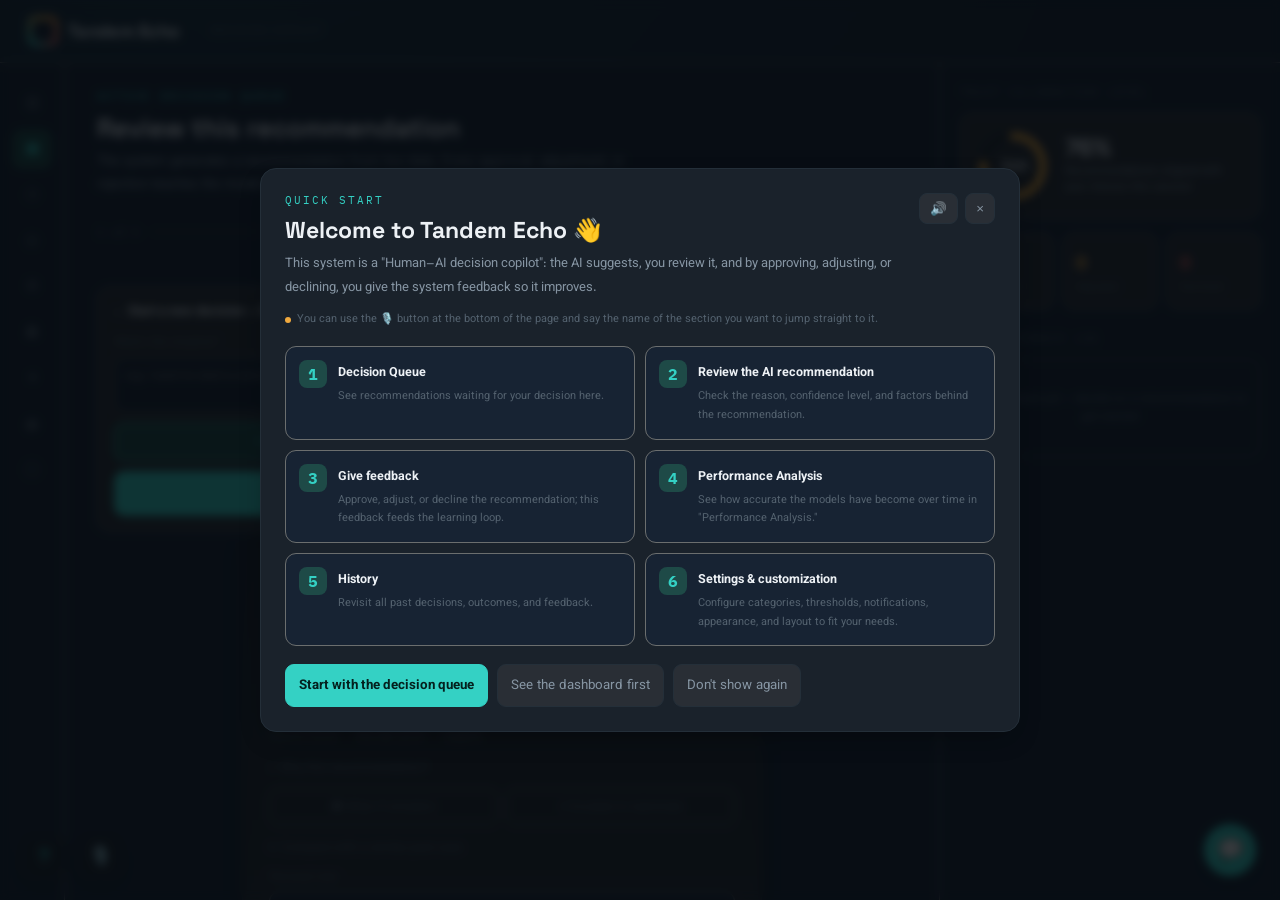
<file: frontend/index.html>
<!DOCTYPE html>
<html lang="en" dir="ltr" id="htmlRoot">
<head>
<meta charset="UTF-8">
<meta name="viewport" content="width=device-width, initial-scale=1.0">
<title>Tandem Echo — Business Dashboard</title>
<link rel="preconnect" href="https://fonts.googleapis.com">
<link href="https://fonts.googleapis.com/css2?family=Space+Grotesk:wght@400;500;600;700&family=Vazirmatn:wght@400;500;600;700&family=Inter:wght@400;500;600;700&family=IBM+Plex+Mono:wght@400;500;600&family=IBM+Plex+Sans+Arabic:wght@400;500;600;700&family=Noto+Naskh+Arabic:wght@400;500;600;700&family=Noto+Kufi+Arabic:wght@400;500;600;700&display=swap" rel="stylesheet">
<style>
  :root{
    --bg-deep:#172333; --surface:#292e35; --surface-raised:#1A222B;
    --line:#242F39; --line-soft:#6b6e6e;
    --text-primary:#EDF1F5; --text-muted:#8695A3; --text-faint:#54626F;
    --teal:#34D1C4; --teal-dim:#1E4A47;
    --amber:#F0A93E; --amber-dim:#4A3A1E;
    --red:#E0605C; --red-dim:#4A2422;
    --radius:14px;
    --font-body:'Vazirmatn','Inter',sans-serif;
    --font-display:'Space Grotesk',sans-serif;
  }
  *{box-sizing:border-box; margin:0; padding:0;}
  html,body{height:100%; max-width:100%; overflow-x:hidden;}
  body{
    background:
      radial-gradient(ellipse 900px 500px at 15% -10%, rgba(52,209,196,0.07), transparent),
      radial-gradient(ellipse 700px 500px at 100% 100%, rgba(240,169,62,0.05), transparent),
      var(--bg-deep);
    color:var(--text-primary);
    font-family:var(--font-body);
    min-height:100vh; display:flex; flex-direction:column;
    -webkit-font-smoothing:antialiased;
  }
  html[lang="en"] body{ --font-body:'Inter','Space Grotesk',sans-serif; }
  body.font-vazir{ --font-body:'Vazirmatn','Inter',sans-serif !important; }
  body.font-plex{ --font-body:'IBM Plex Sans Arabic','Inter',sans-serif !important; }
  body.font-naskh{ --font-body:'Noto Naskh Arabic','Inter',serif !important; }
  body.font-kufi{ --font-body:'Noto Kufi Arabic','Space Grotesk',sans-serif !important; }
  .mono{font-family:'IBM Plex Mono','Space Grotesk',monospace;}

  /* ===== Top bar ===== */
  .topbar{ display:flex; align-items:center; justify-content:space-between; padding:16px 28px; border-bottom:1px solid var(--line-soft); gap:14px; flex-wrap:wrap; max-width:100%; }
  .brand{display:flex; align-items:center; gap:10px; min-width:0;}
  .brand-mark{ width:30px; height:30px; border-radius:8px; background:conic-gradient(from 220deg, var(--teal), var(--amber) 40%, var(--red) 75%, var(--teal)); position:relative; }
  .brand-mark::after{ content:''; position:absolute; inset:4px; border-radius:5px; background:var(--bg-deep); }
  .brand-name{font-family:var(--font-display); font-weight:700; font-size:17px; letter-spacing:0.3px;}
  .brand-sub{font-size:11px; color:var(--text-faint); letter-spacing:1px; text-transform:uppercase; margin-inline-start:10px; padding-inline-start:10px; border-inline-start:1px solid var(--line);}
  .topbar-right{display:flex; align-items:center; gap:12px; flex-wrap:wrap; min-width:0; justify-content:flex-end;}

  .business-search{ position:relative; width:230px; max-width:44vw; min-width:130px; flex-shrink:1; }
  .business-search-box{
    display:flex; align-items:center; gap:8px;
    background:var(--surface); border:1px solid var(--line); border-radius:999px;
    padding:0 6px 0 14px; height:34px; transition:border-color .15s ease, box-shadow .15s ease;
  }
  html[dir="rtl"] .business-search-box{ padding:0 14px 0 6px; }
  .business-search-box:focus-within{ border-color:var(--teal); box-shadow:0 0 0 3px var(--teal-dim); }
  .business-search-box .search-icon{ font-size:13px; color:var(--text-faint); flex-shrink:0; }
  .business-search-box input{
    flex:1; background:transparent; border:none; outline:none; color:var(--text-primary);
    font-family:var(--font-body); font-size:13px; height:100%; min-width:0;
  }
  .business-search-box input::placeholder{ color:var(--text-faint); }
  .business-search-box button{
    width:24px; height:24px; border-radius:50%; border:none; background:transparent;
    color:var(--text-faint); font-size:13px; cursor:pointer; flex-shrink:0;
    display:flex; align-items:center; justify-content:center; transition:background .15s ease,color .15s ease;
  }
  .business-search-box button:hover{ background:var(--line); color:var(--text-muted); }
  .business-search-results{
    position:absolute; top:42px; inset-inline-start:0; inset-inline-end:0;
    background:var(--surface-raised); border:1px solid var(--line); border-radius:9px;
    box-shadow:0 8px 24px -8px rgba(0,0,0,0.45);
    opacity:0; visibility:hidden; transform:translateY(-6px);
    transition:opacity .15s ease, transform .15s ease, visibility .15s;
    z-index:60; max-height:340px; overflow-y:auto; padding:6px;
  }
  .business-search-results.open{ opacity:1; visibility:visible; transform:translateY(0); }
  .biz-group-label{ font-size:10.5px; color:var(--text-faint); letter-spacing:0.5px; text-transform:uppercase; padding:8px 10px 4px; }
  .biz-result{
    display:flex; align-items:center; justify-content:space-between; gap:10px;
    padding:9px 10px; border-radius:7px; cursor:pointer; font-size:12.5px;
  }
  .biz-result:hover, .biz-result.active{ background:var(--surface); }
  .biz-result b{ font-weight:500; color:var(--text-primary); }
  .biz-result span{ color:var(--text-faint); font-size:11px; white-space:nowrap; }
  .biz-result mark{ background:none; color:var(--teal); font-weight:600; }

  .clock-chip{
    display:flex; flex-direction:column; align-items:flex-end;
    background:var(--surface); border:1px solid var(--line); border-radius:10px;
    padding:7px 12px; line-height:1.4;
  }
  html[lang="en"] .clock-chip{align-items:flex-start;}
  .clock-time{font-family:'IBM Plex Mono',monospace; font-size:13px; font-weight:600; color:var(--text-primary);}
  .clock-zone{font-size:9.5px; color:var(--text-faint); letter-spacing:0.5px; text-transform:uppercase;}

  .lang-toggle{ display:flex; background:var(--surface); border:1px solid var(--line); border-radius:20px; padding:3px; }
  .lang-btn{ padding:6px 13px; border-radius:16px; font-size:12px; color:var(--text-faint); cursor:pointer; font-family:var(--font-body); white-space:nowrap; }
  .lang-btn.on{background:var(--teal); color:#04211E; font-weight:600;}

  .theme-wrap{position:relative;}
  .theme-btn{ position:relative; width:34px; height:34px; border-radius:9px; display:flex; align-items:center; justify-content:center; background:var(--surface); border:1px solid var(--line); cursor:pointer; font-size:15px; }
  .theme-btn:hover{border-color:var(--line);}
  .theme-dot-preview{width:16px; height:16px; border-radius:50%; background:var(--teal); border:2px solid var(--surface-raised); box-shadow:0 0 0 1px var(--line);}
  .theme-panel{
    position:absolute; top:44px; inset-inline-start:0; width:220px;
    background:var(--surface-raised); border:1px solid var(--line); border-radius:12px;
    box-shadow:0 8px 24px -8px rgba(0,0,0,0.45);
    opacity:0; visibility:hidden; transform:translateY(-8px);
    transition:opacity .18s ease, transform .18s ease, visibility .18s; z-index:60; padding:14px;
  }
  .theme-panel.open{opacity:1; visibility:visible; transform:translateY(0);}
  .theme-panel-title{font-size:11.5px; font-weight:600; color:var(--text-primary); margin-bottom:12px;}
  .theme-swatch-row{display:flex; gap:10px; flex-wrap:wrap;}
  .theme-swatch{
    width:30px; height:30px; border-radius:50%; cursor:pointer; position:relative;
    border:2px solid transparent; display:flex; align-items:center; justify-content:center;
    font-size:12px; color:#fff; transition:transform .12s ease;
  }
  .theme-swatch:hover{transform:scale(1.08);}
  .theme-swatch.active{border-color:var(--text-primary);}
  .notif-bell{ position:relative; width:34px; height:34px; border-radius:9px; display:flex; align-items:center; justify-content:center; background:var(--surface); border:1px solid var(--line); cursor:pointer; color:var(--text-muted); font-size:15px; }
  .notif-bell:hover{color:var(--text-primary);}
  .notif-badge{ position:absolute; top:-4px; inset-inline-start:-4px; min-width:16px; height:16px; border-radius:8px; border:solid,red,1px; color:#fff; font-size:9.5px; font-weight:700; display:flex; align-items:center; justify-content:center; font-family:'IBM Plex Mono',monospace; padding:0 3px; }
  .notif-panel{
    position:absolute; top:44px; inset-inline-start:0; width:320px;
    background:var(--surface-raised); border:1px solid var(--line); border-radius:12px;
    box-shadow:0 8px 24px -8px rgba(0,0,0,0.45);
    opacity:0; visibility:hidden; transform:translateY(-8px);
    transition:opacity .18s ease, transform .18s ease, visibility .18s; z-index:60; overflow:hidden;
  }
  .notif-panel.open{opacity:1; visibility:visible; transform:translateY(0);}
  .notif-head{padding:12px 14px; font-size:12px; font-weight:600; border-bottom:1px solid var(--line-soft);}
  .notif-item{display:flex; gap:10px; padding:12px 14px; border-bottom:1px solid var(--line-soft); cursor:pointer;}
  .notif-item:last-child{border-bottom:none;}
  .notif-item:hover{background:var(--surface);}
  .notif-icon{width:26px; height:26px; border-radius:7px; flex-shrink:0; display:flex; align-items:center; justify-content:center; font-size:13px;}
  .notif-icon.urgent{background:var(--red-dim); color:var(--red);}
  .notif-icon.warn{background:var(--amber-dim); color:var(--amber);}
  .notif-icon.info{background:var(--teal-dim); color:var(--teal);}
  .notif-body{flex:1; min-width:0;}
  .notif-title{font-size:12px; color:var(--text-primary); line-height:1.6;}
  .notif-time{font-size:10px; color:var(--text-faint); margin-top:3px; font-family:'IBM Plex Mono',monospace;}
  .status-chip{display:flex; align-items:center; gap:7px; font-size:12px; color:var(--text-muted); background:var(--surface); border:1px solid var(--line); padding:6px 12px; border-radius:20px;}
  .status-dot{width:7px; height:7px; border-radius:50%; background:var(--teal); box-shadow:0 0 8px var(--teal); animation:pulse 2.2s ease-in-out infinite;}
  @keyframes pulse{0%,100%{opacity:1;}50%{opacity:0.4;}}

  /* ===== Layout ===== */
  .app{ flex:1; display:grid; grid-template-columns:64px 1fr 340px; gap:1px; background:var(--line-soft); overflow:hidden; }
  .rail, .stage, .panel{background:var(--bg-deep);}
  .rail{ display:flex; flex-direction:column; align-items:center; padding:20px 0; gap:6px; }
  .rail-item{ width:40px; height:40px; border-radius:10px; display:flex; align-items:center; justify-content:center; color:var(--text-faint); cursor:pointer; font-size:16px; transition:background .15s, color .15s; position:relative; overflow:hidden; }
  .rail-item span{ display:none; }
  .rail-item:hover{background:var(--surface); color:var(--text-muted);}
  .rail-item.active{background:var(--teal-dim); color:var(--teal);}
  .rail-item.active::before{ content:''; position:absolute; inset-inline-end:-14px; top:50%; transform:translateY(-50%); width:3px; height:18px; border-radius:2px; background:var(--teal); }
  .rail-spacer{flex:1;}

  .stage{ padding:26px 32px; display:flex; flex-direction:column; overflow-y:auto; }
  .stage-head{margin-bottom:22px;}
  .eyebrow{ font-size:11px; letter-spacing:2px; text-transform:uppercase; color:var(--teal); font-family:'IBM Plex Mono',monospace; margin-bottom:8px; }
  .stage-title{font-family:var(--font-display); font-size:26px; font-weight:600;}
  .stage-desc{color:var(--text-muted); font-size:13.5px; margin-top:6px; max-width:540px; line-height:1.7;}

  .queue-meta{display:flex; align-items:center; gap:12px; margin-top:18px; flex-wrap:wrap;}
  .queue-count{font-size:12px; color:var(--text-faint); font-family:'IBM Plex Mono',monospace; white-space:nowrap;}
  .queue-bar{flex:1; min-width:80px; height:3px; background:var(--surface); border-radius:2px; overflow:hidden;}
  .queue-bar-fill{height:100%; background:linear-gradient(90deg,var(--teal),var(--amber)); border-radius:2px; transition:width .5s ease;}
  .triage-btn, .batch-toggle-btn{ display:flex; align-items:center; gap:6px; font-size:12px; color:var(--text-faint); background:var(--surface); border:1px solid var(--line-soft); border-radius:8px; padding:7px 12px; cursor:pointer; white-space:nowrap; }
  .triage-btn:hover, .batch-toggle-btn:hover{color:var(--text-muted);}
  .batch-toggle-btn.on{color:var(--teal); border-color:var(--teal); background:var(--teal-dim);}

  .card-zone{flex:1; display:flex; align-items:center; justify-content:center; position:relative; min-height:340px;}
  .rec-card{
    width:100%; max-width:520px; position:relative;
    background:linear-gradient(180deg, var(--surface-raised), var(--surface));
    border:1px solid var(--line); border-radius:var(--radius); padding:26px 26px 22px;
    box-shadow:0 8px 24px -8px rgba(0,0,0,0.4);
    transition:transform .35s cubic-bezier(.2,.8,.2,1), opacity .35s ease;
  }
  .rec-card.leaving-approve{ transform:translateX(120%) rotate(8deg); opacity:0; }
  .rec-card.leaving-decline{ transform:translateX(-120%) rotate(-8deg); opacity:0; }
  .rec-card.leaving-adjust{ transform:translateY(-60px) scale(0.92); opacity:0; }
  .rec-card.entering{ animation:cardIn .4s cubic-bezier(.2,.8,.2,1); }
  @keyframes cardIn{ from{opacity:0; transform:translateY(14px) scale(0.98);} to{opacity:1; transform:none;} }

  .card-top{display:flex; align-items:flex-start; justify-content:space-between; gap:14px;}
  .card-tag{font-size:10.5px; letter-spacing:1px; text-transform:uppercase; padding:4px 9px; border-radius:6px; font-family:'IBM Plex Mono',monospace;}
  .tag-inventory{background:var(--teal-dim); color:var(--teal);}
  .tag-risk{background:var(--red-dim); color:var(--red);}
  .tag-ops{background:var(--amber-dim); color:var(--amber);}
  .tag-support{background:#2a2450; color:#9b8cf0;}
  .tag-social{background:#123147; color:#5EC8E8;}

  /* ===== Social Skills AI — new decision panel ===== */
  .social-panel{margin-top:16px; background:var(--surface); border:1px solid var(--line-soft); border-radius:12px; padding:14px 16px;}
  .social-panel-head{display:flex; align-items:center; gap:8px; cursor:pointer; font-size:13px; font-weight:600;}
  .social-panel-head .chev{transition:transform .15s ease; color:var(--text-faint); font-size:11px;}
  .social-panel-head .chev.open{transform:rotate(180deg);}
  .social-panel-body{margin-top:12px;}
  .social-mode-row{display:flex; gap:8px; margin:10px 0;}
  .social-mode-btn{flex:1; padding:9px 8px; border-radius:9px; border:1px solid var(--line-soft); background:var(--bg-deep); color:var(--text-faint); font-size:12px; cursor:pointer; font-family:var(--font-body); transition:all .15s ease;}
  .social-mode-btn.active{background:var(--teal-dim); color:var(--teal); border-color:var(--teal);}
  .social-mode-btn:disabled{opacity:.6; cursor:not-allowed;}
  .social-field{margin-bottom:10px;}
  .social-input-row{display:flex; gap:8px; align-items:flex-start;}
  .social-input-row .note-input{flex:1;}
  .social-mic-btn{flex-shrink:0; width:38px; height:38px; border-radius:9px; border:1px solid var(--line-soft); background:var(--bg-deep); color:var(--text-muted); cursor:pointer; font-size:15px;}
  .social-mic-btn.listening{background:var(--red-dim); color:var(--red); border-color:var(--red);}
  .social-mic-btn:disabled{opacity:.6; cursor:not-allowed;}
  .social-generated{display:flex; flex-direction:column; gap:8px; margin-top:8px;}
  .social-generated-opt{background:var(--bg-deep); border:1px solid var(--line-soft); border-radius:9px; padding:9px 11px; font-size:12px; line-height:1.6;}
  .social-generated-opt b{color:var(--teal); margin-inline-end:6px;}
  .social-error{color:var(--red); font-size:11.5px; margin-top:6px;}
  .conf-badge{display:flex; align-items:center; gap:6px;}
  .conf-badge .num{font-family:'IBM Plex Mono',monospace; font-size:13px; font-weight:600;}
  .conf-badge .lbl{font-size:10px; color:var(--text-faint); letter-spacing:0.5px;}
  .card-title{font-family:var(--font-display); font-size:20px; font-weight:600; margin-top:16px; line-height:1.4;}
  .card-reason{color:var(--text-muted); font-size:13.5px; margin-top:8px; line-height:1.75;}
  .card-meta-row{display:flex; gap:18px; margin-top:16px; padding-top:14px; border-top:1px dashed var(--line); flex-wrap:wrap;}
  .meta-item{font-size:11.5px; color:var(--text-faint);}
  .meta-item b{color:var(--text-muted); font-weight:500; display:block; font-family:'IBM Plex Mono',monospace; font-size:12px; margin-bottom:2px;}
  .card-actions{display:flex; gap:10px; margin-top:20px;}
  .btn{ flex:1; padding:11px 14px; border-radius:10px; border:1px solid transparent; font-family:var(--font-body); font-size:13.5px; font-weight:600; cursor:pointer; display:flex; align-items:center; justify-content:center; gap:7px; transition:transform .12s ease, filter .12s ease; }
  .btn:active{transform:scale(0.96);}
  .btn-approve{background:var(--teal); color:#04211E;}
  .btn-approve:hover{filter:brightness(1.08);}
  .btn-adjust, .btn-decline{background:transparent; border-color:var(--line); color:var(--text-muted);}
  .btn-adjust:hover{border-color:var(--amber); color:var(--amber);}
  .btn-decline:hover{border-color:var(--red); color:var(--red);}
  .empty-state{text-align:center; color:var(--text-faint); max-width:340px;}
  .empty-state .big{font-family:var(--font-display); font-size:18px; color:var(--text-muted); margin-bottom:8px;}

  .why-toggle, .compare-toggle{ display:flex; align-items:center; gap:6px; margin-top:14px; font-size:12px; color:var(--text-faint); cursor:pointer; width:fit-content; user-select:none; }
  .why-toggle:hover, .compare-toggle:hover{color:var(--text-muted);}
  .why-toggle .chev{transition:transform .2s ease; font-size:10px;}
  .why-toggle.open .chev{transform:rotate(180deg);}
  .why-body, .compare-strip, .whatif-body{max-height:0; overflow:hidden; transition:max-height .25s ease;}
  .why-body.open{max-height:220px; margin-top:10px;}
  .compare-strip.open{max-height:220px; margin-top:14px;}
  .whatif-body.open{max-height:140px; margin-top:10px;}
  .factor-row{display:flex; align-items:center; gap:10px; margin-bottom:8px;}
  .factor-label{font-size:11.5px; color:var(--text-muted); width:120px; flex-shrink:0;}
  .factor-track{flex:1; height:6px; background:var(--bg-deep); border-radius:3px; overflow:hidden;}
  .factor-fill{height:100%; border-radius:3px; background:var(--teal);}
  .factor-val{font-family:'IBM Plex Mono',monospace; font-size:11px; color:var(--text-faint); width:34px;}
  .kbd-hint{display:flex; align-items:center; gap:6px; justify-content:center; margin-top:14px; font-size:11px; color:var(--text-faint); flex-wrap:wrap;}
  .kbd-hint kbd{font-family:'IBM Plex Mono',monospace; font-size:10px; color:var(--text-muted); background:var(--surface); border:1px solid var(--line); border-radius:5px; padding:2px 6px;}

  .card-secondary-actions{display:flex; gap:8px; margin-top:12px;}
  .btn-ghost-small{flex:1; padding:8px 10px; border-radius:8px; border:1px solid var(--line-soft); background:transparent; color:var(--text-faint); font-size:11.5px; cursor:pointer; font-family:var(--font-body);}
  .btn-ghost-small:hover{color:var(--text-muted); border-color:var(--line);}
  .whatif-line{display:flex; align-items:center; gap:8px; background:var(--bg-deep); border:1px solid var(--line-soft); border-radius:9px; padding:10px 12px; font-size:11.5px; color:var(--text-muted); line-height:1.7;}
  .whatif-line b{color:var(--teal);}

  .compare-grid{display:grid; grid-template-columns:1fr 1fr; gap:10px;}
  .compare-box{background:var(--bg-deep); border:1px solid var(--line-soft); border-radius:10px; padding:13px;}
  .compare-box.current{border-color:#2a3b41;}
  .compare-box .cb-tag{font-size:9.5px; color:var(--text-faint); text-transform:uppercase; letter-spacing:1px; font-family:'IBM Plex Mono',monospace;}
  .compare-box .cb-title{font-size:12.5px; color:var(--text-primary); margin-top:6px; line-height:1.6;}
  .compare-box .cb-foot{display:flex; justify-content:space-between; margin-top:10px; padding-top:10px; border-top:1px dashed var(--line-soft);}
  .compare-box .cb-conf{font-family:'IBM Plex Mono',monospace; font-size:12px;}
  .compare-box .cb-outcome{font-size:11px; padding:2px 8px; border-radius:6px;}

  .swipe-flag{ position:absolute; top:20px; padding:5px 12px; border-radius:7px; font-size:12px; font-weight:700; letter-spacing:1px; text-transform:uppercase; opacity:0; transition:opacity .1s ease; pointer-events:none; font-family:'IBM Plex Mono',monospace; }
  .swipe-flag.approve{inset-inline-end:20px; background:var(--teal); color:#04211E; transform:rotate(-8deg);}
  .swipe-flag.decline{inset-inline-start:20px; background:var(--red); color:#2a0d0c; transform:rotate(8deg);}

  .autonomy{margin-top:22px; background:var(--surface); border:1px solid var(--line-soft); border-radius:12px; padding:16px 18px;}
  .autonomy-head{display:flex; justify-content:space-between; align-items:center; margin-bottom:12px; gap:10px; flex-wrap:wrap;}
  .autonomy-title{font-size:12.5px; font-weight:600;}
  .autonomy-sub{font-size:11px; color:var(--text-faint); margin-top:2px;}
  .autonomy-val{font-family:'IBM Plex Mono',monospace; font-size:12px; color:var(--amber);}
  .seg{display:flex; gap:6px; flex-wrap:wrap;}
  .seg-btn{flex:1; min-width:80px; text-align:center; padding:9px 6px; border-radius:8px; cursor:pointer; font-size:11.5px; color:var(--text-faint); background:var(--bg-deep); border:1px solid var(--line-soft); transition:all .15s ease;}
  .seg-btn.on{background:var(--amber-dim); color:var(--amber); border-color:var(--amber);}

  /* ===== Batch review ===== */
  .batch-bar{display:flex; align-items:center; gap:14px; margin-top:14px; background:var(--teal-dim); border:1px solid var(--teal); border-radius:10px; padding:11px 14px; flex-wrap:wrap;}
  .batch-bar-text{font-size:12.5px; color:#bdf0ec; flex:1;}
  .batch-approve-btn{background:var(--teal); color:#04211E; border:none; padding:8px 16px; border-radius:8px; font-size:12.5px; font-weight:600; cursor:pointer; font-family:var(--font-body);}
  .batch-list{display:flex; flex-direction:column; gap:10px; margin-top:16px;}
  .batch-item{display:flex; align-items:center; gap:12px; background:var(--surface); border:1px solid var(--line-soft); border-radius:11px; padding:13px 15px; cursor:pointer;}
  .batch-item.checked{border-color:var(--teal); background:var(--teal-dim);}
  .batch-check{width:18px; height:18px; border-radius:5px; border:1.5px solid var(--line); flex-shrink:0; display:flex; align-items:center; justify-content:center; font-size:11px; color:#04211E;}
  .batch-item.checked .batch-check{background:var(--teal); border-color:var(--teal);}
  .batch-item-body{flex:1; min-width:0;}
  .batch-item-title{font-size:12.5px; color:var(--text-primary);}
  .batch-item-conf{font-family:'IBM Plex Mono',monospace; font-size:11.5px; color:var(--teal); flex-shrink:0;}

  /* ===== Panel ===== */
  .panel{display:flex; flex-direction:column; padding:22px 20px; overflow-y:auto;}
  .panel-block{margin-bottom:22px;}
  .panel-label{font-size:11px; letter-spacing:1.2px; text-transform:uppercase; color:var(--text-faint); margin-bottom:14px; font-family:'IBM Plex Mono',monospace;}
  .calib-wrap{display:flex; align-items:center; gap:16px; background:var(--surface); border:1px solid var(--line-soft); border-radius:12px; padding:16px;}
  .ring-svg{flex-shrink:0;}
  .calib-figs .fig-num{font-family:var(--font-display); font-size:24px; font-weight:700; line-height:1;}
  .calib-figs .fig-lbl{font-size:11px; color:var(--text-muted); margin-top:4px; line-height:1.5;}
  .stat-row{display:flex; gap:10px; margin-top:14px;}
  .stat-box{flex:1; background:var(--surface); border:1px solid var(--line-soft); border-radius:10px; padding:12px;}
  .stat-box .n{font-family:'IBM Plex Mono',monospace; font-size:18px; font-weight:600;}
  .stat-box .l{font-size:10.5px; color:var(--text-faint); margin-top:3px;}
  .n.teal{color:var(--teal);} .n.amber{color:var(--amber);} .n.red{color:var(--red);}
  .log-list{display:flex; flex-direction:column; gap:10px; flex:1;}
  .log-item{display:flex; gap:10px; align-items:flex-start; padding:10px 12px; background:var(--surface); border:1px solid var(--line-soft); border-radius:10px; animation:logIn .3s ease;}
  @keyframes logIn{ from{opacity:0; transform:translateY(-6px);} to{opacity:1; transform:none;} }
  .log-dot{width:8px; height:8px; border-radius:50%; margin-top:5px; flex-shrink:0;}
  .log-dot.approve{background:var(--teal);}
  .log-dot.adjust{background:var(--amber);}
  .log-dot.decline{background:var(--red);}
  .log-body{flex:1; min-width:0;}
  .log-title{font-size:12px; color:var(--text-primary); font-weight:500;}
  .log-sub{font-size:10.5px; color:var(--text-faint); margin-top:2px; font-family:'IBM Plex Mono',monospace;}
  .log-empty{color:var(--text-faint); font-size:12px; text-align:center; padding:30px 10px; border:1px dashed var(--line-soft); border-radius:10px;}

  ::-webkit-scrollbar{width:8px;}
  ::-webkit-scrollbar-track{background:transparent;}
  ::-webkit-scrollbar-thumb{background:var(--line); border-radius:4px;}

  /* ===== History ===== */
  .hist-controls{display:flex; gap:8px; margin-bottom:18px; flex-wrap:wrap;}
  .hist-search{flex:1; min-width:160px; background:var(--surface); border:1px solid var(--line-soft); border-radius:9px; padding:9px 12px; color:var(--text-primary); font-size:12.5px; font-family:var(--font-body); outline:none;}
  .hist-search::placeholder{color:var(--text-faint);}
  .hist-search:focus{border-color:var(--teal);}
  .filter-chip{padding:8px 13px; border-radius:9px; font-size:12px; cursor:pointer; background:var(--surface); border:1px solid var(--line-soft); color:var(--text-faint); white-space:nowrap;}
  .filter-chip.on{background:var(--teal-dim); color:var(--teal); border-color:var(--teal);}
  .hist-empty{color:var(--text-faint); font-size:12.5px; text-align:center; padding:40px 10px;}
  .day-group{margin-bottom:22px;}
  .day-label{font-size:11.5px; color:var(--text-faint); font-family:'IBM Plex Mono',monospace; margin-bottom:10px; padding-bottom:8px; border-bottom:1px solid var(--line-soft); display:flex; justify-content:space-between;}
  .hist-item{display:flex; align-items:center; gap:12px; padding:11px 4px; border-bottom:1px solid var(--line-soft);}
  .hist-item:last-child{border-bottom:none;}
  .hist-dot{width:8px; height:8px; border-radius:50%; flex-shrink:0;}
  .hist-body{flex:1; min-width:0;}
  .hist-title{font-size:13px; color:var(--text-primary);}
  .hist-sub{font-size:11px; color:var(--text-faint); margin-top:2px;}
  .hist-tag{font-size:10px; padding:3px 8px; border-radius:6px; flex-shrink:0; font-family:'IBM Plex Mono',monospace;}
  .outcome-prompt{display:flex; align-items:center; gap:10px; margin:6px 0 10px; padding:9px 12px; background:var(--surface); border:1px dashed var(--line); border-radius:9px;}
  .outcome-q{font-size:11px; color:var(--text-faint); flex:1;}
  .outcome-btns{display:flex; gap:6px;}
  .outcome-btn{width:26px; height:26px; border-radius:7px; border:1px solid var(--line-soft); background:var(--bg-deep); color:var(--text-faint); cursor:pointer; font-size:12px; display:flex; align-items:center; justify-content:center;}
  .outcome-btn:hover{border-color:var(--teal); color:var(--teal);}
  .outcome-result{font-size:11px; color:var(--teal);}

  /* ===== Calibration ===== */
  .cal-grid{display:grid; grid-template-columns:1fr 1fr; gap:16px; margin-top:20px;}
  .cal-card{background:var(--surface); border:1px solid var(--line-soft); border-radius:14px; padding:20px;}
  .cal-card.full{grid-column:1 / -1;}
  .cal-card-title{font-size:12.5px; font-weight:600; margin-bottom:4px;}
  .cal-card-sub{font-size:11px; color:var(--text-faint); margin-bottom:16px;}
  .cat-row{display:flex; align-items:center; gap:12px; margin-bottom:14px;}
  .cat-name{width:100px; font-size:12px; color:var(--text-muted); flex-shrink:0;}
  .cat-track{flex:1; height:8px; background:var(--bg-deep); border-radius:4px; overflow:hidden;}
  .cat-fill{height:100%; border-radius:4px;}
  .cat-val{font-family:'IBM Plex Mono',monospace; font-size:11.5px; color:var(--text-muted); width:38px;}
  .insight-box{display:flex; gap:12px; align-items:flex-start; background:var(--amber-dim); border:1px solid #5a481f; border-radius:10px; padding:14px;}
  .insight-icon{color:var(--amber); font-size:16px; flex-shrink:0;}
  .insight-text{font-size:12px; color:#e8d3a5; line-height:1.8;}
  .heatmap-grid{display:grid; grid-template-columns:repeat(15,1fr); gap:4px;}
  .heatmap-cell{aspect-ratio:1; border-radius:3px; background:var(--bg-deep);}
  .heatmap-legend{display:flex; align-items:center; gap:6px; margin-top:12px; font-size:10.5px; color:var(--text-faint); justify-content:flex-end;}
  .heatmap-legend .sq{width:10px; height:10px; border-radius:2px;}

  /* ===== Settings ===== */
  .set-grid{display:flex; flex-direction:column; gap:16px; margin-top:20px; max-width:660px;}
  .set-card{background:var(--surface); border:1px solid var(--line-soft); border-radius:14px; padding:20px;}
  .set-card-title{font-size:13px; font-weight:600; margin-bottom:2px;}
  .set-card-sub{font-size:11.5px; color:var(--text-faint); margin-bottom:16px;}
  .set-row{display:flex; align-items:center; justify-content:space-between; gap:16px; padding:12px 0; border-bottom:1px solid var(--line-soft);}
  .set-row:last-child{border-bottom:none; padding-bottom:0;}
  .set-row-label{font-size:12.5px; color:var(--text-primary);}
  .set-row-sub{font-size:11px; color:var(--text-faint); margin-top:3px;}
  .switch{position:relative; width:40px; height:22px; flex-shrink:0; cursor:pointer;}
  .switch input{opacity:0; width:0; height:0;}
  .switch-track{position:absolute; inset:0; background:var(--bg-deep); border:1px solid var(--line); border-radius:20px; transition:background .18s ease, border-color .18s ease;}
  .switch-thumb{position:absolute; top:2px; inset-inline-end:2px; width:16px; height:16px; border-radius:50%; background:var(--text-faint); transition:transform .18s ease, background .18s ease;}
  .switch input:checked + .switch-track{background:var(--teal-dim); border-color:var(--teal);}
  .switch input:checked + .switch-track .switch-thumb{transform:translateX(-18px); background:var(--teal);}
  html[lang="en"] .switch input:checked + .switch-track .switch-thumb{transform:translateX(18px);}
  .cat-toggle-row{display:flex; gap:10px; flex-wrap:wrap;}
  .cat-toggle{display:flex; align-items:center; gap:8px; padding:9px 13px; background:var(--bg-deep); border:1px solid var(--line-soft); border-radius:9px; font-size:12px; color:var(--text-muted); cursor:pointer;}
  .cat-toggle .dot{width:7px; height:7px; border-radius:50%;}
  .cat-toggle.off{opacity:0.45;}
  .range-row{margin-bottom:16px;}
  .range-row:last-child{margin-bottom:0;}
  .range-head{display:flex; justify-content:space-between; font-size:12px; margin-bottom:8px;}
  .range-head .rv{font-family:'IBM Plex Mono',monospace; color:var(--teal);}
  input[type="range"]{-webkit-appearance:none; width:100%; height:4px; border-radius:2px; background:var(--bg-deep); outline:none;}
  input[type="range"]::-webkit-slider-thumb{-webkit-appearance:none; width:16px; height:16px; border-radius:50%; background:var(--teal); cursor:pointer; border:3px solid var(--surface); box-shadow:0 0 0 1px var(--teal);}
  .acct-row{display:flex; align-items:center; gap:12px;}
  .acct-avatar{width:40px; height:40px; border-radius:10px; background:conic-gradient(from 200deg, var(--teal), var(--amber) 50%, var(--red)); position:relative; flex-shrink:0; display:flex; align-items:center; justify-content:center;}
  .acct-avatar::after{content:''; position:absolute; inset:3px; border-radius:7px; background:var(--surface);}
  .acct-initials{position:relative; font-family:var(--font-display); font-weight:700; font-size:13px; color:var(--text-primary);}
  .acct-name{font-size:13px; color:var(--text-primary); font-weight:600;}
  .acct-role{font-size:11px; color:var(--text-faint); margin-top:2px;}
  .danger-btn{background:transparent; border:1px solid var(--red); color:var(--red); padding:9px 16px; border-radius:9px; font-size:12.5px; cursor:pointer; font-family:var(--font-body);}
  .danger-btn:hover{background:var(--red-dim);}
  .rule-form{display:flex; flex-wrap:wrap; gap:8px; align-items:center; margin-bottom:14px; padding-bottom:16px; border-bottom:1px solid var(--line-soft);}
  .rule-form select, .rule-form input{background:var(--bg-deep); border:1px solid var(--line-soft); color:var(--text-primary); border-radius:8px; padding:8px 10px; font-size:12px; font-family:var(--font-body); outline:none;}
  .rule-form select:focus, .rule-form input:focus{border-color:var(--teal);}
  .rule-form span{font-size:12px; color:var(--text-faint);}
  .rule-add-btn{background:var(--teal); color:#04211E; border:none; border-radius:8px; padding:8px 14px; font-size:12px; font-weight:600; cursor:pointer; font-family:var(--font-body);}
  .rule-list{display:flex; flex-direction:column; gap:8px;}
  .rule-item{display:flex; align-items:center; gap:10px; background:var(--bg-deep); border:1px solid var(--line-soft); border-radius:9px; padding:10px 12px; font-size:12px; color:var(--text-muted); flex-wrap:wrap;}
  .rule-item b{color:var(--teal); font-weight:600;}
  .rule-remove{margin-inline-start:auto; background:none; border:none; color:var(--text-faint); cursor:pointer; font-size:14px;}
  .rule-remove:hover{color:var(--red);}
  .rule-empty{font-size:11.5px; color:var(--text-faint); text-align:center; padding:16px;}

  /* ===== Modal / Toast / Triage ===== */
  .modal-overlay{position:fixed; inset:0; background:rgba(4,6,9,0.72); backdrop-filter:blur(2px); display:flex; align-items:center; justify-content:center; z-index:80; opacity:0; visibility:hidden; transition:opacity .18s ease, visibility .18s;}
  .modal-overlay.open{opacity:1; visibility:visible;}
  .reason-modal{width:340px; background:var(--surface-raised); border:1px solid var(--line); border-radius:14px; padding:20px; transform:translateY(10px); transition:transform .18s ease;}
  .modal-overlay.open .reason-modal{transform:translateY(0);}
  .reason-modal-title{font-size:14px; font-weight:600; margin-bottom:4px;}
  .reason-modal-sub{font-size:11.5px; color:var(--text-faint); margin-bottom:16px;}
  .reason-opt{display:flex; align-items:center; gap:10px; padding:11px 12px; border-radius:9px; border:1px solid var(--line-soft); margin-bottom:8px; cursor:pointer; font-size:12.5px; color:var(--text-muted);}
  .reason-opt:hover{border-color:var(--red); color:var(--text-primary);}
  .reason-opt .rk{width:8px; height:8px; border-radius:50%; background:var(--red); flex-shrink:0;}
  .modal-cancel{width:100%; margin-top:6px; padding:9px; background:none; border:none; color:var(--text-faint); font-size:12px; cursor:pointer; font-family:var(--font-body);}
  .toast{position:fixed; bottom:26px; left:50%; transform:translateX(-50%) translateY(20px); background:var(--surface-raised); border:1px solid var(--line); border-radius:12px; padding:12px 14px; display:flex; align-items:center; gap:14px; box-shadow:0 6px 18px -6px rgba(0,0,0,0.4); opacity:0; pointer-events:none; transition:opacity .25s ease, transform .25s ease; z-index:50; max-width:90vw;}
  .toast.show{opacity:1; transform:translateX(-50%) translateY(0); pointer-events:auto;}
  .toast-text{font-size:12.5px; color:var(--text-muted);}
  .toast-undo{font-size:12.5px; font-weight:600; color:var(--teal); cursor:pointer; background:none; border:none; font-family:var(--font-body); flex-shrink:0;}
  .triage-exit{position:fixed; top:20px; left:50%; transform:translateX(-50%); display:none; align-items:center; gap:8px; background:var(--surface-raised); border:1px solid var(--line); border-radius:20px; padding:8px 16px; font-size:12px; color:var(--text-muted); cursor:pointer; z-index:70;}
  body.triage .triage-exit{display:flex;}
  .triage-exit:hover{color:var(--text-primary);}
  body.triage .rail, body.triage .panel, body.triage .topbar, body.triage .stage-head, body.triage .autonomy{display:none !important;}
  body.triage .app{grid-template-columns:1fr;}
  body.triage .stage{justify-content:center; padding:40px;}

  @media (prefers-reduced-motion: reduce){ *{animation:none !important; transition:none !important;} }

  .font-wrap{position:relative;}
  .font-btn{ position:relative; width:34px; height:34px; border-radius:9px; display:flex; align-items:center; justify-content:center; background:var(--surface); border:1px solid var(--line); cursor:pointer; font-size:13px; color:var(--text-muted); font-weight:700; }
  .font-btn:hover{border-color:var(--line); color:var(--text-primary);}
  .font-panel{
    position:absolute; top:44px; inset-inline-start:0; width:210px;
    background:var(--surface-raised); border:1px solid var(--line); border-radius:12px;
    box-shadow:0 8px 24px -8px rgba(0,0,0,0.45);
    opacity:0; visibility:hidden; transform:translateY(-8px);
    transition:opacity .18s ease, transform .18s ease, visibility .18s; z-index:60; padding:8px;
  }
  .font-panel.open{opacity:1; visibility:visible; transform:translateY(0);}
  .font-opt{ padding:10px 12px; border-radius:8px; font-size:13px; color:var(--text-muted); cursor:pointer; display:flex; justify-content:space-between; align-items:center; }
  .font-opt:hover{background:var(--surface);}
  .font-opt.active{background:var(--teal-dim); color:var(--teal);}

  /* ===== Admin login / panel ===== */
  .admin-center{display:flex; align-items:center; justify-content:center; flex:1; min-height:360px;}
  .login-card{width:100%; max-width:360px; background:var(--surface-raised); border:1px solid var(--line); border-radius:14px; padding:28px;}
  .login-icon{width:44px; height:44px; border-radius:12px; background:var(--teal-dim); color:var(--teal); display:flex; align-items:center; justify-content:center; font-size:20px; margin-bottom:16px;}
  .login-title{font-family:var(--font-display); font-size:18px; font-weight:600; margin-bottom:6px;}
  .login-sub{font-size:12px; color:var(--text-faint); margin-bottom:22px; line-height:1.7;}
  .login-field{margin-bottom:14px;}
  .login-label{font-size:11.5px; color:var(--text-muted); margin-bottom:7px; display:block;}
  .login-input{ width:100%; background:var(--bg-deep); border:1px solid var(--line-soft); color:var(--text-primary); border-radius:9px; padding:11px 13px; font-size:13px; font-family:var(--font-body); outline:none; }
  .login-input:focus{border-color:var(--teal);}
  .login-error{font-size:11.5px; color:var(--red); margin-bottom:10px; display:none;}
  .login-error.show{display:block;}
  .login-btn{ width:100%; margin-top:6px; background:var(--teal); color:#04211E; border:none; padding:12px; border-radius:10px; font-size:13.5px; font-weight:600; cursor:pointer; font-family:var(--font-body); }
  .login-btn:hover{filter:brightness(1.08);}
  .login-hint{font-size:10.5px; color:var(--text-faint); text-align:center; margin-top:14px; line-height:1.7;}

  .admin-topbar{display:flex; align-items:center; justify-content:space-between; margin-bottom:20px; flex-wrap:wrap; gap:10px;}
  .admin-welcome{font-size:13px; color:var(--text-primary);}
  .admin-welcome b{color:var(--teal);}
  .admin-logout{background:transparent; border:1px solid var(--line-soft); color:var(--text-faint); padding:8px 14px; border-radius:9px; font-size:12px; cursor:pointer; font-family:var(--font-body);}
  .admin-logout:hover{color:var(--text-muted);}
  .admin-grid{display:grid; grid-template-columns:repeat(3,1fr); gap:14px; margin-bottom:16px;}
  .admin-stat{background:var(--surface); border:1px solid var(--line-soft); border-radius:12px; padding:16px;}
  .admin-stat .n{font-family:'IBM Plex Mono',monospace; font-size:20px; font-weight:600; color:var(--teal);}
  .admin-stat .l{font-size:11px; color:var(--text-faint); margin-top:4px;}
  .admin-table{width:100%; border-collapse:collapse; font-size:12px;}
  .admin-table th{text-align:start; color:var(--text-faint); font-weight:500; font-size:11px; padding:8px 6px; border-bottom:1px solid var(--line-soft);}
  .admin-table td{padding:10px 6px; border-bottom:1px solid var(--line-soft); color:var(--text-muted);}
  .admin-role-badge{font-size:10px; padding:2px 8px; border-radius:6px; background:var(--teal-dim); color:var(--teal);}

  /* ===== Dashboard ===== */
  .dash-actions{display:flex; gap:10px; flex-wrap:wrap; margin-bottom:18px;}
  .dash-action-btn{
    background:var(--surface); border:1px solid var(--line-soft); color:var(--text-muted);
    padding:10px 16px; border-radius:10px; font-size:12.5px; cursor:pointer; font-family:var(--font-body);
    display:flex; align-items:center; gap:7px;
  }
  .dash-action-btn:hover{border-color:var(--teal); color:var(--teal);}
  .dash-section-title{font-size:12.5px; font-weight:600; margin-bottom:12px; color:var(--text-primary);}

  /* ===== Search ===== */
  .search-modal{width:520px; max-width:92vw; max-height:70vh; display:flex; flex-direction:column;}
  .search-input-row{padding:16px; border-bottom:1px solid var(--line-soft);}
  .search-input{width:100%; background:var(--bg-deep); border:1px solid var(--line-soft); color:var(--text-primary); border-radius:10px; padding:12px 14px; font-size:13.5px; font-family:var(--font-body); outline:none;}
  .search-input:focus{border-color:var(--teal);}
  .search-results{overflow-y:auto; padding:8px;}
  .search-group-label{font-size:10.5px; text-transform:uppercase; letter-spacing:1px; color:var(--text-faint); padding:10px 10px 6px; font-family:'IBM Plex Mono',monospace;}
  .search-result{display:flex; align-items:center; gap:10px; padding:10px 10px; border-radius:9px; cursor:pointer;}
  .search-result:hover{background:var(--surface);}
  .search-result-title{font-size:12.5px; color:var(--text-primary);}
  .search-result-sub{font-size:11px; color:var(--text-faint); margin-top:2px;}
  .search-empty{padding:30px; text-align:center; color:var(--text-faint); font-size:12.5px;}

  /* ===== Chatbot ===== */
  .chat-fab{
    position:fixed; bottom:24px; inset-inline-end:24px; width:52px; height:52px; border-radius:50%;
    background:var(--teal); color:#04211E; display:flex; align-items:center; justify-content:center;
    font-size:22px; cursor:pointer; box-shadow:0 6px 16px -6px rgba(0,0,0,0.4); z-index:65; border:none;
  }
  .chat-fab:hover{filter:brightness(1.06);}
  .chat-panel{
    position:fixed; bottom:88px; inset-inline-end:24px; width:340px; max-width:88vw; height:440px;
    background:var(--surface-raised); border:1px solid var(--line); border-radius:16px;
    box-shadow:0 10px 28px -10px rgba(0,0,0,0.45); z-index:65; display:flex; flex-direction:column; overflow:hidden;
    opacity:0; visibility:hidden; transform:translateY(12px); transition:opacity .2s ease, transform .2s ease, visibility .2s;
  }
  .chat-panel.open{opacity:1; visibility:visible; transform:translateY(0);}
  .chat-head{padding:14px 16px; border-bottom:1px solid var(--line-soft); display:flex; justify-content:space-between; align-items:center;}
  .chat-head-title{font-size:13px; font-weight:600;}
  .chat-head-sub{font-size:10.5px; color:var(--text-faint); margin-top:2px;}
  .chat-close{background:none; border:none; color:var(--text-faint); cursor:pointer; font-size:16px;}
  .chat-body{flex:1; overflow-y:auto; padding:14px; display:flex; flex-direction:column; gap:10px;}
  .chat-msg{max-width:82%; padding:9px 12px; border-radius:12px; font-size:12.5px; line-height:1.6;}
  .chat-msg.bot{background:var(--surface); color:var(--text-muted); align-self:flex-start; border-bottom-left-radius:4px;}
  .chat-msg.user{background:var(--teal-dim); color:var(--text-primary); align-self:flex-end; border-bottom-right-radius:4px;}
  html[dir="rtl"] .chat-msg.bot{border-bottom-left-radius:12px; border-bottom-right-radius:4px;}
  html[dir="rtl"] .chat-msg.user{border-bottom-right-radius:12px; border-bottom-left-radius:4px;}
  .chat-input-row{display:flex; gap:8px; padding:12px; border-top:1px solid var(--line-soft);}
  .chat-input{flex:1; background:var(--bg-deep); border:1px solid var(--line-soft); color:var(--text-primary); border-radius:9px; padding:9px 12px; font-size:12.5px; font-family:var(--font-body); outline:none;}
  .chat-input:focus{border-color:var(--teal);}
  .chat-send-btn{background:var(--teal); color:#04211E; border:none; border-radius:9px; padding:0 14px; font-size:12px; font-weight:600; cursor:pointer; font-family:var(--font-body);}
  .chat-head-actions{display:flex; align-items:center; gap:4px;}
  .chat-icon-btn{background:none; border:none; color:var(--text-faint); cursor:pointer; font-size:14px; width:26px; height:26px; border-radius:7px; display:flex; align-items:center; justify-content:center; transition:background .15s ease,color .15s ease; flex-shrink:0;}
  .chat-icon-btn:hover{background:var(--surface); color:var(--text-muted);}
  .chat-icon-btn.on{color:var(--teal); background:var(--teal-dim);}
  .chat-mic-btn.listening{color:var(--red); background:var(--red-dim); animation:pulse 1.1s ease-in-out infinite;}

  body.a11y{ filter:contrast(1.2) brightness(1.08); }
  body.a11y :is(.stage-desc,.card-reason,.card-title,.hist-title,.log-title,.chat-msg,.notif-title,.set-row-label){ font-size:calc(1em + 1px); }
  .a11y-btn{ position:relative; width:34px; height:34px; border-radius:9px; display:flex; align-items:center; justify-content:center; background:var(--surface); border:1px solid var(--line); cursor:pointer; font-size:14px; color:var(--text-muted); font-weight:700; }
  .a11y-btn:hover{color:var(--text-primary);}
  .a11y-btn.on{background:var(--teal-dim); color:var(--teal); border-color:var(--teal);}

  .conn-dot{width:7px; height:7px; border-radius:50%; flex-shrink:0;}
  .conn-dot.online{background:var(--teal); box-shadow:0 0 8px var(--teal);}
  .conn-dot.offline{background:var(--red); box-shadow:0 0 8px var(--red);}

  /* ===== 2FA ===== */
  .otp-row{display:flex; gap:8px; justify-content:center; margin-bottom:16px;}
  .otp-input{width:40px; height:48px; text-align:center; font-size:18px; font-family:'IBM Plex Mono',monospace; background:var(--bg-deep); border:1px solid var(--line-soft); color:var(--text-primary); border-radius:9px; outline:none;}
  .otp-input:focus{border-color:var(--teal);}
  .biometric-btn{ width:100%; margin-top:12px; background:transparent; border:1px dashed var(--line); color:var(--text-muted); padding:11px; border-radius:10px; font-size:12.5px; cursor:pointer; font-family:var(--font-body); display:flex; align-items:center; justify-content:center; gap:8px; }
  .biometric-btn:hover{border-color:var(--teal); color:var(--teal);}
  .biometric-scan{font-size:16px; animation:pulse 1s ease-in-out infinite;}

  /* ===== Team comparison ===== */
  .team-row{display:flex; align-items:center; gap:12px; margin-bottom:14px;}
  .team-name{width:110px; font-size:12px; color:var(--text-muted); flex-shrink:0;}
  .team-bars{flex:1; display:flex; gap:2px; height:10px; border-radius:4px; overflow:hidden;}
  .team-bar-approve{background:var(--teal); height:100%;}
  .team-bar-decline{background:var(--red); height:100%;}
  .team-bar-rest{background:var(--line-soft); height:100%;}
  .team-legend{display:flex; gap:16px; font-size:10.5px; color:var(--text-faint); margin-top:10px;}
  .team-legend span{display:flex; align-items:center; gap:5px;}
  .team-legend .sq{width:8px; height:8px; border-radius:2px;}

  /* ===== Notes ===== */
  .note-field{margin-top:12px;}
  .note-label{font-size:11px; color:var(--text-faint); margin-bottom:6px; display:block;}
  .note-input{width:100%; background:var(--bg-deep); border:1px solid var(--line-soft); color:var(--text-primary); border-radius:9px; padding:9px 11px; font-size:12px; font-family:var(--font-body); outline:none; resize:vertical; min-height:44px;}
  .note-input:focus{border-color:var(--teal);}
  .log-note{font-size:10.5px; color:var(--text-faint); margin-top:3px; font-style:italic;}

  /* ===== Drag & drop ===== */
  .drag-handle{cursor:grab; color:var(--text-faint); font-size:14px; flex-shrink:0;}
  .batch-item.dragging{opacity:0.4;}
  .batch-item[draggable="true"]{cursor:default;}

  /* ===== Trend comparison ===== */
  .trend-toggle-row{display:flex; justify-content:flex-end; margin-bottom:10px;}
  .trend-compare-stats{display:flex; gap:14px; margin-top:14px;}
  .trend-compare-box{flex:1; background:var(--bg-deep); border:1px solid var(--line-soft); border-radius:10px; padding:12px;}
  .trend-compare-box .n{font-family:'IBM Plex Mono',monospace; font-size:18px; font-weight:600;}
  .trend-compare-box .l{font-size:10.5px; color:var(--text-faint); margin-top:3px;}
  .trend-delta{font-size:11px; margin-top:4px;}
  .trend-delta.up{color:var(--teal);} .trend-delta.down{color:var(--red);}

  @media (max-width:880px){
    .app{grid-template-columns:1fr;}
    .rail{flex-direction:row; padding:10px 16px; border-bottom:1px solid var(--line-soft);}
    .panel{border-top:1px solid var(--line-soft);}
    .cal-grid{grid-template-columns:1fr;}
    .admin-grid{grid-template-columns:1fr;}
  }

/* ===== Guided UX layer: preserves the original Tandem UI ===== */
.ux-help-btn{
  position:fixed;left:22px;bottom:22px;width:44px;height:44px;border-radius:12px;
  border:1px solid var(--line);background:var(--surface-raised);color:var(--teal);
  font-weight:700;font-size:18px;cursor:pointer;z-index:80;box-shadow:0 6px 16px -6px rgba(0,0,0,0.4);
}
.ux-help-btn:hover{transform:translateY(-2px);border-color:var(--teal)}
.ux-voice-btn{left:78px;color:var(--amber);}
.ux-voice-btn.listening{color:var(--red);border-color:var(--red);animation:pulse 1.1s ease-in-out infinite;}
.ux-speak-btn{border:1px solid var(--line);background:var(--surface);color:var(--text-muted);border-radius:8px;padding:7px 10px;cursor:pointer;flex-shrink:0;}
.ux-speak-btn:hover{color:var(--teal);border-color:var(--teal);}
.ux-speak-btn.speaking{color:var(--teal);border-color:var(--teal);}
.ux-head-actions{display:flex;align-items:center;gap:7px;flex-shrink:0;}
.ux-voice-hint{display:flex;align-items:center;gap:6px;font-size:11px;color:var(--text-faint);margin-top:10px;}
.ux-voice-hint .dot{width:6px;height:6px;border-radius:50%;background:var(--amber);flex-shrink:0;}
.ux-welcome,.ux-info-overlay{
  position:fixed;inset:0;background:rgba(4,8,12,.78);backdrop-filter:blur(5px);
  display:none;align-items:center;justify-content:center;padding:20px;z-index:200;
}
.ux-modal{
  width:min(760px,96vw);max-height:88vh;overflow:auto;background:var(--surface-raised);
  border:1px solid var(--line);border-radius:16px;padding:24px;
  box-shadow:0 10px 28px -10px rgba(0,0,0,0.45);
}
.ux-modal-head{display:flex;align-items:flex-start;justify-content:space-between;gap:15px}
.ux-modal h2{font-family:var(--font-display);font-size:23px;margin:0}
.ux-modal p{color:var(--text-muted);font-size:13px;line-height:1.9;margin-top:7px}
.ux-close{border:1px solid var(--line);background:var(--surface);color:var(--text-muted);border-radius:8px;padding:7px 10px;cursor:pointer}
.ux-steps{display:grid;grid-template-columns:1fr 1fr;gap:10px;margin:18px 0}
.ux-step{display:flex;gap:11px;background:var(--bg-deep);border:1px solid var(--line-soft);border-radius:11px;padding:13px}
.ux-num{width:28px;height:28px;min-width:28px;border-radius:8px;background:var(--teal-dim);color:var(--teal);display:grid;place-items:center;font-family:'IBM Plex Mono';font-weight:700}
.ux-step b{font-size:12.5px}.ux-step span{display:block;color:var(--text-faint);font-size:11px;line-height:1.7;margin-top:3px}
.ux-actions{display:flex;gap:9px;flex-wrap:wrap}
.ux-action{border:1px solid var(--line);background:var(--surface);color:var(--text-muted);border-radius:9px;padding:10px 13px;cursor:pointer;font-family:var(--font-body)}
.ux-action.primary{background:var(--teal);color:#04211E;border-color:var(--teal);font-weight:700}
.ux-guide-card{
  margin:0 0 18px;padding:16px 18px;background:linear-gradient(135deg,var(--surface-raised),var(--surface));
  border:1px solid var(--line);border-radius:12px;
}
.ux-guide-head{display:flex;justify-content:space-between;align-items:center;gap:10px}
.ux-guide-title{font-size:13px;font-weight:700}
.ux-guide-sub{font-size:11px;color:var(--text-faint);margin-top:3px}
.ux-guide-steps{display:grid;grid-template-columns:repeat(4,1fr);gap:8px;margin-top:13px}
.ux-guide-step{padding:10px;border:1px solid var(--line-soft);border-radius:9px;background:var(--bg-deep);cursor:pointer}
.ux-guide-step:hover{border-color:var(--teal)}
.ux-guide-step b{font-size:11px}.ux-guide-step span{display:block;font-size:10px;color:var(--text-faint);line-height:1.6;margin-top:3px}
.ux-tip{position:relative}
.ux-tip:focus-visible{outline:2px solid var(--teal);outline-offset:2px}
@media(max-width:700px){
  .ux-steps,.ux-guide-steps{grid-template-columns:1fr}
  .ux-modal{padding:18px}
}

</style>
</head>
<body>

<div class="topbar">
  <div class="brand">
    <div class="brand-mark"></div>
    <div class="brand-name">Tandem Echo</div>
    <div class="brand-sub" id="brandSub">Decision Copilot</div>
  </div>
</div>

<div class="app">
  <div class="rail">
    <div class="rail-item active" data-view="dashboard" onclick="switchView('dashboard')" id="navDashboard">▥</div>
    <div class="rail-item" data-view="queue" onclick="switchView('queue')" id="navQueue">▣</div>
    <div class="rail-item" data-view="history" onclick="switchView('history')" id="navHistory">◷</div>
    <div class="rail-item" data-view="calibration" onclick="switchView('calibration')" id="navCalibration">◎</div>
    <div class="rail-item" data-view="settings" onclick="switchView('settings')" id="navSettings">⚙</div>
    <div class="rail-item" data-view="admin" onclick="switchView('admin')" id="navAdmin">🔒︎</div>

    <div class="rail-item" data-view="customize" onclick="switchView('customize')" id="navCustomize">✦ <span>Customize</span></div>
    <div class="rail-item" data-view="theme" onclick="switchView('theme')" id="navTheme">◉ <span>Theme</span></div>
    <div class="rail-item" data-view="about" onclick="switchView('about')" id="navAbout">ⓘ <span>About</span></div>
    <div class="rail-spacer"></div>
  </div>

  <div class="stage">

    <div class="view-section" id="view-dashboard" style="display:block;">
      <div class="stage-head">
        <div class="eyebrow" id="dEyebrow"></div>
        <div class="stage-title" id="dTitle"></div>
        <div class="stage-desc" id="dDesc"></div>
      </div>
      <div id="dashboardContent"></div>
    </div>

    <div class="view-section" id="view-queue" style="display:none; flex-direction:column; flex:1;">
      <div class="stage-head">
        <div class="eyebrow" id="qEyebrow"></div>
        <div class="stage-title" id="qTitle"></div>
        <div class="stage-desc" id="qDesc"></div>
        <div class="queue-meta">
          <div class="queue-count mono" id="queueCount"></div>
          <div class="queue-bar"><div class="queue-bar-fill" id="queueBarFill" style="width:20%"></div></div>
          <div class="triage-btn" onclick="enterTriage()" id="triageBtnLabel"></div>
          <div class="batch-toggle-btn" id="batchToggleBtn" onclick="toggleBatchMode()"></div>
        </div>
      </div>

      <div class="social-panel" id="socialPanel">
        <div class="social-panel-head" onclick="toggleSocialPanel()">
          <span class="chev" id="socialPanelChev">▾</span>
          <span id="socialPanelTitle"></span>
        </div>
        <div class="social-panel-body" id="socialPanelBody"></div>
      </div>

      <div class="card-zone" id="cardZone"></div>
      <div id="batchZone" style="display:none;"></div>

      <div class="autonomy">
        <div class="autonomy-head">
          <div>
            <div class="autonomy-title" id="autonomyTitle"></div>
            <div class="autonomy-sub" id="autonomySub"></div>
          </div>
          <div class="autonomy-val mono" id="autonomyVal"></div>
        </div>
        <div class="seg" id="autonomySeg"></div>
      </div>
    </div>

    <div class="view-section" id="view-history" style="display:none;">
      <div class="stage-head">
        <div class="eyebrow" id="hEyebrow"></div>
        <div class="stage-title" id="hTitle"></div>
        <div class="stage-desc" id="hDesc"></div>
      </div>
      <div class="hist-controls">
        <input class="hist-search" id="histSearch" type="text" oninput="renderHistory()">
        <div class="filter-chip on" data-filter="all" onclick="setHistFilter('all', this)" id="fltAll"></div>
        <div class="filter-chip" data-filter="approve" onclick="setHistFilter('approve', this)" id="fltApprove"></div>
        <div class="filter-chip" data-filter="adjust" onclick="setHistFilter('adjust', this)" id="fltAdjust"></div>
        <div class="filter-chip" data-filter="decline" onclick="setHistFilter('decline', this)" id="fltDecline"></div>
      </div>
      <div id="historyList"></div>
    </div>

    <div class="view-section" id="view-calibration" style="display:none;">
      <div class="stage-head">
        <div class="eyebrow" id="cEyebrow"></div>
        <div class="stage-title" id="cTitle"></div>
        <div class="stage-desc" id="cDesc"></div>
      </div>
      <div class="cal-grid">
        <div class="cal-card full">
          <div class="trend-toggle-row"><div class="filter-chip" id="trendCompareToggle" onclick="toggleTrendCompare()"></div></div>
          <div class="cal-card-title" id="trendTitle"></div>
          <div class="cal-card-sub" id="trendSub"></div>
          <svg id="trendChart" viewBox="0 0 560 140" width="100%" height="140"></svg>
          <div class="trend-compare-stats" id="trendCompareStats" style="display:none;"></div>
        </div>
        <div class="cal-card full">
          <div class="cal-card-title" id="catBarsTitle"></div>
          <div class="cal-card-sub" id="catBarsSub"></div>
          <div id="catBars"></div>
        </div>
        <div class="cal-card full">
          <div class="cal-card-title" id="heatTitle"></div>
          <div class="cal-card-sub" id="heatSub"></div>
          <div class="heatmap-grid" id="heatmapGrid"></div>
          <div class="heatmap-legend">
            <span id="heatLow"></span>
            <span class="sq" style="background:#152a28;"></span>
            <span class="sq" style="background:#1e4a47;"></span>
            <span class="sq" style="background:#288d84;"></span>
            <span class="sq" style="background:#34D1C4;"></span>
            <span id="heatHigh"></span>
          </div>
        </div>
        <div class="cal-card full">
          <div class="insight-box">
            <div class="insight-icon">◆</div>
            <div class="insight-text" id="insightText"></div>
          </div>
        </div>
      </div>
    </div>

    <div class="view-section" id="view-settings" style="display:none;">
      <div class="stage-head">
        <div class="eyebrow" id="sEyebrow"></div>
        <div class="stage-title" id="sTitle"></div>
        <div class="stage-desc" id="sDesc"></div>
      </div>
      <div class="set-grid">
        <div class="set-card">
          <div class="acct-row">
            <div class="acct-avatar"><span class="acct-initials" id="acctInitials"></span></div>
            <div>
              <div class="acct-name" id="acctName"></div>
              <div class="acct-role" id="acctRole"></div>
            </div>
          </div>
        </div>

        <div class="set-card">
          <div class="set-card-title" id="setCatTitle"></div>
          <div class="set-card-sub" id="setCatSub"></div>
          <div class="cat-toggle-row" id="catToggleRow"></div>
        </div>

        <div class="set-card">
          <div class="set-card-title" id="setNotifTitle"></div>
          <div class="set-card-sub" id="setNotifSub"></div>
          <div id="setNotifRows"></div>
        </div>

        <div class="set-card">
          <div class="set-card-title" id="setThreshTitle"></div>
          <div class="set-card-sub" id="setThreshSub"></div>
          <div class="range-row">
            <div class="range-head"><span id="rangeAutoLabel"></span><span class="rv" id="rvAuto">90%</span></div>
            <input type="range" min="60" max="99" value="90" oninput="updateRangeVal('rvAuto', this.value)">
          </div>
          <div class="range-row">
            <div class="range-head"><span id="rangeLowLabel"></span><span class="rv" id="rvLow">65%</span></div>
            <input type="range" min="30" max="80" value="65" oninput="updateRangeVal('rvLow', this.value)">
          </div>
        </div>

        <div class="set-card">
          <div class="set-card-title" id="setRuleTitle"></div>
          <div class="set-card-sub" id="setRuleSub"></div>
          <div class="rule-form">
            <span id="ruleIfCat"></span>
            <select id="ruleCategory"></select>
            <span id="ruleAndConf"></span>
            <input type="number" id="ruleConfidence" value="95" min="50" max="99" style="width:56px;">
            <span id="rulePercentThen"></span>
            <button class="rule-add-btn" id="ruleAddBtn" onclick="addRule()"></button>
          </div>
          <div class="rule-list" id="ruleList"></div>
        </div>

        <div class="set-card">
          <div class="set-card-title" id="setDataTitle"></div>
          <div class="set-card-sub" id="setDataSub"></div>
          <button class="danger-btn" id="resetBtn" onclick="resetSession()"></button>
        </div>
      </div>
    </div>

    <div class="view-section" id="view-admin" style="display:none;">
      <div class="stage-head">
        <div class="eyebrow" id="aEyebrow"></div>
        <div class="stage-title" id="aTitle"></div>
        <div class="stage-desc" id="aDesc"></div>
      </div>
      <div id="adminContent"></div>
    </div>


    <div class="view-section" id="view-customize" style="display:none;">
      <div class="topbar-right" id="movedTopbarRight" style="margin-bottom:18px; padding-bottom:18px; border-bottom:1px solid var(--line-soft); justify-content:flex-start;">
        <div class="status-chip" id="connChip"><span class="conn-dot online" id="connDot"></span><span id="connText"></span></div>
        <div class="business-search" id="businessSearch">
          <div class="business-search-box">
            <span class="search-icon">⌕</span>
            <input id="businessSearchInput" type="search" placeholder="Search products, orders, and customers…" autocomplete="off">
            <button type="button" onclick="businessSearchSubmit()">⌕</button>
          </div>
          <div class="business-search-results" id="businessSearchResults"></div>
        </div>
        <div class="clock-chip">
          <div class="clock-time" id="clockTime">--:--:--</div>
          <div class="clock-zone" id="clockZone">TEHRAN</div>
        </div>
        <div class="theme-wrap">
          <div class="theme-btn" onclick="toggleThemePanel(event)"><span class="theme-dot-preview" id="themeDotPreview"></span></div>
          <div class="theme-panel" id="themePanel">
            <div class="theme-panel-title" id="themePanelTitle"></div>
            <div class="theme-swatch-row" id="themeSwatchRow"></div>
          </div>
        </div>
        <div class="font-wrap">
          <div class="font-btn" onclick="toggleFontPanel(event)">Aa</div>
          <div class="font-panel" id="fontPanel"></div>
        </div>
        <div class="a11y-btn" id="a11yBtn" onclick="toggleA11y()" title="High contrast">♿</div>
        <div class="notif-wrap">
          <div class="notif-bell" onclick="toggleSearch(event)">🔍︎</div>
        </div>
        <div class="notif-wrap">
          <div class="notif-bell" onclick="toggleNotif(event)">
            ✉︎<span class="notif-badge">3</span>
          </div>
          <div class="notif-panel" id="notifPanel"></div>
        </div>
        <div class="status-chip"><span class="status-dot"></span><span id="statusText">Learning from your feedback</span></div>
      </div>
      <div class="stage-head"><div class="eyebrow">BUSINESS CUSTOMIZER</div><div class="stage-title">Storefront Customization</div><div class="stage-desc">Configure your business's appearance, layout, and shopping experience without touching code.</div></div>
      <div class="biz-tabs"><div class="biz-tab active" onclick="setBizTab(this,'layout')">Layout</div><div class="biz-tab" onclick="setBizTab(this,'brand')">Brand</div><div class="biz-tab" onclick="setBizTab(this,'cards')">Cards</div></div>
      <div class="biz-custom-grid">
        <div class="biz-section">
          <div class="biz-control"><label><span>Corner roundness</span><span id="radiusValue">12px</span></label><input type="range" min="4" max="24" value="12" oninput="setBizRadius(this.value)"></div>
          <div class="biz-control"><label><span>Interface density</span><span id="densityValue">Medium</span></label><input type="range" min="1" max="3" value="2" oninput="setBizDensity(this.value)"></div>
          <div class="biz-control"><label><span>Brand color</span><span id="brandColorValue">Red</span></label><div class="biz-color-row"><span class="biz-color" style="background:#ef4056" onclick="setBizColor('#ef4056','Red')"></span><span class="biz-color" style="background:#3b82f6" onclick="setBizColor('#3b82f6','Blue')"></span><span class="biz-color" style="background:#10b981" onclick="setBizColor('#10b981','Green')"></span><span class="biz-color" style="background:#8b5cf6" onclick="setBizColor('#8b5cf6','Purple')"></span><span class="biz-color" style="background:#f59e0b" onclick="setBizColor('#f59e0b','Amber')"></span></div></div>
          <div class="biz-control"><label><span>Show featured deals</span><span>On</span></label><label class="switch"><input type="checkbox" checked onchange="this.closest('.biz-control').classList.toggle('muted',!this.checked)"><span class="switch-track"><span class="switch-thumb"></span></span></label></div>
          <button class="btn btn-approve" style="width:100%;" onclick="showToast('Customization settings saved')">Save settings</button>
        </div>
        <div class="biz-preview"><div class="biz-preview-top"><b>Storefront preview</b><span class="biz-preview-btn">Buy</span></div><div class="biz-section" style="margin:0"><div class="biz-section-title">Today's deals</div><div class="biz-products" style="grid-template-columns:repeat(2,1fr)"><div class="biz-product"><div class="biz-product-img">📦</div><div class="biz-product-name">Sample product</div><div class="biz-price">$68.00</div></div><div class="biz-product"><div class="biz-product-img">💻</div><div class="biz-product-name">Pro product</div><div class="biz-price">$136.00</div></div></div></div></div>
      </div>
    </div>
    <div class="view-section" id="view-theme" style="display:none;">
      <div class="stage-head"><div class="eyebrow">THEME CENTER</div><div class="stage-title">Theme & Appearance</div><div class="stage-desc">Choose the color and look of your business interface. This section is independent of the system's operational settings.</div></div>
      <div class="biz-about-card"><div class="biz-section-title" style="margin-bottom:14px">Ready-made themes</div><div class="biz-color-row"><span class="biz-color" title="Red" style="background:#ef4056" onclick="setBizColor('#ef4056','Red')"></span><span class="biz-color" title="Blue" style="background:#3b82f6" onclick="setBizColor('#3b82f6','Blue')"></span><span class="biz-color" title="Green" style="background:#10b981" onclick="setBizColor('#10b981','Green')"></span><span class="biz-color" title="Purple" style="background:#8b5cf6" onclick="setBizColor('#8b5cf6','Purple')"></span><span class="biz-color" title="Amber" style="background:#f59e0b" onclick="setBizColor('#f59e0b','Amber')"></span></div></div>
      <div class="biz-section"><div class="biz-section-title">Design rationale</div><p style="font-size:12px;color:#777;line-height:1.9;margin-top:8px">A light background, white cards, subtle borders, a brand color for CTAs, and a centered search bar are used to align with the pattern of large online stores.</p></div>
    </div>
    <div class="view-section" id="view-about" style="display:none;">
      <div class="stage-head"><div class="eyebrow">ABOUT BUSINESS UI</div><div class="stage-title">About This Interface</div><div class="stage-desc">A storefront shell for managing a business, focused on search, products, orders, and customization.</div></div>
      <div class="biz-about"><div class="biz-about-card"><div class="biz-about-icon">◈</div><h3>Storefront design</h3><p>A fresh structure inspired by the common pattern of large online stores, yet fully customizable for your brand and business.</p><div class="biz-feature-list"><div class="biz-feature">✓ Central search like search-engine boxes</div><div class="biz-feature">✓ A standalone menu for customization</div><div class="biz-feature">✓ A dedicated theme & appearance center</div></div></div><div class="biz-about-card"><div class="biz-about-icon">⚙</div><h3>Built to grow with your business</h3><p>Stat cards, products, orders, and management tools can gradually be connected to your real business data.</p><div class="biz-feature-list"><div class="biz-feature">✓ Ready for API integration</div><div class="biz-feature">✓ Responsive on mobile</div><div class="biz-feature">✓ Keeps Tandem Echo's existing capabilities</div></div></div></div>
    </div>
  </div>

  <div class="panel">
    <div class="panel-block">
      <div class="panel-label" id="panelCalibLabel"></div>
      <div class="calib-wrap">
        <svg class="ring-svg" width="72" height="72" viewBox="0 0 72 72">
          <circle cx="36" cy="36" r="30" fill="none" stroke="#1B242D" stroke-width="7"/>
          <circle id="calibRing" cx="36" cy="36" r="30" fill="none" stroke="#34D1C4" stroke-width="7" stroke-linecap="round" stroke-dasharray="188.5" stroke-dashoffset="45" transform="rotate(-90 36 36)" style="transition:stroke-dashoffset .6s ease, stroke .6s ease"/>
          <text id="calibText" x="36" y="41" text-anchor="middle" font-family="IBM Plex Mono" font-size="15" font-weight="600" fill="#EDF1F5">76%</text>
        </svg>
        <div class="calib-figs">
          <div class="fig-num" id="alignFig">0%</div>
          <div class="fig-lbl" id="figLbl"></div>
        </div>
      </div>
      <div class="stat-row">
        <div class="stat-box"><div class="n teal" id="approveCount">0</div><div class="l" id="statApproveLbl"></div></div>
        <div class="stat-box"><div class="n amber" id="adjustCount">0</div><div class="l" id="statAdjustLbl"></div></div>
        <div class="stat-box"><div class="n red" id="declineCount">0</div><div class="l" id="statDeclineLbl"></div></div>
      </div>
    </div>
    <div class="panel-block" style="flex:1; display:flex; flex-direction:column;">
      <div class="panel-label" id="panelLogLabel"></div>
      <div class="log-list" id="logList"></div>
    </div>
  </div>
</div>

<div class="modal-overlay" id="reasonModal">
  <div class="reason-modal">
    <div class="reason-modal-title" id="reasonModalTitle"></div>
    <div class="reason-modal-sub" id="reasonModalSub"></div>
    <div id="reasonOptions"></div>
    <button class="modal-cancel" onclick="closeReasonModal()" id="reasonCancelBtn"></button>
  </div>
</div>

<div class="modal-overlay" id="searchModal">
  <div class="reason-modal search-modal">
    <div class="search-input-row">
      <input class="search-input" id="searchInput" type="text" oninput="renderSearchResults()">
    </div>
    <div class="search-results" id="searchResults"></div>
  </div>
</div>

<button class="chat-fab" onclick="toggleChat()">💬</button>
<div class="chat-panel" id="chatPanel">
  <div class="chat-head">
    <div>
      <div class="chat-head-title" id="chatTitle"></div>
      <div class="chat-head-sub" id="chatSub"></div>
    </div>
    <div class="chat-head-actions">
      <button class="chat-icon-btn" id="chatVoiceToggle" onclick="toggleChatVoice()" title="Read replies aloud">🔊</button>
      <button class="chat-close" onclick="toggleChat()">✕</button>
    </div>
  </div>
  <div class="chat-body" id="chatBody"></div>
  <div class="chat-input-row">
    <button class="chat-icon-btn chat-mic-btn" id="chatMicBtn" onclick="toggleChatMic()" title="Speak your message">🎤</button>
    <input class="chat-input" id="chatInput" type="text" onkeydown="if(event.key==='Enter') sendChatMessage()">
    <button class="chat-send-btn" id="chatSendBtn" onclick="sendChatMessage()"></button>
  </div>
</div>

<div class="triage-exit" onclick="exitTriage()" id="triageExitLabel"></div>

<div class="toast" id="undoToast">
  <div class="toast-text" id="toastText"></div>
  <button class="toast-undo" onclick="undoLast()" id="toastUndoBtn"></button>
</div>

<script>
/* =========================================================
   I18N — static dictionary
   ========================================================= */
const T = {
  fa:{
    brandSub:'دستیار تصمیم مشترک', statusText:'در حال یادگیری از بازخورد شما',
    clockZone:'وقت تهران', themePanelTitle:'رنگ اصلی رابط کاربری',
    qEyebrow:'صف تصمیمات فعال', qTitle:'این پیشنهاد را بررسی کنید',
    qDesc:'سیستم بر اساس داده‌های جاری یک پیشنهاد می‌دهد. با هر تأیید، اصلاح یا رد، مدل ترجیحات شما را یاد می‌گیرد و پیشنهاد بعدی را با آن هماهنگ می‌کند.',
    queueOf:(a,b)=>`${toNum(a)} از ${toNum(b)}`,
    triageBtn:'⛶ حالت بررسی سریع', batchBtn:'☰ بررسی گروهی',
    declineBtn:'رد پیشنهاد', adjustBtn:'اصلاح و ادامه', approveBtn:'تأیید',
    whyToggle:'چرا این پیشنهاد؟', whatifBtn:'◆ شبیه‌سازی فرضی', escalateBtn:'↗ ارجاع به همکار',
    compareToggle:'مقایسه با مورد مشابه قبلی',
    kbdHint:'<kbd>D</kbd> رد &nbsp;·&nbsp; <kbd>S</kbd> اصلاح &nbsp;·&nbsp; <kbd>A</kbd> تأیید &nbsp;·&nbsp; در موبایل بکشید',
    confHigh:'اعتماد بالا', confMid:'اعتماد متوسط', confLow:'اعتماد پایین',
    emptyNoCatBig:'هیچ دسته‌ای فعال نیست', emptyNoCatSub:'از بخش تنظیمات حداقل یک دسته را فعال کنید تا پیشنهادها نمایش داده شوند.',
    emptyDoneBig:'صف تصمیمات خالی است', emptyDoneSub:'تمام پیشنهادهای این نشست بررسی شدند. سیستم بر اساس بازخورد شما کالیبره شد و آماده پیشنهادهای بعدی است.',
    pendingLabel:'مورد فعلی', pendingOutcome:'در انتظار تصمیم', similarLabel:(d)=>`مورد مشابه · ${d}`,
    autonomyTitle:'تعادل بین اتوماسیون و کنترل انسانی',
    autonomySub:'تعیین می‌کند چه تصمیماتی خودکار اجرا شوند و چه تصمیماتی منتظر تأیید شما بمانند',
    autonomyLevels:['فقط پیشنهاد','نظارت‌محور','نیمه‌خودکار','خودکار با گزارش'],
    panelCalibLabel:'میزان کالیبراسیون اعتماد',
    figLbl:'پیشنهاد هماهنگ با انتخاب‌های شما در این نشست',
    statApprove:'تأییدشده', statAdjust:'اصلاح‌شده', statDecline:'ردشده',
    panelLogLabel:'گزارش بازخورد زنده', logEmpty:'هنوز بازخوردی ثبت نشده — روی یک پیشنهاد تصمیم بگیرید',
    labelMap:{approve:'تأیید شد', adjust:'اصلاح شد', decline:'رد شد'},
    toastUndo:'بازگردانی', toastDecided:(t,l)=>`«${t}» ${l}`,
    hEyebrow:'آرشیو تصمیمات', hTitle:'تاریخچه بازخورد شما',
    hDesc:'تمام تصمیماتی که در جلسات قبلی گرفته‌اید، همراه با نوع پاسخ سیستم به هرکدام.',
    histSearchPh:'جست‌وجو در تاریخچه…',
    fltAll:'همه', fltApprove:'تأییدشده', fltAdjust:'اصلاح‌شده', fltDecline:'ردشده',
    histEmpty:'موردی با این معیارها پیدا نشد',
    outcomeQ:'آیا نتیجه این تصمیم درست از آب درآمد؟',
    outcomeGoodResult:'✓ نتیجه درست ثبت شد — سپاس', outcomeBadResult:'✕ نتیجه نادرست ثبت شد — به مدل بازخورد داده شد',
    outcomeGoodToast:'ممنون — این به دقت گزارش‌ها کمک می‌کند', outcomeBadToast:'ثبت شد — این مورد برای بازبینی مدل علامت خورد',
    cEyebrow:'تحلیل عملکرد مدل', cTitle:'روند کالیبراسیون در طول زمان',
    cDesc:'هرچه بازخورد بیشتری بدهید، پیشنهادهای سیستم دقیق‌تر با ترجیحات شما هماهنگ می‌شوند.',
    trendTitle:'هم‌راستایی پیشنهادها با تصمیم شما — ۱۴ روز اخیر',
    trendSub:'درصد پیشنهادهایی که بدون اصلاح یا رد، مستقیم تأیید شده‌اند',
    catBarsTitle:'دقت پیشنهاد به تفکیک دسته', catBarsSub:'میزان هم‌راستایی مدل با تصمیم شما در هر حوزه',
    heatTitle:'نقشه فعالیت — ۳۰ روز اخیر', heatSub:'تراکم بازخورد و نرخ هم‌راستایی روزانه؛ رنگ تیره‌تر یعنی هم‌راستایی بالاتر',
    heatLow:'کم', heatHigh:'زیاد',
    insightHtml:'<b style="color:#f4e2b0;">الگوی جدید شناسایی شد:</b> در دسته «ریسک»، شما ۳ پیشنهاد اخیر با اطمینان زیر ۷۰٪ را رد کرده‌اید. سیستم آستانه هشدار خودکار برای این دسته را از ۶۵٪ به ۷۲٪ افزایش داد تا موارد کم‌اطمینان بیشتر برای بررسی شما نگه داشته شوند.',
    sEyebrow:'پیکربندی سیستم', sTitle:'تنظیمات',
    sDesc:'نحوه رفتار سیستم، دسته‌های فعال، و آستانه‌های تصمیم‌گیری را مطابق نیاز خودتان تنظیم کنید.',
    acctName:'آرش کریمی', acctInitials:'آک', acctRole:'ناظر تصمیمات عملیاتی · نشست فعال',
    setCatTitle:'دسته‌های فعال در صف', setCatSub:'دسته‌هایی که غیرفعال کنید از صف تصمیمات و اعلان‌ها حذف می‌شوند',
    setNotifTitle:'اعلان‌ها', setNotifSub:'تعیین کنید کدام رویدادها به شما اطلاع داده شود',
    notifRows:[
      {label:'هشدار پیشنهادهای کم‌اطمینان', sub:'وقتی اطمینان مدل زیر آستانه تعیین‌شده باشد', checked:true},
      {label:'هشدار نزدیک‌شدن به نقض SLA', sub:'برای تیکت‌ها و درخواست‌های حساس به زمان', checked:true},
      {label:'تغییرات کالیبراسیون مدل', sub:'وقتی سیستم آستانه‌ها را بر اساس بازخورد شما تنظیم می‌کند', checked:true},
      {label:'خلاصه هفتگی عملکرد', sub:'گزارش هم‌راستایی و روند یادگیری هر یکشنبه', checked:false},
    ],
    setThreshTitle:'آستانه‌های تصمیم‌گیری', setThreshSub:'این مقادیر تعیین می‌کنند سیستم چه زمانی خودکار عمل کند یا منتظر تأیید شما بماند',
    rangeAutoLabel:'حداقل اطمینان برای تأیید خودکار', rangeLowLabel:'آستانه هشدار اطمینان پایین',
    setRuleTitle:'قوانین خودکارسازی', setRuleSub:'قوانین سفارشی بسازید تا برخی تصمیمات بدون نیاز به تأیید شما اجرا شوند',
    ruleIfCat:'اگر دسته =', ruleAndConf:'و اطمینان بیشتر از', rulePercentThen:'٪ باشد', ruleAddBtn:'افزودن قانون',
    ruleEmpty:'هنوز قانونی تعریف نشده — یک قانون بسازید تا برخی پیشنهادها بدون نیاز به تأیید شما اجرا شوند',
    ruleItem:(cat,conf)=>`اگر دسته = <b>${cat}</b> و اطمینان ≥ <b>${toNum(conf)}٪</b> باشد → تأیید خودکار`,
    setDataTitle:'داده و حریم خصوصی', setDataSub:'بازخوردهای ثبت‌شده در این نشست پاک می‌شود و مدل به حالت کالیبراسیون اولیه بازمی‌گردد',
    resetBtn:'بازنشانی داده‌های یادگیری این نشست', resetToast:'داده‌های یادگیری این نشست بازنشانی شد',
    aEyebrow:'دسترسی محدود', aTitle:'پنل مدیریت',
    aDesc:'برای مشاهده تنظیمات سطح مدیریت و مدیریت کاربران، وارد حساب شوید.',
    loginTitle:'ورود به پنل مدیریت', loginSub:'این یک پنل نمایشی است — هر نام و رمز عبوری برای ورود کافی است.',
    loginNameLabel:'نام کاربری', loginNamePh:'مثلاً آرش کریمی',
    loginPassLabel:'رمز عبور', loginPassPh:'رمز عبور خود را وارد کنید',
    loginError:'لطفاً نام کاربری و رمز عبور را وارد کنید', loginBtn:'ورود',
    loginHint:'اطلاعات شما فقط در همین نشست مرورگر نگه‌داری می‌شود و به سروری ارسال نمی‌شود.',
    adminWelcome:(n)=>`خوش آمدید، <b>${n}</b>`, adminLogout:'خروج از حساب',
    adminStat1:'کاربران فعال', adminStat2:'تصمیمات این هفته', adminStat3:'میانگین هم‌راستایی',
    adminTableTitle:'کاربران دارای دسترسی', adminColUser:'کاربر', adminColRole:'نقش', adminColLastActive:'آخرین فعالیت',
    adminRoleAdmin:'مدیر', adminRoleReviewer:'ناظر', adminRoleViewer:'مشاهده‌گر',
    fontPanelTitle:'فونت رابط کاربری',
    fontOptions:{vazir:'وزیرمتن (پیش‌فرض)', plex:'پلکس عربی', naskh:'نسخ', kufi:'کوفی'},
    dEyebrow:'نمای کلی', dTitle:'داشبورد',
    dDesc:'خلاصه‌ای از فعالیت این نشست و دسترسی سریع به بخش‌های مختلف.',
    dActionQueue:'▣ برو به صف تصمیمات', dActionHistory:'◷ مشاهده تاریخچه', dActionCalibration:'◎ تحلیل عملکرد', dActionAdmin:'🔒 پنل مدیریت',
    dStatPending:'در صف فعلی', dStatDecided:'تصمیم‌گیری‌شده این نشست', dStatAlign:'هم‌راستایی این نشست',
    dRecentTitle:'فعالیت اخیر', dRecentEmpty:'هنوز فعالیتی در این نشست ثبت نشده',
    dCatTitle:'دقت به تفکیک دسته',
    searchPh:'جست‌وجو در صف، تاریخچه، کاربران…', searchEmpty:'نتیجه‌ای یافت نشد', searchNoQuery:'برای جست‌وجو تایپ کنید…',
    searchGroupQueue:'صف تصمیمات', searchGroupHistory:'تاریخچه', searchGroupUsers:'کاربران پنل مدیریت',
    chatTitle:'دستیار Tandem Echo', chatSub:'هر سوالی درباره این نشست دارید بپرسید',
    chatPh:'پیام خود را بنویسید…', chatSend:'ارسال',
    chatGreeting:'سلام! من دستیار Tandem Echo هستم. می‌تونم دربارهٔ صف تصمیمات، آمار، یا تاریخچهٔ این نشست کمکتون کنم.',
    chatFallback:'متوجه نشدم. می‌تونید دربارهٔ «صف»، «آمار»، «تاریخچه» یا «کمک» بپرسید.',
    chatHelp:'می‌تونم دربارهٔ این موارد کمک کنم: تعداد پیشنهادهای باقی‌مانده در صف، آمار تأیید/اصلاح/رد، میزان هم‌راستایی مدل، و تعداد موارد تاریخچه. کافیه بپرسید!',
    connOnline:'آنلاین', connOffline:'آفلاین — ذخیرهٔ محلی', connBackOnline:'دوباره آنلاین شدید — تغییرات همگام شد', connWentOffline:'آفلاین شدید — تغییرات به‌صورت محلی ذخیره می‌شه',
    dActionExport:'دانلود گزارش (CSV)', exportedToast:'گزارش دانلود شد',
    otpTitle:'تأیید دومرحله‌ای', otpSub:(n)=>`کد ۶ رقمی نمایشی را وارد کنید (برای این نسخهٔ نمایشی، هر کدی پذیرفته می‌شود)`,
    otpVerifyBtn:'تأیید و ورود', otpBackBtn:'بازگشت', otpError:'لطفاً کد ۶ رقمی را کامل وارد کنید',
    biometricBtn:'⚡ ورود سریع با اثر انگشت', biometricScanning:'در حال تشخیص اثر انگشت…',
    teamTitle:'مقایسهٔ عملکرد تیم', teamSub:'نرخ تأیید و رد هر ناظر نسبت به کل تصمیمات او',
    teamLegendApprove:'تأیید', teamLegendDecline:'رد', teamLegendOther:'اصلاح/سایر',
    noteLabel:'یادداشت شخصی', notePh:'توضیحی برای خودتان دربارهٔ این پیشنهاد بنویسید…',
    trendCompareBtn:'مقایسه با هفتهٔ قبل', trendThisWeek:'این هفته', trendLastWeek:'هفتهٔ قبل', trendDelta:'تغییر',
    a11yOn:'حالت کنتراست بالا فعال شد', a11yOff:'حالت کنتراست بالا غیرفعال شد',
    notifHead:'اعلان‌ها',
    notifItems:[
      {icon:'urgent', mark:'!', title:'تراکنش #۸۸۲۱۳ اطمینان پایینی دارد (۶۴٪) — نیاز به بررسی فوری شما', time:'۶ دقیقه پیش', view:'queue'},
      {icon:'warn', mark:'◎', title:'آستانه هشدار دسته «ریسک» بر اساس بازخورد اخیر شما تغییر کرد', time:'۱ ساعت پیش', view:'calibration'},
      {icon:'info', mark:'◷', title:'تیکت #۵۵۶۷ نزدیک به نقض SLA است — ۲ ساعت باقی‌مانده', time:'۲ ساعت پیش', view:'queue'},
    ],
    reasonModalTitle:'دلیل رد این پیشنهاد چیست؟', reasonModalSub:'این پاسخ به مدل کمک می‌کند بفهمد چرا پیشنهادش پذیرفته نشد',
    reasonCancelBtn:'انصراف',
    rejectReasons:['داده نادرست یا قدیمی است', 'زمان‌بندی پیشنهاد نامناسب است', 'با سیاست داخلی تضاد دارد', 'دلیل دیگر'],
    triageExitLabel:'✕ خروج از حالت بررسی سریع',
    escalateToast:(t)=>`«${t}» برای بررسی همکار ارجاع شد`,
    batchNoneBig:'موردی برای بررسی گروهی نیست', batchNoneSub:'در حال حاضر پیشنهادی با اطمینان بالای ۸۵٪ در صف فعلی وجود ندارد.',
    batchBarText:(n)=>`${toNum(n)} پیشنهاد با اطمینان بالا (≥۸۵٪) آماده تأیید گروهی است`,
    batchApproveBtn:'تأیید انتخاب‌شده‌ها', batchApprovedToast:(n)=>`${toNum(n)} پیشنهاد به‌صورت گروهی تأیید شد`,
    social:{
      panelTitle:'شروع یک تصمیم جدید — Social Skills AI',
      situationLabel:'در این موقعیت چه اتفاقی افتاده؟',
      situationPlaceholder:'مثلاً: می‌خواهم با یک فرد جدید صحبت را شروع کنم، چه‌کار کنم؟',
      micTitle:'ورودی صوتی',
      modeSuggest:'به پیشنهاد نیاز دارم', modeOptions:'دو گزینه دارم',
      optionALabel:'گزینه A', optionBLabel:'گزینه B',
      generateBtn:'تولید پیشنهادها (Gemini)', loadingGenerate:'در حال تولید پیشنهادها…',
      letAiChooseBtn:'بگذار مدل انتخاب کند', decideBtn:'برای من تصمیم بگیر',
      loadingCompare:'در حال مقایسه با مدل…', backBtn:'بازگشت',
      addedToast:'پیشنهاد جدید به صف تصمیمات اضافه شد',
      errNeedSituation:'ابتدا موقعیت را بنویسید', errNeedAll:'موقعیت، گزینه A و گزینه B را کامل کنید',
      errGeneratePrefix:'تولید پیشنهاد با خطا مواجه شد', errComparePrefix:'مقایسه با خطا مواجه شد',
      errTimeout:'درخواست به سرور خیلی طول کشید — دوباره تلاش کنید', errNoVoice:'مرورگر شما از ورودی صوتی پشتیبانی نمی‌کند',
    },
  },
  en:{
    brandSub:'Decision Copilot', statusText:'Learning from your feedback',
    clockZone:'US Eastern Time', themePanelTitle:'Interface accent color',
    qEyebrow:'Active decision queue', qTitle:'Review this recommendation',
    qDesc:'The system generates a recommendation from live data. Every approval, adjustment, or rejection teaches the model your preferences and shapes the next suggestion.',
    queueOf:(a,b)=>`${toNum(a)} of ${toNum(b)}`,
    triageBtn:'⛶ Focus mode', batchBtn:'☰ Batch review',
    declineBtn:'Decline', adjustBtn:'Adjust & continue', approveBtn:'Approve',
    whyToggle:'Why this recommendation?', whatifBtn:'◆ What-if simulator', escalateBtn:'↗ Escalate to teammate',
    compareToggle:'Compare with a similar past case',
    kbdHint:'<kbd>D</kbd> decline &nbsp;·&nbsp; <kbd>S</kbd> adjust &nbsp;·&nbsp; <kbd>A</kbd> approve &nbsp;·&nbsp; swipe on mobile',
    confHigh:'High confidence', confMid:'Medium confidence', confLow:'Low confidence',
    emptyNoCatBig:'No category is active', emptyNoCatSub:'Enable at least one category in Settings to see recommendations.',
    emptyDoneBig:'Queue is empty', emptyDoneSub:'All recommendations for this session have been reviewed. The system has recalibrated from your feedback and is ready for the next batch.',
    pendingLabel:'Current case', pendingOutcome:'Awaiting decision', similarLabel:(d)=>`Similar case · ${d}`,
    autonomyTitle:'Balance of automation and human control',
    autonomySub:'Determines which decisions run automatically and which wait for your approval',
    autonomyLevels:['Suggest only','Human-reviewed','Semi-automatic','Automatic + report'],
    panelCalibLabel:'Trust calibration level',
    figLbl:'Recommendations aligned with your choices this session',
    statApprove:'Approved', statAdjust:'Adjusted', statDecline:'Declined',
    panelLogLabel:'Live feedback log', logEmpty:'No feedback yet — decide on a recommendation to get started',
    labelMap:{approve:'Approved', adjust:'Adjusted', decline:'Declined'},
    toastUndo:'Undo', toastDecided:(t,l)=>`"${t}" ${l.toLowerCase()}`,
    hEyebrow:'Decision archive', hTitle:'Your feedback history',
    hDesc:'Every decision from past sessions, along with the type of response you gave.',
    histSearchPh:'Search history…',
    fltAll:'All', fltApprove:'Approved', fltAdjust:'Adjusted', fltDecline:'Declined',
    histEmpty:'No matches for these filters',
    outcomeQ:'Did this decision turn out to be correct?',
    outcomeGoodResult:'✓ Marked as correct — thank you', outcomeBadResult:'✕ Marked as incorrect — the model was notified',
    outcomeGoodToast:'Thanks — this improves reporting accuracy', outcomeBadToast:'Logged — this case was flagged for model review',
    cEyebrow:'Model performance analysis', cTitle:'Calibration trend over time',
    cDesc:'The more feedback you give, the more closely the system\'s recommendations align with your preferences.',
    trendTitle:'Recommendation alignment — last 14 days',
    trendSub:'Share of recommendations approved outright, without adjustment or rejection',
    catBarsTitle:'Recommendation accuracy by category', catBarsSub:'How closely the model matches your decisions in each area',
    heatTitle:'Activity heatmap — last 30 days', heatSub:'Daily feedback density and alignment rate; darker means higher alignment',
    heatLow:'Low', heatHigh:'High',
    insightHtml:'<b style="color:#f4e2b0;">New pattern detected:</b> in the "Risk" category, you declined 3 recent recommendations with confidence below 70%. The system raised the low-confidence warning threshold for this category from 65% to 72%, so more borderline cases are held for your review.',
    sEyebrow:'System configuration', sTitle:'Settings',
    sDesc:'Configure system behavior, active categories, and decision thresholds to fit your needs.',
    acctName:'Arash Karimi', acctInitials:'AK', acctRole:'Operations Decision Reviewer · Active session',
    setCatTitle:'Active categories in the queue', setCatSub:'Categories you disable are removed from the queue and notifications',
    setNotifTitle:'Notifications', setNotifSub:'Choose which events you want to be alerted about',
    notifRows:[
      {label:'Low-confidence recommendation alerts', sub:'When model confidence falls below the set threshold', checked:true},
      {label:'SLA breach warnings', sub:'For time-sensitive tickets and requests', checked:true},
      {label:'Model calibration changes', sub:'When the system adjusts thresholds based on your feedback', checked:true},
      {label:'Weekly performance summary', sub:'Alignment and learning trend report every Sunday', checked:false},
    ],
    setThreshTitle:'Decision thresholds', setThreshSub:'These values determine when the system acts automatically versus waiting for your approval',
    rangeAutoLabel:'Minimum confidence for auto-approval', rangeLowLabel:'Low-confidence warning threshold',
    setRuleTitle:'Automation rules', setRuleSub:'Build custom rules so some decisions run without needing your approval',
    ruleIfCat:'If category =', ruleAndConf:'and confidence is above', rulePercentThen:'%', ruleAddBtn:'Add rule',
    ruleEmpty:'No rules defined yet — build one so some recommendations run automatically',
    ruleItem:(cat,conf)=>`If category = <b>${cat}</b> and confidence ≥ <b>${toNum(conf)}%</b> → auto-approve`,
    setDataTitle:'Data & privacy', setDataSub:'This clears feedback logged in this session and returns the model to its initial calibration',
    resetBtn:'Reset this session\'s learning data', resetToast:'This session\'s learning data has been reset',
    aEyebrow:'Restricted access', aTitle:'Admin panel',
    aDesc:'Sign in to view admin-level settings and manage users.',
    loginTitle:'Sign in to the admin panel', loginSub:'This is a demo panel — any name and password will sign you in.',
    loginNameLabel:'Username', loginNamePh:'e.g. Arash Karimi',
    loginPassLabel:'Password', loginPassPh:'Enter your password',
    loginError:'Please enter a username and password', loginBtn:'Sign in',
    loginHint:'Your details stay in this browser session only and are never sent to a server.',
    adminWelcome:(n)=>`Welcome, <b>${n}</b>`, adminLogout:'Sign out',
    adminStat1:'Active users', adminStat2:'Decisions this week', adminStat3:'Average alignment',
    adminTableTitle:'Users with access', adminColUser:'User', adminColRole:'Role', adminColLastActive:'Last active',
    adminRoleAdmin:'Admin', adminRoleReviewer:'Reviewer', adminRoleViewer:'Viewer',
    fontPanelTitle:'Interface font',
    fontOptions:{vazir:'Vazirmatn (default)', plex:'Plex Arabic', naskh:'Naskh', kufi:'Kufi'},
    dEyebrow:'Overview', dTitle:'Dashboard',
    dDesc:'A snapshot of this session\'s activity and quick access to every section.',
    dActionQueue:'▣ Go to decision queue', dActionHistory:'◷ View history', dActionCalibration:'◎ View performance', dActionAdmin:'🔒 Admin panel',
    dStatPending:'Pending in queue', dStatDecided:'Decided this session', dStatAlign:'Session alignment',
    dRecentTitle:'Recent activity', dRecentEmpty:'No activity logged yet this session',
    dCatTitle:'Accuracy by category',
    searchPh:'Search queue, history, users…', searchEmpty:'No results found', searchNoQuery:'Type to search…',
    searchGroupQueue:'Decision queue', searchGroupHistory:'History', searchGroupUsers:'Admin panel users',
    chatTitle:'Tandem Echo Assistant', chatSub:'Ask anything about this session',
    chatPh:'Type your message…', chatSend:'Send',
    chatGreeting:'Hi! I\'m the Tandem Echo assistant. Ask me about the decision queue, stats, or this session\'s history.',
    chatFallback:'I didn\'t quite catch that. Try asking about "queue", "stats", "history", or "help".',
    chatHelp:'I can help with: how many recommendations are left in the queue, approve/adjust/decline stats, the model\'s alignment rate, and how many history entries you have. Just ask!',
    connOnline:'Online', connOffline:'Offline — saving locally', connBackOnline:'Back online — changes synced', connWentOffline:'You\'re offline — changes are saved locally',
    dActionExport:'Download report (CSV)', exportedToast:'Report downloaded',
    otpTitle:'Two-factor verification', otpSub:()=>`Enter the demo 6-digit code (any code is accepted in this demo)`,
    otpVerifyBtn:'Verify & sign in', otpBackBtn:'Back', otpError:'Please enter the full 6-digit code',
    biometricBtn:'⚡ Quick sign-in with fingerprint', biometricScanning:'Scanning fingerprint…',
    teamTitle:'Team performance comparison', teamSub:'Each reviewer\'s approve/decline rate out of their total decisions',
    teamLegendApprove:'Approved', teamLegendDecline:'Declined', teamLegendOther:'Adjusted/other',
    noteLabel:'Personal note', notePh:'Write yourself a note about this recommendation…',
    trendCompareBtn:'Compare with last week', trendThisWeek:'This week', trendLastWeek:'Last week', trendDelta:'Change',
    a11yOn:'High-contrast mode enabled', a11yOff:'High-contrast mode disabled',
    notifHead:'Notifications',
    notifItems:[
      {icon:'urgent', mark:'!', title:'Transaction #88213 has low confidence (64%) — needs your urgent review', time:'6 min ago', view:'queue'},
      {icon:'warn', mark:'◎', title:'The "Risk" category warning threshold changed based on your recent feedback', time:'1 hour ago', view:'calibration'},
      {icon:'info', mark:'◷', title:'Ticket #5567 is nearing an SLA breach — 2 hours remaining', time:'2 hours ago', view:'queue'},
    ],
    reasonModalTitle:'Why are you declining this recommendation?', reasonModalSub:'This helps the model understand why its suggestion wasn\'t accepted',
    reasonCancelBtn:'Cancel',
    rejectReasons:['Data is incorrect or outdated', 'Timing of the recommendation is off', 'Conflicts with internal policy', 'Other reason'],
    triageExitLabel:'✕ Exit focus mode',
    escalateToast:(t)=>`"${t}" was escalated to a teammate`,
    batchNoneBig:'Nothing to batch-review', batchNoneSub:'There are currently no recommendations above 85% confidence in the active queue.',
    batchBarText:(n)=>`${toNum(n)} high-confidence recommendation(s) (≥85%) ready for batch approval`,
    batchApproveBtn:'Approve selected', batchApprovedToast:(n)=>`${toNum(n)} recommendation(s) approved in batch`,
    social:{
      panelTitle:'Start a new decision — Social Skills AI',
      situationLabel:"What's the situation?",
      situationPlaceholder:'e.g. I want to start a conversation with a new person. What should I do?',
      micTitle:'Voice input',
      modeSuggest:'I need suggestions', modeOptions:'I already have two options',
      optionALabel:'Option A', optionBLabel:'Option B',
      generateBtn:'Generate suggestions (Gemini)', loadingGenerate:'Generating suggestions…',
      letAiChooseBtn:'Let AI choose', decideBtn:'Decide for me',
      loadingCompare:'Comparing with the model…', backBtn:'Back',
      addedToast:'New recommendation added to the Decision Queue',
      errNeedSituation:'Please describe the situation first', errNeedAll:'Fill in the situation, Option A and Option B',
      errGeneratePrefix:'Generating suggestions failed', errComparePrefix:'Comparison failed',
      errTimeout:'The request took too long — please try again', errNoVoice:'Your browser does not support voice input',
    },
  }
};

let lang = 'en';
const toNum = n => lang==='fa' ? n.toString().replace(/\d/g, d => '۰۱۲۳۴۵۶۷۸۹'[d]) : n.toString();

/* =========================================================
   Category metadata (language-neutral keys)
   ========================================================= */
const catKeys = ['inventory','risk','ops','support','social'];
const catMeta = {
  inventory:{color:'#34D1C4', tagClass:'tag-inventory'},
  risk:{color:'#E0605C', tagClass:'tag-risk'},
  ops:{color:'#F0A93E', tagClass:'tag-ops'},
  support:{color:'#9b8cf0', tagClass:'tag-support'},
  social:{color:'#5EC8E8', tagClass:'tag-social'}
};
const catLabel = {
  fa:{inventory:'موجودی', risk:'ریسک', ops:'عملیات', support:'پشتیبانی', social:'مهارت اجتماعی'},
  en:{inventory:'Inventory', risk:'Risk', ops:'Operations', support:'Support', social:'Social Skills'}
};

/* =========================================================
   Queue data (bilingual)
   ========================================================= */
const queueItems = [
  { id:'q1', catKey:'inventory', confidence:91,
    fa:{ title:'سفارش مجدد قطعه بدنه — کد ۴۰۲۱', reason:'روند تقاضا در ۱۴ روز گذشته ۱۸٪ افزایش داشته و زمان تحویل تأمین‌کننده ۶ روز است؛ موجودی فعلی تا ۴ روز دیگر به آستانه بحرانی می‌رسد.',
      meta:[{l:'موجودی فعلی', v:'۲۳۰ واحد'},{l:'نقطه سفارش', v:'۱۸۰ واحد'},{l:'تأمین‌کننده', v:'وندور ۳ (فعال)'}],
      factors:[{l:'روند تقاضا (۱۴ روز)',v:38},{l:'فاصله تا نقطه سفارش',v:32},{l:'ثبات تأمین‌کننده',v:21}],
      similar:{title:'سفارش مجدد قطعه — کد ۳۸۹۰', date:'۱۱ روز پیش'},
      whatif:'اگر زمان تحویل تأمین‌کننده به جای ۶ روز، <b>۳ روز</b> بود، اطمینان مدل به <b>۹۷٪</b> می‌رسید و این پیشنهاد به‌صورت خودکار تأیید می‌شد.' },
    en:{ title:'Reorder body casing — SKU 4021', reason:'Demand has risen 18% over the past 14 days and the supplier lead time is 6 days; current stock hits the critical threshold in 4 days.',
      meta:[{l:'Current stock', v:'230 units'},{l:'Reorder point', v:'180 units'},{l:'Supplier', v:'Vendor 3 (active)'}],
      factors:[{l:'Demand trend (14d)',v:38},{l:'Distance to reorder point',v:32},{l:'Supplier stability',v:21}],
      similar:{title:'Reorder casing — SKU 3890', date:'11 days ago'},
      whatif:'If the supplier lead time were <b>3 days</b> instead of 6, model confidence would reach <b>97%</b> and this would auto-approve.' },
    similarConfidence:87, similarOutcome:'approve' },

  { id:'q2', catKey:'risk', confidence:64,
    fa:{ title:'بررسی تراکنش #۸۸۲۱۳ برای علامت‌گذاری', reason:'مبلغ تراکنش ۳.۲ برابر میانگین این تأمین‌کننده است و برای اولین بار از این حساب مقصد انجام شده؛ الگو با تراکنش‌های قبلی همخوانی ندارد.',
      meta:[{l:'مبلغ', v:'۴۲,۱۰۰ €'},{l:'حساب مقصد', v:'جدید'},{l:'سابقه تأمین‌کننده', v:'۱۸ ماه'}],
      factors:[{l:'انحراف از میانگین مبلغ',v:41},{l:'تازگی حساب مقصد',v:29},{l:'سابقه تأمین‌کننده',v:14}],
      similar:{title:'بررسی تراکنش #۷۷۱۰۲', date:'۲ روز پیش'},
      whatif:'اگر این تراکنش از یک حساب <b>شناخته‌شده</b> انجام می‌شد، اطمینان مدل به‌جای ۶۴٪ به <b>۸۹٪</b> می‌رسید.' },
    en:{ title:'Flag transaction #88213 for review', reason:'The amount is 3.2x this vendor\'s average and was sent to a new destination account for the first time; the pattern doesn\'t match past transactions.',
      meta:[{l:'Amount', v:'€42,100'},{l:'Destination account', v:'New'},{l:'Vendor history', v:'18 months'}],
      factors:[{l:'Deviation from avg amount',v:41},{l:'Destination account is new',v:29},{l:'Vendor history',v:14}],
      similar:{title:'Review transaction #77102', date:'2 days ago'},
      whatif:'If this had come from a <b>known</b> account, model confidence would rise from 64% to <b>89%</b>.' },
    similarConfidence:59, similarOutcome:'approve' },

  { id:'q3', catKey:'ops', confidence:78,
    fa:{ title:'زمان‌بندی مجدد تحویل — مسیر ۱۲', reason:'پیش‌بینی هواشناسی احتمال تأخیر ۴۵٪ را برای بازه فعلی نشان می‌دهد؛ جابه‌جایی به پنجره صبح احتمال تحویل به‌موقع را بالا می‌برد.',
      meta:[{l:'تأخیر تخمینی', v:'۲.۵ ساعت'},{l:'مشتریان تحت‌تأثیر', v:'۷ مورد'},{l:'پنجره جایگزین', v:'۰۶:۰۰–۰۸:۰۰'}],
      factors:[{l:'احتمال تأخیر هوا',v:36},{l:'تعداد مشتریان درگیر',v:27},{l:'سابقه مسیر مشابه',v:19}],
      similar:{title:'زمان‌بندی مجدد — مسیر ۷', date:'۹ روز پیش'},
      whatif:'اگر احتمال تأخیر هوا به‌جای ۴۵٪ به <b>۲۰٪</b> می‌رسید، سیستم نیازی به پیشنهاد تغییر مسیر نمی‌دید.' },
    en:{ title:'Reschedule delivery — Route 12', reason:'The weather forecast shows a 45% delay risk for the current window; shifting to the morning window improves the odds of an on-time delivery.',
      meta:[{l:'Estimated delay', v:'2.5 hours'},{l:'Customers affected', v:'7'},{l:'Alternate window', v:'06:00–08:00'}],
      factors:[{l:'Weather delay risk',v:36},{l:'Customers affected',v:27},{l:'Similar-route history',v:19}],
      similar:{title:'Reschedule — Route 7', date:'9 days ago'},
      whatif:'If the weather delay risk were <b>20%</b> instead of 45%, the system wouldn\'t have suggested a reroute at all.' },
    similarConfidence:81, similarOutcome:'approve' },

  { id:'q4', catKey:'ops', confidence:83,
    fa:{ title:'تأیید اضافه‌کاری — شیفت B انبار', reason:'صف سفارشات معلق از آستانه تعیین‌شده عبور کرده و بدون منابع اضافی، زمان تحویل سفارشات فردا با تأخیر مواجه می‌شود.',
      meta:[{l:'سفارشات معلق', v:'۱۴۰'},{l:'ظرفیت اضافه لازم', v:'۳ نفر / ۴ ساعت'},{l:'اثر بر SLA', v:'بالا'}],
      factors:[{l:'اندازه صف معلق',v:44},{l:'فاصله تا نقض SLA',v:25},{l:'ظرفیت پرسنل موجود',v:14}],
      similar:{title:'تأیید اضافه‌کاری — شیفت A', date:'۴ روز پیش'},
      whatif:'اگر صف سفارشات معلق به‌جای ۱۴۰ مورد، <b>زیر ۹۰</b> بود، نیازی به اضافه‌کاری پیشنهاد نمی‌شد.' },
    en:{ title:'Approve overtime — Warehouse shift B', reason:'The backlog has crossed the set threshold, and without extra resources tomorrow\'s orders will ship late.',
      meta:[{l:'Backlogged orders', v:'140'},{l:'Extra capacity needed', v:'3 staff / 4 hrs'},{l:'SLA impact', v:'High'}],
      factors:[{l:'Backlog size',v:44},{l:'Distance to SLA breach',v:25},{l:'Available staffing',v:14}],
      similar:{title:'Approve overtime — Shift A', date:'4 days ago'},
      whatif:'If the backlog were <b>under 90</b> orders instead of 140, overtime would not have been suggested.' },
    similarConfidence:79, similarOutcome:'approve' },

  { id:'q5', catKey:'support', confidence:70,
    fa:{ title:'ارجاع تیکت #۵۵۶۷ به پشتیبانی ارشد', reason:'تحلیل احساسات پیام مشتری منفی است و این سومین پیگیری بدون پاسخ نهایی است؛ ریسک نقض SLA و نارضایتی مشتری بالاست.',
      meta:[{l:'اولویت SLA', v:'۲ ساعت باقی‌مانده'},{l:'پیگیری‌های قبلی', v:'۲'},{l:'ارزش مشتری', v:'سطح طلایی'}],
      factors:[{l:'شدت احساس منفی',v:33},{l:'تعداد پیگیری‌ها',v:24},{l:'ارزش مشتری',v:18}],
      similar:{title:'ارجاع تیکت #۵۴۹۰', date:'۲ روز پیش'},
      whatif:'اگر این اولین پیگیری بدون پاسخ بود (نه سومین)، اطمینان مدل برای ارجاع فوری به‌جای ۷۰٪ به <b>۴۸٪</b> کاهش می‌یافت.' },
    en:{ title:'Escalate ticket #5567 to senior support', reason:'Sentiment analysis on the customer\'s message is negative, and this is the third follow-up without resolution; SLA breach and dissatisfaction risk is high.',
      meta:[{l:'SLA priority', v:'2 hrs remaining'},{l:'Prior follow-ups', v:'2'},{l:'Customer tier', v:'Gold'}],
      factors:[{l:'Negative sentiment strength',v:33},{l:'Number of follow-ups',v:24},{l:'Customer value',v:18}],
      similar:{title:'Escalate ticket #5490', date:'2 days ago'},
      whatif:'If this were the first unresolved follow-up (not the third), urgent-escalation confidence would drop from 70% to <b>48%</b>.' },
    similarConfidence:74, similarOutcome:'approve' }
];

/* =========================================================
   History data (bilingual)
   ========================================================= */
const historyData = [
  { dayKey:'d1', catKey:null,
    fa:{day:'دیروز'}, en:{day:'Yesterday'},
    items:[
      {id:'h1', catKey:'ops', type:'approve', tracked:true, fa:{title:'تأیید مرخصی اضطراری — پرسنل انبار', time:'۱۷:۳۲'}, en:{title:'Approved emergency leave — warehouse staff', time:'17:32'}},
      {id:'h2', catKey:'inventory', type:'decline', fa:{title:'رد افزایش قیمت خودکار — دسته الکترونیک', time:'۱۴:۱۰'}, en:{title:'Declined automatic price hike — electronics', time:'14:10'}},
      {id:'h3', catKey:'ops', type:'adjust', fa:{title:'اصلاح مسیر تحویل — منطقه شمال', time:'۱۱:۰۵'}, en:{title:'Adjusted delivery route — north region', time:'11:05'}},
    ]},
  { dayKey:'d2',
    fa:{day:'۲ روز پیش'}, en:{day:'2 days ago'},
    items:[
      {id:'h4', catKey:'risk', type:'approve', tracked:true, fa:{title:'تأیید مسدودسازی تراکنش #۷۷۱۰۲', time:'۰۹:۴۴'}, en:{title:'Approved blocking transaction #77102', time:'09:44'}},
      {id:'h5', catKey:'support', type:'approve', tracked:true, fa:{title:'تأیید ارجاع تیکت #۵۴۹۰', time:'۰۹:۱۲'}, en:{title:'Approved escalating ticket #5490', time:'09:12'}},
    ]},
  { dayKey:'d3',
    fa:{day:'۴ روز پیش'}, en:{day:'4 days ago'},
    items:[
      {id:'h6', catKey:'inventory', type:'decline', fa:{title:'رد سفارش مجدد — کد ۳۳۱۲', time:'۱۶:۲۰'}, en:{title:'Declined reorder — SKU 3312', time:'16:20'}},
      {id:'h7', catKey:'risk', type:'adjust', fa:{title:'اصلاح آستانه هشدار تراکنش', time:'۱۰:۵۰'}, en:{title:'Adjusted transaction alert threshold', time:'10:50'}},
      {id:'h8', catKey:'ops', type:'approve', tracked:true, fa:{title:'تأیید اضافه‌کاری — شیفت A', time:'۰۸:۳۰'}, en:{title:'Approved overtime — Shift A', time:'08:30'}},
    ]},
];
const outcomeResponses = {};

const categoryAccuracy = [
  {catKey:'inventory', val:88}, {catKey:'risk', val:64}, {catKey:'ops', val:81}, {catKey:'support', val:73}
];
const trendData = [58,61,64,63,68,71,69,74,77,75,79,82,80,76];
const heatmapSeed = [62,71,55,80,90,40,68,75,95,58,30,85,92,60,45,78,88,50,66,73,20,91,84,57,69,96,42,77,88,64];

/* =========================================================
   State
   ========================================================= */
/* =========================================================
   Font picker
   ========================================================= */
const fontClassMap = {vazir:'font-vazir', plex:'font-plex', naskh:'font-naskh', kufi:'font-kufi'};
let currentFont = 'vazir';
function applyFont(key){
  currentFont = key;
  Object.values(fontClassMap).forEach(c=>document.body.classList.remove(c));
  document.body.classList.add(fontClassMap[key]);
  renderFontPanel();
  saveState();
}
function renderFontPanel(){
  const t = T[lang];
  const el = document.getElementById('fontPanel');
  el.innerHTML = `<div class="theme-panel-title">${t.fontPanelTitle}</div>` +
    Object.keys(t.fontOptions).map(key=>`
      <div class="font-opt ${key===currentFont?'active':''}" onclick="applyFont('${key}')" style="font-family:${cssFontStack(key)}">
        ${t.fontOptions[key]} ${key===currentFont?'✓':''}
      </div>`).join('');
}
function cssFontStack(key){
  return {vazir:"'Vazirmatn','Inter',sans-serif", plex:"'IBM Plex Sans Arabic','Inter',sans-serif", naskh:"'Noto Naskh Arabic','Inter',serif", kufi:"'Noto Kufi Arabic','Space Grotesk',sans-serif"}[key];
}
function toggleFontPanel(e){ if(e) e.stopPropagation(); document.getElementById('fontPanel').classList.toggle('open'); }
document.addEventListener('click', (e)=>{
  const panel = document.getElementById('fontPanel');
  const btn = document.querySelector('.font-btn');
  if(panel.classList.contains('open') && !panel.contains(e.target) && !btn.contains(e.target)) panel.classList.remove('open');
});

/* =========================================================
   Admin login / panel
   ========================================================= */
let adminLoggedIn = false;
let adminStep = 'login'; // 'login' | '2fa'
let adminName = '';
let pendingAdminName = '';
let adminUsers = [
  {name:'Arash Karimi', role:'admin', last:'2m', approveRate:82, declineRate:9},
  {name:'Sara Moradi', role:'reviewer', last:'1h', approveRate:64, declineRate:23},
  {name:'Kian Ahmadi', role:'viewer', last:'1d', approveRate:74, declineRate:14},
];
function renderAdminView(){
  const t = T[lang];
  const el = document.getElementById('adminContent');

  if(adminStep==='2fa' && !adminLoggedIn){
    el.innerHTML = `
      <div class="admin-center">
        <div class="login-card">
          <div class="login-icon">🔑</div>
          <div class="login-title">${t.otpTitle}</div>
          <div class="login-sub">${t.otpSub()}</div>
          <div class="otp-row">
            ${[0,1,2,3,4,5].map(i=>`<input class="otp-input" maxlength="1" inputmode="numeric" data-i="${i}" oninput="otpAdvance(this)">`).join('')}
          </div>
          <div class="login-error" id="loginError">${t.otpError}</div>
          <button class="login-btn" onclick="doAdmin2FAVerify()">${t.otpVerifyBtn}</button>
          <div class="login-hint" style="cursor:pointer;" onclick="adminStep='login'; renderAdminView();">${t.otpBackBtn}</div>
        </div>
      </div>`;
    return;
  }

  if(!adminLoggedIn){
    el.innerHTML = `
      <div class="admin-center">
        <div class="login-card">
          <div class="login-icon">🔒</div>
          <div class="login-title">${t.loginTitle}</div>
          <div class="login-sub">${t.loginSub}</div>
          <div class="login-field">
            <label class="login-label">${t.loginNameLabel}</label>
            <input class="login-input" id="loginName" type="text" placeholder="${t.loginNamePh}">
          </div>
          <div class="login-field">
            <label class="login-label">${t.loginPassLabel}</label>
            <input class="login-input" id="loginPass" type="password" placeholder="${t.loginPassPh}">
          </div>
          <div class="login-error" id="loginError">${t.loginError}</div>
          <button class="login-btn" onclick="doAdminLogin()">${t.loginBtn}</button>
          <button class="biometric-btn" id="biometricBtn" onclick="doBiometricLogin()">${t.biometricBtn}</button>
          <div class="login-hint">${t.loginHint}</div>
        </div>
      </div>`;
    document.getElementById('loginPass').addEventListener('keydown', e=>{ if(e.key==='Enter') doAdminLogin(); });
    return;
  }

  const roleLabel = {admin:t.adminRoleAdmin, reviewer:t.adminRoleReviewer, viewer:t.adminRoleViewer};
  el.innerHTML = `
    <div class="admin-topbar">
      <div class="admin-welcome">${t.adminWelcome(adminName)}</div>
      <button class="admin-logout" onclick="doAdminLogout()">${t.adminLogout}</button>
    </div>
    <div class="admin-grid">
      <div class="admin-stat"><div class="n">${toNum(3)}</div><div class="l">${t.adminStat1}</div></div>
      <div class="admin-stat"><div class="n">${toNum(27)}</div><div class="l">${t.adminStat2}</div></div>
      <div class="admin-stat"><div class="n">${toNum(76)}%</div><div class="l">${t.adminStat3}</div></div>
    </div>
    <div class="set-card">
      <div class="set-card-title">${t.teamTitle}</div>
      <div class="set-card-sub">${t.teamSub}</div>
      ${adminUsers.map(u=>`
        <div class="team-row">
          <div class="team-name">${u.name}</div>
          <div class="team-bars">
            <div class="team-bar-approve" style="width:${u.approveRate}%"></div>
            <div class="team-bar-decline" style="width:${u.declineRate}%"></div>
            <div class="team-bar-rest" style="width:${100-u.approveRate-u.declineRate}%"></div>
          </div>
          <div class="cat-val mono">${toNum(u.approveRate)}%</div>
        </div>`).join('')}
      <div class="team-legend">
        <span><span class="sq" style="background:var(--teal);"></span>${t.teamLegendApprove}</span>
        <span><span class="sq" style="background:var(--red);"></span>${t.teamLegendDecline}</span>
        <span><span class="sq" style="background:var(--line-soft);"></span>${t.teamLegendOther}</span>
      </div>
    </div>
    <div class="set-card">
      <div class="set-card-title">${t.adminTableTitle}</div>
      <table class="admin-table">
        <thead><tr><th>${t.adminColUser}</th><th>${t.adminColRole}</th><th>${t.adminColLastActive}</th></tr></thead>
        <tbody>
          ${adminUsers.map((u,i)=>`<tr><td>${u.name} <button class="rule-remove" style="margin-inline-start:6px;" onclick="renameAdminUser(${i})" title="✎">✎</button></td><td><span class="admin-role-badge">${roleLabel[u.role]}</span></td><td>${u.last}</td></tr>`).join('')}
        </tbody>
      </table>
    </div>`;
}
function doAdminLogin(){
  const name = document.getElementById('loginName').value.trim();
  const pass = document.getElementById('loginPass').value.trim();
  if(!name || !pass){ document.getElementById('loginError').classList.add('show'); return; }
  pendingAdminName = name;
  adminStep = '2fa';
  renderAdminView();
  setTimeout(()=>{ const first = document.querySelector('.otp-input'); if(first) first.focus(); }, 50);
}
function otpAdvance(el){
  el.value = el.value.replace(/[^0-9]/g,'');
  if(el.value && el.nextElementSibling && el.nextElementSibling.classList.contains('otp-input')){
    el.nextElementSibling.focus();
  }
}
function doAdmin2FAVerify(){
  const codeDigits = Array.from(document.querySelectorAll('.otp-input')).map(i=>i.value);
  if(codeDigits.some(d=>!d)){ document.getElementById('loginError').classList.add('show'); return; }
  adminLoggedIn = true;
  adminStep = 'login';
  adminName = pendingAdminName;
  pendingAdminName = '';
  renderAdminView();
  saveState();
}
function doBiometricLogin(){
  const t = T[lang];
  const btn = document.getElementById('biometricBtn');
  btn.disabled = true;
  btn.innerHTML = `<span class="biometric-scan">⚡</span> ${t.biometricScanning}`;
  setTimeout(()=>{
    adminLoggedIn = true;
    adminName = adminName || (lang==='fa' ? 'کاربر مهمان' : 'Guest User');
    renderAdminView();
    saveState();
  }, 1200);
}
function doAdminLogout(){
  adminLoggedIn = false;
  adminStep = 'login';
  renderAdminView();
  saveState();
}
function renameAdminUser(i){
  const current = adminUsers[i].name;
  const next = prompt(lang==='fa' ? 'نام جدید را وارد کنید:' : 'Enter a new name:', current);
  if(next && next.trim()){
    adminUsers[i].name = next.trim();
    renderAdminView();
    saveState();
  }
}

function exportReport(){
  const total = counts.approve + counts.adjust + counts.decline;
  const aligned = total ? Math.round((counts.approve/total)*100) : 0;
  let csv = 'Section,Field,Value\n';
  csv += `Summary,Approved,${counts.approve}\n`;
  csv += `Summary,Adjusted,${counts.adjust}\n`;
  csv += `Summary,Declined,${counts.decline}\n`;
  csv += `Summary,Alignment %,${aligned}\n\n`;
  csv += 'Log Title,Type,Time,Note\n';
  sessionLog.forEach(e=>{
    const src = queueItems.find(q=>q.id===e.id);
    const title = (src ? src[lang].title : e.id).replace(/"/g,'""');
    const note = (notes[e.id] || '').replace(/"/g,'""');
    csv += `"${title}",${e.type},"${formatLogTime(e.ts)}","${note}"\n`;
  });
  const blob = new Blob(['\uFEFF' + csv], {type:'text/csv;charset=utf-8;'});
  const url = URL.createObjectURL(blob);
  const a = document.createElement('a');
  a.href = url; a.download = 'tandem-report.csv';
  document.body.appendChild(a); a.click(); document.body.removeChild(a);
  URL.revokeObjectURL(url);
  showToast(T[lang].exportedToast);
}

/* =========================================================
   Connectivity indicator
   ========================================================= */
function updateOnlineStatus(){
  const online = navigator.onLine;
  document.getElementById('connDot').className = 'conn-dot ' + (online ? 'online' : 'offline');
  document.getElementById('connText').textContent = online ? T[lang].connOnline : T[lang].connOffline;
}
window.addEventListener('online', ()=>{ updateOnlineStatus(); showToast(T[lang].connBackOnline); saveState(); });
window.addEventListener('offline', ()=>{ updateOnlineStatus(); showToast(T[lang].connWentOffline); });

/* =========================================================
   Tab-title flashing (push-style notification)
   ========================================================= */
const originalTitle = document.title;
let titleFlashTimer = null;
document.addEventListener('visibilitychange', ()=>{
  if(document.hidden){
    const pending = getActiveQueue().length - idx;
    if(pending > 0){
      let flip = false;
      titleFlashTimer = setInterval(()=>{
        document.title = flip ? originalTitle : (lang==='fa' ? '🔴 پیشنهاد جدید — Tandem Echo' : '🔴 New recommendation — Tandem Echo');
        flip = !flip;
      }, 1200);
    }
  } else {
    clearInterval(titleFlashTimer);
    document.title = originalTitle;
  }
});

/* =========================================================
   Accessibility (high contrast)
   ========================================================= */
let a11yMode = false;
function toggleA11y(){
  a11yMode = !a11yMode;
  document.body.classList.toggle('a11y', a11yMode);
  document.getElementById('a11yBtn').classList.toggle('on', a11yMode);
  showToast(a11yMode ? T[lang].a11yOn : T[lang].a11yOff);
  saveState();
}

/* =========================================================
   Dashboard
   ========================================================= */
function renderDashboard(){
  const t = T[lang];
  const el = document.getElementById('dashboardContent');
  const activeQueue = getActiveQueue();
  const pending = Math.max(0, activeQueue.length - idx);
  const total = counts.approve + counts.adjust + counts.decline;
  const aligned = total ? Math.round((counts.approve/total)*100) : 0;

  const recent = sessionLog.slice(0,5).map(entry=>{
    const src = queueItems.find(q=>q.id===entry.id);
    const title = src ? src[lang].title : entry.id;
    return `<div class="hist-item">
      <div class="hist-dot log-dot ${entry.type}"></div>
      <div class="hist-body"><div class="hist-title">${title}</div><div class="hist-sub">${t.labelMap[entry.type]} · ${formatLogTime(entry.ts)}</div></div>
    </div>`;
  }).join('');

  el.innerHTML = `
    <div class="dash-actions">
      <div class="dash-action-btn" onclick="switchView('queue')">${t.dActionQueue}</div>
      <div class="dash-action-btn" onclick="switchView('history')">${t.dActionHistory}</div>
      <div class="dash-action-btn" onclick="switchView('calibration')">${t.dActionCalibration}</div>
      <div class="dash-action-btn" onclick="switchView('admin')">${t.dActionAdmin}</div>
      <div class="dash-action-btn" onclick="exportReport()">⬇ ${t.dActionExport}</div>
    </div>
    <div class="admin-grid">
      <div class="admin-stat"><div class="n">${toNum(pending)}</div><div class="l">${t.dStatPending}</div></div>
      <div class="admin-stat"><div class="n">${toNum(total)}</div><div class="l">${t.dStatDecided}</div></div>
      <div class="admin-stat"><div class="n">${toNum(aligned)}%</div><div class="l">${t.dStatAlign}</div></div>
    </div>
    <div class="cal-grid">
      <div class="cal-card full">
        <div class="dash-section-title">${t.dRecentTitle}</div>
        ${recent || `<div class="hist-empty">${t.dRecentEmpty}</div>`}
      </div>
      <div class="cal-card full">
        <div class="dash-section-title">${t.dCatTitle}</div>
        <div id="dashCatBars"></div>
      </div>
    </div>`;
  const dashBars = document.getElementById('dashCatBars');
  dashBars.innerHTML = categoryAccuracy.map(c=>`
    <div class="cat-row">
      <div class="cat-name">${catLabel[lang][c.catKey]}</div>
      <div class="cat-track"><div class="cat-fill" style="width:${c.val}%; background:${catMeta[c.catKey].color};"></div></div>
      <div class="cat-val mono">${toNum(c.val)}%</div>
    </div>`).join('');
}

/* =========================================================
   Global search
   ========================================================= */
function toggleSearch(e){
  if(e) e.stopPropagation();
  const modal = document.getElementById('searchModal');
  modal.classList.add('open');
  document.getElementById('searchInput').value = '';
  renderSearchResults();
  setTimeout(()=>document.getElementById('searchInput').focus(), 50);
}
function closeSearch(){ document.getElementById('searchModal').classList.remove('open'); }
document.getElementById('searchModal').addEventListener('click', (e)=>{ if(e.target.id==='searchModal') closeSearch(); });
document.addEventListener('keydown', (e)=>{
  if((e.ctrlKey||e.metaKey) && e.key.toLowerCase()==='k'){ e.preventDefault(); toggleSearch(); }
  if(e.key==='Escape') closeSearch();
});

function renderSearchResults(){
  const t = T[lang];
  const q = document.getElementById('searchInput').value.trim().toLowerCase();
  const el = document.getElementById('searchResults');
  if(!q){ el.innerHTML = `<div class="search-empty">${t.searchNoQuery}</div>`; return; }

  const qMatches = getActiveQueue().map((it,i)=>({it,i})).filter(({it})=> it[lang].title.toLowerCase().includes(q) || it[lang].reason.toLowerCase().includes(q));
  const hMatches = [];
  historyData.forEach(g=> g.items.forEach(it=>{ if(it[lang].title.toLowerCase().includes(q)) hMatches.push(it); }));
  const uMatches = adminUsers.filter(u=> u.name.toLowerCase().includes(q));

  if(qMatches.length===0 && hMatches.length===0 && uMatches.length===0){
    el.innerHTML = `<div class="search-empty">${t.searchEmpty}</div>`; return;
  }

  let html = '';
  if(qMatches.length){
    html += `<div class="search-group-label">${t.searchGroupQueue}</div>`;
    html += qMatches.map(({it,i})=>`
      <div class="search-result" onclick="jumpToQueueItem('${it.id}')">
        <span class="card-tag ${catMeta[it.catKey].tagClass}" style="font-size:9px;">${catLabel[lang][it.catKey]}</span>
        <div><div class="search-result-title">${it[lang].title}</div><div class="search-result-sub">${toNum(it.confidence)}%</div></div>
      </div>`).join('');
  }
  if(hMatches.length){
    html += `<div class="search-group-label">${t.searchGroupHistory}</div>`;
    html += hMatches.map(it=>`
      <div class="search-result" onclick="switchView('history'); closeSearch();">
        <div><div class="search-result-title">${it[lang].title}</div><div class="search-result-sub">${t.labelMap[it.type]} · ${it[lang].time}</div></div>
      </div>`).join('');
  }
  if(uMatches.length){
    html += `<div class="search-group-label">${t.searchGroupUsers}</div>`;
    html += uMatches.map(u=>`
      <div class="search-result" onclick="switchView('admin'); closeSearch();">
        <div><div class="search-result-title">${u.name}</div><div class="search-result-sub">${u.role}</div></div>
      </div>`).join('');
  }
  el.innerHTML = html;
}
function jumpToQueueItem(id){
  const activeQueue = getActiveQueue();
  const i = activeQueue.findIndex(it=>it.id===id);
  if(i>=0){ idx = i; }
  closeSearch();
  switchView('queue');
}

/* =========================================================
   Chatbot
   ========================================================= */
let chatMessages = [];
let chatOpen = false;
function toggleChat(){
  chatOpen = !chatOpen;
  document.getElementById('chatPanel').classList.toggle('open', chatOpen);
  if(chatOpen && chatMessages.length===0){
    chatMessages.push({role:'bot', text:T[lang].chatGreeting});
    renderChat();
    saveState();
  }
  if(chatOpen) setTimeout(()=>document.getElementById('chatInput').focus(), 100);
}
function renderChat(){
  const el = document.getElementById('chatBody');
  el.innerHTML = chatMessages.map(m=>`<div class="chat-msg ${m.role}">${m.text}</div>`).join('');
  el.scrollTop = el.scrollHeight;
}
function sendChatMessage(){
  const input = document.getElementById('chatInput');
  const text = input.value.trim();
  if(!text) return;
  chatMessages.push({role:'user', text});
  input.value = '';
  const reply = botReply(text);
  chatMessages.push({role:'bot', text:reply});
  renderChat();
  saveState();
  if(chatVoiceOn) speakText(reply);
}

/* =========================================================
   Voice assistant — speech-to-text input, text-to-speech replies
   ========================================================= */
let chatVoiceOn = false;
let chatRecognition = null;
let chatListening = false;

function speakText(text){
  if(!('speechSynthesis' in window) || !text) return;
  try{
    window.speechSynthesis.cancel();
    const clean = text.replace(/<[^>]*>/g,'');
    const u = new SpeechSynthesisUtterance(clean);
    u.lang = lang==='fa' ? 'fa-IR' : 'en-US';
    window.speechSynthesis.speak(u);
  }catch(e){}
}

function toggleChatVoice(){
  chatVoiceOn = !chatVoiceOn;
  const btn = document.getElementById('chatVoiceToggle');
  if(btn) btn.classList.toggle('on', chatVoiceOn);
  if(!chatVoiceOn && 'speechSynthesis' in window) window.speechSynthesis.cancel();
  if(window.showToast) showToast(chatVoiceOn
    ? (lang==='fa' ? 'خواندن صوتی پاسخ‌ها فعال شد' : 'Voice replies turned on')
    : (lang==='fa' ? 'خواندن صوتی پاسخ‌ها غیرفعال شد' : 'Voice replies turned off'));
}

function getSpeechRecognizer(){
  const SR = window.SpeechRecognition || window.webkitSpeechRecognition;
  return SR ? new SR() : null;
}

function toggleChatMic(){
  const btn = document.getElementById('chatMicBtn');
  if(chatListening){ chatRecognition && chatRecognition.stop(); return; }
  const rec = getSpeechRecognizer();
  if(!rec){
    if(window.showToast) showToast(lang==='fa' ? 'مرورگر شما از ورودی صوتی پشتیبانی نمی‌کند' : 'Your browser does not support voice input');
    return;
  }
  chatRecognition = rec;
  rec.lang = lang==='fa' ? 'fa-IR' : 'en-US';
  rec.interimResults = false;
  rec.maxAlternatives = 1;
  chatListening = true;
  btn.classList.add('listening');
  rec.onresult = e=>{
    const transcript = e.results[0][0].transcript;
    const input = document.getElementById('chatInput');
    if(input) input.value = transcript;
    sendChatMessage();
  };
  rec.onerror = ()=>{ chatListening=false; btn.classList.remove('listening'); };
  rec.onend = ()=>{ chatListening=false; btn.classList.remove('listening'); };
  try{ rec.start(); }catch(e){ chatListening=false; btn.classList.remove('listening'); }
}
function botReply(raw){
  const t = T[lang];
  const q = raw.toLowerCase();
  const activeQueue = getActiveQueue();
  const pending = Math.max(0, activeQueue.length - idx);
  const total = counts.approve + counts.adjust + counts.decline;
  const aligned = total ? Math.round((counts.approve/total)*100) : 0;
  const historyCount = historyData.reduce((s,g)=>s+g.items.length,0);

  if(/سلام|hi\b|hello/.test(q)) return lang==='fa' ? 'سلام! چطور می‌تونم کمکتون کنم؟' : 'Hi there! How can I help?';
  if(/کمک|help/.test(q)) return t.chatHelp;
  if(/صف|queue|pending/.test(q)) return lang==='fa'
    ? `در حال حاضر ${toNum(pending)} پیشنهاد در صف فعال باقی مانده.`
    : `There are currently ${toNum(pending)} recommendation(s) left in the active queue.`;
  if(/آمار|stat/.test(q)) return lang==='fa'
    ? `تا الان: ${toNum(counts.approve)} تأییدشده، ${toNum(counts.adjust)} اصلاح‌شده، ${toNum(counts.decline)} ردشده — هم‌راستایی ${toNum(aligned)}٪.`
    : `So far: ${toNum(counts.approve)} approved, ${toNum(counts.adjust)} adjusted, ${toNum(counts.decline)} declined — alignment is ${toNum(aligned)}%.`;
  if(/تاریخچه|history/.test(q)) return lang==='fa'
    ? `در آرشیو تاریخچه ${toNum(historyCount)} تصمیم قبلی ثبت شده.`
    : `There are ${toNum(historyCount)} past decisions logged in history.`;
  if(/متشکر|ممنون|thanks|thank you/.test(q)) return lang==='fa' ? 'خواهش می‌کنم!' : 'You\'re welcome!';
  return t.chatFallback;
}

/* =========================================================
   Persistence (localStorage)
   ========================================================= */
const STORAGE_KEY = 'tandemDecisionCopilotState';
function saveState(){
  try{
    const snapshot = {
      lang, currentTheme, currentFont, autonomyLevel, categoryEnabled,
      counts, idx, currentView,
      sessionLog: sessionLog.map(e=>({...e, ts:e.ts.toISOString()})),
      rules, outcomeResponses, notes,
      adminLoggedIn, adminName, adminUsers,
      chatMessages,
      queueOrder: queueItems.map(it=>it.id),
      doneMap: Object.fromEntries(queueItems.map(it=>[it.id, !!it.done])),
      a11yMode
    };
    localStorage.setItem(STORAGE_KEY, JSON.stringify(snapshot));
  }catch(e){ /* storage unavailable — continue without persistence */ }
}
function loadState(){
  try{
    const raw = localStorage.getItem(STORAGE_KEY);
    if(!raw) return;
    const s = JSON.parse(raw);
    if(s.lang) lang = 'en'; // language switching removed — always force English regardless of any saved session
    if(s.currentTheme) currentTheme = s.currentTheme;
    if(s.currentFont) currentFont = s.currentFont;
    if(typeof s.autonomyLevel === 'number') autonomyLevel = s.autonomyLevel;
    if(s.categoryEnabled) Object.assign(categoryEnabled, s.categoryEnabled);
    if(s.counts) Object.assign(counts, s.counts);
    if(typeof s.idx === 'number') idx = s.idx;
    if(s.currentView) currentView = s.currentView;
    if(Array.isArray(s.sessionLog)) sessionLog = s.sessionLog.map(e=>({...e, ts:new Date(e.ts)}));
    if(Array.isArray(s.rules)) rules = s.rules;
    if(s.outcomeResponses) Object.assign(outcomeResponses, s.outcomeResponses);
    if(s.notes) Object.assign(notes, s.notes);
    if(typeof s.adminLoggedIn === 'boolean') adminLoggedIn = s.adminLoggedIn;
    if(s.adminName) adminName = s.adminName;
    if(Array.isArray(s.adminUsers)) adminUsers = s.adminUsers;
    if(Array.isArray(s.chatMessages)) chatMessages = s.chatMessages;
    if(Array.isArray(s.queueOrder)){
      const byId = Object.fromEntries(queueItems.map(it=>[it.id,it]));
      const reordered = s.queueOrder.map(id=>byId[id]).filter(Boolean);
      queueItems.forEach(it=>{ if(!reordered.includes(it)) reordered.push(it); });
      queueItems.length = 0;
      queueItems.push(...reordered);
    }
    if(s.doneMap) queueItems.forEach(it=>{ if(s.doneMap[it.id]) it.done = true; });
    if(typeof s.a11yMode === 'boolean') a11yMode = s.a11yMode;
  }catch(e){ /* corrupted or unavailable storage — start fresh */ }
}

/* =========================================================
   Accent color themes (user-selectable)
   ========================================================= */
const themes = {
  teal:{ label:'Teal', main:'#34D1C4', dim:'#1E4A47', heat:['#152a28','#1e4a47','#288d84','#34D1C4'] },
  blue:{ label:'Blue', main:'#3B9EFF', dim:'#17324F', heat:['#0f2233','#17324F','#1f5f96','#3B9EFF'] },
  violet:{ label:'Violet', main:'#9B87F5', dim:'#2E2650', heat:['#1a1533','#2E2650','#5B4A9E','#9B87F5'] },
  rose:{ label:'Rose', main:'#F0669B', dim:'#4A1E33', heat:['#2a1520','#4A1E33','#8A3A63','#F0669B'] },
  amber:{ label:'Amber', main:'#F0A93E', dim:'#4A3A1E', heat:['#2a2013','#4A3A1E','#8a6a2a','#F0A93E'] },
  green:{ label:'Green', main:'#4ADE80', dim:'#1E3A2A', heat:['#0f2318','#1E3A2A','#2f7a52','#4ADE80'] }
};
let currentTheme = 'teal';

function applyTheme(name){
  currentTheme = name;
  const th = themes[name];
  document.documentElement.style.setProperty('--teal', th.main);
  document.documentElement.style.setProperty('--teal-dim', th.dim);
  document.getElementById('themeDotPreview').style.background = th.main;
  renderThemePanel();
  updateStats();
  if(currentView==='calibration'){ renderTrendChart(); renderHeatmap(); }
  saveState();
}

function renderThemePanel(){
  const el = document.getElementById('themeSwatchRow');
  el.innerHTML = Object.keys(themes).map(key=>`
    <div class="theme-swatch ${key===currentTheme?'active':''}" style="background:${themes[key].main}" title="${themes[key].label}" onclick="applyTheme('${key}')">
      ${key===currentTheme ? '✓' : ''}
    </div>`).join('');
}
function toggleThemePanel(e){ if(e) e.stopPropagation(); document.getElementById('themePanel').classList.toggle('open'); }
document.addEventListener('click', (e)=>{
  const panel = document.getElementById('themePanel');
  const btn = document.querySelector('.theme-btn');
  if(panel.classList.contains('open') && !panel.contains(e.target) && !btn.contains(e.target)) panel.classList.remove('open');
});

let idx = 0;
const counts = {approve:0, adjust:0, decline:0};
const categoryEnabled = {inventory:true, risk:true, ops:true, support:true, social:true};
let sessionLog = []; // {id, catKey, titleFa, titleEn, type, ts:Date, reasonFa, reasonEn}
const notes = {}; // itemId -> personal note text
let batchMode = false;
let batchSelected = new Set();
let histFilter = 'all';
let rules = [];
let currentView = 'queue';

function getActiveQueue(){ return queueItems.filter(it => categoryEnabled[it.catKey] && !it.done); }
function confBand(c){
  const t = T[lang];
  if(c>=80) return {color:themes[currentTheme].main, label:t.confHigh};
  if(c>=65) return {color:'#F0A93E', label:t.confMid};
  return {color:'#E0605C', label:t.confLow};
}

/* =========================================================
   Language switching
   ========================================================= */
function setLang(l){
  lang = l;
  document.getElementById('langBtnFa')?.classList.toggle('on', l==='fa');
  document.getElementById('langBtnEn')?.classList.toggle('on', l==='en');
  document.getElementById('htmlRoot').setAttribute('lang', l);
  document.getElementById('htmlRoot').setAttribute('dir', l==='fa' ? 'rtl' : 'ltr');
  applyStaticText();
  renderCard();
  renderSocialPanel();
  updateStats();
  renderNotifPanel();
  if(currentView==='history') renderHistory();
  if(currentView==='calibration'){ renderTrendChart(); renderCategoryBars(); renderHeatmap(); }
  if(currentView==='settings'){ renderCatToggles(); renderNotifRows(); renderRules(); }
  if(currentView==='admin') renderAdminView();
  if(currentView==='dashboard') renderDashboard();
  renderFontPanel();
  if(batchMode) renderBatchList();
  updateClock();
  updateOnlineStatus();
  saveState();
}

function applyStaticText(){
  const t = T[lang];
  document.getElementById('brandSub').textContent = t.brandSub;
  document.getElementById('statusText').textContent = t.statusText;
  const clockZoneEl=document.getElementById('clockZone'); if(clockZoneEl) clockZoneEl.textContent = t.clockZone;
  document.getElementById('themePanelTitle').textContent = t.themePanelTitle;
  document.getElementById('qEyebrow').textContent = t.qEyebrow;
  document.getElementById('qTitle').textContent = t.qTitle;
  document.getElementById('qDesc').textContent = t.qDesc;
  document.getElementById('triageBtnLabel').textContent = t.triageBtn;
  document.getElementById('batchToggleBtn').textContent = t.batchBtn;
  document.getElementById('autonomyTitle').textContent = t.autonomyTitle;
  document.getElementById('autonomySub').textContent = t.autonomySub;
  document.getElementById('panelCalibLabel').textContent = t.panelCalibLabel;
  document.getElementById('figLbl').textContent = t.figLbl;
  document.getElementById('statApproveLbl').textContent = t.statApprove;
  document.getElementById('statAdjustLbl').textContent = t.statAdjust;
  document.getElementById('statDeclineLbl').textContent = t.statDecline;
  document.getElementById('panelLogLabel').textContent = t.panelLogLabel;
  document.getElementById('hEyebrow').textContent = t.hEyebrow;
  document.getElementById('hTitle').textContent = t.hTitle;
  document.getElementById('hDesc').textContent = t.hDesc;
  document.getElementById('histSearch').placeholder = t.histSearchPh;
  document.getElementById('fltAll').textContent = t.fltAll;
  document.getElementById('fltApprove').textContent = t.fltApprove;
  document.getElementById('fltAdjust').textContent = t.fltAdjust;
  document.getElementById('fltDecline').textContent = t.fltDecline;
  document.getElementById('cEyebrow').textContent = t.cEyebrow;
  document.getElementById('cTitle').textContent = t.cTitle;
  document.getElementById('cDesc').textContent = t.cDesc;
  document.getElementById('trendTitle').textContent = t.trendTitle;
  document.getElementById('trendSub').textContent = t.trendSub;
  document.getElementById('trendCompareToggle').textContent = t.trendCompareBtn;
  document.getElementById('catBarsTitle').textContent = t.catBarsTitle;
  document.getElementById('catBarsSub').textContent = t.catBarsSub;
  document.getElementById('heatTitle').textContent = t.heatTitle;
  document.getElementById('heatSub').textContent = t.heatSub;
  document.getElementById('heatLow').textContent = t.heatLow;
  document.getElementById('heatHigh').textContent = t.heatHigh;
  document.getElementById('insightText').innerHTML = t.insightHtml;
  document.getElementById('sEyebrow').textContent = t.sEyebrow;
  document.getElementById('sTitle').textContent = t.sTitle;
  document.getElementById('sDesc').textContent = t.sDesc;
  document.getElementById('acctName').textContent = t.acctName;
  document.getElementById('acctInitials').textContent = t.acctInitials;
  document.getElementById('acctRole').textContent = t.acctRole;
  document.getElementById('setCatTitle').textContent = t.setCatTitle;
  document.getElementById('setCatSub').textContent = t.setCatSub;
  document.getElementById('setNotifTitle').textContent = t.setNotifTitle;
  document.getElementById('setNotifSub').textContent = t.setNotifSub;
  document.getElementById('setThreshTitle').textContent = t.setThreshTitle;
  document.getElementById('setThreshSub').textContent = t.setThreshSub;
  document.getElementById('rangeAutoLabel').textContent = t.rangeAutoLabel;
  document.getElementById('rangeLowLabel').textContent = t.rangeLowLabel;
  document.getElementById('setRuleTitle').textContent = t.setRuleTitle;
  document.getElementById('setRuleSub').textContent = t.setRuleSub;
  document.getElementById('ruleIfCat').textContent = t.ruleIfCat;
  document.getElementById('ruleAndConf').textContent = t.ruleAndConf;
  document.getElementById('rulePercentThen').textContent = t.rulePercentThen;
  document.getElementById('ruleAddBtn').textContent = t.ruleAddBtn;
  document.getElementById('setDataTitle').textContent = t.setDataTitle;
  document.getElementById('setDataSub').textContent = t.setDataSub;
  document.getElementById('resetBtn').textContent = t.resetBtn;
  document.getElementById('aEyebrow').textContent = t.aEyebrow;
  document.getElementById('aTitle').textContent = t.aTitle;
  document.getElementById('aDesc').textContent = t.aDesc;
  document.getElementById('dEyebrow').textContent = t.dEyebrow;
  document.getElementById('dTitle').textContent = t.dTitle;
  document.getElementById('dDesc').textContent = t.dDesc;
  document.getElementById('searchInput').placeholder = t.searchPh;
  document.getElementById('chatTitle').textContent = t.chatTitle;
  document.getElementById('chatSub').textContent = t.chatSub;
  document.getElementById('chatInput').placeholder = t.chatPh;
  document.getElementById('chatSendBtn').textContent = t.chatSend;
  document.getElementById('reasonModalTitle').textContent = t.reasonModalTitle;
  document.getElementById('reasonModalSub').textContent = t.reasonModalSub;
  document.getElementById('reasonCancelBtn').textContent = t.reasonCancelBtn;
  document.getElementById('triageExitLabel').textContent = t.triageExitLabel;
  document.getElementById('toastUndoBtn').textContent = t.toastUndo;

  const ruleCat = document.getElementById('ruleCategory');
  ruleCat.innerHTML = catKeys.map(k=>`<option value="${k}">${catLabel[lang][k]}</option>`).join('');

  renderAutonomySeg();
}

/* =========================================================
   Clock — Iran time for fa, US Eastern time for en
   ========================================================= */
function updateClock(){
  const el = document.getElementById('clockTime');
  if(!el) return;
  const now = new Date();
  const tz = lang==='fa' ? 'Asia/Tehran' : 'America/New_York';
  const locale = lang==='fa' ? 'fa-IR' : 'en-US';
  const timeStr = now.toLocaleTimeString(locale, {timeZone:tz, hour:'2-digit', minute:'2-digit', second:'2-digit'});
  el.textContent = timeStr;
}
setInterval(updateClock, 1000);

function formatLogTime(date){
  const tz = lang==='fa' ? 'Asia/Tehran' : 'America/New_York';
  const locale = lang==='fa' ? 'fa-IR' : 'en-US';
  return date.toLocaleTimeString(locale, {timeZone:tz, hour:'2-digit', minute:'2-digit'});
}

/* =========================================================
   Rail / view switching
   ========================================================= */
function switchView(view){
  currentView = view;
  document.querySelectorAll('.rail-item[data-view]').forEach(r=>r.classList.toggle('active', r.dataset.view===view));
  ['dashboard','queue','history','calibration','settings','admin'].forEach(v=>{
    document.getElementById('view-'+v).style.display = (v===view) ? (v==='queue' ? 'flex':'block') : 'none';
    document.getElementById('view-'+v).classList.toggle('active', v===view);
  });
  if(view==='queue') renderSocialPanel();
  if(view==='dashboard') renderDashboard();
  if(view==='history') renderHistory();
  if(view==='calibration'){ renderTrendChart(); renderCategoryBars(); renderHeatmap(); }
  if(view==='settings'){ renderCatToggles(); renderNotifRows(); renderRules(); }
  if(view==='admin') renderAdminView();
}

/* =========================================================
   Autonomy slider
   ========================================================= */
let autonomyLevel = 1;
function renderAutonomySeg(){
  const t = T[lang];
  const seg = document.getElementById('autonomySeg');
  seg.innerHTML = t.autonomyLevels.map((lbl,i)=>`<div class="seg-btn ${i===autonomyLevel?'on':''}" onclick="setAutonomy(${i})">${lbl}</div>`).join('');
  document.getElementById('autonomyVal').textContent = t.autonomyLevels[autonomyLevel];
}
function setAutonomy(i){
  autonomyLevel = i;
  renderAutonomySeg();
  saveState();
}

/* =========================================================
   Queue card rendering
   ========================================================= */
function renderCard(){
  const t = T[lang];
  const zone = document.getElementById('cardZone');
  const activeQueue = getActiveQueue();
  document.getElementById('queueCount').textContent = t.queueOf(Math.min(idx+1, activeQueue.length || 0), activeQueue.length);
  document.getElementById('queueBarFill').style.width = activeQueue.length ? (Math.min(idx,activeQueue.length)/activeQueue.length*100)+'%' : '0%';

  if(activeQueue.length === 0){
    zone.innerHTML = `<div class="empty-state"><div class="big">${t.emptyNoCatBig}</div><div>${t.emptyNoCatSub}</div></div>`;
    return;
  }
  if(idx >= activeQueue.length){
    zone.innerHTML = `<div class="empty-state"><div class="big">${t.emptyDoneBig}</div><div>${t.emptyDoneSub}</div></div>`;
    return;
  }

  const item = activeQueue[idx];
  const L = item[lang];
  const band = confBand(item.confidence);
  const simBand = confBand(item.similarConfidence);

  zone.innerHTML = `
    <div class="rec-card entering" id="activeCard">
      <div class="card-top">
        <span class="card-tag ${catMeta[item.catKey].tagClass}">${catLabel[lang][item.catKey]}</span>
        <div class="conf-badge">
          <span class="num" style="color:${band.color}">${toNum(item.confidence)}%</span>
          <span class="lbl">${band.label}</span>
        </div>
      </div>
      <div class="card-title">${L.title}</div>
      <div class="card-reason">${L.reason}</div>
      <div class="card-meta-row">
        ${L.meta.map(m=>`<div class="meta-item"><b>${m.v}</b>${m.l}</div>`).join('')}
      </div>

      <div class="why-toggle" id="whyToggle" onclick="toggleWhy()"><span class="chev">▾</span> ${t.whyToggle}</div>
      <div class="why-body" id="whyBody">
        ${L.factors.map(f=>`
          <div class="factor-row">
            <div class="factor-label">${f.l}</div>
            <div class="factor-track"><div class="factor-fill" style="width:${Math.min(f.v*2,100)}%"></div></div>
            <div class="factor-val">${toNum(f.v)}%</div>
          </div>`).join('')}
      </div>

      <div class="card-secondary-actions">
        <button class="btn-ghost-small" onclick="toggleWhatIf()">${t.whatifBtn}</button>
        <button class="btn-ghost-small" onclick="escalate()">${t.escalateBtn}</button>
      </div>
      <div class="whatif-body" id="whatifBody"><div class="whatif-line">${L.whatif}</div></div>

      <div class="compare-toggle" id="compareToggle" onclick="toggleCompare()"><span class="chev">▾</span> ${t.compareToggle}</div>
      <div class="compare-strip" id="compareStrip">
        <div class="compare-grid">
          <div class="compare-box current">
            <div class="cb-tag">${t.pendingLabel}</div>
            <div class="cb-title">${L.title}</div>
            <div class="cb-foot"><span class="cb-conf" style="color:${band.color}">${toNum(item.confidence)}%</span><span class="cb-outcome" style="color:var(--text-faint);">${t.pendingOutcome}</span></div>
          </div>
          <div class="compare-box">
            <div class="cb-tag">${t.similarLabel(L.similar.date)}</div>
            <div class="cb-title">${L.similar.title}</div>
            <div class="cb-foot"><span class="cb-conf" style="color:${simBand.color}">${toNum(item.similarConfidence)}%</span><span class="cb-outcome" style="background:var(--teal-dim); color:var(--teal);">${t.labelMap[item.similarOutcome]}</span></div>
          </div>
        </div>
      </div>

      <div class="note-field">
        <label class="note-label">${t.noteLabel}</label>
        <textarea class="note-input" id="noteInput" placeholder="${t.notePh}" oninput="saveNote('${item.id}', this.value)">${notes[item.id] || ''}</textarea>
      </div>

      <div class="card-actions">
        <button class="btn btn-decline" onclick="openReasonModal()">${t.declineBtn}</button>
        <button class="btn btn-adjust" onclick="decide('adjust')">${t.adjustBtn}</button>
        <button class="btn btn-approve" onclick="decide('approve')">${t.approveBtn}</button>
      </div>
      <div class="kbd-hint">${t.kbdHint}</div>
      <span class="swipe-flag approve" id="flagApprove">${t.approveBtn}</span>
      <span class="swipe-flag decline" id="flagDecline">${t.declineBtn}</span>
    </div>`;
  bindSwipe();
}

function toggleWhy(){ document.getElementById('whyToggle').classList.toggle('open'); document.getElementById('whyBody').classList.toggle('open'); }
function toggleWhatIf(){ document.getElementById('whatifBody').classList.toggle('open'); }
function toggleCompare(){ document.getElementById('compareToggle').classList.toggle('open'); document.getElementById('compareStrip').classList.toggle('open'); }
function escalate(){
  const item = getActiveQueue()[idx];
  if(!item) return;
  showToast(T[lang].escalateToast(item[lang].title));
}

/* =========================================================
   Reason modal + decide + undo
   ========================================================= */
function openReasonModal(){
  const card = document.getElementById('activeCard');
  if(!card) return;
  const t = T[lang];
  document.getElementById('reasonOptions').innerHTML = t.rejectReasons.map(r=>`<div class="reason-opt" onclick="confirmReason('${r.replace(/'/g,"\\'")}')"><span class="rk"></span>${r}</div>`).join('');
  document.getElementById('reasonModal').classList.add('open');
}
function closeReasonModal(){ document.getElementById('reasonModal').classList.remove('open'); }
function confirmReason(reason){ closeReasonModal(); decide('decline', reason); }
document.getElementById('reasonModal').addEventListener('click', (e)=>{ if(e.target.id === 'reasonModal') closeReasonModal(); });

let lastLogEntry = null;
let toastTimer = null;

function decide(type, reason){
  const card = document.getElementById('activeCard');
  if(!card) return;
  const item = getActiveQueue()[idx];
  const cls = type==='approve' ? 'leaving-approve' : type==='decline' ? 'leaving-decline' : 'leaving-adjust';
  card.classList.add(cls);

  counts[type]++;
  logFeedback(type, item, reason);
  updateStats();
  showToast(T[lang].toastDecided(item[lang].title, T[lang].labelMap[type]));

  setTimeout(()=>{ idx++; renderCard(); saveState(); }, 320);
}

function logFeedback(type, item, reason){
  const entry = {id:item.id, catKey:item.catKey, type, ts:new Date(), reason};
  sessionLog.unshift(entry);
  lastLogEntry = entry;
  renderLogList();
}
function saveNote(id, text){
  if(text && text.trim()) notes[id] = text; else delete notes[id];
  saveState();
}

function renderLogList(){
  const t = T[lang];
  const list = document.getElementById('logList');
  if(sessionLog.length === 0){ list.innerHTML = `<div class="log-empty">${t.logEmpty}</div>`; return; }
  list.innerHTML = sessionLog.map(entry=>{
    const src = queueItems.find(q=>q.id===entry.id);
    const title = src ? src[lang].title : entry.id;
    return `<div class="log-item">
      <div class="log-dot ${entry.type}"></div>
      <div class="log-body">
        <div class="log-title">${title}</div>
        <div class="log-sub">${t.labelMap[entry.type]} · ${formatLogTime(entry.ts)}</div>
        ${notes[entry.id] ? `<div class="log-note">📝 ${notes[entry.id]}</div>` : ''}
      </div>
    </div>`;
  }).join('');
}

function undoLast(){
  if(sessionLog.length === 0) return;
  const entry = sessionLog.shift();
  counts[entry.type] = Math.max(0, counts[entry.type]-1);
  idx = Math.max(0, idx-1);
  renderLogList();
  updateStats();
  renderCard();
  hideToast();
  saveState();
}

function showToast(text){
  document.getElementById('toastText').textContent = text;
  const toast = document.getElementById('undoToast');
  toast.classList.add('show');
  clearTimeout(toastTimer);
  toastTimer = setTimeout(hideToast, 4200);
}
function hideToast(){ document.getElementById('undoToast').classList.remove('show'); }

function updateStats(){
  document.getElementById('approveCount').textContent = toNum(counts.approve);
  document.getElementById('adjustCount').textContent = toNum(counts.adjust);
  document.getElementById('declineCount').textContent = toNum(counts.decline);

  const total = counts.approve + counts.adjust + counts.decline;
  const aligned = total ? Math.round((counts.approve/total)*100) : 76;
  document.getElementById('alignFig').textContent = toNum(aligned) + '%';

  const ring = document.getElementById('calibRing');
  const text = document.getElementById('calibText');
  const circumference = 188.5;
  const band = confBand(aligned);
  ring.style.strokeDashoffset = circumference - (circumference * aligned/100);
  ring.style.stroke = band.color;
  text.textContent = toNum(aligned) + '%';
}

/* =========================================================
   Keyboard shortcuts
   ========================================================= */
document.addEventListener('keydown', (e)=>{
  if(currentView !== 'queue') return;
  if(document.getElementById('reasonModal').classList.contains('open')) return;
  const k = e.key.toLowerCase();
  if(k === 'a') decide('approve');
  else if(k === 's') decide('adjust');
  else if(k === 'd') openReasonModal();
});

/* =========================================================
   Swipe gestures (mobile)
   ========================================================= */
function bindSwipe(){
  const card = document.getElementById('activeCard');
  if(!card || !('ontouchstart' in window)) return;
  let startX = 0, deltaX = 0, dragging = false;
  const flagA = document.getElementById('flagApprove');
  const flagD = document.getElementById('flagDecline');
  card.addEventListener('touchstart', (e)=>{
    if(e.target.closest('.btn') || e.target.closest('.why-toggle') || e.target.closest('.compare-toggle') || e.target.closest('.btn-ghost-small')) return;
    startX = e.touches[0].clientX; dragging = true;
  }, {passive:true});
  card.addEventListener('touchmove', (e)=>{
    if(!dragging) return;
    deltaX = e.touches[0].clientX - startX;
    card.style.transform = `translateX(${deltaX}px) rotate(${deltaX/22}deg)`;
    flagA.style.opacity = Math.max(0, deltaX/80);
    flagD.style.opacity = Math.max(0, -deltaX/80);
  }, {passive:true});
  card.addEventListener('touchend', ()=>{
    dragging = false;
    if(deltaX > 110){ card.style.transform=''; decide('approve'); }
    else if(deltaX < -110){ card.style.transform=''; decide('decline'); }
    else{ card.style.transform=''; flagA.style.opacity=0; flagD.style.opacity=0; }
    deltaX = 0;
  });
}

/* =========================================================
   Batch review
   ========================================================= */
function toggleBatchMode(){
  batchMode = !batchMode;
  document.getElementById('batchToggleBtn').classList.toggle('on', batchMode);
  document.getElementById('cardZone').style.display = batchMode ? 'none' : 'flex';
  document.getElementById('batchZone').style.display = batchMode ? 'block' : 'none';
  if(batchMode) renderBatchList(); else { idx = 0; renderCard(); }
}
function renderBatchList(){
  const t = T[lang];
  const el = document.getElementById('batchZone');
  const highConf = getActiveQueue().filter(it=>it.confidence>=85);
  if(highConf.length===0){
    el.innerHTML = `<div class="empty-state"><div class="big">${t.batchNoneBig}</div><div>${t.batchNoneSub}</div></div>`;
    return;
  }
  el.innerHTML = `
    <div class="batch-bar">
      <span class="batch-bar-text">${t.batchBarText(highConf.length)}</span>
      <button class="batch-approve-btn" onclick="batchApproveAll()">${t.batchApproveBtn}</button>
    </div>
    <div class="batch-list">
      ${highConf.map(it=>`
        <div class="batch-item ${batchSelected.has(it.id)?'checked':''}" draggable="true"
             ondragstart="onDragStart(event,'${it.id}')" ondragover="onDragOver(event)" ondrop="onDrop(event,'${it.id}')" ondragend="onDragEnd(event)">
          <span class="drag-handle">⠿</span>
          <div class="batch-check" onclick="toggleBatchItem('${it.id}')">${batchSelected.has(it.id)?'✓':''}</div>
          <div class="batch-item-body" onclick="toggleBatchItem('${it.id}')"><div class="batch-item-title">${it[lang].title}</div></div>
          <div class="batch-item-conf">${toNum(it.confidence)}%</div>
        </div>`).join('')}
    </div>`;
}
function toggleBatchItem(id){ batchSelected.has(id) ? batchSelected.delete(id) : batchSelected.add(id); renderBatchList(); }

let dragSourceId = null;
function onDragStart(e, id){ dragSourceId = id; e.currentTarget.classList.add('dragging'); e.dataTransfer.effectAllowed = 'move'; }
function onDragOver(e){ e.preventDefault(); }
function onDragEnd(e){ e.currentTarget.classList.remove('dragging'); }
function onDrop(e, targetId){
  e.preventDefault();
  if(!dragSourceId || dragSourceId===targetId) return;
  const srcIdx = queueItems.findIndex(it=>it.id===dragSourceId);
  const tgtIdx = queueItems.findIndex(it=>it.id===targetId);
  if(srcIdx<0 || tgtIdx<0) return;
  const [moved] = queueItems.splice(srcIdx,1);
  queueItems.splice(tgtIdx,0,moved);
  dragSourceId = null;
  renderBatchList();
  if(currentView==='queue' && !batchMode) renderCard();
  saveState();
}
function batchApproveAll(){
  const highConf = getActiveQueue().filter(it=>it.confidence>=85);
  const toApprove = batchSelected.size ? highConf.filter(it=>batchSelected.has(it.id)) : highConf;
  toApprove.forEach(it=>{ counts.approve++; logFeedback('approve', it); it.done = true; });
  updateStats();
  showToast(T[lang].batchApprovedToast(toApprove.length));
  batchSelected.clear();
  renderBatchList();
  saveState();
}

/* =========================================================
   Triage / focus mode
   ========================================================= */
function enterTriage(){ document.body.classList.add('triage'); }
function exitTriage(){ document.body.classList.remove('triage'); }

/* =========================================================
   History
   ========================================================= */
function setHistFilter(f, el){
  histFilter = f;
  document.querySelectorAll('.filter-chip').forEach(c=>c.classList.remove('on'));
  el.classList.add('on');
  renderHistory();
}
function renderHistory(){
  const t = T[lang];
  const el = document.getElementById('historyList');
  const q = (document.getElementById('histSearch').value || '').trim();

  const filteredGroups = historyData.map(group=>({
    label: group[lang].day,
    items: group.items.filter(it=>{
      const matchesType = histFilter==='all' || it.type===histFilter;
      const title = it[lang].title;
      const matchesQuery = !q || title.includes(q) || catLabel[lang][it.catKey].includes(q);
      return matchesType && matchesQuery;
    })
  })).filter(g=>g.items.length>0);

  if(filteredGroups.length===0){ el.innerHTML = `<div class="hist-empty">${t.histEmpty}</div>`; return; }

  el.innerHTML = filteredGroups.map(group=>`
    <div class="day-group">
      <div class="day-label"><span>${group.label}</span><span>${toNum(group.items.length)}</span></div>
      ${group.items.map(it=>`
        <div>
          <div class="hist-item">
            <div class="hist-dot log-dot ${it.type}"></div>
            <div class="hist-body">
              <div class="hist-title">${it[lang].title}</div>
              <div class="hist-sub">${t.labelMap[it.type]} · ${it[lang].time}</div>
            </div>
            <span class="hist-tag ${catMeta[it.catKey].tagClass}">${catLabel[lang][it.catKey]}</span>
          </div>
          ${it.tracked ? renderOutcomePrompt(it) : ''}
        </div>`).join('')}
    </div>`).join('');
}
function renderOutcomePrompt(it){
  const t = T[lang];
  if(outcomeResponses[it.id]){
    const good = outcomeResponses[it.id]==='good';
    return `<div class="outcome-prompt"><span class="outcome-result">${good ? t.outcomeGoodResult : t.outcomeBadResult}</span></div>`;
  }
  return `<div class="outcome-prompt">
    <span class="outcome-q">${t.outcomeQ}</span>
    <div class="outcome-btns">
      <button class="outcome-btn" onclick="recordOutcome('${it.id}','good')">👍</button>
      <button class="outcome-btn" onclick="recordOutcome('${it.id}','bad')">👎</button>
    </div>
  </div>`;
}
function recordOutcome(id, verdict){
  outcomeResponses[id] = verdict;
  renderHistory();
  showToast(verdict==='good' ? T[lang].outcomeGoodToast : T[lang].outcomeBadToast);
  saveState();
}

/* =========================================================
   Calibration
   ========================================================= */
let trendCompareMode = false;
function toggleTrendCompare(){
  trendCompareMode = !trendCompareMode;
  document.getElementById('trendCompareToggle').classList.toggle('on', trendCompareMode);
  document.getElementById('trendCompareStats').style.display = trendCompareMode ? 'flex' : 'none';
  renderTrendChart();
}
function renderTrendChart(){
  const t = T[lang];
  if(trendCompareMode){
    const lastWeek = trendData.slice(0,7);
    const thisWeek = trendData.slice(7,14);
    const avg = arr => Math.round(arr.reduce((a,b)=>a+b,0)/arr.length);
    const avgLast = avg(lastWeek), avgThis = avg(thisWeek);
    const delta = avgThis - avgLast;
    document.getElementById('trendCompareStats').innerHTML = `
      <div class="trend-compare-box"><div class="n">${toNum(avgLast)}%</div><div class="l">${t.trendLastWeek}</div></div>
      <div class="trend-compare-box"><div class="n">${toNum(avgThis)}%</div><div class="l">${t.trendThisWeek}</div></div>
      <div class="trend-compare-box">
        <div class="n" style="color:${delta>=0?themes[currentTheme].main:'#E0605C'}">${delta>=0?'+':''}${toNum(delta)}%</div>
        <div class="l">${t.trendDelta}</div>
      </div>`;
  }
  const svg = document.getElementById('trendChart');
  const w = 560, h = 140, pad = 12, max = 100, min = 40;
  const stepX = (w - pad*2) / (trendData.length - 1);
  const pts = trendData.map((v,i)=>{
    const x = pad + i*stepX;
    const y = h - pad - ((v-min)/(max-min))*(h-pad*2);
    return [x,y];
  });
  const linePath = pts.map((p,i)=> (i===0?'M':'L')+p[0].toFixed(1)+','+p[1].toFixed(1)).join(' ');
  const areaPath = linePath + ` L${pts[pts.length-1][0]},${h-pad} L${pts[0][0]},${h-pad} Z`;
  const accent = themes[currentTheme].main;
  svg.innerHTML = `
    <defs><linearGradient id="trendGrad" x1="0" y1="0" x2="0" y2="1">
      <stop offset="0%" stop-color="${accent}" stop-opacity="0.35"/>
      <stop offset="100%" stop-color="${accent}" stop-opacity="0"/>
    </linearGradient></defs>
    ${[0,1,2,3].map(i=>`<line x1="${pad}" y1="${pad+i*(h-pad*2)/3}" x2="${w-pad}" y2="${pad+i*(h-pad*2)/3}" stroke="#1B242D" stroke-width="1"/>`).join('')}
    <path d="${areaPath}" fill="url(#trendGrad)"/>
    <path d="${linePath}" fill="none" stroke="${accent}" stroke-width="2.5" stroke-linecap="round" stroke-linejoin="round"/>
    <circle cx="${pts[pts.length-1][0]}" cy="${pts[pts.length-1][1]}" r="4.5" fill="#0A0E13" stroke="${accent}" stroke-width="2.5"/>
  `;
}
function renderCategoryBars(){
  const el = document.getElementById('catBars');
  el.innerHTML = categoryAccuracy.map(c=>`
    <div class="cat-row">
      <div class="cat-name">${catLabel[lang][c.catKey]}</div>
      <div class="cat-track"><div class="cat-fill" style="width:${c.val}%; background:${catMeta[c.catKey].color};"></div></div>
      <div class="cat-val mono">${toNum(c.val)}%</div>
    </div>`).join('');
}
function renderHeatmap(){
  const el = document.getElementById('heatmapGrid');
  const scale = themes[currentTheme].heat;
  el.innerHTML = heatmapSeed.map((v)=>{
    let color = scale[0];
    if(v>=85) color = scale[3]; else if(v>=65) color = scale[2]; else if(v>=40) color = scale[1];
    return `<div class="heatmap-cell" style="background:${color}"></div>`;
  }).join('');
  document.querySelectorAll('.heatmap-legend .sq').forEach((sq,i)=>{ sq.style.background = scale[i]; });
}

/* =========================================================
   Settings
   ========================================================= */
function renderCatToggles(){
  const el = document.getElementById('catToggleRow');
  el.innerHTML = catKeys.map(k=>`
    <div class="cat-toggle ${categoryEnabled[k]?'':'off'}" onclick="toggleCategory('${k}')">
      <span class="dot" style="background:${catMeta[k].color}"></span>${catLabel[lang][k]}
    </div>`).join('');
}
function toggleCategory(cat){
  categoryEnabled[cat] = !categoryEnabled[cat];
  renderCatToggles();
  idx = 0;
  if(currentView==='queue') renderCard();
  saveState();
}
function renderNotifRows(){
  const t = T[lang];
  const el = document.getElementById('setNotifRows');
  el.innerHTML = t.notifRows.map(r=>`
    <div class="set-row">
      <div><div class="set-row-label">${r.label}</div><div class="set-row-sub">${r.sub}</div></div>
      <label class="switch"><input type="checkbox" ${r.checked?'checked':''}><span class="switch-track"><span class="switch-thumb"></span></span></label>
    </div>`).join('');
}
function updateRangeVal(id, val){ document.getElementById(id).textContent = toNum(val) + '%'; }

function addRule(){
  const cat = document.getElementById('ruleCategory').value;
  const conf = document.getElementById('ruleConfidence').value;
  rules.push({cat, conf});
  renderRules();
  saveState();
}
function removeRule(i){ rules.splice(i,1); renderRules(); saveState(); }
function renderRules(){
  const t = T[lang];
  const el = document.getElementById('ruleList');
  if(rules.length===0){ el.innerHTML = `<div class="rule-empty">${t.ruleEmpty}</div>`; return; }
  el.innerHTML = rules.map((r,i)=>`
    <div class="rule-item">${t.ruleItem(catLabel[lang][r.cat], r.conf)}
      <button class="rule-remove" onclick="removeRule(${i})">✕</button>
    </div>`).join('');
}
function resetSession(){
  counts.approve = 0; counts.adjust = 0; counts.decline = 0;
  idx = 0; sessionLog = []; batchSelected.clear();
  queueItems.forEach(it=>delete it.done);
  renderLogList();
  updateStats();
  switchView('queue');
  document.querySelectorAll('.rail-item[data-view]').forEach(r=>r.classList.toggle('active', r.dataset.view==='queue'));
  showToast(T[lang].resetToast);
  saveState();
}

/* =========================================================
   Notifications
   ========================================================= */
function renderNotifPanel(){
  const t = T[lang];
  const iconGlyph = {urgent:'!', warn:'◎', info:'◷'};
  document.getElementById('notifPanel').innerHTML = `
    <div class="notif-head">${t.notifHead}</div>
    ${t.notifItems.map(n=>`
      <div class="notif-item" onclick="switchView('${n.view}')">
        <div class="notif-icon ${n.icon}">${iconGlyph[n.icon]}</div>
        <div class="notif-body"><div class="notif-title">${n.title}</div><div class="notif-time">${n.time}</div></div>
      </div>`).join('')}`;
}
function toggleNotif(e){ if(e) e.stopPropagation(); document.getElementById('notifPanel').classList.toggle('open'); }
document.addEventListener('click', (e)=>{
  const panel = document.getElementById('notifPanel');
  const bell = document.querySelector('.notif-bell');
  if(panel.classList.contains('open') && !panel.contains(e.target) && !bell.contains(e.target)) panel.classList.remove('open');
});

/* =========================================================
   Social Skills AI — real backend integration
   (connects the existing Decision Queue UI to the FastAPI
   backend + trained ML model; Gemini is optional and only
   used for /generate)
   ========================================================= */
const API_BASE_URL = "http://127.0.0.1:8002";
const API_TIMEOUT_MS = 20000;

let socialPanelOpen = true;
let socialMode = 'suggest';   // 'suggest' = needs Gemini-generated options | 'options' = user already has A/B
let socialSituation = '';
let socialOptionA = '';
let socialOptionB = '';
let socialGenerated = null;   // {option_a, option_b} once /generate returns
let socialBusy = false;
let socialListening = false;
let socialErrorMsg = '';

async function apiPost(path, body){
  const ctrl = new AbortController();
  const timer = setTimeout(()=>ctrl.abort(), API_TIMEOUT_MS);
  let res, data = null;
  try{
    res = await fetch(API_BASE_URL + path, {
      method:'POST',
      headers:{'Content-Type':'application/json'},
      body: JSON.stringify(body),
      signal: ctrl.signal
    });
  }catch(err){
    if(err.name === 'AbortError') throw new Error(T[lang].social.errTimeout);
    throw new Error(err.message || String(err));
  }finally{
    clearTimeout(timer);
  }
  try{ data = await res.json(); }catch(e){ /* no JSON body */ }
  if(!res.ok){
    const detail = data && data.detail ? data.detail : (res.status + ' ' + res.statusText);
    throw new Error(typeof detail === 'string' ? detail : JSON.stringify(detail));
  }
  return data;
}

function toggleSocialPanel(){
  socialPanelOpen = !socialPanelOpen;
  renderSocialPanel();
}
function setSocialMode(m){
  if(socialBusy) return;
  socialMode = m;
  socialGenerated = null;
  socialErrorMsg = '';
  renderSocialPanel();
}
function onSocialSituationInput(v){ socialSituation = v; }
function onSocialAInput(v){ socialOptionA = v; }
function onSocialBInput(v){ socialOptionB = v; }

function socialMicButton(){
  if(socialBusy) return;
  const rec = getSpeechRecognizer();
  if(!rec){ showToast(T[lang].social.errNoVoice); return; }
  rec.lang = lang==='fa' ? 'fa-IR' : 'en-US';
  rec.interimResults = false;
  rec.maxAlternatives = 1;
  socialListening = true;
  renderSocialPanel();
  rec.onresult = e=>{
    const transcript = e.results[0][0].transcript;
    socialSituation = (socialSituation ? socialSituation + ' ' : '') + transcript;
    socialListening = false;
    renderSocialPanel();
  };
  rec.onerror = ()=>{ socialListening = false; renderSocialPanel(); };
  rec.onend = ()=>{ socialListening = false; renderSocialPanel(); };
  try{ rec.start(); }catch(e){ socialListening = false; renderSocialPanel(); }
}

async function socialGenerateOptions(){
  const t = T[lang].social;
  if(!socialSituation || !socialSituation.trim()){ showToast(t.errNeedSituation); return; }
  socialBusy = true; socialErrorMsg = ''; renderSocialPanel();
  try{
    const data = await apiPost('/generate', {prompt: socialSituation.trim()});
    socialGenerated = {option_a: data.option_a, option_b: data.option_b};
  }catch(err){
    socialErrorMsg = t.errGeneratePrefix + ': ' + err.message;
    showToast(socialErrorMsg);
  }finally{
    socialBusy = false; renderSocialPanel();
  }
}

async function socialCompareGenerated(){
  if(!socialGenerated) return;
  await socialRunCompare(socialSituation.trim(), socialGenerated.option_a, socialGenerated.option_b);
}

async function socialCompareManual(){
  const t = T[lang].social;
  if(!socialSituation || !socialSituation.trim() || !socialOptionA.trim() || !socialOptionB.trim()){
    showToast(t.errNeedAll); return;
  }
  await socialRunCompare(socialSituation.trim(), socialOptionA.trim(), socialOptionB.trim());
}

async function socialRunCompare(prompt, optionA, optionB){
  const t = T[lang].social;
  socialBusy = true; socialErrorMsg = ''; renderSocialPanel();
  try{
    const data = await apiPost('/compare', {prompt, option_a: optionA, option_b: optionB});
    addSocialDecisionToQueue(prompt, optionA, optionB, data);
    showToast(t.addedToast);
    socialSituation = ''; socialOptionA = ''; socialOptionB = ''; socialGenerated = null;
    idx = 0;
    switchView('queue');
  }catch(err){
    socialErrorMsg = t.errComparePrefix + ': ' + err.message;
    showToast(socialErrorMsg);
  }finally{
    socialBusy = false; renderSocialPanel();
  }
}

function socialTruncate(s, n){ s = (s || '').trim(); return s.length > n ? s.slice(0, n - 1) + '…' : s; }

function addSocialDecisionToQueue(prompt, optionA, optionB, result){
  const winnerIsA = result.prediction === 0;
  const confidence = Math.round(winnerIsA ? result.response_a_probability : result.response_b_probability);
  const otherConfidence = Math.round(winnerIsA ? result.response_b_probability : result.response_a_probability);
  const winnerText = winnerIsA ? optionA : optionB;
  const loserText = winnerIsA ? optionB : optionA;
  const winnerLetter = winnerIsA ? 'A' : 'B';

  const item = {
    id: 'social-' + Date.now(),
    catKey: 'social',
    confidence,
    real: true,
    similarConfidence: otherConfidence,
    similarOutcome: 'decline',
    fa:{
      title: socialTruncate(prompt, 70),
      reason: `مدل آموزش‌دیده گزینه ${winnerLetter} را با ${toNum(confidence)}٪ اطمینان پیشنهاد می‌کند: «${socialTruncate(winnerText, 140)}»`,
      meta: [
        {l:'گزینه پیشنهادی', v: winnerLetter},
        {l:'اطمینان', v: toNum(confidence) + '٪'},
        {l:'دسته', v:'مهارت اجتماعی'}
      ],
      factors: [
        {l:'احتمال گزینه A', v: Math.round(result.response_a_probability)},
        {l:'احتمال گزینه B', v: Math.round(result.response_b_probability)}
      ],
      similar:{title: socialTruncate(loserText, 90), date:'گزینه انتخاب‌نشده'},
      whatif:'این تخمین بر پایه اطمینان مدل آموزش‌دیده روی الگوهای متنی است — با تغییر متن گزینه‌ها و مقایسه دوباره می‌توانید ببینید اطمینان چگونه تغییر می‌کند.'
    },
    en:{
      title: socialTruncate(prompt, 70),
      reason: `The trained model recommends Response ${winnerLetter} with ${confidence}% confidence: "${socialTruncate(winnerText, 140)}"`,
      meta: [
        {l:'Recommended', v: winnerLetter},
        {l:'Confidence', v: confidence + '%'},
        {l:'Category', v:'Social Skills'}
      ],
      factors: [
        {l:'Response A likelihood', v: Math.round(result.response_a_probability)},
        {l:'Response B likelihood', v: Math.round(result.response_b_probability)}
      ],
      similar:{title: socialTruncate(loserText, 90), date:'Not chosen'},
      whatif:"This estimate reflects the trained model's confidence based on text patterns — adjust the responses and compare again to see how confidence shifts."
    }
  };
  queueItems.unshift(item);
  saveState();
}

function renderSocialPanel(){
  const container = document.getElementById('socialPanelBody');
  const chev = document.getElementById('socialPanelChev');
  const titleEl = document.getElementById('socialPanelTitle');
  if(!container || !chev || !titleEl) return;
  const t = T[lang].social;
  titleEl.textContent = t.panelTitle;
  chev.classList.toggle('open', socialPanelOpen);
  container.style.display = socialPanelOpen ? 'block' : 'none';
  if(!socialPanelOpen) return;

  const disabled = socialBusy ? 'disabled' : '';

  let html = `
    <div class="social-field">
      <label class="note-label">${t.situationLabel}</label>
      <div class="social-input-row">
        <textarea class="note-input" id="socialSituationInput" placeholder="${t.situationPlaceholder}" oninput="onSocialSituationInput(this.value)" ${disabled}>${socialSituation}</textarea>
        <button class="social-mic-btn ${socialListening ? 'listening' : ''}" title="${t.micTitle}" onclick="socialMicButton()" ${disabled}>🎙</button>
      </div>
    </div>
    <div class="social-mode-row">
      <button class="social-mode-btn ${socialMode==='suggest' ? 'active' : ''}" ${disabled} onclick="setSocialMode('suggest')">${t.modeSuggest}</button>
      <button class="social-mode-btn ${socialMode==='options' ? 'active' : ''}" ${disabled} onclick="setSocialMode('options')">${t.modeOptions}</button>
    </div>`;

  if(socialMode === 'suggest'){
    if(!socialGenerated){
      html += `<button class="btn btn-approve" style="width:100%;" ${disabled} onclick="socialGenerateOptions()">${socialBusy ? t.loadingGenerate : t.generateBtn}</button>`;
    } else {
      html += `
        <div class="social-generated">
          <div class="social-generated-opt"><b>A</b>${socialGenerated.option_a}</div>
          <div class="social-generated-opt"><b>B</b>${socialGenerated.option_b}</div>
        </div>
        <button class="btn btn-approve" style="width:100%; margin-top:10px;" ${disabled} onclick="socialCompareGenerated()">${socialBusy ? t.loadingCompare : t.letAiChooseBtn}</button>
        <button class="btn-ghost-small" style="width:100%; margin-top:6px;" ${disabled} onclick="socialGenerated=null; renderSocialPanel();">${t.backBtn}</button>`;
    }
  } else {
    html += `
      <div class="social-field">
        <label class="note-label">${t.optionALabel}</label>
        <textarea class="note-input" oninput="onSocialAInput(this.value)" ${disabled}>${socialOptionA}</textarea>
      </div>
      <div class="social-field">
        <label class="note-label">${t.optionBLabel}</label>
        <textarea class="note-input" oninput="onSocialBInput(this.value)" ${disabled}>${socialOptionB}</textarea>
      </div>
      <button class="btn btn-approve" style="width:100%;" ${disabled} onclick="socialCompareManual()">${socialBusy ? t.loadingCompare : t.decideBtn}</button>`;
  }

  if(socialErrorMsg) html += `<div class="social-error">${socialErrorMsg}</div>`;

  container.innerHTML = html;
}

/* =========================================================
   Init
   ========================================================= */
loadState();
document.getElementById('htmlRoot').setAttribute('lang', lang);
document.getElementById('htmlRoot').setAttribute('dir', lang==='fa' ? 'rtl' : 'ltr');
document.getElementById('langBtnFa')?.classList.toggle('on', lang==='fa');
document.getElementById('langBtnEn')?.classList.toggle('on', lang==='en');
applyStaticText();
applyTheme(currentTheme);
applyFont(currentFont);
document.body.classList.toggle('a11y', a11yMode);
document.getElementById('a11yBtn').classList.toggle('on', a11yMode);
updateOnlineStatus();
renderNotifPanel();
renderCard();
renderSocialPanel();
renderLogList();
renderChat();
updateStats();
updateClock();
switchView(currentView);
</script>

<script id="business-redesign-script">
(function(){
  const navLabels={dashboard:'Dashboard',queue:'Decision Queue',history:'History',calibration:'Performance Analysis',settings:'Settings',admin:'Admin'};
  document.querySelectorAll('.rail-item[data-view]').forEach(el=>{if(!el.querySelector('span')){const label=navLabels[el.dataset.view];if(label)el.insertAdjacentHTML('beforeend',`<span>${label}</span>`);}});
  const originalRenderDashboard=window.renderDashboard;
  window.renderDashboard=function(){
    originalRenderDashboard();
    const el=document.getElementById('dashboardContent'); if(!el)return;
    const business=`<div class="business-home"><div class="biz-stat"><div class="n">128</div><div class="l">Orders today</div></div><div class="biz-stat"><div class="n">32</div><div class="l">Active products</div></div><div class="biz-stat"><div class="n">94%</div><div class="l">Customer satisfaction</div></div><div class="biz-stat"><div class="n">$117K</div><div class="l">Sales this month</div></div></div><div class="biz-section"><div class="biz-section-head"><div class="biz-section-title">Featured products</div><div class="biz-link" onclick="switchView('customize')">Customize display</div></div><div class="biz-products"><div class="biz-product"><div class="biz-product-img">📱</div><div class="biz-product-name">Smartphone</div><div class="biz-product-meta">In stock · 24 units</div><div class="biz-price">$680</div><span class="biz-badge">Fast shipping</span></div><div class="biz-product"><div class="biz-product-img">💻</div><div class="biz-product-name">Pro Laptop</div><div class="biz-product-meta">In stock · 8 units</div><div class="biz-price">$1,600</div><span class="biz-badge">Bestseller</span></div><div class="biz-product"><div class="biz-product-img">🎧</div><div class="biz-product-name">Wireless Headphones</div><div class="biz-product-meta">In stock · 46 units</div><div class="biz-price">$134</div><span class="biz-badge">Special offer</span></div><div class="biz-product"><div class="biz-product-img">⌚</div><div class="biz-product-name">Smart Watch</div><div class="biz-product-meta">In stock · 19 units</div><div class="biz-price">$199</div><span class="biz-badge">New</span></div></div></div>`;
    document.getElementById('businessDashboard')?.remove();
    el.insertAdjacentHTML('afterbegin',`<div id="businessDashboard">${business}</div>`);
  };
  const baseSwitch=window.switchView;
  window.switchView=function(view){
    const extra=['customize','theme','about'];
    extra.forEach(v=>{const el=document.getElementById('view-'+v);if(el)el.style.display=v===view?'block':'none';});
    if(extra.includes(view)){
      ['dashboard','queue','history','calibration','settings','admin'].forEach(v=>{const el=document.getElementById('view-'+v);if(el)el.style.display='none';});
      document.querySelectorAll('.rail-item[data-view]').forEach(r=>r.classList.toggle('active',r.dataset.view===view));
      document.querySelector('.stage')?.scrollTo({top:0,behavior:'smooth'}); currentView=view; saveState(); return;
    }
    extra.forEach(v=>{const el=document.getElementById('view-'+v);if(el)el.style.display='none';});
    baseSwitch(view);
  };
  window.setBizRadius=function(v){document.documentElement.style.setProperty('--radius',v+'px');document.getElementById('radiusValue').textContent=v+'px';};
  window.setBizDensity=function(v){const gap=v==1?'8px':v==3?'20px':'14px';document.querySelectorAll('.biz-products').forEach(x=>x.style.gap=gap);document.getElementById('densityValue').textContent=v==1?'Compact':v==3?'Spacious':'Medium';};
  window.setBizColor=function(c,label){document.documentElement.style.setProperty('--biz-red',c);document.documentElement.style.setProperty('--biz-red-dark',c);document.getElementById('brandColorValue').textContent=label;};
  window.setBizTab=function(el){document.querySelectorAll('.biz-tab').forEach(x=>x.classList.remove('active'));el.classList.add('active');};
  const products=[
    ['Smartphone','Product · In stock'],['Pro Laptop','Product · In stock'],
    ['Wireless Headphones','Product · Bestseller'],['Smart Watch','Product · New'],
    ['Bluetooth Speaker','Product · In stock'],['Mechanical Keyboard','Product · Low stock'],
    ["Today's orders",'128 orders'],['Pending orders','View status'],
    ['Customers','Manage customers'],['Sales report','Monthly summary']
  ];
  const sections=[
    ['dashboard','Dashboard','System overview and stats'],
    ['queue','Decision Queue','Review and approve AI recommendations'],
    ['history','History','Recorded decisions'],
    ['calibration','Performance Analysis','Model accuracy trend'],
    ['settings','Settings','Categories, notifications, and thresholds'],
    ['admin','Admin','Users and roles'],
    ['customize','Customize','Storefront appearance'],
    ['theme','Theme & Appearance','Interface color and look'],
    ['about','About','Product overview']
  ];
  let bizActive=-1;
  const norm=s=>(s||'').toString().trim().toLowerCase();
  const mark=(text,q)=>{ if(!q) return text; const i=norm(text).indexOf(q); if(i<0) return text; return text.slice(0,i)+'<mark>'+text.slice(i,i+q.length)+'</mark>'+text.slice(i+q.length); };
  window.renderBusinessSearch=function(){
    const q=norm(document.getElementById('businessSearchInput')?.value);
    const box=document.getElementById('businessSearchResults');
    if(!box) return;
    bizActive=-1;
    if(!q){ box.classList.remove('open'); box.innerHTML=''; return; }
    const secHits=sections.filter(x=>norm(x[1]).includes(q)||norm(x[2]).includes(q)||norm(x[0]).includes(q))
      .sort((a,b)=>norm(a[1]).indexOf(q)-norm(b[1]).indexOf(q));
    const prodHits=products.filter(x=>norm(x[0]).includes(q)||norm(x[1]).includes(q))
      .sort((a,b)=>norm(a[0]).indexOf(q)-norm(b[0]).indexOf(q));
    let html='';
    if(secHits.length){
      html+='<div class="biz-group-label">Sections</div>';
      html+=secHits.map(x=>`<div class="biz-result" data-kind="section" onclick="businessSearchGo('${x[0]}')"><b>${mark(x[1],q)}</b><span>${x[2]}</span></div>`).join('');
    }
    if(prodHits.length){
      html+='<div class="biz-group-label">Products & orders</div>';
      html+=prodHits.map(x=>`<div class="biz-result" data-kind="product" onclick="businessSearchSelect('${x[0].replace(/'/g,"\\'")}')"><b>${mark(x[0],q)}</b><span>${x[1]}</span></div>`).join('');
    }
    if(!secHits.length && !prodHits.length){
      html=`<div class="biz-result"><b>No results found</b><span>Try a different term</span></div>`;
    }
    box.innerHTML=html;
    box.classList.add('open');
  };
  window.businessSearchGo=function(view){
    if(typeof window.switchView==='function') window.switchView(view);
    document.getElementById('businessSearchResults')?.classList.remove('open');
    const found=sections.find(x=>x[0]===view);
    if(window.showToast && found) showToast('Navigated to "'+found[1]+'"');
  };
  window.businessSearchSelect=function(name){
    document.getElementById('businessSearchInput').value=name;
    document.getElementById('businessSearchResults').classList.remove('open');
    showToast('Search: '+name);
  };
  window.businessSearchSubmit=function(){
    const box=document.getElementById('businessSearchResults');
    const items=box?box.querySelectorAll('.biz-result[data-kind]'):[];
    if(items.length){ items[0].click(); return; }
    const q=document.getElementById('businessSearchInput').value.trim();
    if(q) showToast('No results found for "'+q+'"');
  };
  const bizInput=document.getElementById('businessSearchInput');
  bizInput?.addEventListener('input',renderBusinessSearch);
  bizInput?.addEventListener('keydown',e=>{
    const box=document.getElementById('businessSearchResults');
    const items=box?[...box.querySelectorAll('.biz-result[data-kind]')]:[];
    if(!items.length) return;
    if(e.key==='ArrowDown'){ e.preventDefault(); bizActive=(bizActive+1)%items.length; }
    else if(e.key==='ArrowUp'){ e.preventDefault(); bizActive=(bizActive-1+items.length)%items.length; }
    else if(e.key==='Escape'){ box.classList.remove('open'); bizInput.blur(); return; }
    else if(e.key==='Enter'){ e.preventDefault(); (items[bizActive]||items[0]).click(); return; }
    else return;
    items.forEach((it,i)=>it.classList.toggle('active',i===bizActive));
    items[bizActive]?.scrollIntoView({block:'nearest'});
  });
  document.addEventListener('click',e=>{if(!e.target.closest('.business-search'))document.getElementById('businessSearchResults')?.classList.remove('open');});
  renderDashboard();
})();
</script>

<button class="ux-help-btn" id="uxHelpBtn" title="Usage guide">?</button>
<button class="ux-help-btn ux-voice-btn" id="uxVoiceBtn" title="Voice guide assistant — say, e.g., 'decision queue'">🎙️</button>

<div class="ux-welcome" id="uxWelcome">
  <div class="ux-modal">
    <div class="ux-modal-head">
      <div>
        <div class="eyebrow">QUICK START</div>
        <h2>Welcome to Tandem Echo 👋</h2>
        <p>This system is a "Human–AI decision copilot": the AI suggests, you review it, and by approving, adjusting, or declining, you give the system feedback so it improves.</p>
      </div>
      <div class="ux-head-actions">
        <button class="ux-speak-btn" id="uxWelcomeSpeak" title="Read aloud">🔊</button>
        <button class="ux-close" id="uxClose">×</button>
      </div>
    </div>
    <div class="ux-voice-hint"><span class="dot"></span>You can use the 🎙️ button at the bottom of the page and say the name of the section you want to jump straight to it.</div>
    <div class="ux-steps">
      <div class="ux-step"><div class="ux-num">1</div><div><b>Decision Queue</b><span>See recommendations waiting for your decision here.</span></div></div>
      <div class="ux-step"><div class="ux-num">2</div><div><b>Review the AI recommendation</b><span>Check the reason, confidence level, and factors behind the recommendation.</span></div></div>
      <div class="ux-step"><div class="ux-num">3</div><div><b>Give feedback</b><span>Approve, adjust, or decline the recommendation; this feedback feeds the learning loop.</span></div></div>
      <div class="ux-step"><div class="ux-num">4</div><div><b>Performance Analysis</b><span>See how accurate the models have become over time in "Performance Analysis."</span></div></div>
      <div class="ux-step"><div class="ux-num">5</div><div><b>History</b><span>Revisit all past decisions, outcomes, and feedback.</span></div></div>
      <div class="ux-step"><div class="ux-num">6</div><div><b>Settings & customization</b><span>Configure categories, thresholds, notifications, appearance, and layout to fit your needs.</span></div></div>
    </div>
    <div class="ux-actions">
      <button class="ux-action primary" id="uxStart">Start with the decision queue</button>
      <button class="ux-action" id="uxDashboard">See the dashboard first</button>
      <button class="ux-action" id="uxDontShow">Don't show again</button>
    </div>
  </div>
</div>

<div class="ux-info-overlay" id="uxInfo">
  <div class="ux-modal">
    <div class="ux-modal-head">
      <div><div class="eyebrow">HOW IT WORKS</div><h2 id="uxInfoTitle">Section guide</h2><p id="uxInfoText"></p></div>
      <div class="ux-head-actions">
        <button class="ux-speak-btn" id="uxInfoSpeak" title="Read aloud">🔊</button>
        <button class="ux-close" id="uxInfoClose">×</button>
      </div>
    </div>
    <div class="ux-actions">
      <button class="ux-action primary" id="uxInfoGo">Go to this section</button>
      <button class="ux-action" id="uxInfoClose2">Close</button>
    </div>
  </div>
</div>

<script id="tandem-guided-ux">
(function(){
  const info = {
    dashboard:{title:'Dashboard',text:'This is the system overview. See learning status, key recommendations, stats, and a performance summary from here.',view:'dashboard'},
    queue:{title:'Decision Queue',text:"This is the system's most important working area. Each card is an AI recommendation — review the reason and confidence first, then approve, adjust, or decline.",view:'queue'},
    history:{title:'History',text:'Search and filter recorded decisions and feedback to see what happened in the past.',view:'history'},
    calibration:{title:'Performance Analysis',text:'Review accuracy trends, category performance, and model strengths/weaknesses.',view:'calibration'},
    settings:{title:'Settings',text:'Configure decision categories, notifications, confidence thresholds, and automation rules.',view:'settings'},
    admin:{title:'Admin',text:"Used to manage users, roles, and the system's administrative sections.",view:'admin'},
    customize:{title:'Customize',text:'Change the appearance of the storefront section — card roundness, interface density, brand color, and whether featured deals are shown.',view:'customize'},
    theme:{title:'Theme & Appearance',text:"Choose the interface's color and look. This section is dedicated to visual personalization and is separate from operational settings.",view:'theme'},
    about:{title:'About',text:'Explains what this interface was built for and what it can do.',view:'about'}
  };
  let pendingView='dashboard';

  function showInfo(key){
    const x=info[key]||info.dashboard;
    pendingView=x.view;
    document.getElementById('uxInfoTitle').textContent=x.title;
    document.getElementById('uxInfoText').textContent=x.text;
    document.getElementById('uxInfo').style.display='flex';
  }
  function go(key){
    if(typeof window.switchView==='function') window.switchView(key);
    document.getElementById('uxInfo').style.display='none';
    document.getElementById('uxWelcome').style.display='none';
  }

  // First-entry onboarding.
  const seen=localStorage.getItem('tandem_guided_ux_seen');
  if(!seen) setTimeout(()=>document.getElementById('uxWelcome').style.display='flex',250);

  document.getElementById('uxClose').onclick=()=>document.getElementById('uxWelcome').style.display='none';
  document.getElementById('uxHelpBtn').onclick=()=>document.getElementById('uxWelcome').style.display='flex';
  document.getElementById('uxDontShow').onclick=()=>{
    localStorage.setItem('tandem_guided_ux_seen','1');
    document.getElementById('uxWelcome').style.display='none';
  };
  document.getElementById('uxStart').onclick=()=>{
    localStorage.setItem('tandem_guided_ux_seen','1');
    go('queue');
  };
  document.getElementById('uxDashboard').onclick=()=>{
    localStorage.setItem('tandem_guided_ux_seen','1');
    go('dashboard');
  };
  document.getElementById('uxInfoClose').onclick=()=>document.getElementById('uxInfo').style.display='none';
  document.getElementById('uxInfoClose2').onclick=()=>document.getElementById('uxInfo').style.display='none';
  document.getElementById('uxInfoGo').onclick=()=>go(pendingView);

  // Read-aloud buttons for the welcome and section-info modals.
  document.getElementById('uxWelcomeSpeak').onclick=function(){
    if(!('speechSynthesis' in window)){ if(window.showToast) showToast('Voice playback is not supported in this browser'); return; }
    if(window.speechSynthesis.speaking){ window.speechSynthesis.cancel(); this.classList.remove('speaking'); return; }
    const text='Welcome to Tandem Echo. This system is a human and AI decision copilot: the AI suggests, you review it, and by approving, adjusting, or declining, you give the system feedback.';
    if(window.speakText) speakText(text);
    this.classList.add('speaking');
    const btn=this;
    setTimeout(()=>btn.classList.remove('speaking'), Math.max(3000,text.length*70));
  };
  document.getElementById('uxInfoSpeak').onclick=function(){
    if(!('speechSynthesis' in window)){ if(window.showToast) showToast('Voice playback is not supported in this browser'); return; }
    if(window.speechSynthesis.speaking){ window.speechSynthesis.cancel(); this.classList.remove('speaking'); return; }
    const x=info[pendingView]||info.dashboard;
    const text=x.title+'. '+x.text;
    if(window.speakText) speakText(text);
    this.classList.add('speaking');
    const btn=this;
    setTimeout(()=>btn.classList.remove('speaking'), Math.max(3000,text.length*70));
  };

  // Floating voice assistant: say a section name to jump straight to it.
  let guideListening=false, guideRecognition=null;
  document.getElementById('uxVoiceBtn').onclick=function(){
    const btn=this;
    if(guideListening){ guideRecognition && guideRecognition.stop(); return; }
    const SR=window.SpeechRecognition||window.webkitSpeechRecognition;
    if(!SR){ if(window.showToast) showToast('Your browser does not support voice input'); return; }
    guideRecognition=new SR();
    guideRecognition.lang=(window.lang==='fa')?'fa-IR':'en-US';
    guideRecognition.interimResults=false;
    guideRecognition.maxAlternatives=1;
    guideListening=true;
    btn.classList.add('listening');
    guideRecognition.onresult=function(e){
      const said=(e.results[0][0].transcript||'').trim().toLowerCase();
      const hit=Object.keys(info).find(k=>said.includes(info[k].title.toLowerCase())||said.includes(k));
      if(hit){
        if(window.showToast) showToast('Navigated to "'+info[hit].title+'"');
        if(window.speakText) speakText('Navigating to '+info[hit].title);
        go(hit);
      }else{
        if(window.showToast) showToast('No section named "'+said+'" was found');
        if(window.speakText) speakText("I didn't catch that, please try again");
      }
    };
    guideRecognition.onerror=function(){ guideListening=false; btn.classList.remove('listening'); };
    guideRecognition.onend=function(){ guideListening=false; btn.classList.remove('listening'); };
    try{ guideRecognition.start(); }catch(e){ guideListening=false; btn.classList.remove('listening'); }
  };

  // Add an always-visible "what should I do?" guide to the existing dashboard,
  // without changing the original card/queue UI.
  const originalDashboard=window.renderDashboard;
  if(originalDashboard){
    window.renderDashboard=function(){
      originalDashboard.apply(this,arguments);
      const host=document.getElementById('dashboardContent');
      if(!host || document.getElementById('uxGuideCard')) return;
      host.insertAdjacentHTML('afterbegin',`
        <div class="ux-guide-card" id="uxGuideCard">
          <div class="ux-guide-head">
            <div><div class="ux-guide-title">Where do I start?</div><div class="ux-guide-sub">Four main steps to using Tandem Echo</div></div>
            <button class="ux-action" onclick="document.getElementById('uxWelcome').style.display='flex'">Full guide</button>
          </div>
          <div class="ux-guide-steps">
            <div class="ux-guide-step" onclick="window.tandemShowGuide('queue')"><b>1. Review a decision</b><span>Decision Queue</span></div>
            <div class="ux-guide-step" onclick="window.tandemShowGuide('history')"><b>2. See the outcome</b><span>History</span></div>
            <div class="ux-guide-step" onclick="window.tandemShowGuide('calibration')"><b>3. Check accuracy</b><span>Performance Analysis</span></div>
            <div class="ux-guide-step" onclick="window.tandemShowGuide('settings')"><b>4. Configure the system</b><span>Settings</span></div>
          </div>
        </div>`);
    };
  }
  window.tandemShowGuide=showInfo;

  // Give every original navigation item a clear tooltip explaining its job.
  document.querySelectorAll('.rail-item[data-view]').forEach(el=>{
    const key=el.dataset.view;
    if(info[key]){
      el.classList.add('ux-tip');
      el.setAttribute('title',info[key].title+' — '+info[key].text);
      el.setAttribute('aria-label',info[key].title);
    }
  });

  // Section + product search is now handled directly by renderBusinessSearch above.

  // Make preview "Buy" and business links explain their action.
  document.addEventListener('click',function(e){
    const el=e.target.closest('.biz-preview-btn');
    if(el && window.showToast) showToast('This button is in demo mode and can be connected to a checkout page.');
  });

  // Add titles to controls so a first-time user can understand them before clicking.
  const tips={
    '.triage-btn':'Quickly review higher-priority decisions',
    '.batch-toggle-btn':'Select several decisions and review them as a batch',
    '.notif-bell':'Notifications and important events',
    '.theme-btn':'Choose a color and theme',
    '.font-btn':'Change the interface font',
    '.a11y-btn':'Accessibility and high-contrast mode',
    '#navCustomize':'Customize the storefront appearance',
    '#navTheme':'Choose the theme and appearance',
    '#navAbout':'Learn about the product and interface'
  };
  Object.entries(tips).forEach(([sel,text])=>document.querySelectorAll(sel).forEach(el=>el.setAttribute('title',text)));

  // If a clickable element has no explicit title, give it a lightweight generic hint.
  document.querySelectorAll('button,.biz-tab,.biz-link,.filter-chip,.seg-btn,.rule-add-btn,.danger-btn').forEach(el=>{
    if(!el.getAttribute('title')){
      const text=(el.textContent||'').trim();
      if(text) el.setAttribute('title',text);
    }
  });
})();
</script>

</body>
</html>
</file>
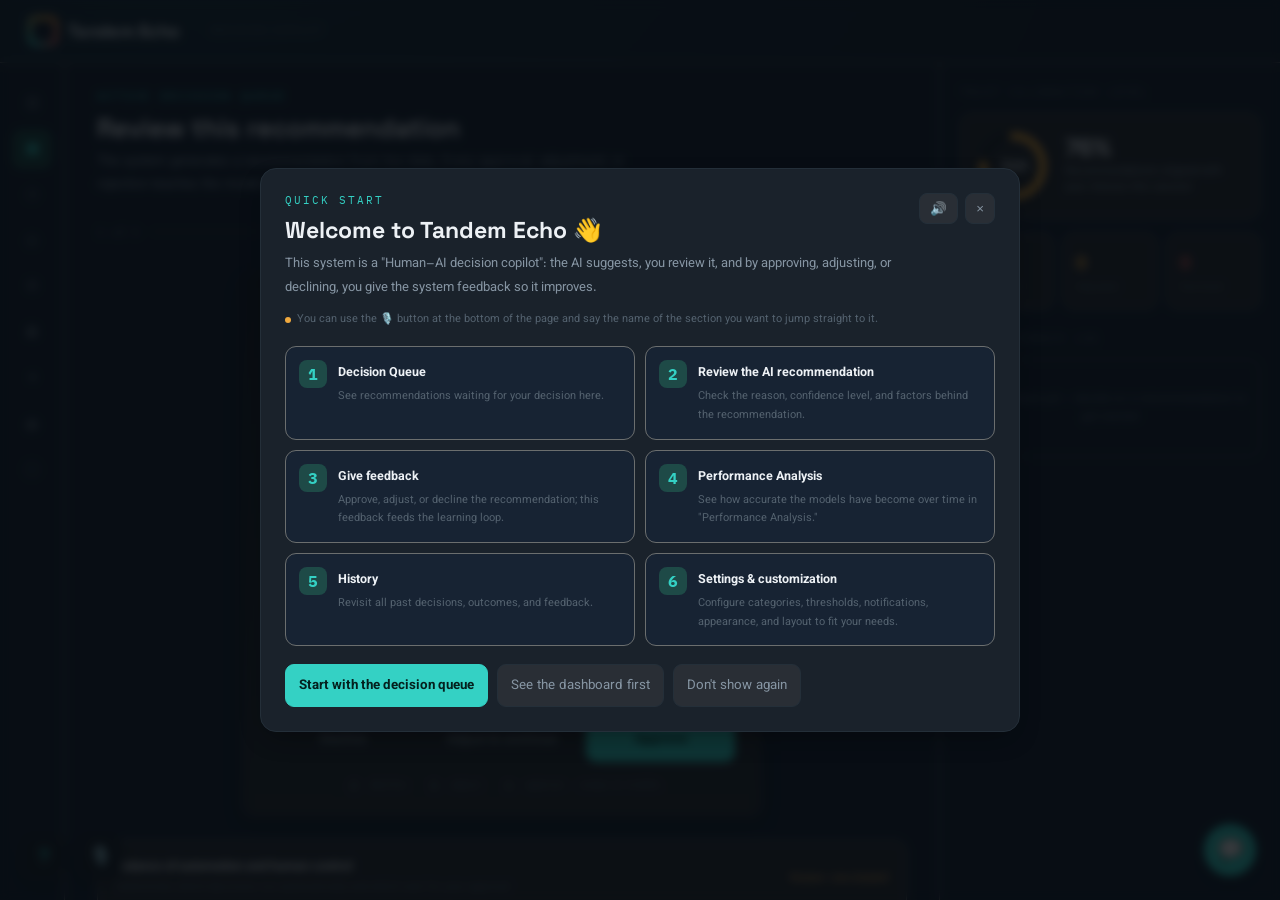
<file: legacy/business_dashboard_unrelated.html>
<!DOCTYPE html>
<html lang="en" dir="ltr" id="htmlRoot">
<head>
<meta charset="UTF-8">
<meta name="viewport" content="width=device-width, initial-scale=1.0">
<title>Tandem Echo — Business Dashboard</title>
<link rel="preconnect" href="https://fonts.googleapis.com">
<link href="https://fonts.googleapis.com/css2?family=Space+Grotesk:wght@400;500;600;700&family=Vazirmatn:wght@400;500;600;700&family=Inter:wght@400;500;600;700&family=IBM+Plex+Mono:wght@400;500;600&family=IBM+Plex+Sans+Arabic:wght@400;500;600;700&family=Noto+Naskh+Arabic:wght@400;500;600;700&family=Noto+Kufi+Arabic:wght@400;500;600;700&display=swap" rel="stylesheet">
<style>
  :root{
    --bg-deep:#172333; --surface:#292e35; --surface-raised:#1A222B;
    --line:#242F39; --line-soft:#6b6e6e;
    --text-primary:#EDF1F5; --text-muted:#8695A3; --text-faint:#54626F;
    --teal:#34D1C4; --teal-dim:#1E4A47;
    --amber:#F0A93E; --amber-dim:#4A3A1E;
    --red:#E0605C; --red-dim:#4A2422;
    --radius:14px;
    --font-body:'Vazirmatn','Inter',sans-serif;
    --font-display:'Space Grotesk',sans-serif;
  }
  *{box-sizing:border-box; margin:0; padding:0;}
  html,body{height:100%; max-width:100%; overflow-x:hidden;}
  body{
    background:
      radial-gradient(ellipse 900px 500px at 15% -10%, rgba(52,209,196,0.07), transparent),
      radial-gradient(ellipse 700px 500px at 100% 100%, rgba(240,169,62,0.05), transparent),
      var(--bg-deep);
    color:var(--text-primary);
    font-family:var(--font-body);
    min-height:100vh; display:flex; flex-direction:column;
    -webkit-font-smoothing:antialiased;
  }
  html[lang="en"] body{ --font-body:'Inter','Space Grotesk',sans-serif; }
  body.font-vazir{ --font-body:'Vazirmatn','Inter',sans-serif !important; }
  body.font-plex{ --font-body:'IBM Plex Sans Arabic','Inter',sans-serif !important; }
  body.font-naskh{ --font-body:'Noto Naskh Arabic','Inter',serif !important; }
  body.font-kufi{ --font-body:'Noto Kufi Arabic','Space Grotesk',sans-serif !important; }
  .mono{font-family:'IBM Plex Mono','Space Grotesk',monospace;}

  /* ===== Top bar ===== */
  .topbar{ display:flex; align-items:center; justify-content:space-between; padding:16px 28px; border-bottom:1px solid var(--line-soft); gap:14px; flex-wrap:wrap; max-width:100%; }
  .brand{display:flex; align-items:center; gap:10px; min-width:0;}
  .brand-mark{ width:30px; height:30px; border-radius:8px; background:conic-gradient(from 220deg, var(--teal), var(--amber) 40%, var(--red) 75%, var(--teal)); position:relative; }
  .brand-mark::after{ content:''; position:absolute; inset:4px; border-radius:5px; background:var(--bg-deep); }
  .brand-name{font-family:var(--font-display); font-weight:700; font-size:17px; letter-spacing:0.3px;}
  .brand-sub{font-size:11px; color:var(--text-faint); letter-spacing:1px; text-transform:uppercase; margin-inline-start:10px; padding-inline-start:10px; border-inline-start:1px solid var(--line);}
  .topbar-right{display:flex; align-items:center; gap:12px; flex-wrap:wrap; min-width:0; justify-content:flex-end;}

  .business-search{ position:relative; width:230px; max-width:44vw; min-width:130px; flex-shrink:1; }
  .business-search-box{
    display:flex; align-items:center; gap:8px;
    background:var(--surface); border:1px solid var(--line); border-radius:999px;
    padding:0 6px 0 14px; height:34px; transition:border-color .15s ease, box-shadow .15s ease;
  }
  html[dir="rtl"] .business-search-box{ padding:0 14px 0 6px; }
  .business-search-box:focus-within{ border-color:var(--teal); box-shadow:0 0 0 3px var(--teal-dim); }
  .business-search-box .search-icon{ font-size:13px; color:var(--text-faint); flex-shrink:0; }
  .business-search-box input{
    flex:1; background:transparent; border:none; outline:none; color:var(--text-primary);
    font-family:var(--font-body); font-size:13px; height:100%; min-width:0;
  }
  .business-search-box input::placeholder{ color:var(--text-faint); }
  .business-search-box button{
    width:24px; height:24px; border-radius:50%; border:none; background:transparent;
    color:var(--text-faint); font-size:13px; cursor:pointer; flex-shrink:0;
    display:flex; align-items:center; justify-content:center; transition:background .15s ease,color .15s ease;
  }
  .business-search-box button:hover{ background:var(--line); color:var(--text-muted); }
  .business-search-results{
    position:absolute; top:42px; inset-inline-start:0; inset-inline-end:0;
    background:var(--surface-raised); border:1px solid var(--line); border-radius:9px;
    box-shadow:0 8px 24px -8px rgba(0,0,0,0.45);
    opacity:0; visibility:hidden; transform:translateY(-6px);
    transition:opacity .15s ease, transform .15s ease, visibility .15s;
    z-index:60; max-height:340px; overflow-y:auto; padding:6px;
  }
  .business-search-results.open{ opacity:1; visibility:visible; transform:translateY(0); }
  .biz-group-label{ font-size:10.5px; color:var(--text-faint); letter-spacing:0.5px; text-transform:uppercase; padding:8px 10px 4px; }
  .biz-result{
    display:flex; align-items:center; justify-content:space-between; gap:10px;
    padding:9px 10px; border-radius:7px; cursor:pointer; font-size:12.5px;
  }
  .biz-result:hover, .biz-result.active{ background:var(--surface); }
  .biz-result b{ font-weight:500; color:var(--text-primary); }
  .biz-result span{ color:var(--text-faint); font-size:11px; white-space:nowrap; }
  .biz-result mark{ background:none; color:var(--teal); font-weight:600; }

  .clock-chip{
    display:flex; flex-direction:column; align-items:flex-end;
    background:var(--surface); border:1px solid var(--line); border-radius:10px;
    padding:7px 12px; line-height:1.4;
  }
  html[lang="en"] .clock-chip{align-items:flex-start;}
  .clock-time{font-family:'IBM Plex Mono',monospace; font-size:13px; font-weight:600; color:var(--text-primary);}
  .clock-zone{font-size:9.5px; color:var(--text-faint); letter-spacing:0.5px; text-transform:uppercase;}

  .lang-toggle{ display:flex; background:var(--surface); border:1px solid var(--line); border-radius:20px; padding:3px; }
  .lang-btn{ padding:6px 13px; border-radius:16px; font-size:12px; color:var(--text-faint); cursor:pointer; font-family:var(--font-body); white-space:nowrap; }
  .lang-btn.on{background:var(--teal); color:#04211E; font-weight:600;}

  .theme-wrap{position:relative;}
  .theme-btn{ position:relative; width:34px; height:34px; border-radius:9px; display:flex; align-items:center; justify-content:center; background:var(--surface); border:1px solid var(--line); cursor:pointer; font-size:15px; }
  .theme-btn:hover{border-color:var(--line);}
  .theme-dot-preview{width:16px; height:16px; border-radius:50%; background:var(--teal); border:2px solid var(--surface-raised); box-shadow:0 0 0 1px var(--line);}
  .theme-panel{
    position:absolute; top:44px; inset-inline-start:0; width:220px;
    background:var(--surface-raised); border:1px solid var(--line); border-radius:12px;
    box-shadow:0 8px 24px -8px rgba(0,0,0,0.45);
    opacity:0; visibility:hidden; transform:translateY(-8px);
    transition:opacity .18s ease, transform .18s ease, visibility .18s; z-index:60; padding:14px;
  }
  .theme-panel.open{opacity:1; visibility:visible; transform:translateY(0);}
  .theme-panel-title{font-size:11.5px; font-weight:600; color:var(--text-primary); margin-bottom:12px;}
  .theme-swatch-row{display:flex; gap:10px; flex-wrap:wrap;}
  .theme-swatch{
    width:30px; height:30px; border-radius:50%; cursor:pointer; position:relative;
    border:2px solid transparent; display:flex; align-items:center; justify-content:center;
    font-size:12px; color:#fff; transition:transform .12s ease;
  }
  .theme-swatch:hover{transform:scale(1.08);}
  .theme-swatch.active{border-color:var(--text-primary);}
  .notif-bell{ position:relative; width:34px; height:34px; border-radius:9px; display:flex; align-items:center; justify-content:center; background:var(--surface); border:1px solid var(--line); cursor:pointer; color:var(--text-muted); font-size:15px; }
  .notif-bell:hover{color:var(--text-primary);}
  .notif-badge{ position:absolute; top:-4px; inset-inline-start:-4px; min-width:16px; height:16px; border-radius:8px; border:solid,red,1px; color:#fff; font-size:9.5px; font-weight:700; display:flex; align-items:center; justify-content:center; font-family:'IBM Plex Mono',monospace; padding:0 3px; }
  .notif-panel{
    position:absolute; top:44px; inset-inline-start:0; width:320px;
    background:var(--surface-raised); border:1px solid var(--line); border-radius:12px;
    box-shadow:0 8px 24px -8px rgba(0,0,0,0.45);
    opacity:0; visibility:hidden; transform:translateY(-8px);
    transition:opacity .18s ease, transform .18s ease, visibility .18s; z-index:60; overflow:hidden;
  }
  .notif-panel.open{opacity:1; visibility:visible; transform:translateY(0);}
  .notif-head{padding:12px 14px; font-size:12px; font-weight:600; border-bottom:1px solid var(--line-soft);}
  .notif-item{display:flex; gap:10px; padding:12px 14px; border-bottom:1px solid var(--line-soft); cursor:pointer;}
  .notif-item:last-child{border-bottom:none;}
  .notif-item:hover{background:var(--surface);}
  .notif-icon{width:26px; height:26px; border-radius:7px; flex-shrink:0; display:flex; align-items:center; justify-content:center; font-size:13px;}
  .notif-icon.urgent{background:var(--red-dim); color:var(--red);}
  .notif-icon.warn{background:var(--amber-dim); color:var(--amber);}
  .notif-icon.info{background:var(--teal-dim); color:var(--teal);}
  .notif-body{flex:1; min-width:0;}
  .notif-title{font-size:12px; color:var(--text-primary); line-height:1.6;}
  .notif-time{font-size:10px; color:var(--text-faint); margin-top:3px; font-family:'IBM Plex Mono',monospace;}
  .status-chip{display:flex; align-items:center; gap:7px; font-size:12px; color:var(--text-muted); background:var(--surface); border:1px solid var(--line); padding:6px 12px; border-radius:20px;}
  .status-dot{width:7px; height:7px; border-radius:50%; background:var(--teal); box-shadow:0 0 8px var(--teal); animation:pulse 2.2s ease-in-out infinite;}
  @keyframes pulse{0%,100%{opacity:1;}50%{opacity:0.4;}}

  /* ===== Layout ===== */
  .app{ flex:1; display:grid; grid-template-columns:64px 1fr 340px; gap:1px; background:var(--line-soft); overflow:hidden; }
  .rail, .stage, .panel{background:var(--bg-deep);}
  .rail{ display:flex; flex-direction:column; align-items:center; padding:20px 0; gap:6px; }
  .rail-item{ width:40px; height:40px; border-radius:10px; display:flex; align-items:center; justify-content:center; color:var(--text-faint); cursor:pointer; font-size:16px; transition:background .15s, color .15s; position:relative; overflow:hidden; }
  .rail-item span{ display:none; }
  .rail-item:hover{background:var(--surface); color:var(--text-muted);}
  .rail-item.active{background:var(--teal-dim); color:var(--teal);}
  .rail-item.active::before{ content:''; position:absolute; inset-inline-end:-14px; top:50%; transform:translateY(-50%); width:3px; height:18px; border-radius:2px; background:var(--teal); }
  .rail-spacer{flex:1;}

  .stage{ padding:26px 32px; display:flex; flex-direction:column; overflow-y:auto; }
  .stage-head{margin-bottom:22px;}
  .eyebrow{ font-size:11px; letter-spacing:2px; text-transform:uppercase; color:var(--teal); font-family:'IBM Plex Mono',monospace; margin-bottom:8px; }
  .stage-title{font-family:var(--font-display); font-size:26px; font-weight:600;}
  .stage-desc{color:var(--text-muted); font-size:13.5px; margin-top:6px; max-width:540px; line-height:1.7;}

  .queue-meta{display:flex; align-items:center; gap:12px; margin-top:18px; flex-wrap:wrap;}
  .queue-count{font-size:12px; color:var(--text-faint); font-family:'IBM Plex Mono',monospace; white-space:nowrap;}
  .queue-bar{flex:1; min-width:80px; height:3px; background:var(--surface); border-radius:2px; overflow:hidden;}
  .queue-bar-fill{height:100%; background:linear-gradient(90deg,var(--teal),var(--amber)); border-radius:2px; transition:width .5s ease;}
  .triage-btn, .batch-toggle-btn{ display:flex; align-items:center; gap:6px; font-size:12px; color:var(--text-faint); background:var(--surface); border:1px solid var(--line-soft); border-radius:8px; padding:7px 12px; cursor:pointer; white-space:nowrap; }
  .triage-btn:hover, .batch-toggle-btn:hover{color:var(--text-muted);}
  .batch-toggle-btn.on{color:var(--teal); border-color:var(--teal); background:var(--teal-dim);}

  .card-zone{flex:1; display:flex; align-items:center; justify-content:center; position:relative; min-height:340px;}
  .rec-card{
    width:100%; max-width:520px; position:relative;
    background:linear-gradient(180deg, var(--surface-raised), var(--surface));
    border:1px solid var(--line); border-radius:var(--radius); padding:26px 26px 22px;
    box-shadow:0 8px 24px -8px rgba(0,0,0,0.4);
    transition:transform .35s cubic-bezier(.2,.8,.2,1), opacity .35s ease;
  }
  .rec-card.leaving-approve{ transform:translateX(120%) rotate(8deg); opacity:0; }
  .rec-card.leaving-decline{ transform:translateX(-120%) rotate(-8deg); opacity:0; }
  .rec-card.leaving-adjust{ transform:translateY(-60px) scale(0.92); opacity:0; }
  .rec-card.entering{ animation:cardIn .4s cubic-bezier(.2,.8,.2,1); }
  @keyframes cardIn{ from{opacity:0; transform:translateY(14px) scale(0.98);} to{opacity:1; transform:none;} }

  .card-top{display:flex; align-items:flex-start; justify-content:space-between; gap:14px;}
  .card-tag{font-size:10.5px; letter-spacing:1px; text-transform:uppercase; padding:4px 9px; border-radius:6px; font-family:'IBM Plex Mono',monospace;}
  .tag-inventory{background:var(--teal-dim); color:var(--teal);}
  .tag-risk{background:var(--red-dim); color:var(--red);}
  .tag-ops{background:var(--amber-dim); color:var(--amber);}
  .tag-support{background:#2a2450; color:#9b8cf0;}
  .conf-badge{display:flex; align-items:center; gap:6px;}
  .conf-badge .num{font-family:'IBM Plex Mono',monospace; font-size:13px; font-weight:600;}
  .conf-badge .lbl{font-size:10px; color:var(--text-faint); letter-spacing:0.5px;}
  .card-title{font-family:var(--font-display); font-size:20px; font-weight:600; margin-top:16px; line-height:1.4;}
  .card-reason{color:var(--text-muted); font-size:13.5px; margin-top:8px; line-height:1.75;}
  .card-meta-row{display:flex; gap:18px; margin-top:16px; padding-top:14px; border-top:1px dashed var(--line); flex-wrap:wrap;}
  .meta-item{font-size:11.5px; color:var(--text-faint);}
  .meta-item b{color:var(--text-muted); font-weight:500; display:block; font-family:'IBM Plex Mono',monospace; font-size:12px; margin-bottom:2px;}
  .card-actions{display:flex; gap:10px; margin-top:20px;}
  .btn{ flex:1; padding:11px 14px; border-radius:10px; border:1px solid transparent; font-family:var(--font-body); font-size:13.5px; font-weight:600; cursor:pointer; display:flex; align-items:center; justify-content:center; gap:7px; transition:transform .12s ease, filter .12s ease; }
  .btn:active{transform:scale(0.96);}
  .btn-approve{background:var(--teal); color:#04211E;}
  .btn-approve:hover{filter:brightness(1.08);}
  .btn-adjust, .btn-decline{background:transparent; border-color:var(--line); color:var(--text-muted);}
  .btn-adjust:hover{border-color:var(--amber); color:var(--amber);}
  .btn-decline:hover{border-color:var(--red); color:var(--red);}
  .empty-state{text-align:center; color:var(--text-faint); max-width:340px;}
  .empty-state .big{font-family:var(--font-display); font-size:18px; color:var(--text-muted); margin-bottom:8px;}

  .why-toggle, .compare-toggle{ display:flex; align-items:center; gap:6px; margin-top:14px; font-size:12px; color:var(--text-faint); cursor:pointer; width:fit-content; user-select:none; }
  .why-toggle:hover, .compare-toggle:hover{color:var(--text-muted);}
  .why-toggle .chev{transition:transform .2s ease; font-size:10px;}
  .why-toggle.open .chev{transform:rotate(180deg);}
  .why-body, .compare-strip, .whatif-body{max-height:0; overflow:hidden; transition:max-height .25s ease;}
  .why-body.open{max-height:220px; margin-top:10px;}
  .compare-strip.open{max-height:220px; margin-top:14px;}
  .whatif-body.open{max-height:140px; margin-top:10px;}
  .factor-row{display:flex; align-items:center; gap:10px; margin-bottom:8px;}
  .factor-label{font-size:11.5px; color:var(--text-muted); width:120px; flex-shrink:0;}
  .factor-track{flex:1; height:6px; background:var(--bg-deep); border-radius:3px; overflow:hidden;}
  .factor-fill{height:100%; border-radius:3px; background:var(--teal);}
  .factor-val{font-family:'IBM Plex Mono',monospace; font-size:11px; color:var(--text-faint); width:34px;}
  .kbd-hint{display:flex; align-items:center; gap:6px; justify-content:center; margin-top:14px; font-size:11px; color:var(--text-faint); flex-wrap:wrap;}
  .kbd-hint kbd{font-family:'IBM Plex Mono',monospace; font-size:10px; color:var(--text-muted); background:var(--surface); border:1px solid var(--line); border-radius:5px; padding:2px 6px;}

  .card-secondary-actions{display:flex; gap:8px; margin-top:12px;}
  .btn-ghost-small{flex:1; padding:8px 10px; border-radius:8px; border:1px solid var(--line-soft); background:transparent; color:var(--text-faint); font-size:11.5px; cursor:pointer; font-family:var(--font-body);}
  .btn-ghost-small:hover{color:var(--text-muted); border-color:var(--line);}
  .whatif-line{display:flex; align-items:center; gap:8px; background:var(--bg-deep); border:1px solid var(--line-soft); border-radius:9px; padding:10px 12px; font-size:11.5px; color:var(--text-muted); line-height:1.7;}
  .whatif-line b{color:var(--teal);}

  .compare-grid{display:grid; grid-template-columns:1fr 1fr; gap:10px;}
  .compare-box{background:var(--bg-deep); border:1px solid var(--line-soft); border-radius:10px; padding:13px;}
  .compare-box.current{border-color:#2a3b41;}
  .compare-box .cb-tag{font-size:9.5px; color:var(--text-faint); text-transform:uppercase; letter-spacing:1px; font-family:'IBM Plex Mono',monospace;}
  .compare-box .cb-title{font-size:12.5px; color:var(--text-primary); margin-top:6px; line-height:1.6;}
  .compare-box .cb-foot{display:flex; justify-content:space-between; margin-top:10px; padding-top:10px; border-top:1px dashed var(--line-soft);}
  .compare-box .cb-conf{font-family:'IBM Plex Mono',monospace; font-size:12px;}
  .compare-box .cb-outcome{font-size:11px; padding:2px 8px; border-radius:6px;}

  .swipe-flag{ position:absolute; top:20px; padding:5px 12px; border-radius:7px; font-size:12px; font-weight:700; letter-spacing:1px; text-transform:uppercase; opacity:0; transition:opacity .1s ease; pointer-events:none; font-family:'IBM Plex Mono',monospace; }
  .swipe-flag.approve{inset-inline-end:20px; background:var(--teal); color:#04211E; transform:rotate(-8deg);}
  .swipe-flag.decline{inset-inline-start:20px; background:var(--red); color:#2a0d0c; transform:rotate(8deg);}

  .autonomy{margin-top:22px; background:var(--surface); border:1px solid var(--line-soft); border-radius:12px; padding:16px 18px;}
  .autonomy-head{display:flex; justify-content:space-between; align-items:center; margin-bottom:12px; gap:10px; flex-wrap:wrap;}
  .autonomy-title{font-size:12.5px; font-weight:600;}
  .autonomy-sub{font-size:11px; color:var(--text-faint); margin-top:2px;}
  .autonomy-val{font-family:'IBM Plex Mono',monospace; font-size:12px; color:var(--amber);}
  .seg{display:flex; gap:6px; flex-wrap:wrap;}
  .seg-btn{flex:1; min-width:80px; text-align:center; padding:9px 6px; border-radius:8px; cursor:pointer; font-size:11.5px; color:var(--text-faint); background:var(--bg-deep); border:1px solid var(--line-soft); transition:all .15s ease;}
  .seg-btn.on{background:var(--amber-dim); color:var(--amber); border-color:var(--amber);}

  /* ===== Batch review ===== */
  .batch-bar{display:flex; align-items:center; gap:14px; margin-top:14px; background:var(--teal-dim); border:1px solid var(--teal); border-radius:10px; padding:11px 14px; flex-wrap:wrap;}
  .batch-bar-text{font-size:12.5px; color:#bdf0ec; flex:1;}
  .batch-approve-btn{background:var(--teal); color:#04211E; border:none; padding:8px 16px; border-radius:8px; font-size:12.5px; font-weight:600; cursor:pointer; font-family:var(--font-body);}
  .batch-list{display:flex; flex-direction:column; gap:10px; margin-top:16px;}
  .batch-item{display:flex; align-items:center; gap:12px; background:var(--surface); border:1px solid var(--line-soft); border-radius:11px; padding:13px 15px; cursor:pointer;}
  .batch-item.checked{border-color:var(--teal); background:var(--teal-dim);}
  .batch-check{width:18px; height:18px; border-radius:5px; border:1.5px solid var(--line); flex-shrink:0; display:flex; align-items:center; justify-content:center; font-size:11px; color:#04211E;}
  .batch-item.checked .batch-check{background:var(--teal); border-color:var(--teal);}
  .batch-item-body{flex:1; min-width:0;}
  .batch-item-title{font-size:12.5px; color:var(--text-primary);}
  .batch-item-conf{font-family:'IBM Plex Mono',monospace; font-size:11.5px; color:var(--teal); flex-shrink:0;}

  /* ===== Panel ===== */
  .panel{display:flex; flex-direction:column; padding:22px 20px; overflow-y:auto;}
  .panel-block{margin-bottom:22px;}
  .panel-label{font-size:11px; letter-spacing:1.2px; text-transform:uppercase; color:var(--text-faint); margin-bottom:14px; font-family:'IBM Plex Mono',monospace;}
  .calib-wrap{display:flex; align-items:center; gap:16px; background:var(--surface); border:1px solid var(--line-soft); border-radius:12px; padding:16px;}
  .ring-svg{flex-shrink:0;}
  .calib-figs .fig-num{font-family:var(--font-display); font-size:24px; font-weight:700; line-height:1;}
  .calib-figs .fig-lbl{font-size:11px; color:var(--text-muted); margin-top:4px; line-height:1.5;}
  .stat-row{display:flex; gap:10px; margin-top:14px;}
  .stat-box{flex:1; background:var(--surface); border:1px solid var(--line-soft); border-radius:10px; padding:12px;}
  .stat-box .n{font-family:'IBM Plex Mono',monospace; font-size:18px; font-weight:600;}
  .stat-box .l{font-size:10.5px; color:var(--text-faint); margin-top:3px;}
  .n.teal{color:var(--teal);} .n.amber{color:var(--amber);} .n.red{color:var(--red);}
  .log-list{display:flex; flex-direction:column; gap:10px; flex:1;}
  .log-item{display:flex; gap:10px; align-items:flex-start; padding:10px 12px; background:var(--surface); border:1px solid var(--line-soft); border-radius:10px; animation:logIn .3s ease;}
  @keyframes logIn{ from{opacity:0; transform:translateY(-6px);} to{opacity:1; transform:none;} }
  .log-dot{width:8px; height:8px; border-radius:50%; margin-top:5px; flex-shrink:0;}
  .log-dot.approve{background:var(--teal);}
  .log-dot.adjust{background:var(--amber);}
  .log-dot.decline{background:var(--red);}
  .log-body{flex:1; min-width:0;}
  .log-title{font-size:12px; color:var(--text-primary); font-weight:500;}
  .log-sub{font-size:10.5px; color:var(--text-faint); margin-top:2px; font-family:'IBM Plex Mono',monospace;}
  .log-empty{color:var(--text-faint); font-size:12px; text-align:center; padding:30px 10px; border:1px dashed var(--line-soft); border-radius:10px;}

  ::-webkit-scrollbar{width:8px;}
  ::-webkit-scrollbar-track{background:transparent;}
  ::-webkit-scrollbar-thumb{background:var(--line); border-radius:4px;}

  /* ===== History ===== */
  .hist-controls{display:flex; gap:8px; margin-bottom:18px; flex-wrap:wrap;}
  .hist-search{flex:1; min-width:160px; background:var(--surface); border:1px solid var(--line-soft); border-radius:9px; padding:9px 12px; color:var(--text-primary); font-size:12.5px; font-family:var(--font-body); outline:none;}
  .hist-search::placeholder{color:var(--text-faint);}
  .hist-search:focus{border-color:var(--teal);}
  .filter-chip{padding:8px 13px; border-radius:9px; font-size:12px; cursor:pointer; background:var(--surface); border:1px solid var(--line-soft); color:var(--text-faint); white-space:nowrap;}
  .filter-chip.on{background:var(--teal-dim); color:var(--teal); border-color:var(--teal);}
  .hist-empty{color:var(--text-faint); font-size:12.5px; text-align:center; padding:40px 10px;}
  .day-group{margin-bottom:22px;}
  .day-label{font-size:11.5px; color:var(--text-faint); font-family:'IBM Plex Mono',monospace; margin-bottom:10px; padding-bottom:8px; border-bottom:1px solid var(--line-soft); display:flex; justify-content:space-between;}
  .hist-item{display:flex; align-items:center; gap:12px; padding:11px 4px; border-bottom:1px solid var(--line-soft);}
  .hist-item:last-child{border-bottom:none;}
  .hist-dot{width:8px; height:8px; border-radius:50%; flex-shrink:0;}
  .hist-body{flex:1; min-width:0;}
  .hist-title{font-size:13px; color:var(--text-primary);}
  .hist-sub{font-size:11px; color:var(--text-faint); margin-top:2px;}
  .hist-tag{font-size:10px; padding:3px 8px; border-radius:6px; flex-shrink:0; font-family:'IBM Plex Mono',monospace;}
  .outcome-prompt{display:flex; align-items:center; gap:10px; margin:6px 0 10px; padding:9px 12px; background:var(--surface); border:1px dashed var(--line); border-radius:9px;}
  .outcome-q{font-size:11px; color:var(--text-faint); flex:1;}
  .outcome-btns{display:flex; gap:6px;}
  .outcome-btn{width:26px; height:26px; border-radius:7px; border:1px solid var(--line-soft); background:var(--bg-deep); color:var(--text-faint); cursor:pointer; font-size:12px; display:flex; align-items:center; justify-content:center;}
  .outcome-btn:hover{border-color:var(--teal); color:var(--teal);}
  .outcome-result{font-size:11px; color:var(--teal);}

  /* ===== Calibration ===== */
  .cal-grid{display:grid; grid-template-columns:1fr 1fr; gap:16px; margin-top:20px;}
  .cal-card{background:var(--surface); border:1px solid var(--line-soft); border-radius:14px; padding:20px;}
  .cal-card.full{grid-column:1 / -1;}
  .cal-card-title{font-size:12.5px; font-weight:600; margin-bottom:4px;}
  .cal-card-sub{font-size:11px; color:var(--text-faint); margin-bottom:16px;}
  .cat-row{display:flex; align-items:center; gap:12px; margin-bottom:14px;}
  .cat-name{width:100px; font-size:12px; color:var(--text-muted); flex-shrink:0;}
  .cat-track{flex:1; height:8px; background:var(--bg-deep); border-radius:4px; overflow:hidden;}
  .cat-fill{height:100%; border-radius:4px;}
  .cat-val{font-family:'IBM Plex Mono',monospace; font-size:11.5px; color:var(--text-muted); width:38px;}
  .insight-box{display:flex; gap:12px; align-items:flex-start; background:var(--amber-dim); border:1px solid #5a481f; border-radius:10px; padding:14px;}
  .insight-icon{color:var(--amber); font-size:16px; flex-shrink:0;}
  .insight-text{font-size:12px; color:#e8d3a5; line-height:1.8;}
  .heatmap-grid{display:grid; grid-template-columns:repeat(15,1fr); gap:4px;}
  .heatmap-cell{aspect-ratio:1; border-radius:3px; background:var(--bg-deep);}
  .heatmap-legend{display:flex; align-items:center; gap:6px; margin-top:12px; font-size:10.5px; color:var(--text-faint); justify-content:flex-end;}
  .heatmap-legend .sq{width:10px; height:10px; border-radius:2px;}

  /* ===== Settings ===== */
  .set-grid{display:flex; flex-direction:column; gap:16px; margin-top:20px; max-width:660px;}
  .set-card{background:var(--surface); border:1px solid var(--line-soft); border-radius:14px; padding:20px;}
  .set-card-title{font-size:13px; font-weight:600; margin-bottom:2px;}
  .set-card-sub{font-size:11.5px; color:var(--text-faint); margin-bottom:16px;}
  .set-row{display:flex; align-items:center; justify-content:space-between; gap:16px; padding:12px 0; border-bottom:1px solid var(--line-soft);}
  .set-row:last-child{border-bottom:none; padding-bottom:0;}
  .set-row-label{font-size:12.5px; color:var(--text-primary);}
  .set-row-sub{font-size:11px; color:var(--text-faint); margin-top:3px;}
  .switch{position:relative; width:40px; height:22px; flex-shrink:0; cursor:pointer;}
  .switch input{opacity:0; width:0; height:0;}
  .switch-track{position:absolute; inset:0; background:var(--bg-deep); border:1px solid var(--line); border-radius:20px; transition:background .18s ease, border-color .18s ease;}
  .switch-thumb{position:absolute; top:2px; inset-inline-end:2px; width:16px; height:16px; border-radius:50%; background:var(--text-faint); transition:transform .18s ease, background .18s ease;}
  .switch input:checked + .switch-track{background:var(--teal-dim); border-color:var(--teal);}
  .switch input:checked + .switch-track .switch-thumb{transform:translateX(-18px); background:var(--teal);}
  html[lang="en"] .switch input:checked + .switch-track .switch-thumb{transform:translateX(18px);}
  .cat-toggle-row{display:flex; gap:10px; flex-wrap:wrap;}
  .cat-toggle{display:flex; align-items:center; gap:8px; padding:9px 13px; background:var(--bg-deep); border:1px solid var(--line-soft); border-radius:9px; font-size:12px; color:var(--text-muted); cursor:pointer;}
  .cat-toggle .dot{width:7px; height:7px; border-radius:50%;}
  .cat-toggle.off{opacity:0.45;}
  .range-row{margin-bottom:16px;}
  .range-row:last-child{margin-bottom:0;}
  .range-head{display:flex; justify-content:space-between; font-size:12px; margin-bottom:8px;}
  .range-head .rv{font-family:'IBM Plex Mono',monospace; color:var(--teal);}
  input[type="range"]{-webkit-appearance:none; width:100%; height:4px; border-radius:2px; background:var(--bg-deep); outline:none;}
  input[type="range"]::-webkit-slider-thumb{-webkit-appearance:none; width:16px; height:16px; border-radius:50%; background:var(--teal); cursor:pointer; border:3px solid var(--surface); box-shadow:0 0 0 1px var(--teal);}
  .acct-row{display:flex; align-items:center; gap:12px;}
  .acct-avatar{width:40px; height:40px; border-radius:10px; background:conic-gradient(from 200deg, var(--teal), var(--amber) 50%, var(--red)); position:relative; flex-shrink:0; display:flex; align-items:center; justify-content:center;}
  .acct-avatar::after{content:''; position:absolute; inset:3px; border-radius:7px; background:var(--surface);}
  .acct-initials{position:relative; font-family:var(--font-display); font-weight:700; font-size:13px; color:var(--text-primary);}
  .acct-name{font-size:13px; color:var(--text-primary); font-weight:600;}
  .acct-role{font-size:11px; color:var(--text-faint); margin-top:2px;}
  .danger-btn{background:transparent; border:1px solid var(--red); color:var(--red); padding:9px 16px; border-radius:9px; font-size:12.5px; cursor:pointer; font-family:var(--font-body);}
  .danger-btn:hover{background:var(--red-dim);}
  .rule-form{display:flex; flex-wrap:wrap; gap:8px; align-items:center; margin-bottom:14px; padding-bottom:16px; border-bottom:1px solid var(--line-soft);}
  .rule-form select, .rule-form input{background:var(--bg-deep); border:1px solid var(--line-soft); color:var(--text-primary); border-radius:8px; padding:8px 10px; font-size:12px; font-family:var(--font-body); outline:none;}
  .rule-form select:focus, .rule-form input:focus{border-color:var(--teal);}
  .rule-form span{font-size:12px; color:var(--text-faint);}
  .rule-add-btn{background:var(--teal); color:#04211E; border:none; border-radius:8px; padding:8px 14px; font-size:12px; font-weight:600; cursor:pointer; font-family:var(--font-body);}
  .rule-list{display:flex; flex-direction:column; gap:8px;}
  .rule-item{display:flex; align-items:center; gap:10px; background:var(--bg-deep); border:1px solid var(--line-soft); border-radius:9px; padding:10px 12px; font-size:12px; color:var(--text-muted); flex-wrap:wrap;}
  .rule-item b{color:var(--teal); font-weight:600;}
  .rule-remove{margin-inline-start:auto; background:none; border:none; color:var(--text-faint); cursor:pointer; font-size:14px;}
  .rule-remove:hover{color:var(--red);}
  .rule-empty{font-size:11.5px; color:var(--text-faint); text-align:center; padding:16px;}

  /* ===== Modal / Toast / Triage ===== */
  .modal-overlay{position:fixed; inset:0; background:rgba(4,6,9,0.72); backdrop-filter:blur(2px); display:flex; align-items:center; justify-content:center; z-index:80; opacity:0; visibility:hidden; transition:opacity .18s ease, visibility .18s;}
  .modal-overlay.open{opacity:1; visibility:visible;}
  .reason-modal{width:340px; background:var(--surface-raised); border:1px solid var(--line); border-radius:14px; padding:20px; transform:translateY(10px); transition:transform .18s ease;}
  .modal-overlay.open .reason-modal{transform:translateY(0);}
  .reason-modal-title{font-size:14px; font-weight:600; margin-bottom:4px;}
  .reason-modal-sub{font-size:11.5px; color:var(--text-faint); margin-bottom:16px;}
  .reason-opt{display:flex; align-items:center; gap:10px; padding:11px 12px; border-radius:9px; border:1px solid var(--line-soft); margin-bottom:8px; cursor:pointer; font-size:12.5px; color:var(--text-muted);}
  .reason-opt:hover{border-color:var(--red); color:var(--text-primary);}
  .reason-opt .rk{width:8px; height:8px; border-radius:50%; background:var(--red); flex-shrink:0;}
  .modal-cancel{width:100%; margin-top:6px; padding:9px; background:none; border:none; color:var(--text-faint); font-size:12px; cursor:pointer; font-family:var(--font-body);}
  .toast{position:fixed; bottom:26px; left:50%; transform:translateX(-50%) translateY(20px); background:var(--surface-raised); border:1px solid var(--line); border-radius:12px; padding:12px 14px; display:flex; align-items:center; gap:14px; box-shadow:0 6px 18px -6px rgba(0,0,0,0.4); opacity:0; pointer-events:none; transition:opacity .25s ease, transform .25s ease; z-index:50; max-width:90vw;}
  .toast.show{opacity:1; transform:translateX(-50%) translateY(0); pointer-events:auto;}
  .toast-text{font-size:12.5px; color:var(--text-muted);}
  .toast-undo{font-size:12.5px; font-weight:600; color:var(--teal); cursor:pointer; background:none; border:none; font-family:var(--font-body); flex-shrink:0;}
  .triage-exit{position:fixed; top:20px; left:50%; transform:translateX(-50%); display:none; align-items:center; gap:8px; background:var(--surface-raised); border:1px solid var(--line); border-radius:20px; padding:8px 16px; font-size:12px; color:var(--text-muted); cursor:pointer; z-index:70;}
  body.triage .triage-exit{display:flex;}
  .triage-exit:hover{color:var(--text-primary);}
  body.triage .rail, body.triage .panel, body.triage .topbar, body.triage .stage-head, body.triage .autonomy{display:none !important;}
  body.triage .app{grid-template-columns:1fr;}
  body.triage .stage{justify-content:center; padding:40px;}

  @media (prefers-reduced-motion: reduce){ *{animation:none !important; transition:none !important;} }

  .font-wrap{position:relative;}
  .font-btn{ position:relative; width:34px; height:34px; border-radius:9px; display:flex; align-items:center; justify-content:center; background:var(--surface); border:1px solid var(--line); cursor:pointer; font-size:13px; color:var(--text-muted); font-weight:700; }
  .font-btn:hover{border-color:var(--line); color:var(--text-primary);}
  .font-panel{
    position:absolute; top:44px; inset-inline-start:0; width:210px;
    background:var(--surface-raised); border:1px solid var(--line); border-radius:12px;
    box-shadow:0 8px 24px -8px rgba(0,0,0,0.45);
    opacity:0; visibility:hidden; transform:translateY(-8px);
    transition:opacity .18s ease, transform .18s ease, visibility .18s; z-index:60; padding:8px;
  }
  .font-panel.open{opacity:1; visibility:visible; transform:translateY(0);}
  .font-opt{ padding:10px 12px; border-radius:8px; font-size:13px; color:var(--text-muted); cursor:pointer; display:flex; justify-content:space-between; align-items:center; }
  .font-opt:hover{background:var(--surface);}
  .font-opt.active{background:var(--teal-dim); color:var(--teal);}

  /* ===== Admin login / panel ===== */
  .admin-center{display:flex; align-items:center; justify-content:center; flex:1; min-height:360px;}
  .login-card{width:100%; max-width:360px; background:var(--surface-raised); border:1px solid var(--line); border-radius:14px; padding:28px;}
  .login-icon{width:44px; height:44px; border-radius:12px; background:var(--teal-dim); color:var(--teal); display:flex; align-items:center; justify-content:center; font-size:20px; margin-bottom:16px;}
  .login-title{font-family:var(--font-display); font-size:18px; font-weight:600; margin-bottom:6px;}
  .login-sub{font-size:12px; color:var(--text-faint); margin-bottom:22px; line-height:1.7;}
  .login-field{margin-bottom:14px;}
  .login-label{font-size:11.5px; color:var(--text-muted); margin-bottom:7px; display:block;}
  .login-input{ width:100%; background:var(--bg-deep); border:1px solid var(--line-soft); color:var(--text-primary); border-radius:9px; padding:11px 13px; font-size:13px; font-family:var(--font-body); outline:none; }
  .login-input:focus{border-color:var(--teal);}
  .login-error{font-size:11.5px; color:var(--red); margin-bottom:10px; display:none;}
  .login-error.show{display:block;}
  .login-btn{ width:100%; margin-top:6px; background:var(--teal); color:#04211E; border:none; padding:12px; border-radius:10px; font-size:13.5px; font-weight:600; cursor:pointer; font-family:var(--font-body); }
  .login-btn:hover{filter:brightness(1.08);}
  .login-hint{font-size:10.5px; color:var(--text-faint); text-align:center; margin-top:14px; line-height:1.7;}

  .admin-topbar{display:flex; align-items:center; justify-content:space-between; margin-bottom:20px; flex-wrap:wrap; gap:10px;}
  .admin-welcome{font-size:13px; color:var(--text-primary);}
  .admin-welcome b{color:var(--teal);}
  .admin-logout{background:transparent; border:1px solid var(--line-soft); color:var(--text-faint); padding:8px 14px; border-radius:9px; font-size:12px; cursor:pointer; font-family:var(--font-body);}
  .admin-logout:hover{color:var(--text-muted);}
  .admin-grid{display:grid; grid-template-columns:repeat(3,1fr); gap:14px; margin-bottom:16px;}
  .admin-stat{background:var(--surface); border:1px solid var(--line-soft); border-radius:12px; padding:16px;}
  .admin-stat .n{font-family:'IBM Plex Mono',monospace; font-size:20px; font-weight:600; color:var(--teal);}
  .admin-stat .l{font-size:11px; color:var(--text-faint); margin-top:4px;}
  .admin-table{width:100%; border-collapse:collapse; font-size:12px;}
  .admin-table th{text-align:start; color:var(--text-faint); font-weight:500; font-size:11px; padding:8px 6px; border-bottom:1px solid var(--line-soft);}
  .admin-table td{padding:10px 6px; border-bottom:1px solid var(--line-soft); color:var(--text-muted);}
  .admin-role-badge{font-size:10px; padding:2px 8px; border-radius:6px; background:var(--teal-dim); color:var(--teal);}

  /* ===== Dashboard ===== */
  .dash-actions{display:flex; gap:10px; flex-wrap:wrap; margin-bottom:18px;}
  .dash-action-btn{
    background:var(--surface); border:1px solid var(--line-soft); color:var(--text-muted);
    padding:10px 16px; border-radius:10px; font-size:12.5px; cursor:pointer; font-family:var(--font-body);
    display:flex; align-items:center; gap:7px;
  }
  .dash-action-btn:hover{border-color:var(--teal); color:var(--teal);}
  .dash-section-title{font-size:12.5px; font-weight:600; margin-bottom:12px; color:var(--text-primary);}

  /* ===== Search ===== */
  .search-modal{width:520px; max-width:92vw; max-height:70vh; display:flex; flex-direction:column;}
  .search-input-row{padding:16px; border-bottom:1px solid var(--line-soft);}
  .search-input{width:100%; background:var(--bg-deep); border:1px solid var(--line-soft); color:var(--text-primary); border-radius:10px; padding:12px 14px; font-size:13.5px; font-family:var(--font-body); outline:none;}
  .search-input:focus{border-color:var(--teal);}
  .search-results{overflow-y:auto; padding:8px;}
  .search-group-label{font-size:10.5px; text-transform:uppercase; letter-spacing:1px; color:var(--text-faint); padding:10px 10px 6px; font-family:'IBM Plex Mono',monospace;}
  .search-result{display:flex; align-items:center; gap:10px; padding:10px 10px; border-radius:9px; cursor:pointer;}
  .search-result:hover{background:var(--surface);}
  .search-result-title{font-size:12.5px; color:var(--text-primary);}
  .search-result-sub{font-size:11px; color:var(--text-faint); margin-top:2px;}
  .search-empty{padding:30px; text-align:center; color:var(--text-faint); font-size:12.5px;}

  /* ===== Chatbot ===== */
  .chat-fab{
    position:fixed; bottom:24px; inset-inline-end:24px; width:52px; height:52px; border-radius:50%;
    background:var(--teal); color:#04211E; display:flex; align-items:center; justify-content:center;
    font-size:22px; cursor:pointer; box-shadow:0 6px 16px -6px rgba(0,0,0,0.4); z-index:65; border:none;
  }
  .chat-fab:hover{filter:brightness(1.06);}
  .chat-panel{
    position:fixed; bottom:88px; inset-inline-end:24px; width:340px; max-width:88vw; height:440px;
    background:var(--surface-raised); border:1px solid var(--line); border-radius:16px;
    box-shadow:0 10px 28px -10px rgba(0,0,0,0.45); z-index:65; display:flex; flex-direction:column; overflow:hidden;
    opacity:0; visibility:hidden; transform:translateY(12px); transition:opacity .2s ease, transform .2s ease, visibility .2s;
  }
  .chat-panel.open{opacity:1; visibility:visible; transform:translateY(0);}
  .chat-head{padding:14px 16px; border-bottom:1px solid var(--line-soft); display:flex; justify-content:space-between; align-items:center;}
  .chat-head-title{font-size:13px; font-weight:600;}
  .chat-head-sub{font-size:10.5px; color:var(--text-faint); margin-top:2px;}
  .chat-close{background:none; border:none; color:var(--text-faint); cursor:pointer; font-size:16px;}
  .chat-body{flex:1; overflow-y:auto; padding:14px; display:flex; flex-direction:column; gap:10px;}
  .chat-msg{max-width:82%; padding:9px 12px; border-radius:12px; font-size:12.5px; line-height:1.6;}
  .chat-msg.bot{background:var(--surface); color:var(--text-muted); align-self:flex-start; border-bottom-left-radius:4px;}
  .chat-msg.user{background:var(--teal-dim); color:var(--text-primary); align-self:flex-end; border-bottom-right-radius:4px;}
  html[dir="rtl"] .chat-msg.bot{border-bottom-left-radius:12px; border-bottom-right-radius:4px;}
  html[dir="rtl"] .chat-msg.user{border-bottom-right-radius:12px; border-bottom-left-radius:4px;}
  .chat-input-row{display:flex; gap:8px; padding:12px; border-top:1px solid var(--line-soft);}
  .chat-input{flex:1; background:var(--bg-deep); border:1px solid var(--line-soft); color:var(--text-primary); border-radius:9px; padding:9px 12px; font-size:12.5px; font-family:var(--font-body); outline:none;}
  .chat-input:focus{border-color:var(--teal);}
  .chat-send-btn{background:var(--teal); color:#04211E; border:none; border-radius:9px; padding:0 14px; font-size:12px; font-weight:600; cursor:pointer; font-family:var(--font-body);}
  .chat-head-actions{display:flex; align-items:center; gap:4px;}
  .chat-icon-btn{background:none; border:none; color:var(--text-faint); cursor:pointer; font-size:14px; width:26px; height:26px; border-radius:7px; display:flex; align-items:center; justify-content:center; transition:background .15s ease,color .15s ease; flex-shrink:0;}
  .chat-icon-btn:hover{background:var(--surface); color:var(--text-muted);}
  .chat-icon-btn.on{color:var(--teal); background:var(--teal-dim);}
  .chat-mic-btn.listening{color:var(--red); background:var(--red-dim); animation:pulse 1.1s ease-in-out infinite;}

  body.a11y{ filter:contrast(1.2) brightness(1.08); }
  body.a11y :is(.stage-desc,.card-reason,.card-title,.hist-title,.log-title,.chat-msg,.notif-title,.set-row-label){ font-size:calc(1em + 1px); }
  .a11y-btn{ position:relative; width:34px; height:34px; border-radius:9px; display:flex; align-items:center; justify-content:center; background:var(--surface); border:1px solid var(--line); cursor:pointer; font-size:14px; color:var(--text-muted); font-weight:700; }
  .a11y-btn:hover{color:var(--text-primary);}
  .a11y-btn.on{background:var(--teal-dim); color:var(--teal); border-color:var(--teal);}

  .conn-dot{width:7px; height:7px; border-radius:50%; flex-shrink:0;}
  .conn-dot.online{background:var(--teal); box-shadow:0 0 8px var(--teal);}
  .conn-dot.offline{background:var(--red); box-shadow:0 0 8px var(--red);}

  /* ===== 2FA ===== */
  .otp-row{display:flex; gap:8px; justify-content:center; margin-bottom:16px;}
  .otp-input{width:40px; height:48px; text-align:center; font-size:18px; font-family:'IBM Plex Mono',monospace; background:var(--bg-deep); border:1px solid var(--line-soft); color:var(--text-primary); border-radius:9px; outline:none;}
  .otp-input:focus{border-color:var(--teal);}
  .biometric-btn{ width:100%; margin-top:12px; background:transparent; border:1px dashed var(--line); color:var(--text-muted); padding:11px; border-radius:10px; font-size:12.5px; cursor:pointer; font-family:var(--font-body); display:flex; align-items:center; justify-content:center; gap:8px; }
  .biometric-btn:hover{border-color:var(--teal); color:var(--teal);}
  .biometric-scan{font-size:16px; animation:pulse 1s ease-in-out infinite;}

  /* ===== Team comparison ===== */
  .team-row{display:flex; align-items:center; gap:12px; margin-bottom:14px;}
  .team-name{width:110px; font-size:12px; color:var(--text-muted); flex-shrink:0;}
  .team-bars{flex:1; display:flex; gap:2px; height:10px; border-radius:4px; overflow:hidden;}
  .team-bar-approve{background:var(--teal); height:100%;}
  .team-bar-decline{background:var(--red); height:100%;}
  .team-bar-rest{background:var(--line-soft); height:100%;}
  .team-legend{display:flex; gap:16px; font-size:10.5px; color:var(--text-faint); margin-top:10px;}
  .team-legend span{display:flex; align-items:center; gap:5px;}
  .team-legend .sq{width:8px; height:8px; border-radius:2px;}

  /* ===== Notes ===== */
  .note-field{margin-top:12px;}
  .note-label{font-size:11px; color:var(--text-faint); margin-bottom:6px; display:block;}
  .note-input{width:100%; background:var(--bg-deep); border:1px solid var(--line-soft); color:var(--text-primary); border-radius:9px; padding:9px 11px; font-size:12px; font-family:var(--font-body); outline:none; resize:vertical; min-height:44px;}
  .note-input:focus{border-color:var(--teal);}
  .log-note{font-size:10.5px; color:var(--text-faint); margin-top:3px; font-style:italic;}

  /* ===== Drag & drop ===== */
  .drag-handle{cursor:grab; color:var(--text-faint); font-size:14px; flex-shrink:0;}
  .batch-item.dragging{opacity:0.4;}
  .batch-item[draggable="true"]{cursor:default;}

  /* ===== Trend comparison ===== */
  .trend-toggle-row{display:flex; justify-content:flex-end; margin-bottom:10px;}
  .trend-compare-stats{display:flex; gap:14px; margin-top:14px;}
  .trend-compare-box{flex:1; background:var(--bg-deep); border:1px solid var(--line-soft); border-radius:10px; padding:12px;}
  .trend-compare-box .n{font-family:'IBM Plex Mono',monospace; font-size:18px; font-weight:600;}
  .trend-compare-box .l{font-size:10.5px; color:var(--text-faint); margin-top:3px;}
  .trend-delta{font-size:11px; margin-top:4px;}
  .trend-delta.up{color:var(--teal);} .trend-delta.down{color:var(--red);}

  @media (max-width:880px){
    .app{grid-template-columns:1fr;}
    .rail{flex-direction:row; padding:10px 16px; border-bottom:1px solid var(--line-soft);}
    .panel{border-top:1px solid var(--line-soft);}
    .cal-grid{grid-template-columns:1fr;}
    .admin-grid{grid-template-columns:1fr;}
  }

/* ===== Guided UX layer: preserves the original Tandem UI ===== */
.ux-help-btn{
  position:fixed;left:22px;bottom:22px;width:44px;height:44px;border-radius:12px;
  border:1px solid var(--line);background:var(--surface-raised);color:var(--teal);
  font-weight:700;font-size:18px;cursor:pointer;z-index:80;box-shadow:0 6px 16px -6px rgba(0,0,0,0.4);
}
.ux-help-btn:hover{transform:translateY(-2px);border-color:var(--teal)}
.ux-voice-btn{left:78px;color:var(--amber);}
.ux-voice-btn.listening{color:var(--red);border-color:var(--red);animation:pulse 1.1s ease-in-out infinite;}
.ux-speak-btn{border:1px solid var(--line);background:var(--surface);color:var(--text-muted);border-radius:8px;padding:7px 10px;cursor:pointer;flex-shrink:0;}
.ux-speak-btn:hover{color:var(--teal);border-color:var(--teal);}
.ux-speak-btn.speaking{color:var(--teal);border-color:var(--teal);}
.ux-head-actions{display:flex;align-items:center;gap:7px;flex-shrink:0;}
.ux-voice-hint{display:flex;align-items:center;gap:6px;font-size:11px;color:var(--text-faint);margin-top:10px;}
.ux-voice-hint .dot{width:6px;height:6px;border-radius:50%;background:var(--amber);flex-shrink:0;}
.ux-welcome,.ux-info-overlay{
  position:fixed;inset:0;background:rgba(4,8,12,.78);backdrop-filter:blur(5px);
  display:none;align-items:center;justify-content:center;padding:20px;z-index:200;
}
.ux-modal{
  width:min(760px,96vw);max-height:88vh;overflow:auto;background:var(--surface-raised);
  border:1px solid var(--line);border-radius:16px;padding:24px;
  box-shadow:0 10px 28px -10px rgba(0,0,0,0.45);
}
.ux-modal-head{display:flex;align-items:flex-start;justify-content:space-between;gap:15px}
.ux-modal h2{font-family:var(--font-display);font-size:23px;margin:0}
.ux-modal p{color:var(--text-muted);font-size:13px;line-height:1.9;margin-top:7px}
.ux-close{border:1px solid var(--line);background:var(--surface);color:var(--text-muted);border-radius:8px;padding:7px 10px;cursor:pointer}
.ux-steps{display:grid;grid-template-columns:1fr 1fr;gap:10px;margin:18px 0}
.ux-step{display:flex;gap:11px;background:var(--bg-deep);border:1px solid var(--line-soft);border-radius:11px;padding:13px}
.ux-num{width:28px;height:28px;min-width:28px;border-radius:8px;background:var(--teal-dim);color:var(--teal);display:grid;place-items:center;font-family:'IBM Plex Mono';font-weight:700}
.ux-step b{font-size:12.5px}.ux-step span{display:block;color:var(--text-faint);font-size:11px;line-height:1.7;margin-top:3px}
.ux-actions{display:flex;gap:9px;flex-wrap:wrap}
.ux-action{border:1px solid var(--line);background:var(--surface);color:var(--text-muted);border-radius:9px;padding:10px 13px;cursor:pointer;font-family:var(--font-body)}
.ux-action.primary{background:var(--teal);color:#04211E;border-color:var(--teal);font-weight:700}
.ux-guide-card{
  margin:0 0 18px;padding:16px 18px;background:linear-gradient(135deg,var(--surface-raised),var(--surface));
  border:1px solid var(--line);border-radius:12px;
}
.ux-guide-head{display:flex;justify-content:space-between;align-items:center;gap:10px}
.ux-guide-title{font-size:13px;font-weight:700}
.ux-guide-sub{font-size:11px;color:var(--text-faint);margin-top:3px}
.ux-guide-steps{display:grid;grid-template-columns:repeat(4,1fr);gap:8px;margin-top:13px}
.ux-guide-step{padding:10px;border:1px solid var(--line-soft);border-radius:9px;background:var(--bg-deep);cursor:pointer}
.ux-guide-step:hover{border-color:var(--teal)}
.ux-guide-step b{font-size:11px}.ux-guide-step span{display:block;font-size:10px;color:var(--text-faint);line-height:1.6;margin-top:3px}
.ux-tip{position:relative}
.ux-tip:focus-visible{outline:2px solid var(--teal);outline-offset:2px}
@media(max-width:700px){
  .ux-steps,.ux-guide-steps{grid-template-columns:1fr}
  .ux-modal{padding:18px}
}

</style>
</head>
<body>

<div class="topbar">
  <div class="brand">
    <div class="brand-mark"></div>
    <div class="brand-name">Tandem Echo</div>
    <div class="brand-sub" id="brandSub">Decision Copilot</div>
  </div>
</div>

<div class="app">
  <div class="rail">
    <div class="rail-item active" data-view="dashboard" onclick="switchView('dashboard')" id="navDashboard">▥</div>
    <div class="rail-item" data-view="queue" onclick="switchView('queue')" id="navQueue">▣</div>
    <div class="rail-item" data-view="history" onclick="switchView('history')" id="navHistory">◷</div>
    <div class="rail-item" data-view="calibration" onclick="switchView('calibration')" id="navCalibration">◎</div>
    <div class="rail-item" data-view="settings" onclick="switchView('settings')" id="navSettings">⚙</div>
    <div class="rail-item" data-view="admin" onclick="switchView('admin')" id="navAdmin">🔒︎</div>

    <div class="rail-item" data-view="customize" onclick="switchView('customize')" id="navCustomize">✦ <span>Customize</span></div>
    <div class="rail-item" data-view="theme" onclick="switchView('theme')" id="navTheme">◉ <span>Theme</span></div>
    <div class="rail-item" data-view="about" onclick="switchView('about')" id="navAbout">ⓘ <span>About</span></div>
    <div class="rail-spacer"></div>
  </div>

  <div class="stage">

    <div class="view-section" id="view-dashboard" style="display:block;">
      <div class="stage-head">
        <div class="eyebrow" id="dEyebrow"></div>
        <div class="stage-title" id="dTitle"></div>
        <div class="stage-desc" id="dDesc"></div>
      </div>
      <div id="dashboardContent"></div>
    </div>

    <div class="view-section" id="view-queue" style="display:none; flex-direction:column; flex:1;">
      <div class="stage-head">
        <div class="eyebrow" id="qEyebrow"></div>
        <div class="stage-title" id="qTitle"></div>
        <div class="stage-desc" id="qDesc"></div>
        <div class="queue-meta">
          <div class="queue-count mono" id="queueCount"></div>
          <div class="queue-bar"><div class="queue-bar-fill" id="queueBarFill" style="width:20%"></div></div>
          <div class="triage-btn" onclick="enterTriage()" id="triageBtnLabel"></div>
          <div class="batch-toggle-btn" id="batchToggleBtn" onclick="toggleBatchMode()"></div>
        </div>
      </div>

      <div class="card-zone" id="cardZone"></div>
      <div id="batchZone" style="display:none;"></div>

      <div class="autonomy">
        <div class="autonomy-head">
          <div>
            <div class="autonomy-title" id="autonomyTitle"></div>
            <div class="autonomy-sub" id="autonomySub"></div>
          </div>
          <div class="autonomy-val mono" id="autonomyVal"></div>
        </div>
        <div class="seg" id="autonomySeg"></div>
      </div>
    </div>

    <div class="view-section" id="view-history" style="display:none;">
      <div class="stage-head">
        <div class="eyebrow" id="hEyebrow"></div>
        <div class="stage-title" id="hTitle"></div>
        <div class="stage-desc" id="hDesc"></div>
      </div>
      <div class="hist-controls">
        <input class="hist-search" id="histSearch" type="text" oninput="renderHistory()">
        <div class="filter-chip on" data-filter="all" onclick="setHistFilter('all', this)" id="fltAll"></div>
        <div class="filter-chip" data-filter="approve" onclick="setHistFilter('approve', this)" id="fltApprove"></div>
        <div class="filter-chip" data-filter="adjust" onclick="setHistFilter('adjust', this)" id="fltAdjust"></div>
        <div class="filter-chip" data-filter="decline" onclick="setHistFilter('decline', this)" id="fltDecline"></div>
      </div>
      <div id="historyList"></div>
    </div>

    <div class="view-section" id="view-calibration" style="display:none;">
      <div class="stage-head">
        <div class="eyebrow" id="cEyebrow"></div>
        <div class="stage-title" id="cTitle"></div>
        <div class="stage-desc" id="cDesc"></div>
      </div>
      <div class="cal-grid">
        <div class="cal-card full">
          <div class="trend-toggle-row"><div class="filter-chip" id="trendCompareToggle" onclick="toggleTrendCompare()"></div></div>
          <div class="cal-card-title" id="trendTitle"></div>
          <div class="cal-card-sub" id="trendSub"></div>
          <svg id="trendChart" viewBox="0 0 560 140" width="100%" height="140"></svg>
          <div class="trend-compare-stats" id="trendCompareStats" style="display:none;"></div>
        </div>
        <div class="cal-card full">
          <div class="cal-card-title" id="catBarsTitle"></div>
          <div class="cal-card-sub" id="catBarsSub"></div>
          <div id="catBars"></div>
        </div>
        <div class="cal-card full">
          <div class="cal-card-title" id="heatTitle"></div>
          <div class="cal-card-sub" id="heatSub"></div>
          <div class="heatmap-grid" id="heatmapGrid"></div>
          <div class="heatmap-legend">
            <span id="heatLow"></span>
            <span class="sq" style="background:#152a28;"></span>
            <span class="sq" style="background:#1e4a47;"></span>
            <span class="sq" style="background:#288d84;"></span>
            <span class="sq" style="background:#34D1C4;"></span>
            <span id="heatHigh"></span>
          </div>
        </div>
        <div class="cal-card full">
          <div class="insight-box">
            <div class="insight-icon">◆</div>
            <div class="insight-text" id="insightText"></div>
          </div>
        </div>
      </div>
    </div>

    <div class="view-section" id="view-settings" style="display:none;">
      <div class="stage-head">
        <div class="eyebrow" id="sEyebrow"></div>
        <div class="stage-title" id="sTitle"></div>
        <div class="stage-desc" id="sDesc"></div>
      </div>
      <div class="set-grid">
        <div class="set-card">
          <div class="acct-row">
            <div class="acct-avatar"><span class="acct-initials" id="acctInitials"></span></div>
            <div>
              <div class="acct-name" id="acctName"></div>
              <div class="acct-role" id="acctRole"></div>
            </div>
          </div>
        </div>

        <div class="set-card">
          <div class="set-card-title" id="setCatTitle"></div>
          <div class="set-card-sub" id="setCatSub"></div>
          <div class="cat-toggle-row" id="catToggleRow"></div>
        </div>

        <div class="set-card">
          <div class="set-card-title" id="setNotifTitle"></div>
          <div class="set-card-sub" id="setNotifSub"></div>
          <div id="setNotifRows"></div>
        </div>

        <div class="set-card">
          <div class="set-card-title" id="setThreshTitle"></div>
          <div class="set-card-sub" id="setThreshSub"></div>
          <div class="range-row">
            <div class="range-head"><span id="rangeAutoLabel"></span><span class="rv" id="rvAuto">90%</span></div>
            <input type="range" min="60" max="99" value="90" oninput="updateRangeVal('rvAuto', this.value)">
          </div>
          <div class="range-row">
            <div class="range-head"><span id="rangeLowLabel"></span><span class="rv" id="rvLow">65%</span></div>
            <input type="range" min="30" max="80" value="65" oninput="updateRangeVal('rvLow', this.value)">
          </div>
        </div>

        <div class="set-card">
          <div class="set-card-title" id="setRuleTitle"></div>
          <div class="set-card-sub" id="setRuleSub"></div>
          <div class="rule-form">
            <span id="ruleIfCat"></span>
            <select id="ruleCategory"></select>
            <span id="ruleAndConf"></span>
            <input type="number" id="ruleConfidence" value="95" min="50" max="99" style="width:56px;">
            <span id="rulePercentThen"></span>
            <button class="rule-add-btn" id="ruleAddBtn" onclick="addRule()"></button>
          </div>
          <div class="rule-list" id="ruleList"></div>
        </div>

        <div class="set-card">
          <div class="set-card-title" id="setDataTitle"></div>
          <div class="set-card-sub" id="setDataSub"></div>
          <button class="danger-btn" id="resetBtn" onclick="resetSession()"></button>
        </div>
      </div>
    </div>

    <div class="view-section" id="view-admin" style="display:none;">
      <div class="stage-head">
        <div class="eyebrow" id="aEyebrow"></div>
        <div class="stage-title" id="aTitle"></div>
        <div class="stage-desc" id="aDesc"></div>
      </div>
      <div id="adminContent"></div>
    </div>


    <div class="view-section" id="view-customize" style="display:none;">
      <div class="topbar-right" id="movedTopbarRight" style="margin-bottom:18px; padding-bottom:18px; border-bottom:1px solid var(--line-soft); justify-content:flex-start;">
        <div class="status-chip" id="connChip"><span class="conn-dot online" id="connDot"></span><span id="connText"></span></div>
        <div class="business-search" id="businessSearch">
          <div class="business-search-box">
            <span class="search-icon">⌕</span>
            <input id="businessSearchInput" type="search" placeholder="Search products, orders, and customers…" autocomplete="off">
            <button type="button" onclick="businessSearchSubmit()">⌕</button>
          </div>
          <div class="business-search-results" id="businessSearchResults"></div>
        </div>
        <div class="clock-chip">
          <div class="clock-time" id="clockTime">--:--:--</div>
          <div class="clock-zone" id="clockZone">TEHRAN</div>
        </div>
        <div class="theme-wrap">
          <div class="theme-btn" onclick="toggleThemePanel(event)"><span class="theme-dot-preview" id="themeDotPreview"></span></div>
          <div class="theme-panel" id="themePanel">
            <div class="theme-panel-title" id="themePanelTitle"></div>
            <div class="theme-swatch-row" id="themeSwatchRow"></div>
          </div>
        </div>
        <div class="font-wrap">
          <div class="font-btn" onclick="toggleFontPanel(event)">Aa</div>
          <div class="font-panel" id="fontPanel"></div>
        </div>
        <div class="a11y-btn" id="a11yBtn" onclick="toggleA11y()" title="High contrast">♿</div>
        <div class="notif-wrap">
          <div class="notif-bell" onclick="toggleSearch(event)">🔍︎</div>
        </div>
        <div class="notif-wrap">
          <div class="notif-bell" onclick="toggleNotif(event)">
            ✉︎<span class="notif-badge">3</span>
          </div>
          <div class="notif-panel" id="notifPanel"></div>
        </div>
        <div class="status-chip"><span class="status-dot"></span><span id="statusText">Learning from your feedback</span></div>
      </div>
      <div class="stage-head"><div class="eyebrow">BUSINESS CUSTOMIZER</div><div class="stage-title">Storefront Customization</div><div class="stage-desc">Configure your business's appearance, layout, and shopping experience without touching code.</div></div>
      <div class="biz-tabs"><div class="biz-tab active" onclick="setBizTab(this,'layout')">Layout</div><div class="biz-tab" onclick="setBizTab(this,'brand')">Brand</div><div class="biz-tab" onclick="setBizTab(this,'cards')">Cards</div></div>
      <div class="biz-custom-grid">
        <div class="biz-section">
          <div class="biz-control"><label><span>Corner roundness</span><span id="radiusValue">12px</span></label><input type="range" min="4" max="24" value="12" oninput="setBizRadius(this.value)"></div>
          <div class="biz-control"><label><span>Interface density</span><span id="densityValue">Medium</span></label><input type="range" min="1" max="3" value="2" oninput="setBizDensity(this.value)"></div>
          <div class="biz-control"><label><span>Brand color</span><span id="brandColorValue">Red</span></label><div class="biz-color-row"><span class="biz-color" style="background:#ef4056" onclick="setBizColor('#ef4056','Red')"></span><span class="biz-color" style="background:#3b82f6" onclick="setBizColor('#3b82f6','Blue')"></span><span class="biz-color" style="background:#10b981" onclick="setBizColor('#10b981','Green')"></span><span class="biz-color" style="background:#8b5cf6" onclick="setBizColor('#8b5cf6','Purple')"></span><span class="biz-color" style="background:#f59e0b" onclick="setBizColor('#f59e0b','Amber')"></span></div></div>
          <div class="biz-control"><label><span>Show featured deals</span><span>On</span></label><label class="switch"><input type="checkbox" checked onchange="this.closest('.biz-control').classList.toggle('muted',!this.checked)"><span class="switch-track"><span class="switch-thumb"></span></span></label></div>
          <button class="btn btn-approve" style="width:100%;" onclick="showToast('Customization settings saved')">Save settings</button>
        </div>
        <div class="biz-preview"><div class="biz-preview-top"><b>Storefront preview</b><span class="biz-preview-btn">Buy</span></div><div class="biz-section" style="margin:0"><div class="biz-section-title">Today's deals</div><div class="biz-products" style="grid-template-columns:repeat(2,1fr)"><div class="biz-product"><div class="biz-product-img">📦</div><div class="biz-product-name">Sample product</div><div class="biz-price">$68.00</div></div><div class="biz-product"><div class="biz-product-img">💻</div><div class="biz-product-name">Pro product</div><div class="biz-price">$136.00</div></div></div></div></div>
      </div>
    </div>
    <div class="view-section" id="view-theme" style="display:none;">
      <div class="stage-head"><div class="eyebrow">THEME CENTER</div><div class="stage-title">Theme & Appearance</div><div class="stage-desc">Choose the color and look of your business interface. This section is independent of the system's operational settings.</div></div>
      <div class="biz-about-card"><div class="biz-section-title" style="margin-bottom:14px">Ready-made themes</div><div class="biz-color-row"><span class="biz-color" title="Red" style="background:#ef4056" onclick="setBizColor('#ef4056','Red')"></span><span class="biz-color" title="Blue" style="background:#3b82f6" onclick="setBizColor('#3b82f6','Blue')"></span><span class="biz-color" title="Green" style="background:#10b981" onclick="setBizColor('#10b981','Green')"></span><span class="biz-color" title="Purple" style="background:#8b5cf6" onclick="setBizColor('#8b5cf6','Purple')"></span><span class="biz-color" title="Amber" style="background:#f59e0b" onclick="setBizColor('#f59e0b','Amber')"></span></div></div>
      <div class="biz-section"><div class="biz-section-title">Design rationale</div><p style="font-size:12px;color:#777;line-height:1.9;margin-top:8px">A light background, white cards, subtle borders, a brand color for CTAs, and a centered search bar are used to align with the pattern of large online stores.</p></div>
    </div>
    <div class="view-section" id="view-about" style="display:none;">
      <div class="stage-head"><div class="eyebrow">ABOUT BUSINESS UI</div><div class="stage-title">About This Interface</div><div class="stage-desc">A storefront shell for managing a business, focused on search, products, orders, and customization.</div></div>
      <div class="biz-about"><div class="biz-about-card"><div class="biz-about-icon">◈</div><h3>Storefront design</h3><p>A fresh structure inspired by the common pattern of large online stores, yet fully customizable for your brand and business.</p><div class="biz-feature-list"><div class="biz-feature">✓ Central search like search-engine boxes</div><div class="biz-feature">✓ A standalone menu for customization</div><div class="biz-feature">✓ A dedicated theme & appearance center</div></div></div><div class="biz-about-card"><div class="biz-about-icon">⚙</div><h3>Built to grow with your business</h3><p>Stat cards, products, orders, and management tools can gradually be connected to your real business data.</p><div class="biz-feature-list"><div class="biz-feature">✓ Ready for API integration</div><div class="biz-feature">✓ Responsive on mobile</div><div class="biz-feature">✓ Keeps Tandem Echo's existing capabilities</div></div></div></div>
    </div>
  </div>

  <div class="panel">
    <div class="panel-block">
      <div class="panel-label" id="panelCalibLabel"></div>
      <div class="calib-wrap">
        <svg class="ring-svg" width="72" height="72" viewBox="0 0 72 72">
          <circle cx="36" cy="36" r="30" fill="none" stroke="#1B242D" stroke-width="7"/>
          <circle id="calibRing" cx="36" cy="36" r="30" fill="none" stroke="#34D1C4" stroke-width="7" stroke-linecap="round" stroke-dasharray="188.5" stroke-dashoffset="45" transform="rotate(-90 36 36)" style="transition:stroke-dashoffset .6s ease, stroke .6s ease"/>
          <text id="calibText" x="36" y="41" text-anchor="middle" font-family="IBM Plex Mono" font-size="15" font-weight="600" fill="#EDF1F5">76%</text>
        </svg>
        <div class="calib-figs">
          <div class="fig-num" id="alignFig">0%</div>
          <div class="fig-lbl" id="figLbl"></div>
        </div>
      </div>
      <div class="stat-row">
        <div class="stat-box"><div class="n teal" id="approveCount">0</div><div class="l" id="statApproveLbl"></div></div>
        <div class="stat-box"><div class="n amber" id="adjustCount">0</div><div class="l" id="statAdjustLbl"></div></div>
        <div class="stat-box"><div class="n red" id="declineCount">0</div><div class="l" id="statDeclineLbl"></div></div>
      </div>
    </div>
    <div class="panel-block" style="flex:1; display:flex; flex-direction:column;">
      <div class="panel-label" id="panelLogLabel"></div>
      <div class="log-list" id="logList"></div>
    </div>
  </div>
</div>

<div class="modal-overlay" id="reasonModal">
  <div class="reason-modal">
    <div class="reason-modal-title" id="reasonModalTitle"></div>
    <div class="reason-modal-sub" id="reasonModalSub"></div>
    <div id="reasonOptions"></div>
    <button class="modal-cancel" onclick="closeReasonModal()" id="reasonCancelBtn"></button>
  </div>
</div>

<div class="modal-overlay" id="searchModal">
  <div class="reason-modal search-modal">
    <div class="search-input-row">
      <input class="search-input" id="searchInput" type="text" oninput="renderSearchResults()">
    </div>
    <div class="search-results" id="searchResults"></div>
  </div>
</div>

<button class="chat-fab" onclick="toggleChat()">💬</button>
<div class="chat-panel" id="chatPanel">
  <div class="chat-head">
    <div>
      <div class="chat-head-title" id="chatTitle"></div>
      <div class="chat-head-sub" id="chatSub"></div>
    </div>
    <div class="chat-head-actions">
      <button class="chat-icon-btn" id="chatVoiceToggle" onclick="toggleChatVoice()" title="Read replies aloud">🔊</button>
      <button class="chat-close" onclick="toggleChat()">✕</button>
    </div>
  </div>
  <div class="chat-body" id="chatBody"></div>
  <div class="chat-input-row">
    <button class="chat-icon-btn chat-mic-btn" id="chatMicBtn" onclick="toggleChatMic()" title="Speak your message">🎤</button>
    <input class="chat-input" id="chatInput" type="text" onkeydown="if(event.key==='Enter') sendChatMessage()">
    <button class="chat-send-btn" id="chatSendBtn" onclick="sendChatMessage()"></button>
  </div>
</div>

<div class="triage-exit" onclick="exitTriage()" id="triageExitLabel"></div>

<div class="toast" id="undoToast">
  <div class="toast-text" id="toastText"></div>
  <button class="toast-undo" onclick="undoLast()" id="toastUndoBtn"></button>
</div>

<script>
/* =========================================================
   I18N — static dictionary
   ========================================================= */
const T = {
  fa:{
    brandSub:'دستیار تصمیم مشترک', statusText:'در حال یادگیری از بازخورد شما',
    clockZone:'وقت تهران', themePanelTitle:'رنگ اصلی رابط کاربری',
    qEyebrow:'صف تصمیمات فعال', qTitle:'این پیشنهاد را بررسی کنید',
    qDesc:'سیستم بر اساس داده‌های جاری یک پیشنهاد می‌دهد. با هر تأیید، اصلاح یا رد، مدل ترجیحات شما را یاد می‌گیرد و پیشنهاد بعدی را با آن هماهنگ می‌کند.',
    queueOf:(a,b)=>`${toNum(a)} از ${toNum(b)}`,
    triageBtn:'⛶ حالت بررسی سریع', batchBtn:'☰ بررسی گروهی',
    declineBtn:'رد پیشنهاد', adjustBtn:'اصلاح و ادامه', approveBtn:'تأیید',
    whyToggle:'چرا این پیشنهاد؟', whatifBtn:'◆ شبیه‌سازی فرضی', escalateBtn:'↗ ارجاع به همکار',
    compareToggle:'مقایسه با مورد مشابه قبلی',
    kbdHint:'<kbd>D</kbd> رد &nbsp;·&nbsp; <kbd>S</kbd> اصلاح &nbsp;·&nbsp; <kbd>A</kbd> تأیید &nbsp;·&nbsp; در موبایل بکشید',
    confHigh:'اعتماد بالا', confMid:'اعتماد متوسط', confLow:'اعتماد پایین',
    emptyNoCatBig:'هیچ دسته‌ای فعال نیست', emptyNoCatSub:'از بخش تنظیمات حداقل یک دسته را فعال کنید تا پیشنهادها نمایش داده شوند.',
    emptyDoneBig:'صف تصمیمات خالی است', emptyDoneSub:'تمام پیشنهادهای این نشست بررسی شدند. سیستم بر اساس بازخورد شما کالیبره شد و آماده پیشنهادهای بعدی است.',
    pendingLabel:'مورد فعلی', pendingOutcome:'در انتظار تصمیم', similarLabel:(d)=>`مورد مشابه · ${d}`,
    autonomyTitle:'تعادل بین اتوماسیون و کنترل انسانی',
    autonomySub:'تعیین می‌کند چه تصمیماتی خودکار اجرا شوند و چه تصمیماتی منتظر تأیید شما بمانند',
    autonomyLevels:['فقط پیشنهاد','نظارت‌محور','نیمه‌خودکار','خودکار با گزارش'],
    panelCalibLabel:'میزان کالیبراسیون اعتماد',
    figLbl:'پیشنهاد هماهنگ با انتخاب‌های شما در این نشست',
    statApprove:'تأییدشده', statAdjust:'اصلاح‌شده', statDecline:'ردشده',
    panelLogLabel:'گزارش بازخورد زنده', logEmpty:'هنوز بازخوردی ثبت نشده — روی یک پیشنهاد تصمیم بگیرید',
    labelMap:{approve:'تأیید شد', adjust:'اصلاح شد', decline:'رد شد'},
    toastUndo:'بازگردانی', toastDecided:(t,l)=>`«${t}» ${l}`,
    hEyebrow:'آرشیو تصمیمات', hTitle:'تاریخچه بازخورد شما',
    hDesc:'تمام تصمیماتی که در جلسات قبلی گرفته‌اید، همراه با نوع پاسخ سیستم به هرکدام.',
    histSearchPh:'جست‌وجو در تاریخچه…',
    fltAll:'همه', fltApprove:'تأییدشده', fltAdjust:'اصلاح‌شده', fltDecline:'ردشده',
    histEmpty:'موردی با این معیارها پیدا نشد',
    outcomeQ:'آیا نتیجه این تصمیم درست از آب درآمد؟',
    outcomeGoodResult:'✓ نتیجه درست ثبت شد — سپاس', outcomeBadResult:'✕ نتیجه نادرست ثبت شد — به مدل بازخورد داده شد',
    outcomeGoodToast:'ممنون — این به دقت گزارش‌ها کمک می‌کند', outcomeBadToast:'ثبت شد — این مورد برای بازبینی مدل علامت خورد',
    cEyebrow:'تحلیل عملکرد مدل', cTitle:'روند کالیبراسیون در طول زمان',
    cDesc:'هرچه بازخورد بیشتری بدهید، پیشنهادهای سیستم دقیق‌تر با ترجیحات شما هماهنگ می‌شوند.',
    trendTitle:'هم‌راستایی پیشنهادها با تصمیم شما — ۱۴ روز اخیر',
    trendSub:'درصد پیشنهادهایی که بدون اصلاح یا رد، مستقیم تأیید شده‌اند',
    catBarsTitle:'دقت پیشنهاد به تفکیک دسته', catBarsSub:'میزان هم‌راستایی مدل با تصمیم شما در هر حوزه',
    heatTitle:'نقشه فعالیت — ۳۰ روز اخیر', heatSub:'تراکم بازخورد و نرخ هم‌راستایی روزانه؛ رنگ تیره‌تر یعنی هم‌راستایی بالاتر',
    heatLow:'کم', heatHigh:'زیاد',
    insightHtml:'<b style="color:#f4e2b0;">الگوی جدید شناسایی شد:</b> در دسته «ریسک»، شما ۳ پیشنهاد اخیر با اطمینان زیر ۷۰٪ را رد کرده‌اید. سیستم آستانه هشدار خودکار برای این دسته را از ۶۵٪ به ۷۲٪ افزایش داد تا موارد کم‌اطمینان بیشتر برای بررسی شما نگه داشته شوند.',
    sEyebrow:'پیکربندی سیستم', sTitle:'تنظیمات',
    sDesc:'نحوه رفتار سیستم، دسته‌های فعال، و آستانه‌های تصمیم‌گیری را مطابق نیاز خودتان تنظیم کنید.',
    acctName:'آرش کریمی', acctInitials:'آک', acctRole:'ناظر تصمیمات عملیاتی · نشست فعال',
    setCatTitle:'دسته‌های فعال در صف', setCatSub:'دسته‌هایی که غیرفعال کنید از صف تصمیمات و اعلان‌ها حذف می‌شوند',
    setNotifTitle:'اعلان‌ها', setNotifSub:'تعیین کنید کدام رویدادها به شما اطلاع داده شود',
    notifRows:[
      {label:'هشدار پیشنهادهای کم‌اطمینان', sub:'وقتی اطمینان مدل زیر آستانه تعیین‌شده باشد', checked:true},
      {label:'هشدار نزدیک‌شدن به نقض SLA', sub:'برای تیکت‌ها و درخواست‌های حساس به زمان', checked:true},
      {label:'تغییرات کالیبراسیون مدل', sub:'وقتی سیستم آستانه‌ها را بر اساس بازخورد شما تنظیم می‌کند', checked:true},
      {label:'خلاصه هفتگی عملکرد', sub:'گزارش هم‌راستایی و روند یادگیری هر یکشنبه', checked:false},
    ],
    setThreshTitle:'آستانه‌های تصمیم‌گیری', setThreshSub:'این مقادیر تعیین می‌کنند سیستم چه زمانی خودکار عمل کند یا منتظر تأیید شما بماند',
    rangeAutoLabel:'حداقل اطمینان برای تأیید خودکار', rangeLowLabel:'آستانه هشدار اطمینان پایین',
    setRuleTitle:'قوانین خودکارسازی', setRuleSub:'قوانین سفارشی بسازید تا برخی تصمیمات بدون نیاز به تأیید شما اجرا شوند',
    ruleIfCat:'اگر دسته =', ruleAndConf:'و اطمینان بیشتر از', rulePercentThen:'٪ باشد', ruleAddBtn:'افزودن قانون',
    ruleEmpty:'هنوز قانونی تعریف نشده — یک قانون بسازید تا برخی پیشنهادها بدون نیاز به تأیید شما اجرا شوند',
    ruleItem:(cat,conf)=>`اگر دسته = <b>${cat}</b> و اطمینان ≥ <b>${toNum(conf)}٪</b> باشد → تأیید خودکار`,
    setDataTitle:'داده و حریم خصوصی', setDataSub:'بازخوردهای ثبت‌شده در این نشست پاک می‌شود و مدل به حالت کالیبراسیون اولیه بازمی‌گردد',
    resetBtn:'بازنشانی داده‌های یادگیری این نشست', resetToast:'داده‌های یادگیری این نشست بازنشانی شد',
    aEyebrow:'دسترسی محدود', aTitle:'پنل مدیریت',
    aDesc:'برای مشاهده تنظیمات سطح مدیریت و مدیریت کاربران، وارد حساب شوید.',
    loginTitle:'ورود به پنل مدیریت', loginSub:'این یک پنل نمایشی است — هر نام و رمز عبوری برای ورود کافی است.',
    loginNameLabel:'نام کاربری', loginNamePh:'مثلاً آرش کریمی',
    loginPassLabel:'رمز عبور', loginPassPh:'رمز عبور خود را وارد کنید',
    loginError:'لطفاً نام کاربری و رمز عبور را وارد کنید', loginBtn:'ورود',
    loginHint:'اطلاعات شما فقط در همین نشست مرورگر نگه‌داری می‌شود و به سروری ارسال نمی‌شود.',
    adminWelcome:(n)=>`خوش آمدید، <b>${n}</b>`, adminLogout:'خروج از حساب',
    adminStat1:'کاربران فعال', adminStat2:'تصمیمات این هفته', adminStat3:'میانگین هم‌راستایی',
    adminTableTitle:'کاربران دارای دسترسی', adminColUser:'کاربر', adminColRole:'نقش', adminColLastActive:'آخرین فعالیت',
    adminRoleAdmin:'مدیر', adminRoleReviewer:'ناظر', adminRoleViewer:'مشاهده‌گر',
    fontPanelTitle:'فونت رابط کاربری',
    fontOptions:{vazir:'وزیرمتن (پیش‌فرض)', plex:'پلکس عربی', naskh:'نسخ', kufi:'کوفی'},
    dEyebrow:'نمای کلی', dTitle:'داشبورد',
    dDesc:'خلاصه‌ای از فعالیت این نشست و دسترسی سریع به بخش‌های مختلف.',
    dActionQueue:'▣ برو به صف تصمیمات', dActionHistory:'◷ مشاهده تاریخچه', dActionCalibration:'◎ تحلیل عملکرد', dActionAdmin:'🔒 پنل مدیریت',
    dStatPending:'در صف فعلی', dStatDecided:'تصمیم‌گیری‌شده این نشست', dStatAlign:'هم‌راستایی این نشست',
    dRecentTitle:'فعالیت اخیر', dRecentEmpty:'هنوز فعالیتی در این نشست ثبت نشده',
    dCatTitle:'دقت به تفکیک دسته',
    searchPh:'جست‌وجو در صف، تاریخچه، کاربران…', searchEmpty:'نتیجه‌ای یافت نشد', searchNoQuery:'برای جست‌وجو تایپ کنید…',
    searchGroupQueue:'صف تصمیمات', searchGroupHistory:'تاریخچه', searchGroupUsers:'کاربران پنل مدیریت',
    chatTitle:'دستیار Tandem Echo', chatSub:'هر سوالی درباره این نشست دارید بپرسید',
    chatPh:'پیام خود را بنویسید…', chatSend:'ارسال',
    chatGreeting:'سلام! من دستیار Tandem Echo هستم. می‌تونم دربارهٔ صف تصمیمات، آمار، یا تاریخچهٔ این نشست کمکتون کنم.',
    chatFallback:'متوجه نشدم. می‌تونید دربارهٔ «صف»، «آمار»، «تاریخچه» یا «کمک» بپرسید.',
    chatHelp:'می‌تونم دربارهٔ این موارد کمک کنم: تعداد پیشنهادهای باقی‌مانده در صف، آمار تأیید/اصلاح/رد، میزان هم‌راستایی مدل، و تعداد موارد تاریخچه. کافیه بپرسید!',
    connOnline:'آنلاین', connOffline:'آفلاین — ذخیرهٔ محلی', connBackOnline:'دوباره آنلاین شدید — تغییرات همگام شد', connWentOffline:'آفلاین شدید — تغییرات به‌صورت محلی ذخیره می‌شه',
    dActionExport:'دانلود گزارش (CSV)', exportedToast:'گزارش دانلود شد',
    otpTitle:'تأیید دومرحله‌ای', otpSub:(n)=>`کد ۶ رقمی نمایشی را وارد کنید (برای این نسخهٔ نمایشی، هر کدی پذیرفته می‌شود)`,
    otpVerifyBtn:'تأیید و ورود', otpBackBtn:'بازگشت', otpError:'لطفاً کد ۶ رقمی را کامل وارد کنید',
    biometricBtn:'⚡ ورود سریع با اثر انگشت', biometricScanning:'در حال تشخیص اثر انگشت…',
    teamTitle:'مقایسهٔ عملکرد تیم', teamSub:'نرخ تأیید و رد هر ناظر نسبت به کل تصمیمات او',
    teamLegendApprove:'تأیید', teamLegendDecline:'رد', teamLegendOther:'اصلاح/سایر',
    noteLabel:'یادداشت شخصی', notePh:'توضیحی برای خودتان دربارهٔ این پیشنهاد بنویسید…',
    trendCompareBtn:'مقایسه با هفتهٔ قبل', trendThisWeek:'این هفته', trendLastWeek:'هفتهٔ قبل', trendDelta:'تغییر',
    a11yOn:'حالت کنتراست بالا فعال شد', a11yOff:'حالت کنتراست بالا غیرفعال شد',
    notifHead:'اعلان‌ها',
    notifItems:[
      {icon:'urgent', mark:'!', title:'تراکنش #۸۸۲۱۳ اطمینان پایینی دارد (۶۴٪) — نیاز به بررسی فوری شما', time:'۶ دقیقه پیش', view:'queue'},
      {icon:'warn', mark:'◎', title:'آستانه هشدار دسته «ریسک» بر اساس بازخورد اخیر شما تغییر کرد', time:'۱ ساعت پیش', view:'calibration'},
      {icon:'info', mark:'◷', title:'تیکت #۵۵۶۷ نزدیک به نقض SLA است — ۲ ساعت باقی‌مانده', time:'۲ ساعت پیش', view:'queue'},
    ],
    reasonModalTitle:'دلیل رد این پیشنهاد چیست؟', reasonModalSub:'این پاسخ به مدل کمک می‌کند بفهمد چرا پیشنهادش پذیرفته نشد',
    reasonCancelBtn:'انصراف',
    rejectReasons:['داده نادرست یا قدیمی است', 'زمان‌بندی پیشنهاد نامناسب است', 'با سیاست داخلی تضاد دارد', 'دلیل دیگر'],
    triageExitLabel:'✕ خروج از حالت بررسی سریع',
    escalateToast:(t)=>`«${t}» برای بررسی همکار ارجاع شد`,
    batchNoneBig:'موردی برای بررسی گروهی نیست', batchNoneSub:'در حال حاضر پیشنهادی با اطمینان بالای ۸۵٪ در صف فعلی وجود ندارد.',
    batchBarText:(n)=>`${toNum(n)} پیشنهاد با اطمینان بالا (≥۸۵٪) آماده تأیید گروهی است`,
    batchApproveBtn:'تأیید انتخاب‌شده‌ها', batchApprovedToast:(n)=>`${toNum(n)} پیشنهاد به‌صورت گروهی تأیید شد`,
  },
  en:{
    brandSub:'Decision Copilot', statusText:'Learning from your feedback',
    clockZone:'US Eastern Time', themePanelTitle:'Interface accent color',
    qEyebrow:'Active decision queue', qTitle:'Review this recommendation',
    qDesc:'The system generates a recommendation from live data. Every approval, adjustment, or rejection teaches the model your preferences and shapes the next suggestion.',
    queueOf:(a,b)=>`${toNum(a)} of ${toNum(b)}`,
    triageBtn:'⛶ Focus mode', batchBtn:'☰ Batch review',
    declineBtn:'Decline', adjustBtn:'Adjust & continue', approveBtn:'Approve',
    whyToggle:'Why this recommendation?', whatifBtn:'◆ What-if simulator', escalateBtn:'↗ Escalate to teammate',
    compareToggle:'Compare with a similar past case',
    kbdHint:'<kbd>D</kbd> decline &nbsp;·&nbsp; <kbd>S</kbd> adjust &nbsp;·&nbsp; <kbd>A</kbd> approve &nbsp;·&nbsp; swipe on mobile',
    confHigh:'High confidence', confMid:'Medium confidence', confLow:'Low confidence',
    emptyNoCatBig:'No category is active', emptyNoCatSub:'Enable at least one category in Settings to see recommendations.',
    emptyDoneBig:'Queue is empty', emptyDoneSub:'All recommendations for this session have been reviewed. The system has recalibrated from your feedback and is ready for the next batch.',
    pendingLabel:'Current case', pendingOutcome:'Awaiting decision', similarLabel:(d)=>`Similar case · ${d}`,
    autonomyTitle:'Balance of automation and human control',
    autonomySub:'Determines which decisions run automatically and which wait for your approval',
    autonomyLevels:['Suggest only','Human-reviewed','Semi-automatic','Automatic + report'],
    panelCalibLabel:'Trust calibration level',
    figLbl:'Recommendations aligned with your choices this session',
    statApprove:'Approved', statAdjust:'Adjusted', statDecline:'Declined',
    panelLogLabel:'Live feedback log', logEmpty:'No feedback yet — decide on a recommendation to get started',
    labelMap:{approve:'Approved', adjust:'Adjusted', decline:'Declined'},
    toastUndo:'Undo', toastDecided:(t,l)=>`"${t}" ${l.toLowerCase()}`,
    hEyebrow:'Decision archive', hTitle:'Your feedback history',
    hDesc:'Every decision from past sessions, along with the type of response you gave.',
    histSearchPh:'Search history…',
    fltAll:'All', fltApprove:'Approved', fltAdjust:'Adjusted', fltDecline:'Declined',
    histEmpty:'No matches for these filters',
    outcomeQ:'Did this decision turn out to be correct?',
    outcomeGoodResult:'✓ Marked as correct — thank you', outcomeBadResult:'✕ Marked as incorrect — the model was notified',
    outcomeGoodToast:'Thanks — this improves reporting accuracy', outcomeBadToast:'Logged — this case was flagged for model review',
    cEyebrow:'Model performance analysis', cTitle:'Calibration trend over time',
    cDesc:'The more feedback you give, the more closely the system\'s recommendations align with your preferences.',
    trendTitle:'Recommendation alignment — last 14 days',
    trendSub:'Share of recommendations approved outright, without adjustment or rejection',
    catBarsTitle:'Recommendation accuracy by category', catBarsSub:'How closely the model matches your decisions in each area',
    heatTitle:'Activity heatmap — last 30 days', heatSub:'Daily feedback density and alignment rate; darker means higher alignment',
    heatLow:'Low', heatHigh:'High',
    insightHtml:'<b style="color:#f4e2b0;">New pattern detected:</b> in the "Risk" category, you declined 3 recent recommendations with confidence below 70%. The system raised the low-confidence warning threshold for this category from 65% to 72%, so more borderline cases are held for your review.',
    sEyebrow:'System configuration', sTitle:'Settings',
    sDesc:'Configure system behavior, active categories, and decision thresholds to fit your needs.',
    acctName:'Arash Karimi', acctInitials:'AK', acctRole:'Operations Decision Reviewer · Active session',
    setCatTitle:'Active categories in the queue', setCatSub:'Categories you disable are removed from the queue and notifications',
    setNotifTitle:'Notifications', setNotifSub:'Choose which events you want to be alerted about',
    notifRows:[
      {label:'Low-confidence recommendation alerts', sub:'When model confidence falls below the set threshold', checked:true},
      {label:'SLA breach warnings', sub:'For time-sensitive tickets and requests', checked:true},
      {label:'Model calibration changes', sub:'When the system adjusts thresholds based on your feedback', checked:true},
      {label:'Weekly performance summary', sub:'Alignment and learning trend report every Sunday', checked:false},
    ],
    setThreshTitle:'Decision thresholds', setThreshSub:'These values determine when the system acts automatically versus waiting for your approval',
    rangeAutoLabel:'Minimum confidence for auto-approval', rangeLowLabel:'Low-confidence warning threshold',
    setRuleTitle:'Automation rules', setRuleSub:'Build custom rules so some decisions run without needing your approval',
    ruleIfCat:'If category =', ruleAndConf:'and confidence is above', rulePercentThen:'%', ruleAddBtn:'Add rule',
    ruleEmpty:'No rules defined yet — build one so some recommendations run automatically',
    ruleItem:(cat,conf)=>`If category = <b>${cat}</b> and confidence ≥ <b>${toNum(conf)}%</b> → auto-approve`,
    setDataTitle:'Data & privacy', setDataSub:'This clears feedback logged in this session and returns the model to its initial calibration',
    resetBtn:'Reset this session\'s learning data', resetToast:'This session\'s learning data has been reset',
    aEyebrow:'Restricted access', aTitle:'Admin panel',
    aDesc:'Sign in to view admin-level settings and manage users.',
    loginTitle:'Sign in to the admin panel', loginSub:'This is a demo panel — any name and password will sign you in.',
    loginNameLabel:'Username', loginNamePh:'e.g. Arash Karimi',
    loginPassLabel:'Password', loginPassPh:'Enter your password',
    loginError:'Please enter a username and password', loginBtn:'Sign in',
    loginHint:'Your details stay in this browser session only and are never sent to a server.',
    adminWelcome:(n)=>`Welcome, <b>${n}</b>`, adminLogout:'Sign out',
    adminStat1:'Active users', adminStat2:'Decisions this week', adminStat3:'Average alignment',
    adminTableTitle:'Users with access', adminColUser:'User', adminColRole:'Role', adminColLastActive:'Last active',
    adminRoleAdmin:'Admin', adminRoleReviewer:'Reviewer', adminRoleViewer:'Viewer',
    fontPanelTitle:'Interface font',
    fontOptions:{vazir:'Vazirmatn (default)', plex:'Plex Arabic', naskh:'Naskh', kufi:'Kufi'},
    dEyebrow:'Overview', dTitle:'Dashboard',
    dDesc:'A snapshot of this session\'s activity and quick access to every section.',
    dActionQueue:'▣ Go to decision queue', dActionHistory:'◷ View history', dActionCalibration:'◎ View performance', dActionAdmin:'🔒 Admin panel',
    dStatPending:'Pending in queue', dStatDecided:'Decided this session', dStatAlign:'Session alignment',
    dRecentTitle:'Recent activity', dRecentEmpty:'No activity logged yet this session',
    dCatTitle:'Accuracy by category',
    searchPh:'Search queue, history, users…', searchEmpty:'No results found', searchNoQuery:'Type to search…',
    searchGroupQueue:'Decision queue', searchGroupHistory:'History', searchGroupUsers:'Admin panel users',
    chatTitle:'Tandem Echo Assistant', chatSub:'Ask anything about this session',
    chatPh:'Type your message…', chatSend:'Send',
    chatGreeting:'Hi! I\'m the Tandem Echo assistant. Ask me about the decision queue, stats, or this session\'s history.',
    chatFallback:'I didn\'t quite catch that. Try asking about "queue", "stats", "history", or "help".',
    chatHelp:'I can help with: how many recommendations are left in the queue, approve/adjust/decline stats, the model\'s alignment rate, and how many history entries you have. Just ask!',
    connOnline:'Online', connOffline:'Offline — saving locally', connBackOnline:'Back online — changes synced', connWentOffline:'You\'re offline — changes are saved locally',
    dActionExport:'Download report (CSV)', exportedToast:'Report downloaded',
    otpTitle:'Two-factor verification', otpSub:()=>`Enter the demo 6-digit code (any code is accepted in this demo)`,
    otpVerifyBtn:'Verify & sign in', otpBackBtn:'Back', otpError:'Please enter the full 6-digit code',
    biometricBtn:'⚡ Quick sign-in with fingerprint', biometricScanning:'Scanning fingerprint…',
    teamTitle:'Team performance comparison', teamSub:'Each reviewer\'s approve/decline rate out of their total decisions',
    teamLegendApprove:'Approved', teamLegendDecline:'Declined', teamLegendOther:'Adjusted/other',
    noteLabel:'Personal note', notePh:'Write yourself a note about this recommendation…',
    trendCompareBtn:'Compare with last week', trendThisWeek:'This week', trendLastWeek:'Last week', trendDelta:'Change',
    a11yOn:'High-contrast mode enabled', a11yOff:'High-contrast mode disabled',
    notifHead:'Notifications',
    notifItems:[
      {icon:'urgent', mark:'!', title:'Transaction #88213 has low confidence (64%) — needs your urgent review', time:'6 min ago', view:'queue'},
      {icon:'warn', mark:'◎', title:'The "Risk" category warning threshold changed based on your recent feedback', time:'1 hour ago', view:'calibration'},
      {icon:'info', mark:'◷', title:'Ticket #5567 is nearing an SLA breach — 2 hours remaining', time:'2 hours ago', view:'queue'},
    ],
    reasonModalTitle:'Why are you declining this recommendation?', reasonModalSub:'This helps the model understand why its suggestion wasn\'t accepted',
    reasonCancelBtn:'Cancel',
    rejectReasons:['Data is incorrect or outdated', 'Timing of the recommendation is off', 'Conflicts with internal policy', 'Other reason'],
    triageExitLabel:'✕ Exit focus mode',
    escalateToast:(t)=>`"${t}" was escalated to a teammate`,
    batchNoneBig:'Nothing to batch-review', batchNoneSub:'There are currently no recommendations above 85% confidence in the active queue.',
    batchBarText:(n)=>`${toNum(n)} high-confidence recommendation(s) (≥85%) ready for batch approval`,
    batchApproveBtn:'Approve selected', batchApprovedToast:(n)=>`${toNum(n)} recommendation(s) approved in batch`,
  }
};

let lang = 'en';
const toNum = n => lang==='fa' ? n.toString().replace(/\d/g, d => '۰۱۲۳۴۵۶۷۸۹'[d]) : n.toString();

/* =========================================================
   Category metadata (language-neutral keys)
   ========================================================= */
const catKeys = ['inventory','risk','ops','support'];
const catMeta = {
  inventory:{color:'#34D1C4', tagClass:'tag-inventory'},
  risk:{color:'#E0605C', tagClass:'tag-risk'},
  ops:{color:'#F0A93E', tagClass:'tag-ops'},
  support:{color:'#9b8cf0', tagClass:'tag-support'}
};
const catLabel = {
  fa:{inventory:'موجودی', risk:'ریسک', ops:'عملیات', support:'پشتیبانی'},
  en:{inventory:'Inventory', risk:'Risk', ops:'Operations', support:'Support'}
};

/* =========================================================
   Queue data (bilingual)
   ========================================================= */
const queueItems = [
  { id:'q1', catKey:'inventory', confidence:91,
    fa:{ title:'سفارش مجدد قطعه بدنه — کد ۴۰۲۱', reason:'روند تقاضا در ۱۴ روز گذشته ۱۸٪ افزایش داشته و زمان تحویل تأمین‌کننده ۶ روز است؛ موجودی فعلی تا ۴ روز دیگر به آستانه بحرانی می‌رسد.',
      meta:[{l:'موجودی فعلی', v:'۲۳۰ واحد'},{l:'نقطه سفارش', v:'۱۸۰ واحد'},{l:'تأمین‌کننده', v:'وندور ۳ (فعال)'}],
      factors:[{l:'روند تقاضا (۱۴ روز)',v:38},{l:'فاصله تا نقطه سفارش',v:32},{l:'ثبات تأمین‌کننده',v:21}],
      similar:{title:'سفارش مجدد قطعه — کد ۳۸۹۰', date:'۱۱ روز پیش'},
      whatif:'اگر زمان تحویل تأمین‌کننده به جای ۶ روز، <b>۳ روز</b> بود، اطمینان مدل به <b>۹۷٪</b> می‌رسید و این پیشنهاد به‌صورت خودکار تأیید می‌شد.' },
    en:{ title:'Reorder body casing — SKU 4021', reason:'Demand has risen 18% over the past 14 days and the supplier lead time is 6 days; current stock hits the critical threshold in 4 days.',
      meta:[{l:'Current stock', v:'230 units'},{l:'Reorder point', v:'180 units'},{l:'Supplier', v:'Vendor 3 (active)'}],
      factors:[{l:'Demand trend (14d)',v:38},{l:'Distance to reorder point',v:32},{l:'Supplier stability',v:21}],
      similar:{title:'Reorder casing — SKU 3890', date:'11 days ago'},
      whatif:'If the supplier lead time were <b>3 days</b> instead of 6, model confidence would reach <b>97%</b> and this would auto-approve.' },
    similarConfidence:87, similarOutcome:'approve' },

  { id:'q2', catKey:'risk', confidence:64,
    fa:{ title:'بررسی تراکنش #۸۸۲۱۳ برای علامت‌گذاری', reason:'مبلغ تراکنش ۳.۲ برابر میانگین این تأمین‌کننده است و برای اولین بار از این حساب مقصد انجام شده؛ الگو با تراکنش‌های قبلی همخوانی ندارد.',
      meta:[{l:'مبلغ', v:'۴۲,۱۰۰ €'},{l:'حساب مقصد', v:'جدید'},{l:'سابقه تأمین‌کننده', v:'۱۸ ماه'}],
      factors:[{l:'انحراف از میانگین مبلغ',v:41},{l:'تازگی حساب مقصد',v:29},{l:'سابقه تأمین‌کننده',v:14}],
      similar:{title:'بررسی تراکنش #۷۷۱۰۲', date:'۲ روز پیش'},
      whatif:'اگر این تراکنش از یک حساب <b>شناخته‌شده</b> انجام می‌شد، اطمینان مدل به‌جای ۶۴٪ به <b>۸۹٪</b> می‌رسید.' },
    en:{ title:'Flag transaction #88213 for review', reason:'The amount is 3.2x this vendor\'s average and was sent to a new destination account for the first time; the pattern doesn\'t match past transactions.',
      meta:[{l:'Amount', v:'€42,100'},{l:'Destination account', v:'New'},{l:'Vendor history', v:'18 months'}],
      factors:[{l:'Deviation from avg amount',v:41},{l:'Destination account is new',v:29},{l:'Vendor history',v:14}],
      similar:{title:'Review transaction #77102', date:'2 days ago'},
      whatif:'If this had come from a <b>known</b> account, model confidence would rise from 64% to <b>89%</b>.' },
    similarConfidence:59, similarOutcome:'approve' },

  { id:'q3', catKey:'ops', confidence:78,
    fa:{ title:'زمان‌بندی مجدد تحویل — مسیر ۱۲', reason:'پیش‌بینی هواشناسی احتمال تأخیر ۴۵٪ را برای بازه فعلی نشان می‌دهد؛ جابه‌جایی به پنجره صبح احتمال تحویل به‌موقع را بالا می‌برد.',
      meta:[{l:'تأخیر تخمینی', v:'۲.۵ ساعت'},{l:'مشتریان تحت‌تأثیر', v:'۷ مورد'},{l:'پنجره جایگزین', v:'۰۶:۰۰–۰۸:۰۰'}],
      factors:[{l:'احتمال تأخیر هوا',v:36},{l:'تعداد مشتریان درگیر',v:27},{l:'سابقه مسیر مشابه',v:19}],
      similar:{title:'زمان‌بندی مجدد — مسیر ۷', date:'۹ روز پیش'},
      whatif:'اگر احتمال تأخیر هوا به‌جای ۴۵٪ به <b>۲۰٪</b> می‌رسید، سیستم نیازی به پیشنهاد تغییر مسیر نمی‌دید.' },
    en:{ title:'Reschedule delivery — Route 12', reason:'The weather forecast shows a 45% delay risk for the current window; shifting to the morning window improves the odds of an on-time delivery.',
      meta:[{l:'Estimated delay', v:'2.5 hours'},{l:'Customers affected', v:'7'},{l:'Alternate window', v:'06:00–08:00'}],
      factors:[{l:'Weather delay risk',v:36},{l:'Customers affected',v:27},{l:'Similar-route history',v:19}],
      similar:{title:'Reschedule — Route 7', date:'9 days ago'},
      whatif:'If the weather delay risk were <b>20%</b> instead of 45%, the system wouldn\'t have suggested a reroute at all.' },
    similarConfidence:81, similarOutcome:'approve' },

  { id:'q4', catKey:'ops', confidence:83,
    fa:{ title:'تأیید اضافه‌کاری — شیفت B انبار', reason:'صف سفارشات معلق از آستانه تعیین‌شده عبور کرده و بدون منابع اضافی، زمان تحویل سفارشات فردا با تأخیر مواجه می‌شود.',
      meta:[{l:'سفارشات معلق', v:'۱۴۰'},{l:'ظرفیت اضافه لازم', v:'۳ نفر / ۴ ساعت'},{l:'اثر بر SLA', v:'بالا'}],
      factors:[{l:'اندازه صف معلق',v:44},{l:'فاصله تا نقض SLA',v:25},{l:'ظرفیت پرسنل موجود',v:14}],
      similar:{title:'تأیید اضافه‌کاری — شیفت A', date:'۴ روز پیش'},
      whatif:'اگر صف سفارشات معلق به‌جای ۱۴۰ مورد، <b>زیر ۹۰</b> بود، نیازی به اضافه‌کاری پیشنهاد نمی‌شد.' },
    en:{ title:'Approve overtime — Warehouse shift B', reason:'The backlog has crossed the set threshold, and without extra resources tomorrow\'s orders will ship late.',
      meta:[{l:'Backlogged orders', v:'140'},{l:'Extra capacity needed', v:'3 staff / 4 hrs'},{l:'SLA impact', v:'High'}],
      factors:[{l:'Backlog size',v:44},{l:'Distance to SLA breach',v:25},{l:'Available staffing',v:14}],
      similar:{title:'Approve overtime — Shift A', date:'4 days ago'},
      whatif:'If the backlog were <b>under 90</b> orders instead of 140, overtime would not have been suggested.' },
    similarConfidence:79, similarOutcome:'approve' },

  { id:'q5', catKey:'support', confidence:70,
    fa:{ title:'ارجاع تیکت #۵۵۶۷ به پشتیبانی ارشد', reason:'تحلیل احساسات پیام مشتری منفی است و این سومین پیگیری بدون پاسخ نهایی است؛ ریسک نقض SLA و نارضایتی مشتری بالاست.',
      meta:[{l:'اولویت SLA', v:'۲ ساعت باقی‌مانده'},{l:'پیگیری‌های قبلی', v:'۲'},{l:'ارزش مشتری', v:'سطح طلایی'}],
      factors:[{l:'شدت احساس منفی',v:33},{l:'تعداد پیگیری‌ها',v:24},{l:'ارزش مشتری',v:18}],
      similar:{title:'ارجاع تیکت #۵۴۹۰', date:'۲ روز پیش'},
      whatif:'اگر این اولین پیگیری بدون پاسخ بود (نه سومین)، اطمینان مدل برای ارجاع فوری به‌جای ۷۰٪ به <b>۴۸٪</b> کاهش می‌یافت.' },
    en:{ title:'Escalate ticket #5567 to senior support', reason:'Sentiment analysis on the customer\'s message is negative, and this is the third follow-up without resolution; SLA breach and dissatisfaction risk is high.',
      meta:[{l:'SLA priority', v:'2 hrs remaining'},{l:'Prior follow-ups', v:'2'},{l:'Customer tier', v:'Gold'}],
      factors:[{l:'Negative sentiment strength',v:33},{l:'Number of follow-ups',v:24},{l:'Customer value',v:18}],
      similar:{title:'Escalate ticket #5490', date:'2 days ago'},
      whatif:'If this were the first unresolved follow-up (not the third), urgent-escalation confidence would drop from 70% to <b>48%</b>.' },
    similarConfidence:74, similarOutcome:'approve' }
];

/* =========================================================
   History data (bilingual)
   ========================================================= */
const historyData = [
  { dayKey:'d1', catKey:null,
    fa:{day:'دیروز'}, en:{day:'Yesterday'},
    items:[
      {id:'h1', catKey:'ops', type:'approve', tracked:true, fa:{title:'تأیید مرخصی اضطراری — پرسنل انبار', time:'۱۷:۳۲'}, en:{title:'Approved emergency leave — warehouse staff', time:'17:32'}},
      {id:'h2', catKey:'inventory', type:'decline', fa:{title:'رد افزایش قیمت خودکار — دسته الکترونیک', time:'۱۴:۱۰'}, en:{title:'Declined automatic price hike — electronics', time:'14:10'}},
      {id:'h3', catKey:'ops', type:'adjust', fa:{title:'اصلاح مسیر تحویل — منطقه شمال', time:'۱۱:۰۵'}, en:{title:'Adjusted delivery route — north region', time:'11:05'}},
    ]},
  { dayKey:'d2',
    fa:{day:'۲ روز پیش'}, en:{day:'2 days ago'},
    items:[
      {id:'h4', catKey:'risk', type:'approve', tracked:true, fa:{title:'تأیید مسدودسازی تراکنش #۷۷۱۰۲', time:'۰۹:۴۴'}, en:{title:'Approved blocking transaction #77102', time:'09:44'}},
      {id:'h5', catKey:'support', type:'approve', tracked:true, fa:{title:'تأیید ارجاع تیکت #۵۴۹۰', time:'۰۹:۱۲'}, en:{title:'Approved escalating ticket #5490', time:'09:12'}},
    ]},
  { dayKey:'d3',
    fa:{day:'۴ روز پیش'}, en:{day:'4 days ago'},
    items:[
      {id:'h6', catKey:'inventory', type:'decline', fa:{title:'رد سفارش مجدد — کد ۳۳۱۲', time:'۱۶:۲۰'}, en:{title:'Declined reorder — SKU 3312', time:'16:20'}},
      {id:'h7', catKey:'risk', type:'adjust', fa:{title:'اصلاح آستانه هشدار تراکنش', time:'۱۰:۵۰'}, en:{title:'Adjusted transaction alert threshold', time:'10:50'}},
      {id:'h8', catKey:'ops', type:'approve', tracked:true, fa:{title:'تأیید اضافه‌کاری — شیفت A', time:'۰۸:۳۰'}, en:{title:'Approved overtime — Shift A', time:'08:30'}},
    ]},
];
const outcomeResponses = {};

const categoryAccuracy = [
  {catKey:'inventory', val:88}, {catKey:'risk', val:64}, {catKey:'ops', val:81}, {catKey:'support', val:73}
];
const trendData = [58,61,64,63,68,71,69,74,77,75,79,82,80,76];
const heatmapSeed = [62,71,55,80,90,40,68,75,95,58,30,85,92,60,45,78,88,50,66,73,20,91,84,57,69,96,42,77,88,64];

/* =========================================================
   State
   ========================================================= */
/* =========================================================
   Font picker
   ========================================================= */
const fontClassMap = {vazir:'font-vazir', plex:'font-plex', naskh:'font-naskh', kufi:'font-kufi'};
let currentFont = 'vazir';
function applyFont(key){
  currentFont = key;
  Object.values(fontClassMap).forEach(c=>document.body.classList.remove(c));
  document.body.classList.add(fontClassMap[key]);
  renderFontPanel();
  saveState();
}
function renderFontPanel(){
  const t = T[lang];
  const el = document.getElementById('fontPanel');
  el.innerHTML = `<div class="theme-panel-title">${t.fontPanelTitle}</div>` +
    Object.keys(t.fontOptions).map(key=>`
      <div class="font-opt ${key===currentFont?'active':''}" onclick="applyFont('${key}')" style="font-family:${cssFontStack(key)}">
        ${t.fontOptions[key]} ${key===currentFont?'✓':''}
      </div>`).join('');
}
function cssFontStack(key){
  return {vazir:"'Vazirmatn','Inter',sans-serif", plex:"'IBM Plex Sans Arabic','Inter',sans-serif", naskh:"'Noto Naskh Arabic','Inter',serif", kufi:"'Noto Kufi Arabic','Space Grotesk',sans-serif"}[key];
}
function toggleFontPanel(e){ if(e) e.stopPropagation(); document.getElementById('fontPanel').classList.toggle('open'); }
document.addEventListener('click', (e)=>{
  const panel = document.getElementById('fontPanel');
  const btn = document.querySelector('.font-btn');
  if(panel.classList.contains('open') && !panel.contains(e.target) && !btn.contains(e.target)) panel.classList.remove('open');
});

/* =========================================================
   Admin login / panel
   ========================================================= */
let adminLoggedIn = false;
let adminStep = 'login'; // 'login' | '2fa'
let adminName = '';
let pendingAdminName = '';
let adminUsers = [
  {name:'Arash Karimi', role:'admin', last:'2m', approveRate:82, declineRate:9},
  {name:'Sara Moradi', role:'reviewer', last:'1h', approveRate:64, declineRate:23},
  {name:'Kian Ahmadi', role:'viewer', last:'1d', approveRate:74, declineRate:14},
];
function renderAdminView(){
  const t = T[lang];
  const el = document.getElementById('adminContent');

  if(adminStep==='2fa' && !adminLoggedIn){
    el.innerHTML = `
      <div class="admin-center">
        <div class="login-card">
          <div class="login-icon">🔑</div>
          <div class="login-title">${t.otpTitle}</div>
          <div class="login-sub">${t.otpSub()}</div>
          <div class="otp-row">
            ${[0,1,2,3,4,5].map(i=>`<input class="otp-input" maxlength="1" inputmode="numeric" data-i="${i}" oninput="otpAdvance(this)">`).join('')}
          </div>
          <div class="login-error" id="loginError">${t.otpError}</div>
          <button class="login-btn" onclick="doAdmin2FAVerify()">${t.otpVerifyBtn}</button>
          <div class="login-hint" style="cursor:pointer;" onclick="adminStep='login'; renderAdminView();">${t.otpBackBtn}</div>
        </div>
      </div>`;
    return;
  }

  if(!adminLoggedIn){
    el.innerHTML = `
      <div class="admin-center">
        <div class="login-card">
          <div class="login-icon">🔒</div>
          <div class="login-title">${t.loginTitle}</div>
          <div class="login-sub">${t.loginSub}</div>
          <div class="login-field">
            <label class="login-label">${t.loginNameLabel}</label>
            <input class="login-input" id="loginName" type="text" placeholder="${t.loginNamePh}">
          </div>
          <div class="login-field">
            <label class="login-label">${t.loginPassLabel}</label>
            <input class="login-input" id="loginPass" type="password" placeholder="${t.loginPassPh}">
          </div>
          <div class="login-error" id="loginError">${t.loginError}</div>
          <button class="login-btn" onclick="doAdminLogin()">${t.loginBtn}</button>
          <button class="biometric-btn" id="biometricBtn" onclick="doBiometricLogin()">${t.biometricBtn}</button>
          <div class="login-hint">${t.loginHint}</div>
        </div>
      </div>`;
    document.getElementById('loginPass').addEventListener('keydown', e=>{ if(e.key==='Enter') doAdminLogin(); });
    return;
  }

  const roleLabel = {admin:t.adminRoleAdmin, reviewer:t.adminRoleReviewer, viewer:t.adminRoleViewer};
  el.innerHTML = `
    <div class="admin-topbar">
      <div class="admin-welcome">${t.adminWelcome(adminName)}</div>
      <button class="admin-logout" onclick="doAdminLogout()">${t.adminLogout}</button>
    </div>
    <div class="admin-grid">
      <div class="admin-stat"><div class="n">${toNum(3)}</div><div class="l">${t.adminStat1}</div></div>
      <div class="admin-stat"><div class="n">${toNum(27)}</div><div class="l">${t.adminStat2}</div></div>
      <div class="admin-stat"><div class="n">${toNum(76)}%</div><div class="l">${t.adminStat3}</div></div>
    </div>
    <div class="set-card">
      <div class="set-card-title">${t.teamTitle}</div>
      <div class="set-card-sub">${t.teamSub}</div>
      ${adminUsers.map(u=>`
        <div class="team-row">
          <div class="team-name">${u.name}</div>
          <div class="team-bars">
            <div class="team-bar-approve" style="width:${u.approveRate}%"></div>
            <div class="team-bar-decline" style="width:${u.declineRate}%"></div>
            <div class="team-bar-rest" style="width:${100-u.approveRate-u.declineRate}%"></div>
          </div>
          <div class="cat-val mono">${toNum(u.approveRate)}%</div>
        </div>`).join('')}
      <div class="team-legend">
        <span><span class="sq" style="background:var(--teal);"></span>${t.teamLegendApprove}</span>
        <span><span class="sq" style="background:var(--red);"></span>${t.teamLegendDecline}</span>
        <span><span class="sq" style="background:var(--line-soft);"></span>${t.teamLegendOther}</span>
      </div>
    </div>
    <div class="set-card">
      <div class="set-card-title">${t.adminTableTitle}</div>
      <table class="admin-table">
        <thead><tr><th>${t.adminColUser}</th><th>${t.adminColRole}</th><th>${t.adminColLastActive}</th></tr></thead>
        <tbody>
          ${adminUsers.map((u,i)=>`<tr><td>${u.name} <button class="rule-remove" style="margin-inline-start:6px;" onclick="renameAdminUser(${i})" title="✎">✎</button></td><td><span class="admin-role-badge">${roleLabel[u.role]}</span></td><td>${u.last}</td></tr>`).join('')}
        </tbody>
      </table>
    </div>`;
}
function doAdminLogin(){
  const name = document.getElementById('loginName').value.trim();
  const pass = document.getElementById('loginPass').value.trim();
  if(!name || !pass){ document.getElementById('loginError').classList.add('show'); return; }
  pendingAdminName = name;
  adminStep = '2fa';
  renderAdminView();
  setTimeout(()=>{ const first = document.querySelector('.otp-input'); if(first) first.focus(); }, 50);
}
function otpAdvance(el){
  el.value = el.value.replace(/[^0-9]/g,'');
  if(el.value && el.nextElementSibling && el.nextElementSibling.classList.contains('otp-input')){
    el.nextElementSibling.focus();
  }
}
function doAdmin2FAVerify(){
  const codeDigits = Array.from(document.querySelectorAll('.otp-input')).map(i=>i.value);
  if(codeDigits.some(d=>!d)){ document.getElementById('loginError').classList.add('show'); return; }
  adminLoggedIn = true;
  adminStep = 'login';
  adminName = pendingAdminName;
  pendingAdminName = '';
  renderAdminView();
  saveState();
}
function doBiometricLogin(){
  const t = T[lang];
  const btn = document.getElementById('biometricBtn');
  btn.disabled = true;
  btn.innerHTML = `<span class="biometric-scan">⚡</span> ${t.biometricScanning}`;
  setTimeout(()=>{
    adminLoggedIn = true;
    adminName = adminName || (lang==='fa' ? 'کاربر مهمان' : 'Guest User');
    renderAdminView();
    saveState();
  }, 1200);
}
function doAdminLogout(){
  adminLoggedIn = false;
  adminStep = 'login';
  renderAdminView();
  saveState();
}
function renameAdminUser(i){
  const current = adminUsers[i].name;
  const next = prompt(lang==='fa' ? 'نام جدید را وارد کنید:' : 'Enter a new name:', current);
  if(next && next.trim()){
    adminUsers[i].name = next.trim();
    renderAdminView();
    saveState();
  }
}

function exportReport(){
  const total = counts.approve + counts.adjust + counts.decline;
  const aligned = total ? Math.round((counts.approve/total)*100) : 0;
  let csv = 'Section,Field,Value\n';
  csv += `Summary,Approved,${counts.approve}\n`;
  csv += `Summary,Adjusted,${counts.adjust}\n`;
  csv += `Summary,Declined,${counts.decline}\n`;
  csv += `Summary,Alignment %,${aligned}\n\n`;
  csv += 'Log Title,Type,Time,Note\n';
  sessionLog.forEach(e=>{
    const src = queueItems.find(q=>q.id===e.id);
    const title = (src ? src[lang].title : e.id).replace(/"/g,'""');
    const note = (notes[e.id] || '').replace(/"/g,'""');
    csv += `"${title}",${e.type},"${formatLogTime(e.ts)}","${note}"\n`;
  });
  const blob = new Blob(['\uFEFF' + csv], {type:'text/csv;charset=utf-8;'});
  const url = URL.createObjectURL(blob);
  const a = document.createElement('a');
  a.href = url; a.download = 'tandem-report.csv';
  document.body.appendChild(a); a.click(); document.body.removeChild(a);
  URL.revokeObjectURL(url);
  showToast(T[lang].exportedToast);
}

/* =========================================================
   Connectivity indicator
   ========================================================= */
function updateOnlineStatus(){
  const online = navigator.onLine;
  document.getElementById('connDot').className = 'conn-dot ' + (online ? 'online' : 'offline');
  document.getElementById('connText').textContent = online ? T[lang].connOnline : T[lang].connOffline;
}
window.addEventListener('online', ()=>{ updateOnlineStatus(); showToast(T[lang].connBackOnline); saveState(); });
window.addEventListener('offline', ()=>{ updateOnlineStatus(); showToast(T[lang].connWentOffline); });

/* =========================================================
   Tab-title flashing (push-style notification)
   ========================================================= */
const originalTitle = document.title;
let titleFlashTimer = null;
document.addEventListener('visibilitychange', ()=>{
  if(document.hidden){
    const pending = getActiveQueue().length - idx;
    if(pending > 0){
      let flip = false;
      titleFlashTimer = setInterval(()=>{
        document.title = flip ? originalTitle : (lang==='fa' ? '🔴 پیشنهاد جدید — Tandem Echo' : '🔴 New recommendation — Tandem Echo');
        flip = !flip;
      }, 1200);
    }
  } else {
    clearInterval(titleFlashTimer);
    document.title = originalTitle;
  }
});

/* =========================================================
   Accessibility (high contrast)
   ========================================================= */
let a11yMode = false;
function toggleA11y(){
  a11yMode = !a11yMode;
  document.body.classList.toggle('a11y', a11yMode);
  document.getElementById('a11yBtn').classList.toggle('on', a11yMode);
  showToast(a11yMode ? T[lang].a11yOn : T[lang].a11yOff);
  saveState();
}

/* =========================================================
   Dashboard
   ========================================================= */
function renderDashboard(){
  const t = T[lang];
  const el = document.getElementById('dashboardContent');
  const activeQueue = getActiveQueue();
  const pending = Math.max(0, activeQueue.length - idx);
  const total = counts.approve + counts.adjust + counts.decline;
  const aligned = total ? Math.round((counts.approve/total)*100) : 0;

  const recent = sessionLog.slice(0,5).map(entry=>{
    const src = queueItems.find(q=>q.id===entry.id);
    const title = src ? src[lang].title : entry.id;
    return `<div class="hist-item">
      <div class="hist-dot log-dot ${entry.type}"></div>
      <div class="hist-body"><div class="hist-title">${title}</div><div class="hist-sub">${t.labelMap[entry.type]} · ${formatLogTime(entry.ts)}</div></div>
    </div>`;
  }).join('');

  el.innerHTML = `
    <div class="dash-actions">
      <div class="dash-action-btn" onclick="switchView('queue')">${t.dActionQueue}</div>
      <div class="dash-action-btn" onclick="switchView('history')">${t.dActionHistory}</div>
      <div class="dash-action-btn" onclick="switchView('calibration')">${t.dActionCalibration}</div>
      <div class="dash-action-btn" onclick="switchView('admin')">${t.dActionAdmin}</div>
      <div class="dash-action-btn" onclick="exportReport()">⬇ ${t.dActionExport}</div>
    </div>
    <div class="admin-grid">
      <div class="admin-stat"><div class="n">${toNum(pending)}</div><div class="l">${t.dStatPending}</div></div>
      <div class="admin-stat"><div class="n">${toNum(total)}</div><div class="l">${t.dStatDecided}</div></div>
      <div class="admin-stat"><div class="n">${toNum(aligned)}%</div><div class="l">${t.dStatAlign}</div></div>
    </div>
    <div class="cal-grid">
      <div class="cal-card full">
        <div class="dash-section-title">${t.dRecentTitle}</div>
        ${recent || `<div class="hist-empty">${t.dRecentEmpty}</div>`}
      </div>
      <div class="cal-card full">
        <div class="dash-section-title">${t.dCatTitle}</div>
        <div id="dashCatBars"></div>
      </div>
    </div>`;
  const dashBars = document.getElementById('dashCatBars');
  dashBars.innerHTML = categoryAccuracy.map(c=>`
    <div class="cat-row">
      <div class="cat-name">${catLabel[lang][c.catKey]}</div>
      <div class="cat-track"><div class="cat-fill" style="width:${c.val}%; background:${catMeta[c.catKey].color};"></div></div>
      <div class="cat-val mono">${toNum(c.val)}%</div>
    </div>`).join('');
}

/* =========================================================
   Global search
   ========================================================= */
function toggleSearch(e){
  if(e) e.stopPropagation();
  const modal = document.getElementById('searchModal');
  modal.classList.add('open');
  document.getElementById('searchInput').value = '';
  renderSearchResults();
  setTimeout(()=>document.getElementById('searchInput').focus(), 50);
}
function closeSearch(){ document.getElementById('searchModal').classList.remove('open'); }
document.getElementById('searchModal').addEventListener('click', (e)=>{ if(e.target.id==='searchModal') closeSearch(); });
document.addEventListener('keydown', (e)=>{
  if((e.ctrlKey||e.metaKey) && e.key.toLowerCase()==='k'){ e.preventDefault(); toggleSearch(); }
  if(e.key==='Escape') closeSearch();
});

function renderSearchResults(){
  const t = T[lang];
  const q = document.getElementById('searchInput').value.trim().toLowerCase();
  const el = document.getElementById('searchResults');
  if(!q){ el.innerHTML = `<div class="search-empty">${t.searchNoQuery}</div>`; return; }

  const qMatches = getActiveQueue().map((it,i)=>({it,i})).filter(({it})=> it[lang].title.toLowerCase().includes(q) || it[lang].reason.toLowerCase().includes(q));
  const hMatches = [];
  historyData.forEach(g=> g.items.forEach(it=>{ if(it[lang].title.toLowerCase().includes(q)) hMatches.push(it); }));
  const uMatches = adminUsers.filter(u=> u.name.toLowerCase().includes(q));

  if(qMatches.length===0 && hMatches.length===0 && uMatches.length===0){
    el.innerHTML = `<div class="search-empty">${t.searchEmpty}</div>`; return;
  }

  let html = '';
  if(qMatches.length){
    html += `<div class="search-group-label">${t.searchGroupQueue}</div>`;
    html += qMatches.map(({it,i})=>`
      <div class="search-result" onclick="jumpToQueueItem('${it.id}')">
        <span class="card-tag ${catMeta[it.catKey].tagClass}" style="font-size:9px;">${catLabel[lang][it.catKey]}</span>
        <div><div class="search-result-title">${it[lang].title}</div><div class="search-result-sub">${toNum(it.confidence)}%</div></div>
      </div>`).join('');
  }
  if(hMatches.length){
    html += `<div class="search-group-label">${t.searchGroupHistory}</div>`;
    html += hMatches.map(it=>`
      <div class="search-result" onclick="switchView('history'); closeSearch();">
        <div><div class="search-result-title">${it[lang].title}</div><div class="search-result-sub">${t.labelMap[it.type]} · ${it[lang].time}</div></div>
      </div>`).join('');
  }
  if(uMatches.length){
    html += `<div class="search-group-label">${t.searchGroupUsers}</div>`;
    html += uMatches.map(u=>`
      <div class="search-result" onclick="switchView('admin'); closeSearch();">
        <div><div class="search-result-title">${u.name}</div><div class="search-result-sub">${u.role}</div></div>
      </div>`).join('');
  }
  el.innerHTML = html;
}
function jumpToQueueItem(id){
  const activeQueue = getActiveQueue();
  const i = activeQueue.findIndex(it=>it.id===id);
  if(i>=0){ idx = i; }
  closeSearch();
  switchView('queue');
}

/* =========================================================
   Chatbot
   ========================================================= */
let chatMessages = [];
let chatOpen = false;
function toggleChat(){
  chatOpen = !chatOpen;
  document.getElementById('chatPanel').classList.toggle('open', chatOpen);
  if(chatOpen && chatMessages.length===0){
    chatMessages.push({role:'bot', text:T[lang].chatGreeting});
    renderChat();
    saveState();
  }
  if(chatOpen) setTimeout(()=>document.getElementById('chatInput').focus(), 100);
}
function renderChat(){
  const el = document.getElementById('chatBody');
  el.innerHTML = chatMessages.map(m=>`<div class="chat-msg ${m.role}">${m.text}</div>`).join('');
  el.scrollTop = el.scrollHeight;
}
function sendChatMessage(){
  const input = document.getElementById('chatInput');
  const text = input.value.trim();
  if(!text) return;
  chatMessages.push({role:'user', text});
  input.value = '';
  const reply = botReply(text);
  chatMessages.push({role:'bot', text:reply});
  renderChat();
  saveState();
  if(chatVoiceOn) speakText(reply);
}

/* =========================================================
   Voice assistant — speech-to-text input, text-to-speech replies
   ========================================================= */
let chatVoiceOn = false;
let chatRecognition = null;
let chatListening = false;

function speakText(text){
  if(!('speechSynthesis' in window) || !text) return;
  try{
    window.speechSynthesis.cancel();
    const clean = text.replace(/<[^>]*>/g,'');
    const u = new SpeechSynthesisUtterance(clean);
    u.lang = lang==='fa' ? 'fa-IR' : 'en-US';
    window.speechSynthesis.speak(u);
  }catch(e){}
}

function toggleChatVoice(){
  chatVoiceOn = !chatVoiceOn;
  const btn = document.getElementById('chatVoiceToggle');
  if(btn) btn.classList.toggle('on', chatVoiceOn);
  if(!chatVoiceOn && 'speechSynthesis' in window) window.speechSynthesis.cancel();
  if(window.showToast) showToast(chatVoiceOn
    ? (lang==='fa' ? 'خواندن صوتی پاسخ‌ها فعال شد' : 'Voice replies turned on')
    : (lang==='fa' ? 'خواندن صوتی پاسخ‌ها غیرفعال شد' : 'Voice replies turned off'));
}

function getSpeechRecognizer(){
  const SR = window.SpeechRecognition || window.webkitSpeechRecognition;
  return SR ? new SR() : null;
}

function toggleChatMic(){
  const btn = document.getElementById('chatMicBtn');
  if(chatListening){ chatRecognition && chatRecognition.stop(); return; }
  const rec = getSpeechRecognizer();
  if(!rec){
    if(window.showToast) showToast(lang==='fa' ? 'مرورگر شما از ورودی صوتی پشتیبانی نمی‌کند' : 'Your browser does not support voice input');
    return;
  }
  chatRecognition = rec;
  rec.lang = lang==='fa' ? 'fa-IR' : 'en-US';
  rec.interimResults = false;
  rec.maxAlternatives = 1;
  chatListening = true;
  btn.classList.add('listening');
  rec.onresult = e=>{
    const transcript = e.results[0][0].transcript;
    const input = document.getElementById('chatInput');
    if(input) input.value = transcript;
    sendChatMessage();
  };
  rec.onerror = ()=>{ chatListening=false; btn.classList.remove('listening'); };
  rec.onend = ()=>{ chatListening=false; btn.classList.remove('listening'); };
  try{ rec.start(); }catch(e){ chatListening=false; btn.classList.remove('listening'); }
}
function botReply(raw){
  const t = T[lang];
  const q = raw.toLowerCase();
  const activeQueue = getActiveQueue();
  const pending = Math.max(0, activeQueue.length - idx);
  const total = counts.approve + counts.adjust + counts.decline;
  const aligned = total ? Math.round((counts.approve/total)*100) : 0;
  const historyCount = historyData.reduce((s,g)=>s+g.items.length,0);

  if(/سلام|hi\b|hello/.test(q)) return lang==='fa' ? 'سلام! چطور می‌تونم کمکتون کنم؟' : 'Hi there! How can I help?';
  if(/کمک|help/.test(q)) return t.chatHelp;
  if(/صف|queue|pending/.test(q)) return lang==='fa'
    ? `در حال حاضر ${toNum(pending)} پیشنهاد در صف فعال باقی مانده.`
    : `There are currently ${toNum(pending)} recommendation(s) left in the active queue.`;
  if(/آمار|stat/.test(q)) return lang==='fa'
    ? `تا الان: ${toNum(counts.approve)} تأییدشده، ${toNum(counts.adjust)} اصلاح‌شده، ${toNum(counts.decline)} ردشده — هم‌راستایی ${toNum(aligned)}٪.`
    : `So far: ${toNum(counts.approve)} approved, ${toNum(counts.adjust)} adjusted, ${toNum(counts.decline)} declined — alignment is ${toNum(aligned)}%.`;
  if(/تاریخچه|history/.test(q)) return lang==='fa'
    ? `در آرشیو تاریخچه ${toNum(historyCount)} تصمیم قبلی ثبت شده.`
    : `There are ${toNum(historyCount)} past decisions logged in history.`;
  if(/متشکر|ممنون|thanks|thank you/.test(q)) return lang==='fa' ? 'خواهش می‌کنم!' : 'You\'re welcome!';
  return t.chatFallback;
}

/* =========================================================
   Persistence (localStorage)
   ========================================================= */
const STORAGE_KEY = 'tandemDecisionCopilotState';
function saveState(){
  try{
    const snapshot = {
      lang, currentTheme, currentFont, autonomyLevel, categoryEnabled,
      counts, idx, currentView,
      sessionLog: sessionLog.map(e=>({...e, ts:e.ts.toISOString()})),
      rules, outcomeResponses, notes,
      adminLoggedIn, adminName, adminUsers,
      chatMessages,
      queueOrder: queueItems.map(it=>it.id),
      doneMap: Object.fromEntries(queueItems.map(it=>[it.id, !!it.done])),
      a11yMode
    };
    localStorage.setItem(STORAGE_KEY, JSON.stringify(snapshot));
  }catch(e){ /* storage unavailable — continue without persistence */ }
}
function loadState(){
  try{
    const raw = localStorage.getItem(STORAGE_KEY);
    if(!raw) return;
    const s = JSON.parse(raw);
    if(s.lang) lang = 'en'; // language switching removed — always force English regardless of any saved session
    if(s.currentTheme) currentTheme = s.currentTheme;
    if(s.currentFont) currentFont = s.currentFont;
    if(typeof s.autonomyLevel === 'number') autonomyLevel = s.autonomyLevel;
    if(s.categoryEnabled) Object.assign(categoryEnabled, s.categoryEnabled);
    if(s.counts) Object.assign(counts, s.counts);
    if(typeof s.idx === 'number') idx = s.idx;
    if(s.currentView) currentView = s.currentView;
    if(Array.isArray(s.sessionLog)) sessionLog = s.sessionLog.map(e=>({...e, ts:new Date(e.ts)}));
    if(Array.isArray(s.rules)) rules = s.rules;
    if(s.outcomeResponses) Object.assign(outcomeResponses, s.outcomeResponses);
    if(s.notes) Object.assign(notes, s.notes);
    if(typeof s.adminLoggedIn === 'boolean') adminLoggedIn = s.adminLoggedIn;
    if(s.adminName) adminName = s.adminName;
    if(Array.isArray(s.adminUsers)) adminUsers = s.adminUsers;
    if(Array.isArray(s.chatMessages)) chatMessages = s.chatMessages;
    if(Array.isArray(s.queueOrder)){
      const byId = Object.fromEntries(queueItems.map(it=>[it.id,it]));
      const reordered = s.queueOrder.map(id=>byId[id]).filter(Boolean);
      queueItems.forEach(it=>{ if(!reordered.includes(it)) reordered.push(it); });
      queueItems.length = 0;
      queueItems.push(...reordered);
    }
    if(s.doneMap) queueItems.forEach(it=>{ if(s.doneMap[it.id]) it.done = true; });
    if(typeof s.a11yMode === 'boolean') a11yMode = s.a11yMode;
  }catch(e){ /* corrupted or unavailable storage — start fresh */ }
}

/* =========================================================
   Accent color themes (user-selectable)
   ========================================================= */
const themes = {
  teal:{ label:'Teal', main:'#34D1C4', dim:'#1E4A47', heat:['#152a28','#1e4a47','#288d84','#34D1C4'] },
  blue:{ label:'Blue', main:'#3B9EFF', dim:'#17324F', heat:['#0f2233','#17324F','#1f5f96','#3B9EFF'] },
  violet:{ label:'Violet', main:'#9B87F5', dim:'#2E2650', heat:['#1a1533','#2E2650','#5B4A9E','#9B87F5'] },
  rose:{ label:'Rose', main:'#F0669B', dim:'#4A1E33', heat:['#2a1520','#4A1E33','#8A3A63','#F0669B'] },
  amber:{ label:'Amber', main:'#F0A93E', dim:'#4A3A1E', heat:['#2a2013','#4A3A1E','#8a6a2a','#F0A93E'] },
  green:{ label:'Green', main:'#4ADE80', dim:'#1E3A2A', heat:['#0f2318','#1E3A2A','#2f7a52','#4ADE80'] }
};
let currentTheme = 'teal';

function applyTheme(name){
  currentTheme = name;
  const th = themes[name];
  document.documentElement.style.setProperty('--teal', th.main);
  document.documentElement.style.setProperty('--teal-dim', th.dim);
  document.getElementById('themeDotPreview').style.background = th.main;
  renderThemePanel();
  updateStats();
  if(currentView==='calibration'){ renderTrendChart(); renderHeatmap(); }
  saveState();
}

function renderThemePanel(){
  const el = document.getElementById('themeSwatchRow');
  el.innerHTML = Object.keys(themes).map(key=>`
    <div class="theme-swatch ${key===currentTheme?'active':''}" style="background:${themes[key].main}" title="${themes[key].label}" onclick="applyTheme('${key}')">
      ${key===currentTheme ? '✓' : ''}
    </div>`).join('');
}
function toggleThemePanel(e){ if(e) e.stopPropagation(); document.getElementById('themePanel').classList.toggle('open'); }
document.addEventListener('click', (e)=>{
  const panel = document.getElementById('themePanel');
  const btn = document.querySelector('.theme-btn');
  if(panel.classList.contains('open') && !panel.contains(e.target) && !btn.contains(e.target)) panel.classList.remove('open');
});

let idx = 0;
const counts = {approve:0, adjust:0, decline:0};
const categoryEnabled = {inventory:true, risk:true, ops:true, support:true};
let sessionLog = []; // {id, catKey, titleFa, titleEn, type, ts:Date, reasonFa, reasonEn}
const notes = {}; // itemId -> personal note text
let batchMode = false;
let batchSelected = new Set();
let histFilter = 'all';
let rules = [];
let currentView = 'queue';

function getActiveQueue(){ return queueItems.filter(it => categoryEnabled[it.catKey] && !it.done); }
function confBand(c){
  const t = T[lang];
  if(c>=80) return {color:themes[currentTheme].main, label:t.confHigh};
  if(c>=65) return {color:'#F0A93E', label:t.confMid};
  return {color:'#E0605C', label:t.confLow};
}

/* =========================================================
   Language switching
   ========================================================= */
function setLang(l){
  lang = l;
  document.getElementById('langBtnFa')?.classList.toggle('on', l==='fa');
  document.getElementById('langBtnEn')?.classList.toggle('on', l==='en');
  document.getElementById('htmlRoot').setAttribute('lang', l);
  document.getElementById('htmlRoot').setAttribute('dir', l==='fa' ? 'rtl' : 'ltr');
  applyStaticText();
  renderCard();
  updateStats();
  renderNotifPanel();
  if(currentView==='history') renderHistory();
  if(currentView==='calibration'){ renderTrendChart(); renderCategoryBars(); renderHeatmap(); }
  if(currentView==='settings'){ renderCatToggles(); renderNotifRows(); renderRules(); }
  if(currentView==='admin') renderAdminView();
  if(currentView==='dashboard') renderDashboard();
  renderFontPanel();
  if(batchMode) renderBatchList();
  updateClock();
  updateOnlineStatus();
  saveState();
}

function applyStaticText(){
  const t = T[lang];
  document.getElementById('brandSub').textContent = t.brandSub;
  document.getElementById('statusText').textContent = t.statusText;
  const clockZoneEl=document.getElementById('clockZone'); if(clockZoneEl) clockZoneEl.textContent = t.clockZone;
  document.getElementById('themePanelTitle').textContent = t.themePanelTitle;
  document.getElementById('qEyebrow').textContent = t.qEyebrow;
  document.getElementById('qTitle').textContent = t.qTitle;
  document.getElementById('qDesc').textContent = t.qDesc;
  document.getElementById('triageBtnLabel').textContent = t.triageBtn;
  document.getElementById('batchToggleBtn').textContent = t.batchBtn;
  document.getElementById('autonomyTitle').textContent = t.autonomyTitle;
  document.getElementById('autonomySub').textContent = t.autonomySub;
  document.getElementById('panelCalibLabel').textContent = t.panelCalibLabel;
  document.getElementById('figLbl').textContent = t.figLbl;
  document.getElementById('statApproveLbl').textContent = t.statApprove;
  document.getElementById('statAdjustLbl').textContent = t.statAdjust;
  document.getElementById('statDeclineLbl').textContent = t.statDecline;
  document.getElementById('panelLogLabel').textContent = t.panelLogLabel;
  document.getElementById('hEyebrow').textContent = t.hEyebrow;
  document.getElementById('hTitle').textContent = t.hTitle;
  document.getElementById('hDesc').textContent = t.hDesc;
  document.getElementById('histSearch').placeholder = t.histSearchPh;
  document.getElementById('fltAll').textContent = t.fltAll;
  document.getElementById('fltApprove').textContent = t.fltApprove;
  document.getElementById('fltAdjust').textContent = t.fltAdjust;
  document.getElementById('fltDecline').textContent = t.fltDecline;
  document.getElementById('cEyebrow').textContent = t.cEyebrow;
  document.getElementById('cTitle').textContent = t.cTitle;
  document.getElementById('cDesc').textContent = t.cDesc;
  document.getElementById('trendTitle').textContent = t.trendTitle;
  document.getElementById('trendSub').textContent = t.trendSub;
  document.getElementById('trendCompareToggle').textContent = t.trendCompareBtn;
  document.getElementById('catBarsTitle').textContent = t.catBarsTitle;
  document.getElementById('catBarsSub').textContent = t.catBarsSub;
  document.getElementById('heatTitle').textContent = t.heatTitle;
  document.getElementById('heatSub').textContent = t.heatSub;
  document.getElementById('heatLow').textContent = t.heatLow;
  document.getElementById('heatHigh').textContent = t.heatHigh;
  document.getElementById('insightText').innerHTML = t.insightHtml;
  document.getElementById('sEyebrow').textContent = t.sEyebrow;
  document.getElementById('sTitle').textContent = t.sTitle;
  document.getElementById('sDesc').textContent = t.sDesc;
  document.getElementById('acctName').textContent = t.acctName;
  document.getElementById('acctInitials').textContent = t.acctInitials;
  document.getElementById('acctRole').textContent = t.acctRole;
  document.getElementById('setCatTitle').textContent = t.setCatTitle;
  document.getElementById('setCatSub').textContent = t.setCatSub;
  document.getElementById('setNotifTitle').textContent = t.setNotifTitle;
  document.getElementById('setNotifSub').textContent = t.setNotifSub;
  document.getElementById('setThreshTitle').textContent = t.setThreshTitle;
  document.getElementById('setThreshSub').textContent = t.setThreshSub;
  document.getElementById('rangeAutoLabel').textContent = t.rangeAutoLabel;
  document.getElementById('rangeLowLabel').textContent = t.rangeLowLabel;
  document.getElementById('setRuleTitle').textContent = t.setRuleTitle;
  document.getElementById('setRuleSub').textContent = t.setRuleSub;
  document.getElementById('ruleIfCat').textContent = t.ruleIfCat;
  document.getElementById('ruleAndConf').textContent = t.ruleAndConf;
  document.getElementById('rulePercentThen').textContent = t.rulePercentThen;
  document.getElementById('ruleAddBtn').textContent = t.ruleAddBtn;
  document.getElementById('setDataTitle').textContent = t.setDataTitle;
  document.getElementById('setDataSub').textContent = t.setDataSub;
  document.getElementById('resetBtn').textContent = t.resetBtn;
  document.getElementById('aEyebrow').textContent = t.aEyebrow;
  document.getElementById('aTitle').textContent = t.aTitle;
  document.getElementById('aDesc').textContent = t.aDesc;
  document.getElementById('dEyebrow').textContent = t.dEyebrow;
  document.getElementById('dTitle').textContent = t.dTitle;
  document.getElementById('dDesc').textContent = t.dDesc;
  document.getElementById('searchInput').placeholder = t.searchPh;
  document.getElementById('chatTitle').textContent = t.chatTitle;
  document.getElementById('chatSub').textContent = t.chatSub;
  document.getElementById('chatInput').placeholder = t.chatPh;
  document.getElementById('chatSendBtn').textContent = t.chatSend;
  document.getElementById('reasonModalTitle').textContent = t.reasonModalTitle;
  document.getElementById('reasonModalSub').textContent = t.reasonModalSub;
  document.getElementById('reasonCancelBtn').textContent = t.reasonCancelBtn;
  document.getElementById('triageExitLabel').textContent = t.triageExitLabel;
  document.getElementById('toastUndoBtn').textContent = t.toastUndo;

  const ruleCat = document.getElementById('ruleCategory');
  ruleCat.innerHTML = catKeys.map(k=>`<option value="${k}">${catLabel[lang][k]}</option>`).join('');

  renderAutonomySeg();
}

/* =========================================================
   Clock — Iran time for fa, US Eastern time for en
   ========================================================= */
function updateClock(){
  const el = document.getElementById('clockTime');
  if(!el) return;
  const now = new Date();
  const tz = lang==='fa' ? 'Asia/Tehran' : 'America/New_York';
  const locale = lang==='fa' ? 'fa-IR' : 'en-US';
  const timeStr = now.toLocaleTimeString(locale, {timeZone:tz, hour:'2-digit', minute:'2-digit', second:'2-digit'});
  el.textContent = timeStr;
}
setInterval(updateClock, 1000);

function formatLogTime(date){
  const tz = lang==='fa' ? 'Asia/Tehran' : 'America/New_York';
  const locale = lang==='fa' ? 'fa-IR' : 'en-US';
  return date.toLocaleTimeString(locale, {timeZone:tz, hour:'2-digit', minute:'2-digit'});
}

/* =========================================================
   Rail / view switching
   ========================================================= */
function switchView(view){
  currentView = view;
  document.querySelectorAll('.rail-item[data-view]').forEach(r=>r.classList.toggle('active', r.dataset.view===view));
  ['dashboard','queue','history','calibration','settings','admin'].forEach(v=>{
    document.getElementById('view-'+v).style.display = (v===view) ? (v==='queue' ? 'flex':'block') : 'none';
    document.getElementById('view-'+v).classList.toggle('active', v===view);
  });
  if(view==='dashboard') renderDashboard();
  if(view==='history') renderHistory();
  if(view==='calibration'){ renderTrendChart(); renderCategoryBars(); renderHeatmap(); }
  if(view==='settings'){ renderCatToggles(); renderNotifRows(); renderRules(); }
  if(view==='admin') renderAdminView();
}

/* =========================================================
   Autonomy slider
   ========================================================= */
let autonomyLevel = 1;
function renderAutonomySeg(){
  const t = T[lang];
  const seg = document.getElementById('autonomySeg');
  seg.innerHTML = t.autonomyLevels.map((lbl,i)=>`<div class="seg-btn ${i===autonomyLevel?'on':''}" onclick="setAutonomy(${i})">${lbl}</div>`).join('');
  document.getElementById('autonomyVal').textContent = t.autonomyLevels[autonomyLevel];
}
function setAutonomy(i){
  autonomyLevel = i;
  renderAutonomySeg();
  saveState();
}

/* =========================================================
   Queue card rendering
   ========================================================= */
function renderCard(){
  const t = T[lang];
  const zone = document.getElementById('cardZone');
  const activeQueue = getActiveQueue();
  document.getElementById('queueCount').textContent = t.queueOf(Math.min(idx+1, activeQueue.length || 0), activeQueue.length);
  document.getElementById('queueBarFill').style.width = activeQueue.length ? (Math.min(idx,activeQueue.length)/activeQueue.length*100)+'%' : '0%';

  if(activeQueue.length === 0){
    zone.innerHTML = `<div class="empty-state"><div class="big">${t.emptyNoCatBig}</div><div>${t.emptyNoCatSub}</div></div>`;
    return;
  }
  if(idx >= activeQueue.length){
    zone.innerHTML = `<div class="empty-state"><div class="big">${t.emptyDoneBig}</div><div>${t.emptyDoneSub}</div></div>`;
    return;
  }

  const item = activeQueue[idx];
  const L = item[lang];
  const band = confBand(item.confidence);
  const simBand = confBand(item.similarConfidence);

  zone.innerHTML = `
    <div class="rec-card entering" id="activeCard">
      <div class="card-top">
        <span class="card-tag ${catMeta[item.catKey].tagClass}">${catLabel[lang][item.catKey]}</span>
        <div class="conf-badge">
          <span class="num" style="color:${band.color}">${toNum(item.confidence)}%</span>
          <span class="lbl">${band.label}</span>
        </div>
      </div>
      <div class="card-title">${L.title}</div>
      <div class="card-reason">${L.reason}</div>
      <div class="card-meta-row">
        ${L.meta.map(m=>`<div class="meta-item"><b>${m.v}</b>${m.l}</div>`).join('')}
      </div>

      <div class="why-toggle" id="whyToggle" onclick="toggleWhy()"><span class="chev">▾</span> ${t.whyToggle}</div>
      <div class="why-body" id="whyBody">
        ${L.factors.map(f=>`
          <div class="factor-row">
            <div class="factor-label">${f.l}</div>
            <div class="factor-track"><div class="factor-fill" style="width:${f.v*2}%"></div></div>
            <div class="factor-val">${toNum(f.v)}%</div>
          </div>`).join('')}
      </div>

      <div class="card-secondary-actions">
        <button class="btn-ghost-small" onclick="toggleWhatIf()">${t.whatifBtn}</button>
        <button class="btn-ghost-small" onclick="escalate()">${t.escalateBtn}</button>
      </div>
      <div class="whatif-body" id="whatifBody"><div class="whatif-line">${L.whatif}</div></div>

      <div class="compare-toggle" id="compareToggle" onclick="toggleCompare()"><span class="chev">▾</span> ${t.compareToggle}</div>
      <div class="compare-strip" id="compareStrip">
        <div class="compare-grid">
          <div class="compare-box current">
            <div class="cb-tag">${t.pendingLabel}</div>
            <div class="cb-title">${L.title}</div>
            <div class="cb-foot"><span class="cb-conf" style="color:${band.color}">${toNum(item.confidence)}%</span><span class="cb-outcome" style="color:var(--text-faint);">${t.pendingOutcome}</span></div>
          </div>
          <div class="compare-box">
            <div class="cb-tag">${t.similarLabel(L.similar.date)}</div>
            <div class="cb-title">${L.similar.title}</div>
            <div class="cb-foot"><span class="cb-conf" style="color:${simBand.color}">${toNum(item.similarConfidence)}%</span><span class="cb-outcome" style="background:var(--teal-dim); color:var(--teal);">${t.labelMap[item.similarOutcome]}</span></div>
          </div>
        </div>
      </div>

      <div class="note-field">
        <label class="note-label">${t.noteLabel}</label>
        <textarea class="note-input" id="noteInput" placeholder="${t.notePh}" oninput="saveNote('${item.id}', this.value)">${notes[item.id] || ''}</textarea>
      </div>

      <div class="card-actions">
        <button class="btn btn-decline" onclick="openReasonModal()">${t.declineBtn}</button>
        <button class="btn btn-adjust" onclick="decide('adjust')">${t.adjustBtn}</button>
        <button class="btn btn-approve" onclick="decide('approve')">${t.approveBtn}</button>
      </div>
      <div class="kbd-hint">${t.kbdHint}</div>
      <span class="swipe-flag approve" id="flagApprove">${t.approveBtn}</span>
      <span class="swipe-flag decline" id="flagDecline">${t.declineBtn}</span>
    </div>`;
  bindSwipe();
}

function toggleWhy(){ document.getElementById('whyToggle').classList.toggle('open'); document.getElementById('whyBody').classList.toggle('open'); }
function toggleWhatIf(){ document.getElementById('whatifBody').classList.toggle('open'); }
function toggleCompare(){ document.getElementById('compareToggle').classList.toggle('open'); document.getElementById('compareStrip').classList.toggle('open'); }
function escalate(){
  const item = getActiveQueue()[idx];
  if(!item) return;
  showToast(T[lang].escalateToast(item[lang].title));
}

/* =========================================================
   Reason modal + decide + undo
   ========================================================= */
function openReasonModal(){
  const card = document.getElementById('activeCard');
  if(!card) return;
  const t = T[lang];
  document.getElementById('reasonOptions').innerHTML = t.rejectReasons.map(r=>`<div class="reason-opt" onclick="confirmReason('${r.replace(/'/g,"\\'")}')"><span class="rk"></span>${r}</div>`).join('');
  document.getElementById('reasonModal').classList.add('open');
}
function closeReasonModal(){ document.getElementById('reasonModal').classList.remove('open'); }
function confirmReason(reason){ closeReasonModal(); decide('decline', reason); }
document.getElementById('reasonModal').addEventListener('click', (e)=>{ if(e.target.id === 'reasonModal') closeReasonModal(); });

let lastLogEntry = null;
let toastTimer = null;

function decide(type, reason){
  const card = document.getElementById('activeCard');
  if(!card) return;
  const item = getActiveQueue()[idx];
  const cls = type==='approve' ? 'leaving-approve' : type==='decline' ? 'leaving-decline' : 'leaving-adjust';
  card.classList.add(cls);

  counts[type]++;
  logFeedback(type, item, reason);
  updateStats();
  showToast(T[lang].toastDecided(item[lang].title, T[lang].labelMap[type]));

  setTimeout(()=>{ idx++; renderCard(); saveState(); }, 320);
}

function logFeedback(type, item, reason){
  const entry = {id:item.id, catKey:item.catKey, type, ts:new Date(), reason};
  sessionLog.unshift(entry);
  lastLogEntry = entry;
  renderLogList();
}
function saveNote(id, text){
  if(text && text.trim()) notes[id] = text; else delete notes[id];
  saveState();
}

function renderLogList(){
  const t = T[lang];
  const list = document.getElementById('logList');
  if(sessionLog.length === 0){ list.innerHTML = `<div class="log-empty">${t.logEmpty}</div>`; return; }
  list.innerHTML = sessionLog.map(entry=>{
    const src = queueItems.find(q=>q.id===entry.id);
    const title = src ? src[lang].title : entry.id;
    return `<div class="log-item">
      <div class="log-dot ${entry.type}"></div>
      <div class="log-body">
        <div class="log-title">${title}</div>
        <div class="log-sub">${t.labelMap[entry.type]} · ${formatLogTime(entry.ts)}</div>
        ${notes[entry.id] ? `<div class="log-note">📝 ${notes[entry.id]}</div>` : ''}
      </div>
    </div>`;
  }).join('');
}

function undoLast(){
  if(sessionLog.length === 0) return;
  const entry = sessionLog.shift();
  counts[entry.type] = Math.max(0, counts[entry.type]-1);
  idx = Math.max(0, idx-1);
  renderLogList();
  updateStats();
  renderCard();
  hideToast();
  saveState();
}

function showToast(text){
  document.getElementById('toastText').textContent = text;
  const toast = document.getElementById('undoToast');
  toast.classList.add('show');
  clearTimeout(toastTimer);
  toastTimer = setTimeout(hideToast, 4200);
}
function hideToast(){ document.getElementById('undoToast').classList.remove('show'); }

function updateStats(){
  document.getElementById('approveCount').textContent = toNum(counts.approve);
  document.getElementById('adjustCount').textContent = toNum(counts.adjust);
  document.getElementById('declineCount').textContent = toNum(counts.decline);

  const total = counts.approve + counts.adjust + counts.decline;
  const aligned = total ? Math.round((counts.approve/total)*100) : 76;
  document.getElementById('alignFig').textContent = toNum(aligned) + '%';

  const ring = document.getElementById('calibRing');
  const text = document.getElementById('calibText');
  const circumference = 188.5;
  const band = confBand(aligned);
  ring.style.strokeDashoffset = circumference - (circumference * aligned/100);
  ring.style.stroke = band.color;
  text.textContent = toNum(aligned) + '%';
}

/* =========================================================
   Keyboard shortcuts
   ========================================================= */
document.addEventListener('keydown', (e)=>{
  if(currentView !== 'queue') return;
  if(document.getElementById('reasonModal').classList.contains('open')) return;
  const k = e.key.toLowerCase();
  if(k === 'a') decide('approve');
  else if(k === 's') decide('adjust');
  else if(k === 'd') openReasonModal();
});

/* =========================================================
   Swipe gestures (mobile)
   ========================================================= */
function bindSwipe(){
  const card = document.getElementById('activeCard');
  if(!card || !('ontouchstart' in window)) return;
  let startX = 0, deltaX = 0, dragging = false;
  const flagA = document.getElementById('flagApprove');
  const flagD = document.getElementById('flagDecline');
  card.addEventListener('touchstart', (e)=>{
    if(e.target.closest('.btn') || e.target.closest('.why-toggle') || e.target.closest('.compare-toggle') || e.target.closest('.btn-ghost-small')) return;
    startX = e.touches[0].clientX; dragging = true;
  }, {passive:true});
  card.addEventListener('touchmove', (e)=>{
    if(!dragging) return;
    deltaX = e.touches[0].clientX - startX;
    card.style.transform = `translateX(${deltaX}px) rotate(${deltaX/22}deg)`;
    flagA.style.opacity = Math.max(0, deltaX/80);
    flagD.style.opacity = Math.max(0, -deltaX/80);
  }, {passive:true});
  card.addEventListener('touchend', ()=>{
    dragging = false;
    if(deltaX > 110){ card.style.transform=''; decide('approve'); }
    else if(deltaX < -110){ card.style.transform=''; decide('decline'); }
    else{ card.style.transform=''; flagA.style.opacity=0; flagD.style.opacity=0; }
    deltaX = 0;
  });
}

/* =========================================================
   Batch review
   ========================================================= */
function toggleBatchMode(){
  batchMode = !batchMode;
  document.getElementById('batchToggleBtn').classList.toggle('on', batchMode);
  document.getElementById('cardZone').style.display = batchMode ? 'none' : 'flex';
  document.getElementById('batchZone').style.display = batchMode ? 'block' : 'none';
  if(batchMode) renderBatchList(); else { idx = 0; renderCard(); }
}
function renderBatchList(){
  const t = T[lang];
  const el = document.getElementById('batchZone');
  const highConf = getActiveQueue().filter(it=>it.confidence>=85);
  if(highConf.length===0){
    el.innerHTML = `<div class="empty-state"><div class="big">${t.batchNoneBig}</div><div>${t.batchNoneSub}</div></div>`;
    return;
  }
  el.innerHTML = `
    <div class="batch-bar">
      <span class="batch-bar-text">${t.batchBarText(highConf.length)}</span>
      <button class="batch-approve-btn" onclick="batchApproveAll()">${t.batchApproveBtn}</button>
    </div>
    <div class="batch-list">
      ${highConf.map(it=>`
        <div class="batch-item ${batchSelected.has(it.id)?'checked':''}" draggable="true"
             ondragstart="onDragStart(event,'${it.id}')" ondragover="onDragOver(event)" ondrop="onDrop(event,'${it.id}')" ondragend="onDragEnd(event)">
          <span class="drag-handle">⠿</span>
          <div class="batch-check" onclick="toggleBatchItem('${it.id}')">${batchSelected.has(it.id)?'✓':''}</div>
          <div class="batch-item-body" onclick="toggleBatchItem('${it.id}')"><div class="batch-item-title">${it[lang].title}</div></div>
          <div class="batch-item-conf">${toNum(it.confidence)}%</div>
        </div>`).join('')}
    </div>`;
}
function toggleBatchItem(id){ batchSelected.has(id) ? batchSelected.delete(id) : batchSelected.add(id); renderBatchList(); }

let dragSourceId = null;
function onDragStart(e, id){ dragSourceId = id; e.currentTarget.classList.add('dragging'); e.dataTransfer.effectAllowed = 'move'; }
function onDragOver(e){ e.preventDefault(); }
function onDragEnd(e){ e.currentTarget.classList.remove('dragging'); }
function onDrop(e, targetId){
  e.preventDefault();
  if(!dragSourceId || dragSourceId===targetId) return;
  const srcIdx = queueItems.findIndex(it=>it.id===dragSourceId);
  const tgtIdx = queueItems.findIndex(it=>it.id===targetId);
  if(srcIdx<0 || tgtIdx<0) return;
  const [moved] = queueItems.splice(srcIdx,1);
  queueItems.splice(tgtIdx,0,moved);
  dragSourceId = null;
  renderBatchList();
  if(currentView==='queue' && !batchMode) renderCard();
  saveState();
}
function batchApproveAll(){
  const highConf = getActiveQueue().filter(it=>it.confidence>=85);
  const toApprove = batchSelected.size ? highConf.filter(it=>batchSelected.has(it.id)) : highConf;
  toApprove.forEach(it=>{ counts.approve++; logFeedback('approve', it); it.done = true; });
  updateStats();
  showToast(T[lang].batchApprovedToast(toApprove.length));
  batchSelected.clear();
  renderBatchList();
  saveState();
}

/* =========================================================
   Triage / focus mode
   ========================================================= */
function enterTriage(){ document.body.classList.add('triage'); }
function exitTriage(){ document.body.classList.remove('triage'); }

/* =========================================================
   History
   ========================================================= */
function setHistFilter(f, el){
  histFilter = f;
  document.querySelectorAll('.filter-chip').forEach(c=>c.classList.remove('on'));
  el.classList.add('on');
  renderHistory();
}
function renderHistory(){
  const t = T[lang];
  const el = document.getElementById('historyList');
  const q = (document.getElementById('histSearch').value || '').trim();

  const filteredGroups = historyData.map(group=>({
    label: group[lang].day,
    items: group.items.filter(it=>{
      const matchesType = histFilter==='all' || it.type===histFilter;
      const title = it[lang].title;
      const matchesQuery = !q || title.includes(q) || catLabel[lang][it.catKey].includes(q);
      return matchesType && matchesQuery;
    })
  })).filter(g=>g.items.length>0);

  if(filteredGroups.length===0){ el.innerHTML = `<div class="hist-empty">${t.histEmpty}</div>`; return; }

  el.innerHTML = filteredGroups.map(group=>`
    <div class="day-group">
      <div class="day-label"><span>${group.label}</span><span>${toNum(group.items.length)}</span></div>
      ${group.items.map(it=>`
        <div>
          <div class="hist-item">
            <div class="hist-dot log-dot ${it.type}"></div>
            <div class="hist-body">
              <div class="hist-title">${it[lang].title}</div>
              <div class="hist-sub">${t.labelMap[it.type]} · ${it[lang].time}</div>
            </div>
            <span class="hist-tag ${catMeta[it.catKey].tagClass}">${catLabel[lang][it.catKey]}</span>
          </div>
          ${it.tracked ? renderOutcomePrompt(it) : ''}
        </div>`).join('')}
    </div>`).join('');
}
function renderOutcomePrompt(it){
  const t = T[lang];
  if(outcomeResponses[it.id]){
    const good = outcomeResponses[it.id]==='good';
    return `<div class="outcome-prompt"><span class="outcome-result">${good ? t.outcomeGoodResult : t.outcomeBadResult}</span></div>`;
  }
  return `<div class="outcome-prompt">
    <span class="outcome-q">${t.outcomeQ}</span>
    <div class="outcome-btns">
      <button class="outcome-btn" onclick="recordOutcome('${it.id}','good')">👍</button>
      <button class="outcome-btn" onclick="recordOutcome('${it.id}','bad')">👎</button>
    </div>
  </div>`;
}
function recordOutcome(id, verdict){
  outcomeResponses[id] = verdict;
  renderHistory();
  showToast(verdict==='good' ? T[lang].outcomeGoodToast : T[lang].outcomeBadToast);
  saveState();
}

/* =========================================================
   Calibration
   ========================================================= */
let trendCompareMode = false;
function toggleTrendCompare(){
  trendCompareMode = !trendCompareMode;
  document.getElementById('trendCompareToggle').classList.toggle('on', trendCompareMode);
  document.getElementById('trendCompareStats').style.display = trendCompareMode ? 'flex' : 'none';
  renderTrendChart();
}
function renderTrendChart(){
  const t = T[lang];
  if(trendCompareMode){
    const lastWeek = trendData.slice(0,7);
    const thisWeek = trendData.slice(7,14);
    const avg = arr => Math.round(arr.reduce((a,b)=>a+b,0)/arr.length);
    const avgLast = avg(lastWeek), avgThis = avg(thisWeek);
    const delta = avgThis - avgLast;
    document.getElementById('trendCompareStats').innerHTML = `
      <div class="trend-compare-box"><div class="n">${toNum(avgLast)}%</div><div class="l">${t.trendLastWeek}</div></div>
      <div class="trend-compare-box"><div class="n">${toNum(avgThis)}%</div><div class="l">${t.trendThisWeek}</div></div>
      <div class="trend-compare-box">
        <div class="n" style="color:${delta>=0?themes[currentTheme].main:'#E0605C'}">${delta>=0?'+':''}${toNum(delta)}%</div>
        <div class="l">${t.trendDelta}</div>
      </div>`;
  }
  const svg = document.getElementById('trendChart');
  const w = 560, h = 140, pad = 12, max = 100, min = 40;
  const stepX = (w - pad*2) / (trendData.length - 1);
  const pts = trendData.map((v,i)=>{
    const x = pad + i*stepX;
    const y = h - pad - ((v-min)/(max-min))*(h-pad*2);
    return [x,y];
  });
  const linePath = pts.map((p,i)=> (i===0?'M':'L')+p[0].toFixed(1)+','+p[1].toFixed(1)).join(' ');
  const areaPath = linePath + ` L${pts[pts.length-1][0]},${h-pad} L${pts[0][0]},${h-pad} Z`;
  const accent = themes[currentTheme].main;
  svg.innerHTML = `
    <defs><linearGradient id="trendGrad" x1="0" y1="0" x2="0" y2="1">
      <stop offset="0%" stop-color="${accent}" stop-opacity="0.35"/>
      <stop offset="100%" stop-color="${accent}" stop-opacity="0"/>
    </linearGradient></defs>
    ${[0,1,2,3].map(i=>`<line x1="${pad}" y1="${pad+i*(h-pad*2)/3}" x2="${w-pad}" y2="${pad+i*(h-pad*2)/3}" stroke="#1B242D" stroke-width="1"/>`).join('')}
    <path d="${areaPath}" fill="url(#trendGrad)"/>
    <path d="${linePath}" fill="none" stroke="${accent}" stroke-width="2.5" stroke-linecap="round" stroke-linejoin="round"/>
    <circle cx="${pts[pts.length-1][0]}" cy="${pts[pts.length-1][1]}" r="4.5" fill="#0A0E13" stroke="${accent}" stroke-width="2.5"/>
  `;
}
function renderCategoryBars(){
  const el = document.getElementById('catBars');
  el.innerHTML = categoryAccuracy.map(c=>`
    <div class="cat-row">
      <div class="cat-name">${catLabel[lang][c.catKey]}</div>
      <div class="cat-track"><div class="cat-fill" style="width:${c.val}%; background:${catMeta[c.catKey].color};"></div></div>
      <div class="cat-val mono">${toNum(c.val)}%</div>
    </div>`).join('');
}
function renderHeatmap(){
  const el = document.getElementById('heatmapGrid');
  const scale = themes[currentTheme].heat;
  el.innerHTML = heatmapSeed.map((v)=>{
    let color = scale[0];
    if(v>=85) color = scale[3]; else if(v>=65) color = scale[2]; else if(v>=40) color = scale[1];
    return `<div class="heatmap-cell" style="background:${color}"></div>`;
  }).join('');
  document.querySelectorAll('.heatmap-legend .sq').forEach((sq,i)=>{ sq.style.background = scale[i]; });
}

/* =========================================================
   Settings
   ========================================================= */
function renderCatToggles(){
  const el = document.getElementById('catToggleRow');
  el.innerHTML = catKeys.map(k=>`
    <div class="cat-toggle ${categoryEnabled[k]?'':'off'}" onclick="toggleCategory('${k}')">
      <span class="dot" style="background:${catMeta[k].color}"></span>${catLabel[lang][k]}
    </div>`).join('');
}
function toggleCategory(cat){
  categoryEnabled[cat] = !categoryEnabled[cat];
  renderCatToggles();
  idx = 0;
  if(currentView==='queue') renderCard();
  saveState();
}
function renderNotifRows(){
  const t = T[lang];
  const el = document.getElementById('setNotifRows');
  el.innerHTML = t.notifRows.map(r=>`
    <div class="set-row">
      <div><div class="set-row-label">${r.label}</div><div class="set-row-sub">${r.sub}</div></div>
      <label class="switch"><input type="checkbox" ${r.checked?'checked':''}><span class="switch-track"><span class="switch-thumb"></span></span></label>
    </div>`).join('');
}
function updateRangeVal(id, val){ document.getElementById(id).textContent = toNum(val) + '%'; }

function addRule(){
  const cat = document.getElementById('ruleCategory').value;
  const conf = document.getElementById('ruleConfidence').value;
  rules.push({cat, conf});
  renderRules();
  saveState();
}
function removeRule(i){ rules.splice(i,1); renderRules(); saveState(); }
function renderRules(){
  const t = T[lang];
  const el = document.getElementById('ruleList');
  if(rules.length===0){ el.innerHTML = `<div class="rule-empty">${t.ruleEmpty}</div>`; return; }
  el.innerHTML = rules.map((r,i)=>`
    <div class="rule-item">${t.ruleItem(catLabel[lang][r.cat], r.conf)}
      <button class="rule-remove" onclick="removeRule(${i})">✕</button>
    </div>`).join('');
}
function resetSession(){
  counts.approve = 0; counts.adjust = 0; counts.decline = 0;
  idx = 0; sessionLog = []; batchSelected.clear();
  queueItems.forEach(it=>delete it.done);
  renderLogList();
  updateStats();
  switchView('queue');
  document.querySelectorAll('.rail-item[data-view]').forEach(r=>r.classList.toggle('active', r.dataset.view==='queue'));
  showToast(T[lang].resetToast);
  saveState();
}

/* =========================================================
   Notifications
   ========================================================= */
function renderNotifPanel(){
  const t = T[lang];
  const iconGlyph = {urgent:'!', warn:'◎', info:'◷'};
  document.getElementById('notifPanel').innerHTML = `
    <div class="notif-head">${t.notifHead}</div>
    ${t.notifItems.map(n=>`
      <div class="notif-item" onclick="switchView('${n.view}')">
        <div class="notif-icon ${n.icon}">${iconGlyph[n.icon]}</div>
        <div class="notif-body"><div class="notif-title">${n.title}</div><div class="notif-time">${n.time}</div></div>
      </div>`).join('')}`;
}
function toggleNotif(e){ if(e) e.stopPropagation(); document.getElementById('notifPanel').classList.toggle('open'); }
document.addEventListener('click', (e)=>{
  const panel = document.getElementById('notifPanel');
  const bell = document.querySelector('.notif-bell');
  if(panel.classList.contains('open') && !panel.contains(e.target) && !bell.contains(e.target)) panel.classList.remove('open');
});

/* =========================================================
   Init
   ========================================================= */
loadState();
document.getElementById('htmlRoot').setAttribute('lang', lang);
document.getElementById('htmlRoot').setAttribute('dir', lang==='fa' ? 'rtl' : 'ltr');
document.getElementById('langBtnFa')?.classList.toggle('on', lang==='fa');
document.getElementById('langBtnEn')?.classList.toggle('on', lang==='en');
applyStaticText();
applyTheme(currentTheme);
applyFont(currentFont);
document.body.classList.toggle('a11y', a11yMode);
document.getElementById('a11yBtn').classList.toggle('on', a11yMode);
updateOnlineStatus();
renderNotifPanel();
renderCard();
renderLogList();
renderChat();
updateStats();
updateClock();
switchView(currentView);
</script>

<script id="business-redesign-script">
(function(){
  const navLabels={dashboard:'Dashboard',queue:'Decision Queue',history:'History',calibration:'Performance Analysis',settings:'Settings',admin:'Admin'};
  document.querySelectorAll('.rail-item[data-view]').forEach(el=>{if(!el.querySelector('span')){const label=navLabels[el.dataset.view];if(label)el.insertAdjacentHTML('beforeend',`<span>${label}</span>`);}});
  const originalRenderDashboard=window.renderDashboard;
  window.renderDashboard=function(){
    originalRenderDashboard();
    const el=document.getElementById('dashboardContent'); if(!el)return;
    const business=`<div class="business-home"><div class="biz-stat"><div class="n">128</div><div class="l">Orders today</div></div><div class="biz-stat"><div class="n">32</div><div class="l">Active products</div></div><div class="biz-stat"><div class="n">94%</div><div class="l">Customer satisfaction</div></div><div class="biz-stat"><div class="n">$117K</div><div class="l">Sales this month</div></div></div><div class="biz-section"><div class="biz-section-head"><div class="biz-section-title">Featured products</div><div class="biz-link" onclick="switchView('customize')">Customize display</div></div><div class="biz-products"><div class="biz-product"><div class="biz-product-img">📱</div><div class="biz-product-name">Smartphone</div><div class="biz-product-meta">In stock · 24 units</div><div class="biz-price">$680</div><span class="biz-badge">Fast shipping</span></div><div class="biz-product"><div class="biz-product-img">💻</div><div class="biz-product-name">Pro Laptop</div><div class="biz-product-meta">In stock · 8 units</div><div class="biz-price">$1,600</div><span class="biz-badge">Bestseller</span></div><div class="biz-product"><div class="biz-product-img">🎧</div><div class="biz-product-name">Wireless Headphones</div><div class="biz-product-meta">In stock · 46 units</div><div class="biz-price">$134</div><span class="biz-badge">Special offer</span></div><div class="biz-product"><div class="biz-product-img">⌚</div><div class="biz-product-name">Smart Watch</div><div class="biz-product-meta">In stock · 19 units</div><div class="biz-price">$199</div><span class="biz-badge">New</span></div></div></div>`;
    document.getElementById('businessDashboard')?.remove();
    el.insertAdjacentHTML('afterbegin',`<div id="businessDashboard">${business}</div>`);
  };
  const baseSwitch=window.switchView;
  window.switchView=function(view){
    const extra=['customize','theme','about'];
    extra.forEach(v=>{const el=document.getElementById('view-'+v);if(el)el.style.display=v===view?'block':'none';});
    if(extra.includes(view)){
      ['dashboard','queue','history','calibration','settings','admin'].forEach(v=>{const el=document.getElementById('view-'+v);if(el)el.style.display='none';});
      document.querySelectorAll('.rail-item[data-view]').forEach(r=>r.classList.toggle('active',r.dataset.view===view));
      document.querySelector('.stage')?.scrollTo({top:0,behavior:'smooth'}); currentView=view; saveState(); return;
    }
    extra.forEach(v=>{const el=document.getElementById('view-'+v);if(el)el.style.display='none';});
    baseSwitch(view);
  };
  window.setBizRadius=function(v){document.documentElement.style.setProperty('--radius',v+'px');document.getElementById('radiusValue').textContent=v+'px';};
  window.setBizDensity=function(v){const gap=v==1?'8px':v==3?'20px':'14px';document.querySelectorAll('.biz-products').forEach(x=>x.style.gap=gap);document.getElementById('densityValue').textContent=v==1?'Compact':v==3?'Spacious':'Medium';};
  window.setBizColor=function(c,label){document.documentElement.style.setProperty('--biz-red',c);document.documentElement.style.setProperty('--biz-red-dark',c);document.getElementById('brandColorValue').textContent=label;};
  window.setBizTab=function(el){document.querySelectorAll('.biz-tab').forEach(x=>x.classList.remove('active'));el.classList.add('active');};
  const products=[
    ['Smartphone','Product · In stock'],['Pro Laptop','Product · In stock'],
    ['Wireless Headphones','Product · Bestseller'],['Smart Watch','Product · New'],
    ['Bluetooth Speaker','Product · In stock'],['Mechanical Keyboard','Product · Low stock'],
    ["Today's orders",'128 orders'],['Pending orders','View status'],
    ['Customers','Manage customers'],['Sales report','Monthly summary']
  ];
  const sections=[
    ['dashboard','Dashboard','System overview and stats'],
    ['queue','Decision Queue','Review and approve AI recommendations'],
    ['history','History','Recorded decisions'],
    ['calibration','Performance Analysis','Model accuracy trend'],
    ['settings','Settings','Categories, notifications, and thresholds'],
    ['admin','Admin','Users and roles'],
    ['customize','Customize','Storefront appearance'],
    ['theme','Theme & Appearance','Interface color and look'],
    ['about','About','Product overview']
  ];
  let bizActive=-1;
  const norm=s=>(s||'').toString().trim().toLowerCase();
  const mark=(text,q)=>{ if(!q) return text; const i=norm(text).indexOf(q); if(i<0) return text; return text.slice(0,i)+'<mark>'+text.slice(i,i+q.length)+'</mark>'+text.slice(i+q.length); };
  window.renderBusinessSearch=function(){
    const q=norm(document.getElementById('businessSearchInput')?.value);
    const box=document.getElementById('businessSearchResults');
    if(!box) return;
    bizActive=-1;
    if(!q){ box.classList.remove('open'); box.innerHTML=''; return; }
    const secHits=sections.filter(x=>norm(x[1]).includes(q)||norm(x[2]).includes(q)||norm(x[0]).includes(q))
      .sort((a,b)=>norm(a[1]).indexOf(q)-norm(b[1]).indexOf(q));
    const prodHits=products.filter(x=>norm(x[0]).includes(q)||norm(x[1]).includes(q))
      .sort((a,b)=>norm(a[0]).indexOf(q)-norm(b[0]).indexOf(q));
    let html='';
    if(secHits.length){
      html+='<div class="biz-group-label">Sections</div>';
      html+=secHits.map(x=>`<div class="biz-result" data-kind="section" onclick="businessSearchGo('${x[0]}')"><b>${mark(x[1],q)}</b><span>${x[2]}</span></div>`).join('');
    }
    if(prodHits.length){
      html+='<div class="biz-group-label">Products & orders</div>';
      html+=prodHits.map(x=>`<div class="biz-result" data-kind="product" onclick="businessSearchSelect('${x[0].replace(/'/g,"\\'")}')"><b>${mark(x[0],q)}</b><span>${x[1]}</span></div>`).join('');
    }
    if(!secHits.length && !prodHits.length){
      html=`<div class="biz-result"><b>No results found</b><span>Try a different term</span></div>`;
    }
    box.innerHTML=html;
    box.classList.add('open');
  };
  window.businessSearchGo=function(view){
    if(typeof window.switchView==='function') window.switchView(view);
    document.getElementById('businessSearchResults')?.classList.remove('open');
    const found=sections.find(x=>x[0]===view);
    if(window.showToast && found) showToast('Navigated to "'+found[1]+'"');
  };
  window.businessSearchSelect=function(name){
    document.getElementById('businessSearchInput').value=name;
    document.getElementById('businessSearchResults').classList.remove('open');
    showToast('Search: '+name);
  };
  window.businessSearchSubmit=function(){
    const box=document.getElementById('businessSearchResults');
    const items=box?box.querySelectorAll('.biz-result[data-kind]'):[];
    if(items.length){ items[0].click(); return; }
    const q=document.getElementById('businessSearchInput').value.trim();
    if(q) showToast('No results found for "'+q+'"');
  };
  const bizInput=document.getElementById('businessSearchInput');
  bizInput?.addEventListener('input',renderBusinessSearch);
  bizInput?.addEventListener('keydown',e=>{
    const box=document.getElementById('businessSearchResults');
    const items=box?[...box.querySelectorAll('.biz-result[data-kind]')]:[];
    if(!items.length) return;
    if(e.key==='ArrowDown'){ e.preventDefault(); bizActive=(bizActive+1)%items.length; }
    else if(e.key==='ArrowUp'){ e.preventDefault(); bizActive=(bizActive-1+items.length)%items.length; }
    else if(e.key==='Escape'){ box.classList.remove('open'); bizInput.blur(); return; }
    else if(e.key==='Enter'){ e.preventDefault(); (items[bizActive]||items[0]).click(); return; }
    else return;
    items.forEach((it,i)=>it.classList.toggle('active',i===bizActive));
    items[bizActive]?.scrollIntoView({block:'nearest'});
  });
  document.addEventListener('click',e=>{if(!e.target.closest('.business-search'))document.getElementById('businessSearchResults')?.classList.remove('open');});
  renderDashboard();
})();
</script>

<button class="ux-help-btn" id="uxHelpBtn" title="Usage guide">?</button>
<button class="ux-help-btn ux-voice-btn" id="uxVoiceBtn" title="Voice guide assistant — say, e.g., 'decision queue'">🎙️</button>

<div class="ux-welcome" id="uxWelcome">
  <div class="ux-modal">
    <div class="ux-modal-head">
      <div>
        <div class="eyebrow">QUICK START</div>
        <h2>Welcome to Tandem Echo 👋</h2>
        <p>This system is a "Human–AI decision copilot": the AI suggests, you review it, and by approving, adjusting, or declining, you give the system feedback so it improves.</p>
      </div>
      <div class="ux-head-actions">
        <button class="ux-speak-btn" id="uxWelcomeSpeak" title="Read aloud">🔊</button>
        <button class="ux-close" id="uxClose">×</button>
      </div>
    </div>
    <div class="ux-voice-hint"><span class="dot"></span>You can use the 🎙️ button at the bottom of the page and say the name of the section you want to jump straight to it.</div>
    <div class="ux-steps">
      <div class="ux-step"><div class="ux-num">1</div><div><b>Decision Queue</b><span>See recommendations waiting for your decision here.</span></div></div>
      <div class="ux-step"><div class="ux-num">2</div><div><b>Review the AI recommendation</b><span>Check the reason, confidence level, and factors behind the recommendation.</span></div></div>
      <div class="ux-step"><div class="ux-num">3</div><div><b>Give feedback</b><span>Approve, adjust, or decline the recommendation; this feedback feeds the learning loop.</span></div></div>
      <div class="ux-step"><div class="ux-num">4</div><div><b>Performance Analysis</b><span>See how accurate the models have become over time in "Performance Analysis."</span></div></div>
      <div class="ux-step"><div class="ux-num">5</div><div><b>History</b><span>Revisit all past decisions, outcomes, and feedback.</span></div></div>
      <div class="ux-step"><div class="ux-num">6</div><div><b>Settings & customization</b><span>Configure categories, thresholds, notifications, appearance, and layout to fit your needs.</span></div></div>
    </div>
    <div class="ux-actions">
      <button class="ux-action primary" id="uxStart">Start with the decision queue</button>
      <button class="ux-action" id="uxDashboard">See the dashboard first</button>
      <button class="ux-action" id="uxDontShow">Don't show again</button>
    </div>
  </div>
</div>

<div class="ux-info-overlay" id="uxInfo">
  <div class="ux-modal">
    <div class="ux-modal-head">
      <div><div class="eyebrow">HOW IT WORKS</div><h2 id="uxInfoTitle">Section guide</h2><p id="uxInfoText"></p></div>
      <div class="ux-head-actions">
        <button class="ux-speak-btn" id="uxInfoSpeak" title="Read aloud">🔊</button>
        <button class="ux-close" id="uxInfoClose">×</button>
      </div>
    </div>
    <div class="ux-actions">
      <button class="ux-action primary" id="uxInfoGo">Go to this section</button>
      <button class="ux-action" id="uxInfoClose2">Close</button>
    </div>
  </div>
</div>

<script id="tandem-guided-ux">
(function(){
  const info = {
    dashboard:{title:'Dashboard',text:'This is the system overview. See learning status, key recommendations, stats, and a performance summary from here.',view:'dashboard'},
    queue:{title:'Decision Queue',text:"This is the system's most important working area. Each card is an AI recommendation — review the reason and confidence first, then approve, adjust, or decline.",view:'queue'},
    history:{title:'History',text:'Search and filter recorded decisions and feedback to see what happened in the past.',view:'history'},
    calibration:{title:'Performance Analysis',text:'Review accuracy trends, category performance, and model strengths/weaknesses.',view:'calibration'},
    settings:{title:'Settings',text:'Configure decision categories, notifications, confidence thresholds, and automation rules.',view:'settings'},
    admin:{title:'Admin',text:"Used to manage users, roles, and the system's administrative sections.",view:'admin'},
    customize:{title:'Customize',text:'Change the appearance of the storefront section — card roundness, interface density, brand color, and whether featured deals are shown.',view:'customize'},
    theme:{title:'Theme & Appearance',text:"Choose the interface's color and look. This section is dedicated to visual personalization and is separate from operational settings.",view:'theme'},
    about:{title:'About',text:'Explains what this interface was built for and what it can do.',view:'about'}
  };
  let pendingView='dashboard';

  function showInfo(key){
    const x=info[key]||info.dashboard;
    pendingView=x.view;
    document.getElementById('uxInfoTitle').textContent=x.title;
    document.getElementById('uxInfoText').textContent=x.text;
    document.getElementById('uxInfo').style.display='flex';
  }
  function go(key){
    if(typeof window.switchView==='function') window.switchView(key);
    document.getElementById('uxInfo').style.display='none';
    document.getElementById('uxWelcome').style.display='none';
  }

  // First-entry onboarding.
  const seen=localStorage.getItem('tandem_guided_ux_seen');
  if(!seen) setTimeout(()=>document.getElementById('uxWelcome').style.display='flex',250);

  document.getElementById('uxClose').onclick=()=>document.getElementById('uxWelcome').style.display='none';
  document.getElementById('uxHelpBtn').onclick=()=>document.getElementById('uxWelcome').style.display='flex';
  document.getElementById('uxDontShow').onclick=()=>{
    localStorage.setItem('tandem_guided_ux_seen','1');
    document.getElementById('uxWelcome').style.display='none';
  };
  document.getElementById('uxStart').onclick=()=>{
    localStorage.setItem('tandem_guided_ux_seen','1');
    go('queue');
  };
  document.getElementById('uxDashboard').onclick=()=>{
    localStorage.setItem('tandem_guided_ux_seen','1');
    go('dashboard');
  };
  document.getElementById('uxInfoClose').onclick=()=>document.getElementById('uxInfo').style.display='none';
  document.getElementById('uxInfoClose2').onclick=()=>document.getElementById('uxInfo').style.display='none';
  document.getElementById('uxInfoGo').onclick=()=>go(pendingView);

  // Read-aloud buttons for the welcome and section-info modals.
  document.getElementById('uxWelcomeSpeak').onclick=function(){
    if(!('speechSynthesis' in window)){ if(window.showToast) showToast('Voice playback is not supported in this browser'); return; }
    if(window.speechSynthesis.speaking){ window.speechSynthesis.cancel(); this.classList.remove('speaking'); return; }
    const text='Welcome to Tandem Echo. This system is a human and AI decision copilot: the AI suggests, you review it, and by approving, adjusting, or declining, you give the system feedback.';
    if(window.speakText) speakText(text);
    this.classList.add('speaking');
    const btn=this;
    setTimeout(()=>btn.classList.remove('speaking'), Math.max(3000,text.length*70));
  };
  document.getElementById('uxInfoSpeak').onclick=function(){
    if(!('speechSynthesis' in window)){ if(window.showToast) showToast('Voice playback is not supported in this browser'); return; }
    if(window.speechSynthesis.speaking){ window.speechSynthesis.cancel(); this.classList.remove('speaking'); return; }
    const x=info[pendingView]||info.dashboard;
    const text=x.title+'. '+x.text;
    if(window.speakText) speakText(text);
    this.classList.add('speaking');
    const btn=this;
    setTimeout(()=>btn.classList.remove('speaking'), Math.max(3000,text.length*70));
  };

  // Floating voice assistant: say a section name to jump straight to it.
  let guideListening=false, guideRecognition=null;
  document.getElementById('uxVoiceBtn').onclick=function(){
    const btn=this;
    if(guideListening){ guideRecognition && guideRecognition.stop(); return; }
    const SR=window.SpeechRecognition||window.webkitSpeechRecognition;
    if(!SR){ if(window.showToast) showToast('Your browser does not support voice input'); return; }
    guideRecognition=new SR();
    guideRecognition.lang=(window.lang==='fa')?'fa-IR':'en-US';
    guideRecognition.interimResults=false;
    guideRecognition.maxAlternatives=1;
    guideListening=true;
    btn.classList.add('listening');
    guideRecognition.onresult=function(e){
      const said=(e.results[0][0].transcript||'').trim().toLowerCase();
      const hit=Object.keys(info).find(k=>said.includes(info[k].title.toLowerCase())||said.includes(k));
      if(hit){
        if(window.showToast) showToast('Navigated to "'+info[hit].title+'"');
        if(window.speakText) speakText('Navigating to '+info[hit].title);
        go(hit);
      }else{
        if(window.showToast) showToast('No section named "'+said+'" was found');
        if(window.speakText) speakText("I didn't catch that, please try again");
      }
    };
    guideRecognition.onerror=function(){ guideListening=false; btn.classList.remove('listening'); };
    guideRecognition.onend=function(){ guideListening=false; btn.classList.remove('listening'); };
    try{ guideRecognition.start(); }catch(e){ guideListening=false; btn.classList.remove('listening'); }
  };

  // Add an always-visible "what should I do?" guide to the existing dashboard,
  // without changing the original card/queue UI.
  const originalDashboard=window.renderDashboard;
  if(originalDashboard){
    window.renderDashboard=function(){
      originalDashboard.apply(this,arguments);
      const host=document.getElementById('dashboardContent');
      if(!host || document.getElementById('uxGuideCard')) return;
      host.insertAdjacentHTML('afterbegin',`
        <div class="ux-guide-card" id="uxGuideCard">
          <div class="ux-guide-head">
            <div><div class="ux-guide-title">Where do I start?</div><div class="ux-guide-sub">Four main steps to using Tandem Echo</div></div>
            <button class="ux-action" onclick="document.getElementById('uxWelcome').style.display='flex'">Full guide</button>
          </div>
          <div class="ux-guide-steps">
            <div class="ux-guide-step" onclick="window.tandemShowGuide('queue')"><b>1. Review a decision</b><span>Decision Queue</span></div>
            <div class="ux-guide-step" onclick="window.tandemShowGuide('history')"><b>2. See the outcome</b><span>History</span></div>
            <div class="ux-guide-step" onclick="window.tandemShowGuide('calibration')"><b>3. Check accuracy</b><span>Performance Analysis</span></div>
            <div class="ux-guide-step" onclick="window.tandemShowGuide('settings')"><b>4. Configure the system</b><span>Settings</span></div>
          </div>
        </div>`);
    };
  }
  window.tandemShowGuide=showInfo;

  // Give every original navigation item a clear tooltip explaining its job.
  document.querySelectorAll('.rail-item[data-view]').forEach(el=>{
    const key=el.dataset.view;
    if(info[key]){
      el.classList.add('ux-tip');
      el.setAttribute('title',info[key].title+' — '+info[key].text);
      el.setAttribute('aria-label',info[key].title);
    }
  });

  // Section + product search is now handled directly by renderBusinessSearch above.

  // Make preview "Buy" and business links explain their action.
  document.addEventListener('click',function(e){
    const el=e.target.closest('.biz-preview-btn');
    if(el && window.showToast) showToast('This button is in demo mode and can be connected to a checkout page.');
  });

  // Add titles to controls so a first-time user can understand them before clicking.
  const tips={
    '.triage-btn':'Quickly review higher-priority decisions',
    '.batch-toggle-btn':'Select several decisions and review them as a batch',
    '.notif-bell':'Notifications and important events',
    '.theme-btn':'Choose a color and theme',
    '.font-btn':'Change the interface font',
    '.a11y-btn':'Accessibility and high-contrast mode',
    '#navCustomize':'Customize the storefront appearance',
    '#navTheme':'Choose the theme and appearance',
    '#navAbout':'Learn about the product and interface'
  };
  Object.entries(tips).forEach(([sel,text])=>document.querySelectorAll(sel).forEach(el=>el.setAttribute('title',text)));

  // If a clickable element has no explicit title, give it a lightweight generic hint.
  document.querySelectorAll('button,.biz-tab,.biz-link,.filter-chip,.seg-btn,.rule-add-btn,.danger-btn').forEach(el=>{
    if(!el.getAttribute('title')){
      const text=(el.textContent||'').trim();
      if(text) el.setAttribute('title',text);
    }
  });
})();
</script>

</body>
</html>
</file>
